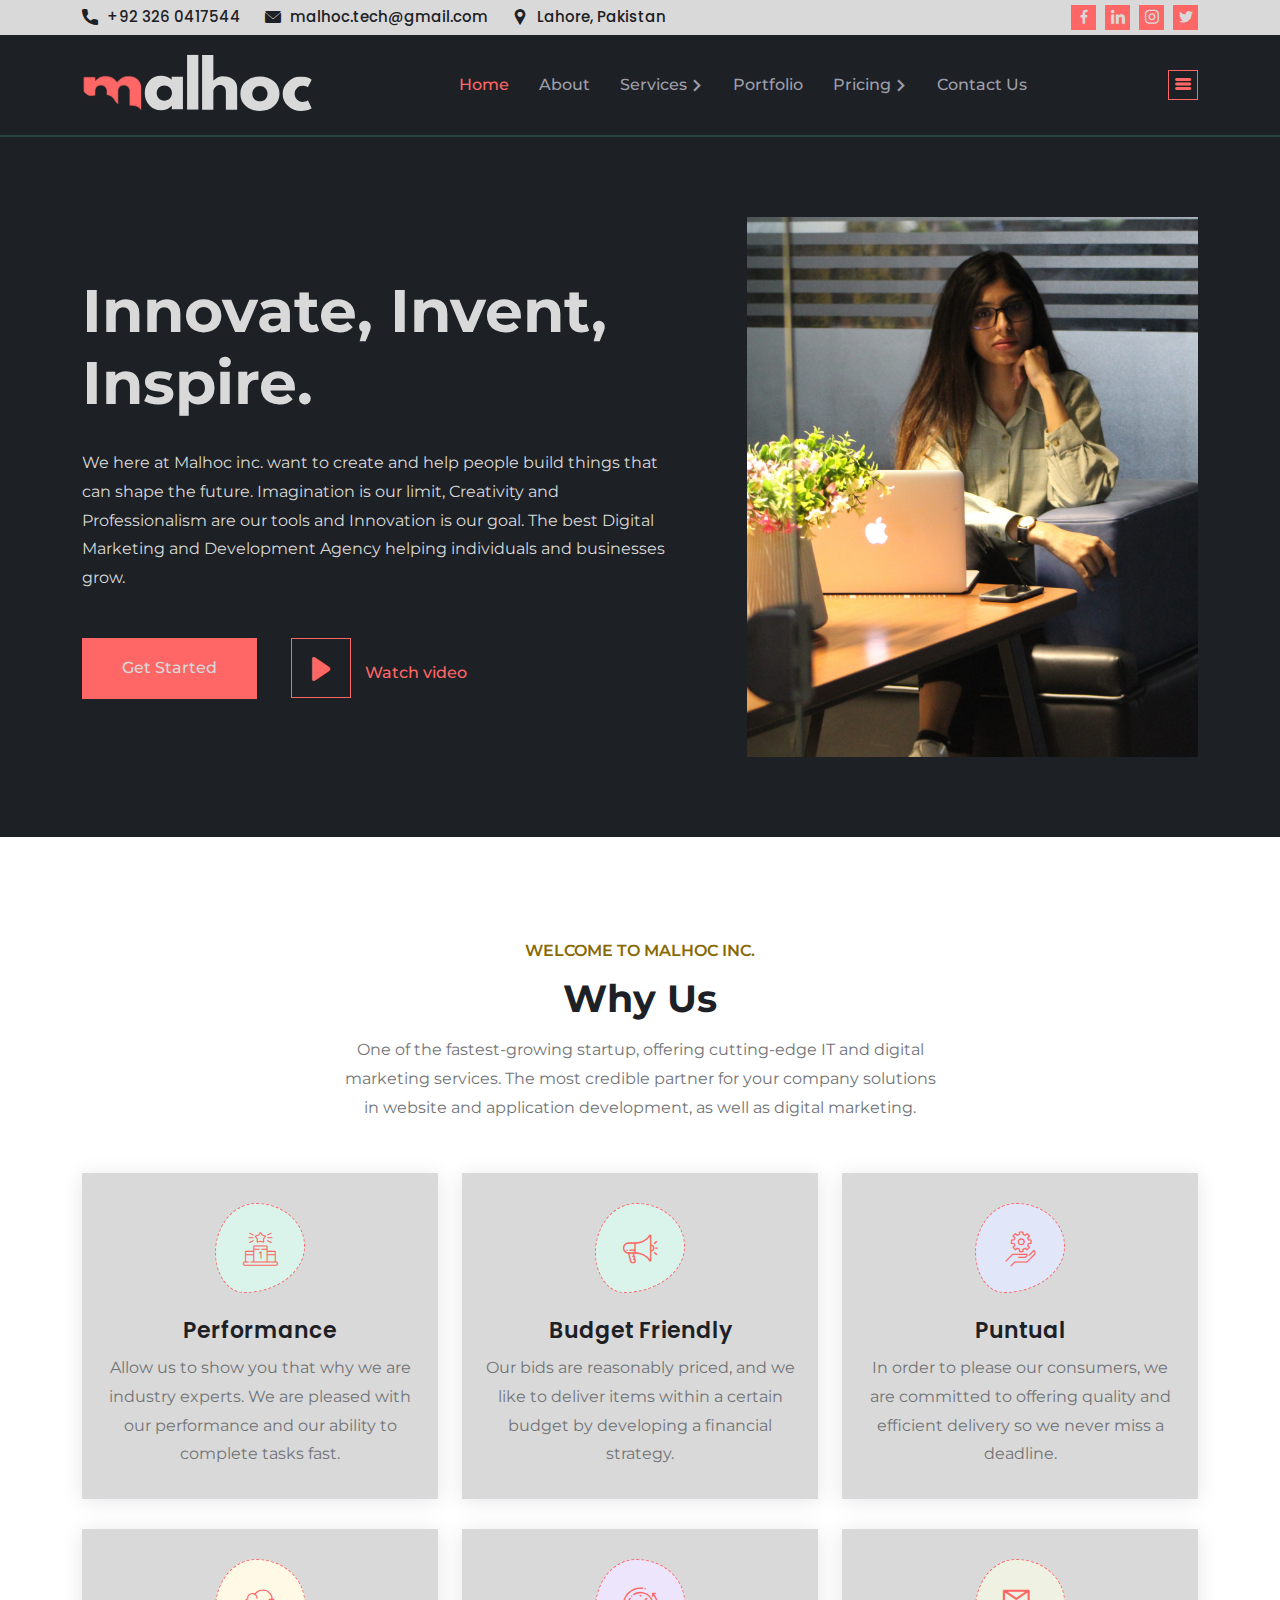
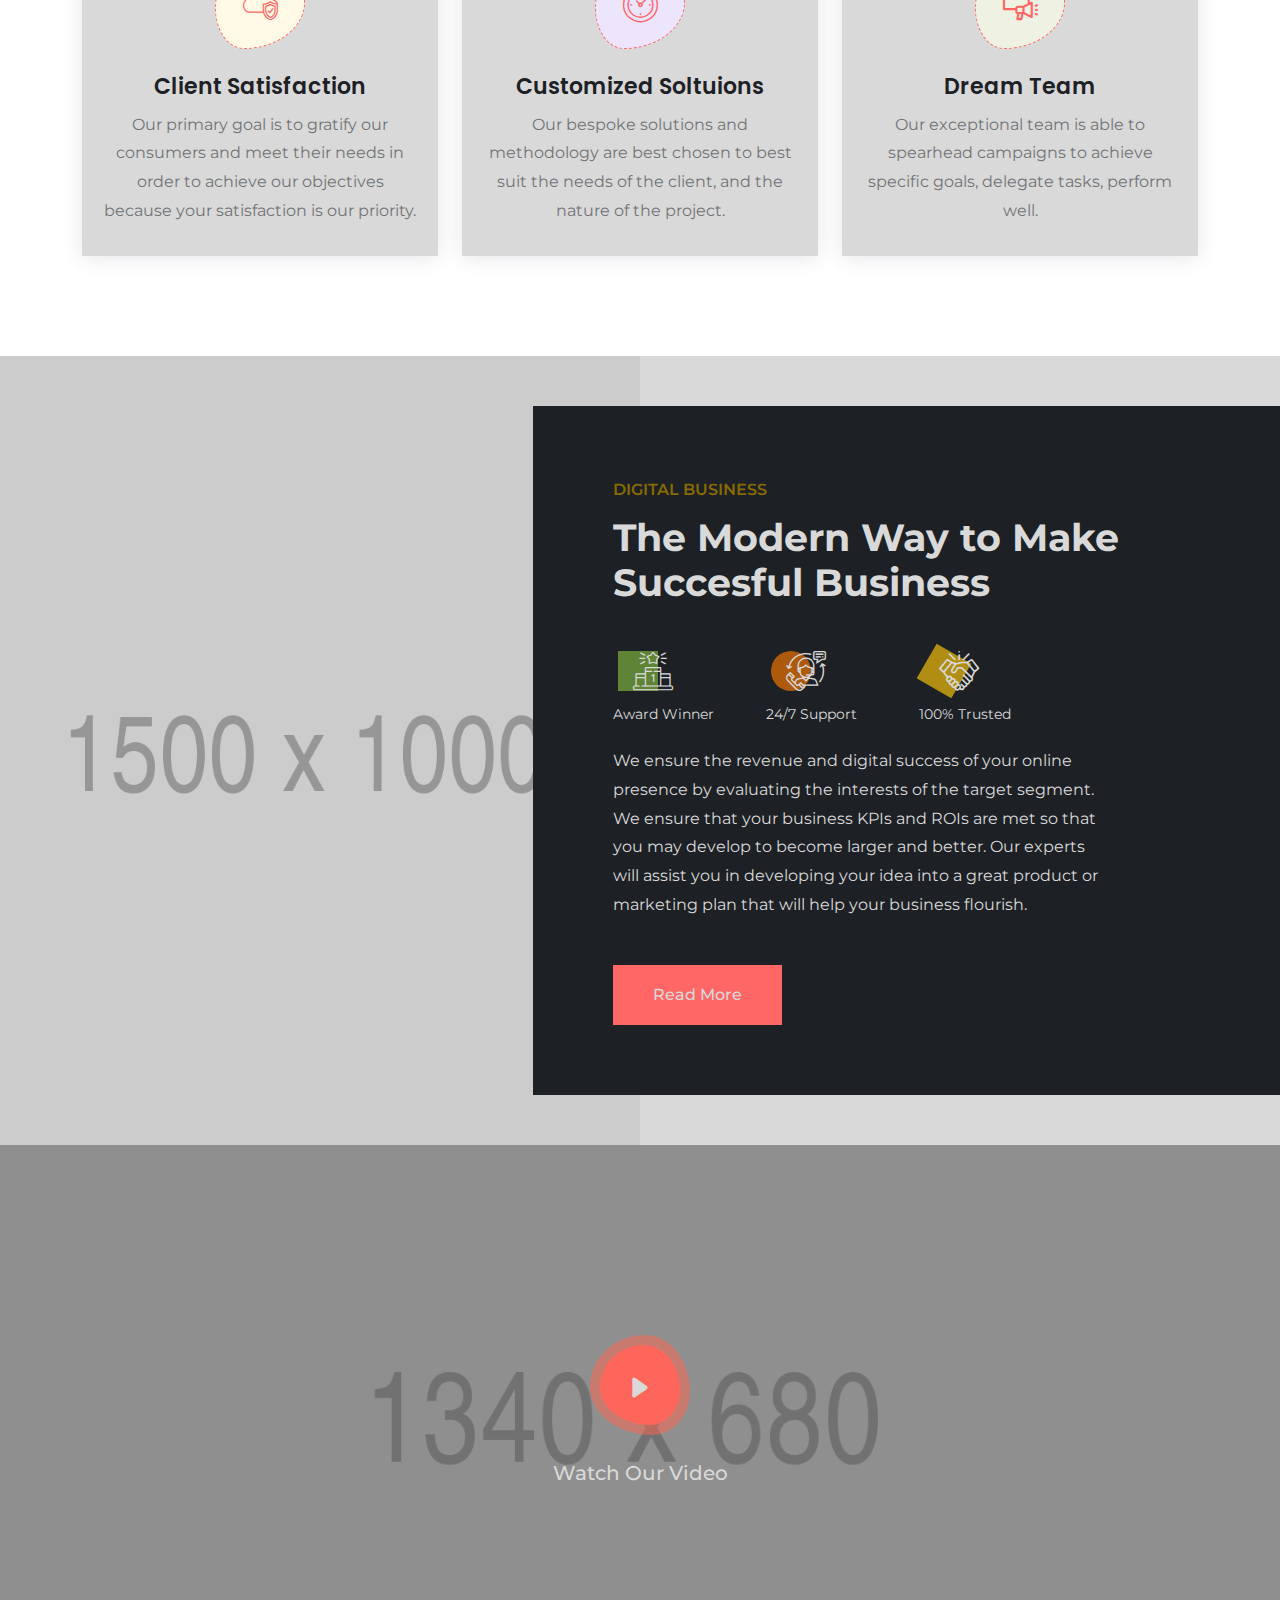
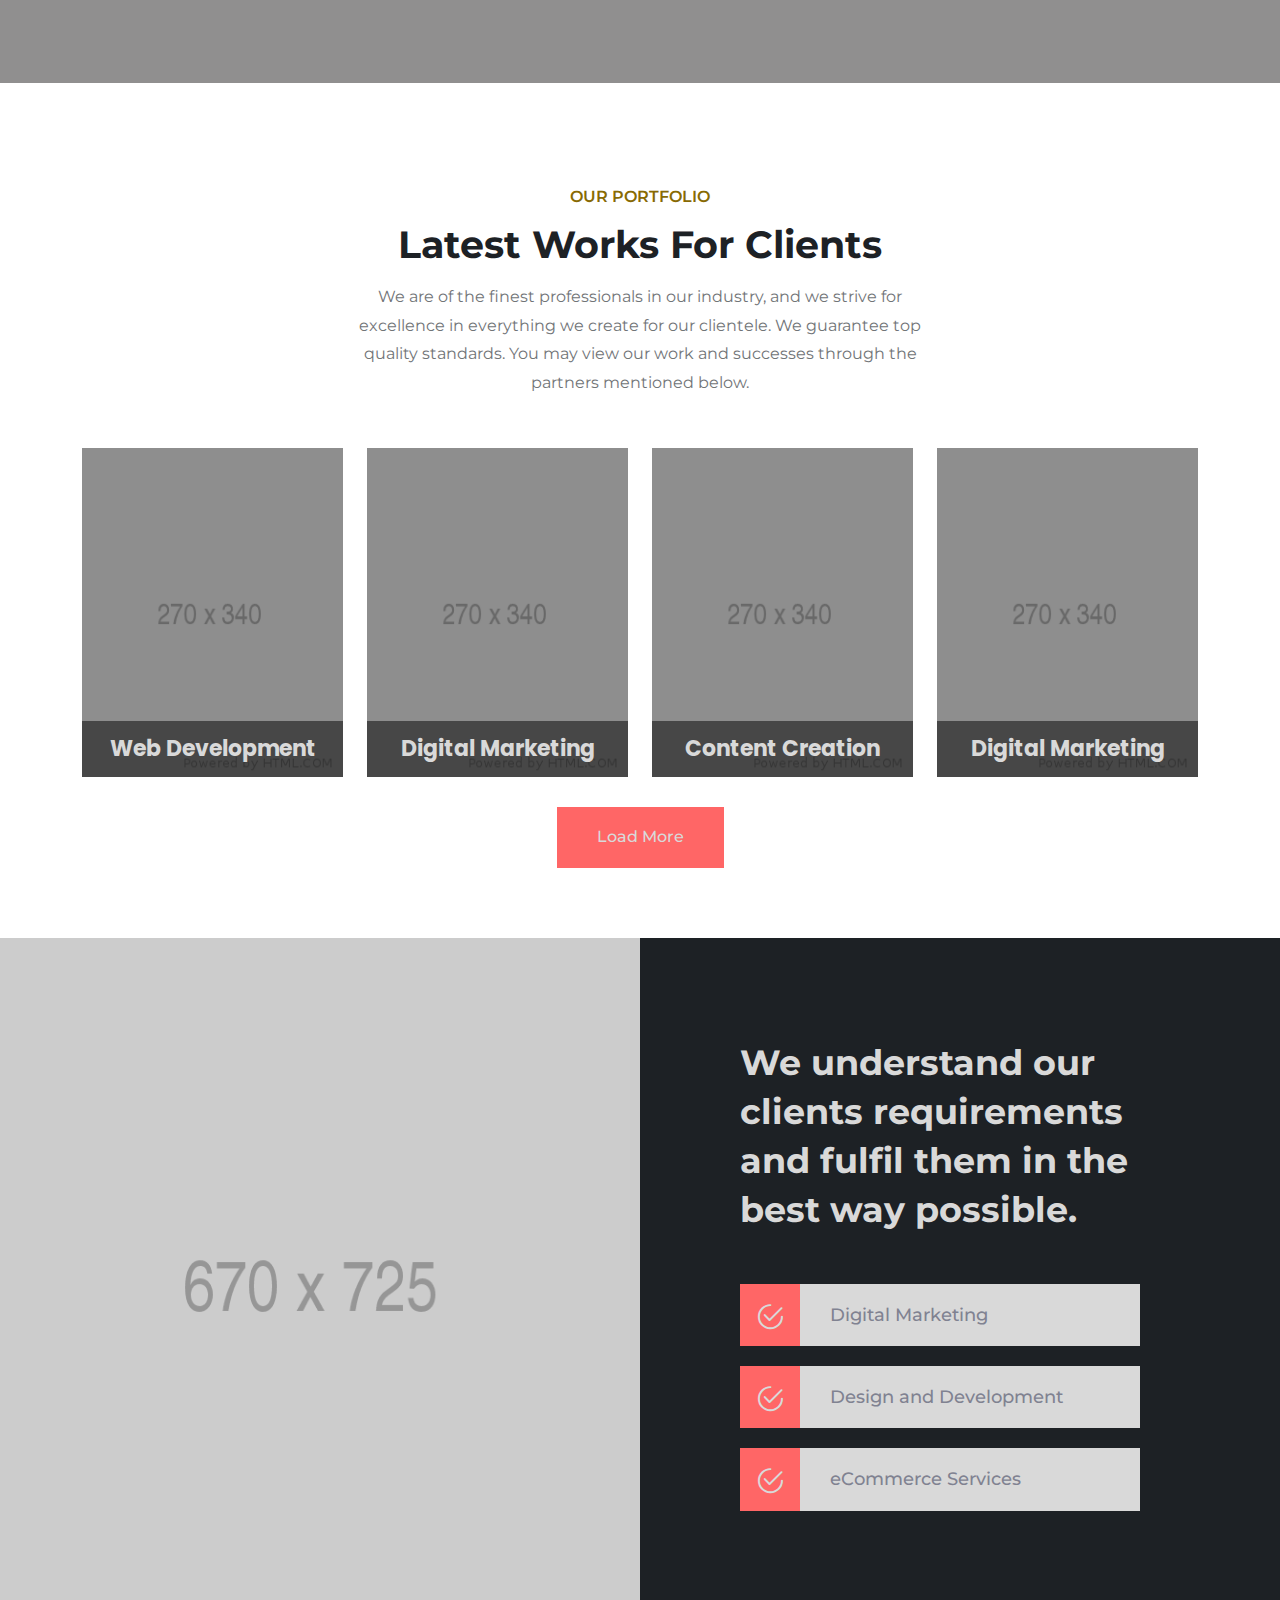
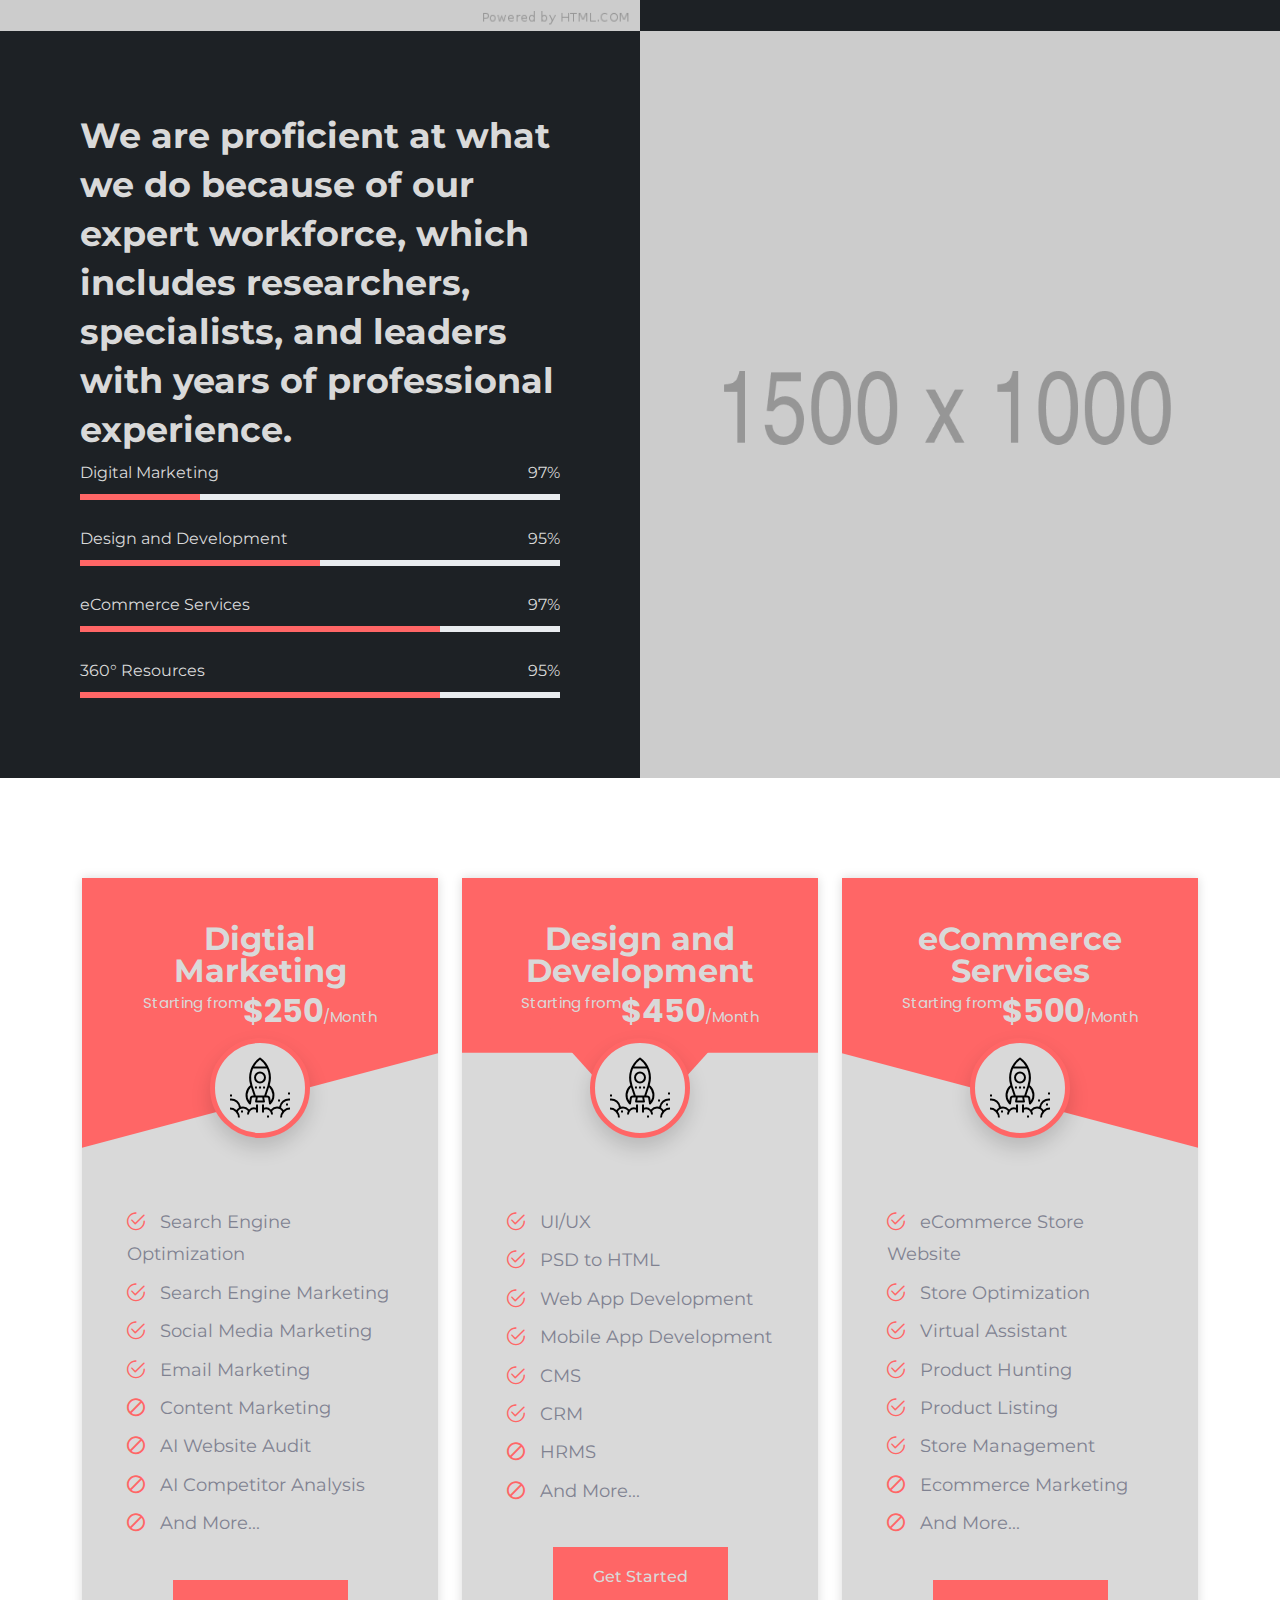
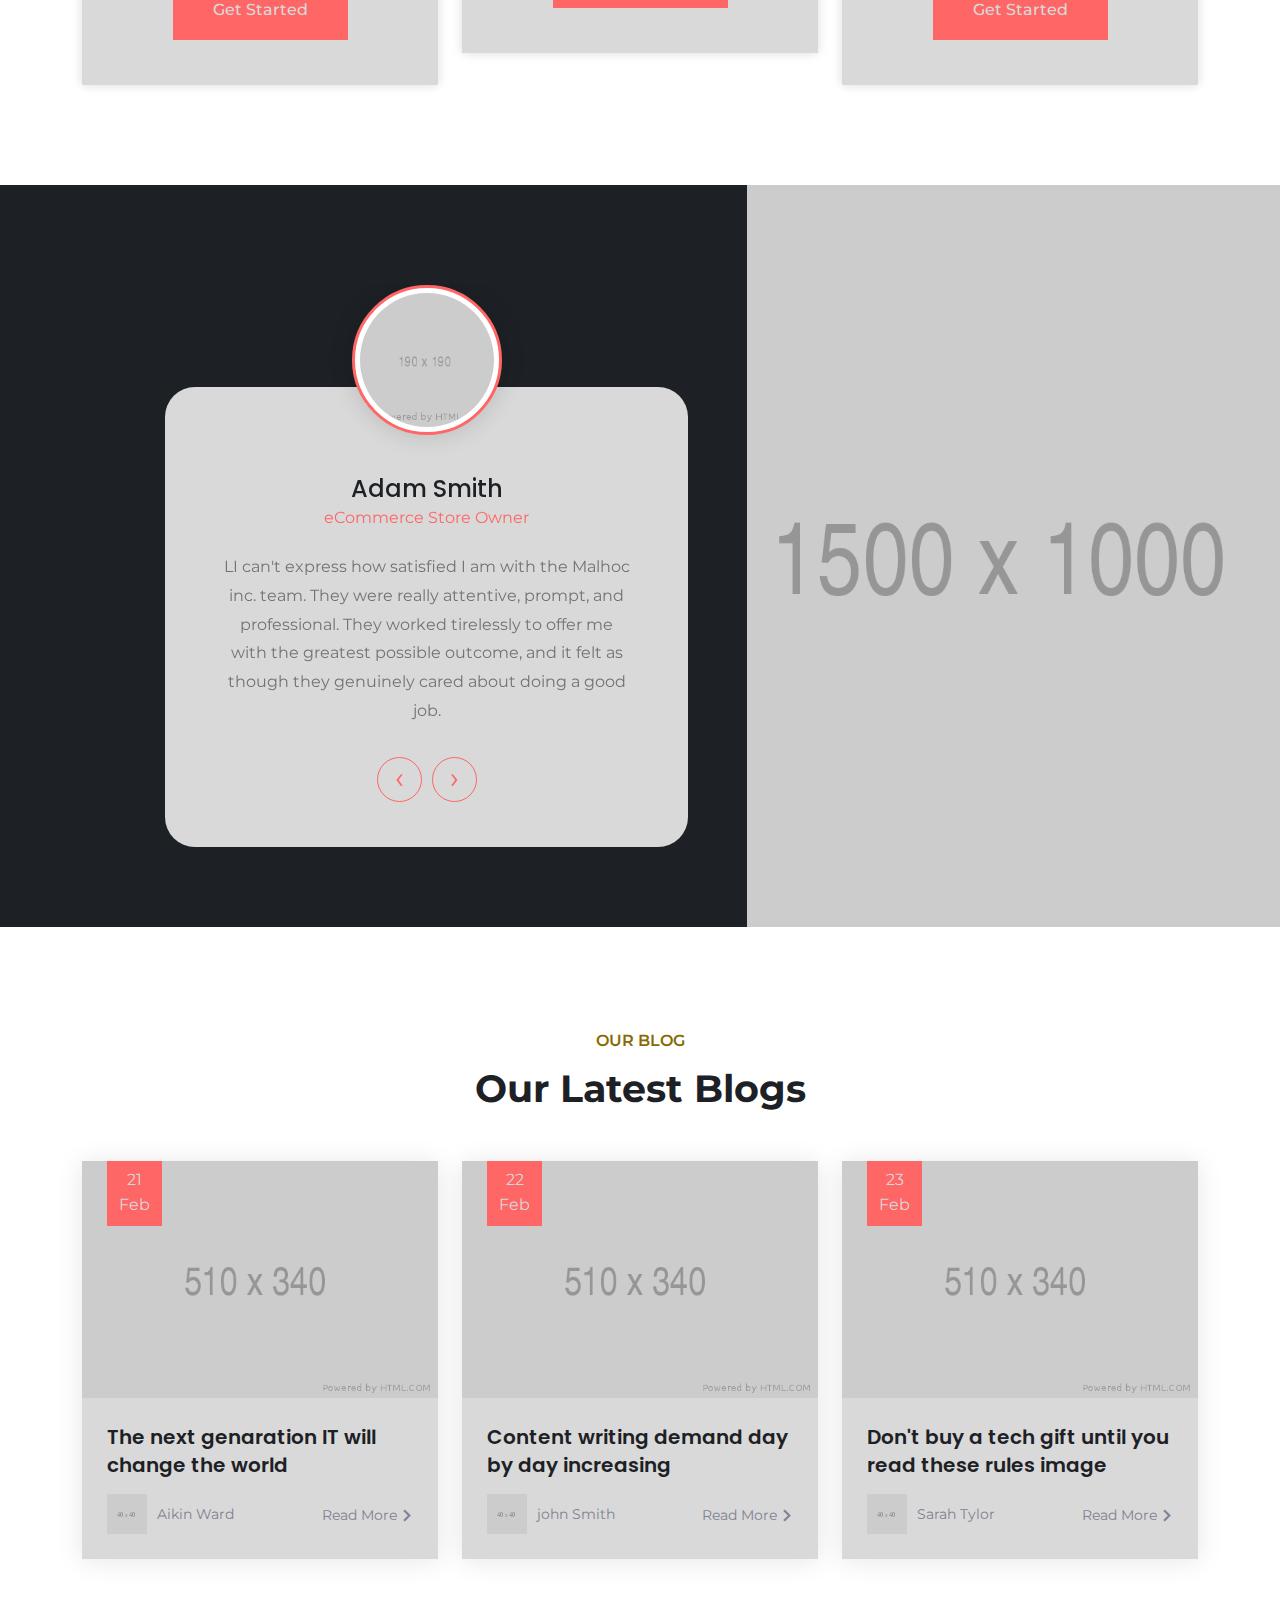
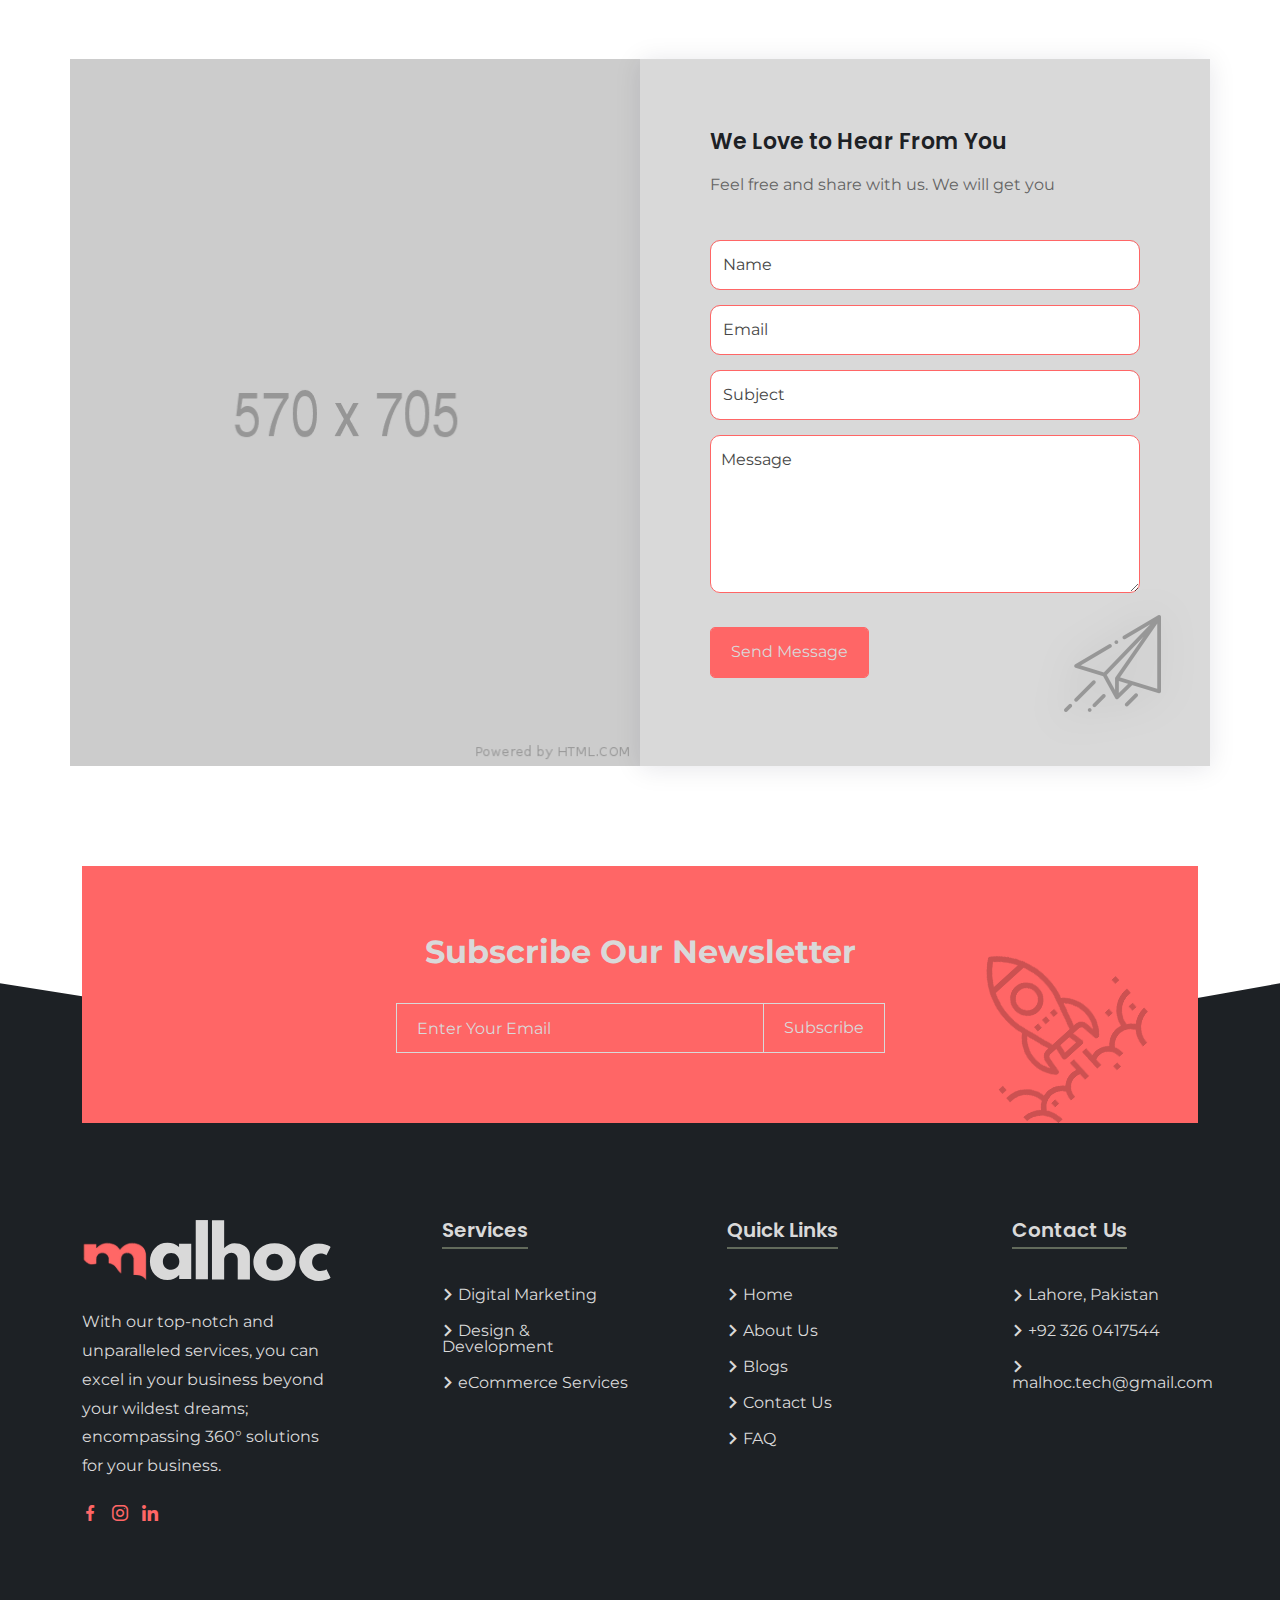
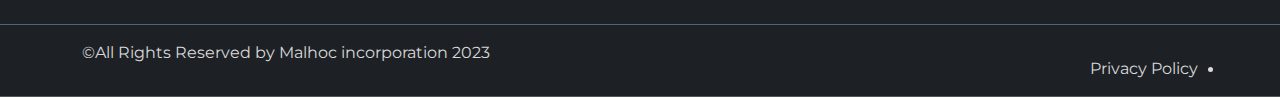
<file: index.html>
<!DOCTYPE html>
<html lang="zxx">

<head>
    <meta name="robots" content="noindex, nofollow" />
    <meta charset="UTF-8">
    <meta name="viewport" content="width=device-width, initial-scale=1.0">
    <!-- Bootstrap CSS -->
    <link rel="stylesheet" href="assets/css/bootstrap.min.css">
    <!-- Animate CSS -->
    <link rel="stylesheet" href="assets/css/animate.css">
    <!-- Flaticon CSS -->
    <link rel="stylesheet" href="assets/font/flaticon.css">
    <!-- Owl Carousel CSS -->
    <link rel="stylesheet" href="assets/css/owl.carousel.min.css">
    <!--  Owl Carousel Theme CSS -->
    <link rel="stylesheet" href="assets/css/owl.theme.default.min.css">
    <!-- Magnific Popup CSS -->
    <link rel="stylesheet" href="assets/css/magnific-popup.css">
    <!-- Meanmenu CSS -->
    <link rel="stylesheet" href="assets/css/meanmenu.css">
    <!-- Style CSS -->
    <link rel="stylesheet" href="assets/css/style.css">
    <!-- Responsive CSS -->
    <link rel="stylesheet" href="assets/css/responsive.css">

    <!-- Title CSS -->
    <title>Malhoc inc. - Digital Marketing and Tech Agency </title>

    <!-- Favicon Link -->
    <link rel="icon" type="image/png" href="assets/img/favicon.png">
</head>

<body>

    <!-- Pre Loader CSS Start -->
    <div class="loader-content">
        <div class="d-table">
            <div class="d-table-cell">
                <div class="lds-ripple">
                    <div></div>
                    <div></div>
                </div>
            </div>
        </div>
    </div>
    <!-- Pre Loader CSS End -->

    <!-- Header Section Start -->
    <header class="header-area header-style-one">
        <div class="container">
            <div class="row align-items-center">
                <div class="col-lg-7 col-sm-9">
                    <div class="header-left-text">
                        <ul>
                            <li>
                                <a href="tel:+92 326 0417544">
                                    <i class="flaticon-call"></i>
                                    +92 326 0417544
                                </a>
                            </li>
                            <li>
                                <a href="mailto:malhoc.tech@gmail.com">
                                    <i class="flaticon-envelope"></i>
                                    malhoc.tech@gmail.com
                                </a>
                            </li>
                            <li>
                                <i class="flaticon-pin"></i>
                                Lahore, Pakistan
                            </li>
                        </ul>
                    </div>
                </div>
                <div class="col-lg-5 col-sm-3">
                    <div class="header-right text-end">
                        <div class="header-social">
                            <ul>
                                <li>
                                    <a href="https://www.facebook.com/malhoc.tech/" target="_blank"><i
                                            class="flaticon-facebook"></i></a>
                                </li>
                                <li>
                                    <a href="https://www.linkedin.com/company/malhoc/" target="_blank"><i
                                            class="flaticon-linkedin"></i></a>
                                </li>
                                <li>
                                    <a href="https://www.instagram.com/malhoc.tech/" target="_blank"><i
                                            class="flaticon-instagram"></i></a>
                                </li>
                                <li>
                                    <a href="https://twitter.com/malhoc_tech/" target="_blank"><i
                                            class="flaticon-twitter"></i></a>
                                </li>
                            </ul>
                        </div>
                    </div>
                </div>
            </div>
        </div>
    </header>
    <!-- Header Section End -->

    <!-- Navbar Area Start -->
    <div class="navbar-area navbar-style-two">
        <!-- Menu For Mobile Device -->
        <div class="mobile-nav">
            <a href="index.html" class="logo">
                <img src="assets/img/logo.svg" alt="logo">
            </a>
        </div>

        <!-- Menu For Desktop Device -->
        <div class="main-nav">
            <div class="container">
                <nav class="navbar navbar-expand-md navbar-light">
                    <a class="navbar-brand" href="index.html">
                        <img src="assets/img/logo.svg" alt="logo" height="60">
                    </a>
                    <div class="collapse navbar-collapse mean-menu" id="navbarSupportedContent">
                        <ul class="navbar-nav m-auto">
                            <li class="nav-item">
                                <a href="index.html" class="nav-link dropdown-toggle active">Home</a>
                            </li>
                            <li class="nav-item">
                                <a href="about.html" class="nav-link">About</a>
                            </li>
                            <li class="nav-item">
                                <a href="service.html" class="nav-link dropdown-toggle">Services
                                    <i class="flaticon-right-chevron"></i>
                                </a>
                                <ul class="dropdown-menu">
                                    <li class="nav-item">
                                        <a href="service.html" class="nav-link dropdown-toggle">
                                            Digital Marketing
                                            <i class="flaticon-right-chevron"></i>
                                        </a>
                                        <ul class="dropdown-menu">
                                            <li class="nav-item">
                                                <a href="service-details.html" class="nav-link">Search Engine
                                                    Optimization</a>
                                            </li>
                                            <li class="nav-item">
                                                <a href="service-details.html" class="nav-link">Search Engine Marketing
                                                </a>
                                            </li>
                                            <li class="nav-item">
                                                <a href="service-details.html" class="nav-link">Social Media
                                                    Optimization </a>
                                            </li>
                                            <li class="nav-item">
                                                <a href="service-details.html" class="nav-link">Social Media Marketing
                                                </a>
                                            </li>
                                            <li class="nav-item">
                                                <a href="service-details.html" class="nav-link">Email Marketing </a>
                                            </li>
                                            <li class="nav-item">
                                                <a href="service-details.html" class="nav-link">Content Marketing </a>
                                            </li>
                                            <li class="nav-item">
                                                <a href="service-details.html" class="nav-link">YouTube Marketing </a>
                                            </li>
                                            <li class="nav-item">
                                                <a href="service-details.html" class="nav-link">AI Website Audit </a>
                                            </li>
                                            <li class="nav-item">
                                                <a href="service-details.html" class="nav-link">AI Competitor Analysis
                                                </a>
                                            </li>
                                        </ul>
                                    </li>
                                    <li class="nav-item">
                                        <a href="service.html" class="nav-link dropdown-toggle">
                                            Design and Development
                                            <i class="flaticon-right-chevron"></i>
                                        </a>
                                        <ul class="dropdown-menu">
                                            <li class="nav-item">
                                                <a href="service-details.html" class="nav-link">UI/UX</a>
                                            </li>
                                            <li class="nav-item">
                                                <a href="service-details.html" class="nav-link">PSD to HTML </a>
                                            </li>
                                            <li class="nav-item">
                                                <a href="service-details.html" class="nav-link">Web App Development </a>
                                            </li>
                                            <li class="nav-item">
                                                <a href="service-details.html" class="nav-link">CMS</a>
                                            </li>
                                            <li class="nav-item">
                                                <a href="service-details.html" class="nav-link">CRM </a>
                                            </li>
                                            <li class="nav-item">
                                                <a href="service-details.html" class="nav-link">HRMS </a>
                                            </li>
                                        </ul>
                                    </li>
                                    <li class="nav-item">
                                        <a href="service.html" class="nav-link dropdown-toggle">
                                            eCommerce Services
                                            <i class="flaticon-right-chevron"></i>
                                        </a>
                                        <ul class="dropdown-menu">
                                            <li class="nav-item">
                                                <a href="service-details.html" class="nav-link">eCommerce Store
                                                    Website</a>
                                            </li>
                                            <li class="nav-item">
                                                <a href="service-details.html" class="nav-link">Store Optimization</a>
                                            </li>
                                            <li class="nav-item">
                                                <a href="service-details.html" class="nav-link">Virtual Assistant </a>
                                            </li>
                                            <li class="nav-item">
                                                <a href="service-details.html" class="nav-link">Product Hunting</a>
                                            </li>
                                            <li class="nav-item">
                                                <a href="service-details.html" class="nav-link">Product Listing </a>
                                            </li>
                                            <li class="nav-item">
                                                <a href="service-details.html" class="nav-link">Store Management </a>
                                            </li>
                                            <li class="nav-item">
                                                <a href="service-details.html" class="nav-link">Ecommerce Marketing</a>
                                            </li>
                                        </ul>
                                    </li>
                                    <!-- <li class="nav-item">
                                        <a href="service.html" class="nav-link dropdown-toggle">
                                            360° Resources
                                            <i class="flaticon-right-chevron"></i>
                                        </a>
                                        <ul class="dropdown-menu">
                                            <li class="nav-item">
                                                <a href="service-details.html" class="nav-link">Developers</a>
                                            </li>
                                            <li class="nav-item">
                                                <a href="service-details.html" class="nav-link">Designers</a>
                                            </li>
                                            <li class="nav-item">
                                                <a href="service-details.html" class="nav-link">Project Managers</a>
                                            </li>
                                            <li class="nav-item">
                                                <a href="service-details.html" class="nav-link">SEO Specialists</a>
                                            </li>
                                            <li class="nav-item">
                                                <a href="service-details.html" class="nav-link">Social Media Experts</a>
                                            </li>
                                            <li class="nav-item">
                                                <a href="service-details.html" class="nav-link">Campaign Managers</a>
                                            </li>
                                            <li class="nav-item">
                                                <a href="service-details.html" class="nav-link">Customer Service
                                                    Representatives</a>
                                            </li>
                                        </ul>
                                    </li> -->
                                </ul>
                            </li>
                            <li class="nav-item">
                                <a href="portfolio.html" class="nav-link dropdown-toggle">Portfolio</a>
                            </li>
                            <li class="nav-item">
                                <a href="pricing.html" class="nav-link dropdown-toggle">
                                    Pricing
                                    <i class="flaticon-right-chevron"></i>
                                </a>
                                <ul class="dropdown-menu">
                                    <li class="nav-item">
                                        <a href="service.html" class="nav-link">Digital Marketing</a>
                                    </li>
                                    <li class="nav-item">
                                        <a href="service.html" class="nav-link">Design & Development</a>
                                    </li>
                                    <li class="nav-item">
                                        <a href="service.html" class="nav-link">eCommerce Services</a>
                                    </li>
                                </ul>
                            </li>
                            <!-- <li class="nav-item">
                                <a href="blog.html" class="nav-link">Blogs</a>
                            </li>
                            <li class="nav-item">
                                <a href="team.html" class="nav-link">360° Resources</a>
                            </li> -->
                            <li class="nav-item">
                                <a href="contact.html" class="nav-link">Contact Us</a>
                            </li>
                        </ul>

                        <div class="other-option">
                            <!-- <div class="search-bar">
                                <i class="flaticon-search search-icon"></i>
                                <div class="search-form">
                                    <form>
                                        <input type="text" placeholder="Search" class="search-input">
                                        <button type="submit">
                                            <i class="flaticon-search search-btn"></i>
                                        </button>
                                    </form>
                                </div>
                            </div> -->

                            <div class="sidebar-toggle">
                                <button type="button" class="btn btn-demo toggle-button navbar-toggle"
                                    data-bs-toggle="modal" data-bs-target="#sidebar-right">
                                    <i class="flaticon-list"></i>
                                </button>
                            </div>
                        </div>
                    </div>
                </nav>
            </div>
        </div>
    </div>
    <!-- Navbar Area End -->

    <!-- Modal Start  -->
    <div class="right-modal">
        <div class="modal fade right" id="sidebar-right" tabindex="-1" role="dialog">
            <div class="modal-dialog" role="document">
                <div class="modal-content">
                    <div class="modal-header">
                        <a href="index.html">
                            <img src="assets/img/logo.svg" alt="logo">
                        </a>
                        <button type="button" class="close" data-bs-dismiss="modal" aria-label="Close">
                            <span aria-hidden="true">&times;</span>
                        </button>
                    </div>

                    <div class="modal-body">
                        <div class="container">
                            <div class="row">
                                <div class="col-lg-12 p-0">
                                    <div class="row">
                                        <div class="col-lg-6">
                                            <div class="modal-link">
                                                <a href="index.html">
                                                    <img src="assets/img/modal/1.jpg" alt="home one">
                                                </a>
                                                <h3><a href="index.html">Home One</a></h3>
                                            </div>
                                        </div>

                                        <div class="col-lg-6">
                                            <div class="modal-link">
                                                <a href="about.html">
                                                    <img src="assets/img/modal/3.jpg" alt="home one">
                                                </a>
                                                <h3><a href="about.html">About</a></h3>
                                            </div>
                                        </div>

                                        <div class="col-lg-6">
                                            <div class="modal-link">
                                                <a href="service.html">
                                                    <img src="assets/img/modal/4.jpg" alt="home one">
                                                </a>
                                                <h3><a href="service.html">Service</a></h3>
                                            </div>
                                        </div>

                                        <div class="col-lg-6">
                                            <div class="modal-link">
                                                <a href="team.html">
                                                    <img src="assets/img/modal/6.jpg" alt="home one">
                                                </a>
                                                <h3><a href="team.html">Team</a></h3>
                                            </div>
                                        </div>
                                    </div>
                                </div>
                            </div>
                        </div>
                    </div>
                </div>
            </div>
        </div>
    </div>
    <!-- Modal End -->

    <!-- Banner Section Start -->
    <div class="main-banner banner-style-two">
        <div class="d-table">
            <div class="d-table-cell">
                <div class="container">
                    <div class="row align-items-center">
                        <div class="col-lg-7 col-md-12">
                            <div class="banner-text">
                                <h1>Innovate, Invent, Inspire.</h1>
                                <p>We here at Malhoc inc. want to create and help people build things that can shape the
                                    future. Imagination is our limit, Creativity and Professionalism are our tools and
                                    Innovation is our goal.
                                    The best Digital Marketing and Development Agency helping individuals and businesses
                                    grow.</p>

                                <div class="theme-button">
                                    <a href="#" class="default-btn">Get Started</a>
                                    <a href="https://www.youtube.com/watch?v=Fbps7_mkIT0" class="video-btn popup-vimeo">
                                        <i class="flaticon-play"></i>
                                        Watch video
                                    </a>
                                </div>
                            </div>
                        </div>

                        <div class="col-lg-5 col-md-12">
                            <div class="banner-image">
                                <img src="assets/img/banner/2.JPG" alt="banner image">
                            </div>
                        </div>
                    </div>
                </div>
            </div>
        </div>

        <div id="particles-js"></div>
    </div>
    <!-- Banner Section End -->

    <!-- Feature Section Start -->
    <section class="features-section pt-100 pb-70">
        <div class="container">
            <div class="section-title text-center">
                <span>Welcome to Malhoc inc.</span>
                <h2>Why Us</h2>
                <p>One of the fastest-growing startup, offering cutting-edge IT and digital marketing services. The
                    most credible partner for your company solutions in website and application development, as well
                    as digital marketing.</p>
            </div>

            <div class="row">
                <div class="col-lg-4 col-sm-6">
                    <div class="features-card feature-one">
                        <i class="flaticon-podium"></i>
                        <h3>Performance</h3>
                        <p>Allow us to show you that why we are industry experts. We are pleased with our performance
                            and our ability to complete tasks fast.</p>
                    </div>
                </div>

                <div class="col-lg-4 col-sm-6">
                    <div class="features-card feature-two">
                        <i class="flaticon-megaphone"></i>
                        <h3>Budget Friendly</h3>
                        <p>Our bids are reasonably priced, and we like to deliver items within a certain budget by
                            developing a financial strategy.</p>
                    </div>
                </div>

                <div class="col-lg-4 col-sm-6">
                    <div class="features-card feature-three">
                        <i class="flaticon-settings"></i>
                        <h3>Puntual</h3>
                        <p>In order to please our consumers, we are committed to offering quality and efficient delivery
                            so
                            we never miss a deadline.</p>
                    </div>
                </div>

                <div class="col-lg-4 col-sm-6">
                    <div class="features-card feature-four">
                        <i class="flaticon-shield"></i>
                        <h3>Client Satisfaction</h3>
                        <p>Our primary goal is to gratify our consumers and meet their needs in order to achieve our
                            objectives because your satisfaction is our priority.</p>
                    </div>
                </div>

                <div class="col-lg-4 col-sm-6">
                    <div class="features-card feature-five">
                        <i class="flaticon-back-in-time"></i>
                        <h3>Customized Soltuions</h3>
                        <p>Our bespoke solutions and methodology are best chosen to best suit the needs of the client,
                            and the nature
                            of the project.</p>
                    </div>
                </div>

                <div class="col-lg-4 col-sm-6">
                    <div class="features-card feature-six">
                        <i class="flaticon-newsletter"></i>
                        <h3>Dream Team</h3>
                        <p>Our exceptional team is able to spearhead campaigns to achieve specific goals, delegate
                            tasks, perform well.</p>
                    </div>
                </div>
            </div>
        </div>
    </section>
    <!-- Feature Section End -->

    <!-- About Section Start -->
    <section class="about-section about-style-two pb-100">
        <div class="container-fluid">
            <div class="row">
                <div class="about-image">
                </div>

                <div class="col-lg-7 offset-lg-5 p-0">
                    <div class="about-text">
                        <div class="section-title">
                            <span>Digital Business</span>
                            <h2>The Modern Way to Make Succesful Business</h2>
                        </div>

                        <div class="row">
                            <div class="col-md-3 col-sm-4">
                                <div class="about-us">
                                    <i class="flaticon-podium icon-one"></i>
                                    <p>Award Winner</p>
                                </div>
                            </div>
                            <div class="col-md-3 col-sm-4">
                                <div class="about-us">
                                    <i class="flaticon-customer-service icon-two"></i>
                                    <p>24/7 Support</p>
                                </div>
                            </div>
                            <div class="col-md-3 col-sm-4">
                                <div class="about-us">
                                    <i class="flaticon-handshake icon-three"></i>
                                    <p>100% Trusted</p>
                                </div>
                            </div>
                        </div>

                        <p>We ensure the revenue and digital success of your online presence by evaluating the interests
                            of the target segment. We ensure that your business KPIs and ROIs are met so that you may
                            develop to become larger and better. Our experts will assist you in developing your idea
                            into a great product or marketing plan that will help your business flourish.</p>

                        <div class="theme-button">
                            <a href="about.html" class="default-btn">Read More</a>
                        </div>
                    </div>
                </div>
            </div>
        </div>
    </section>
    <!-- About Section End -->

    <!-- Team Section Start -->
    <!-- <section class="team-section pt-100 pb-70">
        <div class="container">
            <div class="section-title text-center">
                <span>Team Member</span>
                <h2>Meet Our Expert Team Member</h2>
            </div>

            <div class="row">
                <div class="col-lg-3 col-sm-6">
                    <div class="team-card">
                        <div class="team-img">
                            <img src="assets/img/team/1.jpg" alt="team member">

                            <div class="team-text">
                                <div class="team-social">
                                    <ul>
                                        <li>
                                            <a href="#"><i class="flaticon-facebook"></i></a>
                                        </li>
                                        <li>
                                            <a href="#"><i class="flaticon-twitter"></i></a>
                                        </li>
                                        <li>
                                            <a href="#"><i class="flaticon-instagram"></i></a>
                                        </li>
                                        <li>
                                            <a href="#"><i class="flaticon-linkedin"></i></a>
                                        </li>
                                    </ul>
                                </div>
                                <h3>Jerry Hudson</h3>
                                <p>Business Consultant</p>
                            </div>
                        </div>
                    </div>
                </div>

                <div class="col-lg-3 col-sm-6">
                    <div class="team-card">
                        <div class="team-img">
                            <img src="assets/img/team/2.jpg" alt="team member">

                            <div class="team-text">
                                <div class="team-social">
                                    <ul>
                                        <li>
                                            <a href="#"><i class="flaticon-facebook"></i></a>
                                        </li>
                                        <li>
                                            <a href="#"><i class="flaticon-twitter"></i></a>
                                        </li>
                                        <li>
                                            <a href="#"><i class="flaticon-instagram"></i></a>
                                        </li>
                                        <li>
                                            <a href="#"><i class="flaticon-linkedin"></i></a>
                                        </li>
                                    </ul>
                                </div>
                                <h3>Juho Hudson</h3>
                                <p>Research Consultant</p>
                            </div>
                        </div>
                    </div>
                </div>

                <div class="col-lg-3 col-sm-6">
                    <div class="team-card">
                        <div class="team-img">
                            <img src="assets/img/team/3.jpg" alt="team member">

                            <div class="team-text">
                                <div class="team-social">
                                    <ul>
                                        <li>
                                            <a href="#"><i class="flaticon-facebook"></i></a>
                                        </li>
                                        <li>
                                            <a href="#"><i class="flaticon-twitter"></i></a>
                                        </li>
                                        <li>
                                            <a href="#"><i class="flaticon-instagram"></i></a>
                                        </li>
                                        <li>
                                            <a href="#"><i class="flaticon-linkedin"></i></a>
                                        </li>
                                    </ul>
                                </div>
                                <h3>Sarah Tylor</h3>
                                <p>Marketing Consultant</p>
                            </div>
                        </div>
                    </div>
                </div>

                <div class="col-lg-3 col-sm-6">
                    <div class="team-card">
                        <div class="team-img">
                            <img src="assets/img/team/4.jpg" alt="team member">

                            <div class="team-text">
                                <div class="team-social">
                                    <ul>
                                        <li>
                                            <a href="#"><i class="flaticon-facebook"></i></a>
                                        </li>
                                        <li>
                                            <a href="#"><i class="flaticon-twitter"></i></a>
                                        </li>
                                        <li>
                                            <a href="#"><i class="flaticon-instagram"></i></a>
                                        </li>
                                        <li>
                                            <a href="#"><i class="flaticon-linkedin"></i></a>
                                        </li>
                                    </ul>
                                </div>
                                <h3>Aikin Ward</h3>
                                <p>Business Consultant</p>
                            </div>
                        </div>
                    </div>
                </div>
            </div>
        </div>
    </section> -->
    <!-- Team Section End -->

    <!-- Video Section Start -->
    <div class="video-style-two">
        <div class="container-fluid">
            <div class="d-table">
                <div class="d-table-cell">
                    <div class="video-text text-center">
                        <a href="https://www.youtube.com/watch?v=Fbps7_mkIT0" class="popup-vimeo">
                            <i class="flaticon-play"></i>
                        </a>
                        <p>Watch our video</p>
                    </div>
                </div>
            </div>
        </div>
    </div>
    <!-- Video Section End -->

    <!-- Portfolio Section Start -->
    <section class="portfolio-section pt-100 pb-70">
        <div class="container">
            <div class="section-title text-center">
                <span>Our Portfolio</span>
                <h2>Latest Works For Clients</h2>
                <p>We are of the finest professionals in our industry, and we strive for excellence in everything we
                    create for our clientele. We guarantee top quality standards. You may view our work and successes
                    through the partners mentioned below.</p>
            </div>

            <div class="row">
                <div class="col-lg-3 col-sm-6">
                    <div class="portfolio-item">
                        <div class="portfolio-img">
                            <img src="assets/img/portfolio/1.jpg" alt="portfolio image">
                            <div class="portfolio-text">
                                <h3>Web Development</h3>
                                <a href="#" class="portfolio-btn">
                                    Read More
                                    <i class="flaticon-right-chevron"></i>
                                </a>
                            </div>
                        </div>
                    </div>
                </div>

                <div class="col-lg-3 col-sm-6">
                    <div class="portfolio-item">
                        <div class="portfolio-img">
                            <img src="assets/img/portfolio/2.jpg" alt="portfolio image">
                            <div class="portfolio-text">
                                <h3>Digital Marketing</h3>
                                <a href="#" class="portfolio-btn">
                                    Read More
                                    <i class="flaticon-right-chevron"></i>
                                </a>
                            </div>
                        </div>
                    </div>
                </div>

                <div class="col-lg-3 col-sm-6">
                    <div class="portfolio-item">
                        <div class="portfolio-img">
                            <img src="assets/img/portfolio/2.jpg" alt="portfolio image">
                            <div class="portfolio-text">
                                <h3>Content Creation</h3>
                                <a href="#" class="portfolio-btn">
                                    Read More
                                    <i class="flaticon-right-chevron"></i>
                                </a>
                            </div>
                        </div>
                    </div>
                </div>

                <div class="col-lg-3 col-sm-6">
                    <div class="portfolio-item">
                        <div class="portfolio-img">
                            <img src="assets/img/portfolio/2.jpg" alt="portfolio image">
                            <div class="portfolio-text">
                                <h3>Digital Marketing</h3>
                                <a href="#" class="portfolio-btn">
                                    Read More
                                    <i class="flaticon-right-chevron"></i>
                                </a>
                            </div>
                        </div>
                    </div>
                </div>

                <!-- <div class="col-lg-6 col-sm-8">
                    <div class="portfolio-item">
                        <div class="portfolio-img">
                            <img src="assets/img/portfolio/3.jpg" alt="portfolio image">
                            <div class="portfolio-text">
                                <h3>Online Business</h3>
                                <a href="#" class="portfolio-btn">
                                    Read More
                                    <i class="flaticon-right-chevron"></i>
                                </a>
                            </div>
                        </div>
                    </div>
                </div>

                <div class="col-lg-3 col-sm-4">
                    <div class="portfolio-item">
                        <div class="portfolio-img">
                            <img src="assets/img/portfolio/4.jpg" alt="portfolio image">
                            <div class="portfolio-text">
                                <h3>Content Writing</h3>
                                <a href="#" class="portfolio-btn">
                                    Read More
                                    <i class="flaticon-right-chevron"></i>
                                </a>
                            </div>
                        </div>
                    </div>
                </div>

                <div class="col-lg-6 col-sm-8">
                    <div class="portfolio-item">
                        <div class="portfolio-img">
                            <img src="assets/img/portfolio/5.jpg" alt="portfolio image">
                            <div class="portfolio-text">
                                <h3>Virtual Assistant Service</h3>
                                <a href="#" class="portfolio-btn">
                                    Read More
                                    <i class="flaticon-right-chevron"></i>
                                </a>
                            </div>
                        </div>
                    </div>
                </div>

                <div class="col-lg-3 col-sm-4">
                    <div class="portfolio-item">
                        <div class="portfolio-img">
                            <img src="assets/img/portfolio/6.jpg" alt="portfolio image">
                            <div class="portfolio-text">
                                <h3>SEO Service</h3>
                                <a href="#" class="portfolio-btn">
                                    Read More
                                    <i class="flaticon-right-chevron"></i>
                                </a>
                            </div>
                        </div>
                    </div>
                </div> -->
            </div>

            <div class="theme-button text-center">
                <a href="#" class="default-btn">
                    Load More
                </a>
            </div>
        </div>
    </section>
    <!-- Portfolio Section End -->

    <!-- Service Section Start -->
    <div class="service-section service-style-two">
        <div class="container-fluid">
            <div class="row">
                <div class="col-md-6 service-img">
                </div>
                <div class="col-md-6 offset-md-6 p-0">
                    <div class="service-text">
                        <h2>We understand our clients requirements and fulfil them in the best way possible.</h2>
                        <ul>
                            <li>
                                <i class="flaticon-checked"></i>
                                Digital Marketing
                            </li>
                            <li>
                                <i class="flaticon-checked"></i>
                                Design and Development
                            </li>
                            <li>
                                <i class="flaticon-checked"></i>
                                eCommerce Services
                            </li>
                        </ul>
                    </div>
                </div>
            </div>
        </div>
    </div>
    <!-- Service Section End -->

    <!-- Progress Section Start -->
    <div class="progress-section progress-style-two">
        <div class="container-fluid">
            <div class="row">

                <div class="col-md-6 p-0">
                    <div class="progress-text">
                        <h2>We are proficient at what we do because of our expert workforce, which includes researchers,
                            specialists, and leaders with years of professional experience.</h2>
                        <!-- <p>Lorem ipsum dolor sit amet, consectetur adipiscing elit, sed do eiusmod tempor incididunt ut
                            labore et dolore magna aliqua. Quis ipsum suspendisse ultrices gravida</p> -->

                        <div class="progress-inner">
                            <p>Digital Marketing</p>
                            <span>97%</span>
                            <div class="progress">
                                <div class="progress-bar" role="progressbar" style="width: 25%" aria-valuenow="25"
                                    aria-valuemin="0" aria-valuemax="100"></div>
                            </div>
                        </div>

                        <div class="progress-inner">
                            <p>Design and Development</p>
                            <span>95%</span>
                            <div class="progress">
                                <div class="progress-bar" role="progressbar" style="width: 50%" aria-valuenow="50"
                                    aria-valuemin="0" aria-valuemax="100"></div>
                            </div>
                        </div>

                        <div class="progress-inner">
                            <p>eCommerce Services</p>
                            <span>97%</span>
                            <div class="progress">
                                <div class="progress-bar" role="progressbar" style="width: 75%" aria-valuenow="75"
                                    aria-valuemin="0" aria-valuemax="100"></div>
                            </div>
                        </div>

                        <div class="progress-inner">
                            <p>360° Resources</p>
                            <span>95%</span>
                            <div class="progress">
                                <div class="progress-bar" role="progressbar" style="width: 75%" aria-valuenow="75"
                                    aria-valuemin="0" aria-valuemax="100"></div>
                            </div>
                        </div>
                    </div>
                </div>
                <div class="col-md-6 progress-image">
                </div>
            </div>
        </div>
    </div>
    <!-- Progress Section End -->

    <!-- Pricing Section Start -->
    <div class="pricing-section pt-100 pb-70">
        <div class="container">
            <div class="row">
                <div class="col-lg-4 col-sm-6">
                    <div class="pricing-card">
                        <div class="price-header text-center">
                            <h2>Digtial Marketing</h2>
                            <h3><sup>Starting from</sup>$250<span>/Month</span></h3>
                            <i class="flaticon-startup"></i>
                        </div>

                        <div class="pricing-feature">
                            <ul>
                                <li>
                                    <i class="flaticon-checked"></i>
                                    Search Engine Optimization
                                </li>
                                <li>
                                    <i class="flaticon-checked"></i>
                                    Search Engine Marketing
                                </li>
                                <li>
                                    <i class="flaticon-checked"></i>
                                    Social Media Marketing
                                </li>
                                <li>
                                    <i class="flaticon-checked"></i>
                                    Email Marketing
                                </li>
                                <li>
                                    <i class="flaticon-block"></i>
                                    Content Marketing
                                </li>
                                <li>
                                    <i class="flaticon-block"></i>
                                    AI Website Audit
                                </li>
                                <li>
                                    <i class="flaticon-block"></i>
                                    AI Competitor Analysis
                                </li>
                                <li>
                                    <i class="flaticon-block"></i>
                                    And More...
                                </li>
                            </ul>
                        </div>

                        <div class="theme-button text-center">
                            <a href="#" class="default-btn">
                                Get Started
                            </a>
                        </div>
                    </div>
                </div>

                <div class="col-lg-4 col-sm-6">
                    <div class="pricing-card price-card-two">
                        <div class="price-header text-center">
                            <h2>Design and Development</h2>
                            <h3><sup>Starting from</sup>$450<span>/Month</span></h3>
                            <i class="flaticon-startup"></i>
                        </div>

                        <div class="pricing-feature">
                            <ul>
                                <li>
                                    <i class="flaticon-checked"></i>
                                    UI/UX
                                </li>
                                <li>
                                    <i class="flaticon-checked"></i>
                                    PSD to HTML
                                </li>
                                <li>
                                    <i class="flaticon-checked"></i>
                                    Web App Development
                                </li>
                                <li>
                                    <i class="flaticon-checked"></i>
                                    Mobile App Development
                                </li>
                                <li>
                                    <i class="flaticon-checked"></i>
                                    CMS
                                </li>
                                <li>
                                    <i class="flaticon-checked"></i>
                                    CRM
                                </li>
                                <li>
                                    <i class="flaticon-block"></i>
                                    HRMS
                                </li>
                                <li>
                                    <i class="flaticon-block"></i>
                                    And More...
                                </li>
                            </ul>
                        </div>

                        <div class="theme-button text-center">
                            <a href="#" class="default-btn">
                                Get Started
                            </a>
                        </div>
                    </div>
                </div>

                <div class="col-lg-4 col-sm-6">
                    <div class="pricing-card price-card-three">
                        <div class="price-header text-center">
                            <h2>eCommerce Services</h2>
                            <h3><sup>Starting from</sup>$500<span>/Month</span></h3>
                            <i class="flaticon-startup"></i>
                        </div>

                        <div class="pricing-feature">
                            <ul>
                                <li>
                                    <i class="flaticon-checked"></i>
                                    eCommerce Store Website
                                </li>
                                <li>
                                    <i class="flaticon-checked"></i>
                                    Store Optimization
                                </li>
                                <li>
                                    <i class="flaticon-checked"></i>
                                    Virtual Assistant
                                </li>
                                <li>
                                    <i class="flaticon-checked"></i>
                                    Product Hunting
                                </li>
                                <li>
                                    <i class="flaticon-checked"></i>
                                    Product Listing
                                </li>
                                <li>
                                    <i class="flaticon-checked"></i>
                                    Store Management
                                </li>
                                <li>
                                    <i class="flaticon-block"></i>
                                    Ecommerce Marketing
                                </li>
                                <li>
                                    <i class="flaticon-block"></i>
                                    And More...
                                </li>
                            </ul>
                        </div>

                        <div class="theme-button text-center">
                            <a href="#" class="default-btn">
                                Get Started
                            </a>
                        </div>
                    </div>
                </div>

            </div>
        </div>
    </div>
    <!-- Pricing Section End -->

    <!-- Testimonial Section Start -->
    <div class="testimonial-section">
        <div class="container-fluid">
            <div class="row">
                <div class="col-lg-6 offset-lg-1 pt-100 pb-100">
                    <div class="testimonial-slider owl-carousel owl-theme">
                        <div class="slider-items">
                            <img src="assets/img/testimonial/1.png" alt="testimonial image">
                            <h3>Adam Smith</h3>
                            <span>eCommerce Store Owner</span>
                            <p>LI can't express how satisfied I am with the Malhoc inc. team. They were really attentive,
                                prompt, and professional. They worked tirelessly to offer me with the greatest possible
                                outcome, and it felt as though they genuinely cared about doing a good job.</p>
                        </div>

                        <div class="slider-items">
                            <img src="assets/img/testimonial/2.png" alt="testimonial image">
                            <h3>John Wilson</h3>
                            <span>Restaurant Owner</span>
                            <p>They expected my expectation as I was not much impressed at the start but they did an
                                amazing job. Asked to revapmed my whole website according to a new branding and
                                they delivered amazing digital marketing strategy and services.</p>
                        </div>
                    </div>
                </div>

                <div class="col-lg-5 p-0">
                    <div class="testimonial-image">
                    </div>
                </div>
            </div>
        </div>
    </div>
    <!-- Testimonial Section End -->

    <!-- Blog Section Start -->
    <section class="blog-section pt-100 pb-70">
        <div class="container">
            <div class="section-title text-center">
                <span>Our Blog</span>
                <h2>Our Latest Blogs</h2>
            </div>

            <div class="row">
                <div class="col-lg-4 col-md-6">
                    <div class="blog-card">
                        <div class="blog-img">
                            <a href="blog-details.html"><img src="assets/img/blog/1.jpg" alt="blog image"></a>
                            <div class="blog-date">
                                <span>21 Feb</span>
                            </div>
                        </div>
                        <div class="blog-text">
                            <a href="blog-details.html">
                                <h3>The next genaration IT will change the world</h3>
                            </a>

                            <div class="post-info">
                                <img src="assets/img/blog/author-1.png" alt="blog author">
                                <a href="#">
                                    <p>Aikin Ward</p>
                                </a>
                                <a href="blog-details.html" class="blog-btn">
                                    Read More
                                    <i class="flaticon-right-chevron"></i>
                                </a>
                            </div>
                        </div>
                    </div>
                </div>

                <div class="col-lg-4 col-md-6">
                    <div class="blog-card">
                        <div class="blog-img">
                            <a href="blog-details.html"><img src="assets/img/blog/2.jpg" alt="blog image"></a>
                            <div class="blog-date">
                                <span>22 Feb</span>
                            </div>
                        </div>
                        <div class="blog-text">
                            <a href="blog-details.html">
                                <h3>Content writing demand day by day increasing</h3>
                            </a>

                            <div class="post-info">
                                <img src="assets/img/blog/author-1.png" alt="blog author">
                                <a href="#">
                                    <p>john Smith</p>
                                </a>
                                <a href="blog-details.html" class="blog-btn">
                                    Read More
                                    <i class="flaticon-right-chevron"></i>
                                </a>
                            </div>
                        </div>
                    </div>
                </div>

                <div class="col-lg-4 col-md-6 offset-lg-0 offset-md-3">
                    <div class="blog-card">
                        <div class="blog-img">
                            <a href="blog-details.html"><img src="assets/img/blog/3.jpg" alt="blog image"></a>
                            <div class="blog-date">
                                <span>23 Feb</span>
                            </div>
                        </div>
                        <div class="blog-text">
                            <a href="blog-details.html">
                                <h3>Don't buy a tech gift until you read these rules image</h3>
                            </a>

                            <div class="post-info">
                                <img src="assets/img/blog/author-1.png" alt="blog author">
                                <a href="#">
                                    <p>Sarah Tylor</p>
                                </a>
                                <a href="blog-details.html" class="blog-btn">
                                    Read More
                                    <i class="flaticon-right-chevron"></i>
                                </a>
                            </div>
                        </div>
                    </div>
                </div>
            </div>
        </div>
    </section>
    <!-- Blog Section End -->

    <!-- Contact Section Start -->
    <div class="contact-section pb-100">
        <div class="container">
            <div class="row">
                <div class="col-lg-6 p-0 contact-img">
                    <img src="assets/img/contact.jpg" alt="contact">
                </div>

                <div class="col-lg-6 p-0">
                    <div class="contact-form">
                        <div class="contact-text">
                            <h3>We Love to Hear From You</h3>
                            <p>Feel free and share with us. We will get you</p>
                        </div>

                        <form id="contactForm">
                            <div class="row">
                                <div class="col-md-12">
                                    <div class="form-group">
                                        <input type="text" name="name" id="name" class="form-control" required
                                            data-error="Please enter your name" placeholder="Name">
                                        <div class="help-block with-errors"></div>
                                    </div>
                                </div>

                                <div class="col-md-12">
                                    <div class="form-group">
                                        <input type="email" name="email" id="email" class="form-control" required
                                            data-error="Please enter your email" placeholder="Email">
                                        <div class="help-block with-errors"></div>
                                    </div>
                                </div>

                                <div class="col-md-12">
                                    <div class="form-group">
                                        <input type="text" name="msg_subject" id="msg_subject" class="form-control"
                                            required data-error="Please enter your subject" placeholder="Subject">
                                        <div class="help-block with-errors"></div>
                                    </div>
                                </div>

                                <div class="col-lg-12">
                                    <div class="form-group">
                                        <textarea name="message" class="message-field" id="message" cols="30" rows="5"
                                            required data-error="Please type your message"
                                            placeholder="Message"></textarea>
                                        <div class="help-block with-errors"></div>
                                    </div>
                                </div>

                                <div class="col-lg-12">
                                    <button type="submit" class="default-btn contact-btn">
                                        Send Message
                                    </button>
                                    <div id="msgSubmit" class="h3 text-center hidden"></div>
                                    <div class="clearfix"></div>
                                </div>
                            </div>
                        </form>
                        <img src="assets/img/shapes/1.png" class="contact-shape" alt="shape">
                    </div>
                </div>
            </div>
        </div>
    </div>
    <!-- Contact Section End -->

    <!-- Newsletter Section Start -->
    <div class="newsletter-section">
        <div class="container">
            <div class="newsletter-area">
                <h2>Subscribe Our Newsletter</h2>
                <div class="col-lg-6 offset-lg-3 p-0">
                    <form class="newsletter-form" data-bs-toggle="validator">
                        <input type="email" class="form-control" placeholder="Enter Your Email" name="EMAIL" required
                            autocomplete="off">

                        <button class="default-btn electronics-btn" type="submit">
                            Subscribe
                        </button>

                        <div id="validator-newsletter" class="form-result"></div>
                    </form>
                </div>

                <img src="assets/img/shapes/2.png" class="subscribe-shape" alt="shape">
            </div>
        </div>
    </div>
    <!-- Newsletter Section End -->

    <!-- Footer Section Start -->
    <footer class="footer-area">
        <div class="container">
            <div class="row">
                <div class="col-md-3 col-sm-6">
                    <div class="footer-widget">
                        <div class="footer-logo">
                            <a href="index.html">
                                <img src="assets/img/logo.svg" alt="logo">
                            </a>
                        </div>
                        <p>With our top-notch and unparalleled services, you can excel in your business beyond your
                            wildest dreams; encompassing 360° solutions for your business.</p>

                        <div class="footer-social">
                            <a href="https://web.facebook.com/wayneincorporation/" target="_blank"><i
                                    class="flaticon-facebook"></i></a>
                            <!-- <a href="#"><i class="flaticon-twitter"></i></a> -->
                            <a href="https://www.instagram.com/wayne.incorporation/" target="_blank"><i
                                    class="flaticon-instagram"></i></a>
                            <a href="https://www.linkedin.com/company/78980745/admin/" target="_blank"><i
                                    class="flaticon-linkedin"></i></a>
                        </div>
                    </div>

                </div>

                <div class="col-md-3 col-sm-6">
                    <div class="footer-widget pl-75">
                        <h3>Services</h3>
                        <ul>
                            <li>
                                <a href="service.html">
                                    <i class="flaticon-right-chevron"></i>
                                    Digital Marketing
                                </a>
                            </li>
                            <li>
                                <a href="service.html">
                                    <i class="flaticon-right-chevron"></i>
                                    Design & Development
                                </a>
                            </li>
                            <li>
                                <a href="service.html">
                                    <i class="flaticon-right-chevron"></i>
                                    eCommerce Services
                                </a>
                            </li>
                            
                        </ul>
                    </div>
                </div>

                <div class="col-md-3 col-sm-6">
                    <div class="footer-widget pl-75">
                        <h3>Quick Links</h3>
                        <ul>
                            <li>
                                <a href="index.html">
                                    <i class="flaticon-right-chevron"></i>
                                    Home
                                </a>
                            </li>
                            <li>
                                <a href="about.html">
                                    <i class="flaticon-right-chevron"></i>
                                    About Us
                                </a>
                            </li>
                            <li>
                                <a href="blog.html">
                                    <i class="flaticon-right-chevron"></i>
                                    Blogs
                                </a>
                            </li>
                            <li>
                                <a href="contact.html">
                                    <i class="flaticon-right-chevron"></i>
                                    Contact Us
                                </a>
                            </li>
                            <li>
                                <a href="faq.html">
                                    <i class="flaticon-right-chevron"></i>
                                    FAQ
                                </a>
                            </li>
                        </ul>
                    </div>
                </div>

                <div class="col-md-3 col-sm-6">
                    <div class="footer-widget pl-75">
                        <h3>Contact Us</h3>
                        <ul>
                            <li>
                                <i class="flaticon-right-chevron"></i>
                                Lahore, Pakistan
                            </li>
                            <li>
                                <a href="tel:+13325845845">
                                    <i class="flaticon-right-chevron"></i>
                                    +92 326 0417544
                                </a>
                            </li>
                            <!-- <li>
                                <a href="tel:+13325845845">
                                    <i class="flaticon-right-chevron"></i>
                                    +19932558484
                                </a>
                            </li> -->
                            <li>
                                <a href="mailto:malhoc.tech@gmail.com">
                                    <i class="flaticon-right-chevron"></i>
                                    malhoc.tech@gmail.com
                                </a>
                            </li>
                            <!-- <li>
                                <a href="mailto:malhoc.tech@gmail.com">
                                    <i class="flaticon-right-chevron"></i>
                                    mail@everb.com
                                </a>
                            </li> -->
                        </ul>
                    </div>
                </div>
            </div>
        </div>
        <div class="copyright-area">
            <div class="container">
                <div class="row align-items-center">
                    <div class="col-md-6 lh-1 text-left">
                        <p>&copy;All Rights Reserved by <a href="index.html" target="_blank">Malhoc incorporation
                                2023</a></p>
                    </div>
                    <div class="col-md-12 lh-1 text-end">
                        <ul>
                            <li><a href="privacy.html">Privacy Policy</a></li>
                            <!-- <li><a href="#">Terms & Conditions</a></li> -->
                        </ul>
                    </div>
                </div>
            </div>
        </div>
    </footer>
    <!-- Footer Section End -->

    <!-- Jquery JS -->
    <script src="assets/js/jquery.min.js"></script>
    <!-- Bootstrap JS -->
    <script src="assets/js/bootstrap.bundle.min.js"></script>
    <!-- Subscribe From JS -->
    <script src="assets/js/jquery.ajaxchimp.min.js"></script>
    <!-- Form Validator JS -->
    <script src="assets/js/form-validator.min.js"></script>
    <!-- Contact JS -->
    <script src="assets/js/contact-form-script.js"></script>
    <!-- Owl Carousel Slider JS -->
    <script src="assets/js/owl.carousel.min.js"></script>
    <!-- Magnific Popup JS -->
    <script src="assets/js/jquery.magnific-popup.min.js"></script>
    <!-- Mixit Up JS -->
    <script src="assets/js/jquery.mixitup.min.js"></script>
    <!-- Meanmenu JS -->
    <script src="assets/js/meanmenu.js"></script>
    <!-- Custom JS -->
    <script src="assets/js/custom.js"></script>
</body>

</html>
</file>
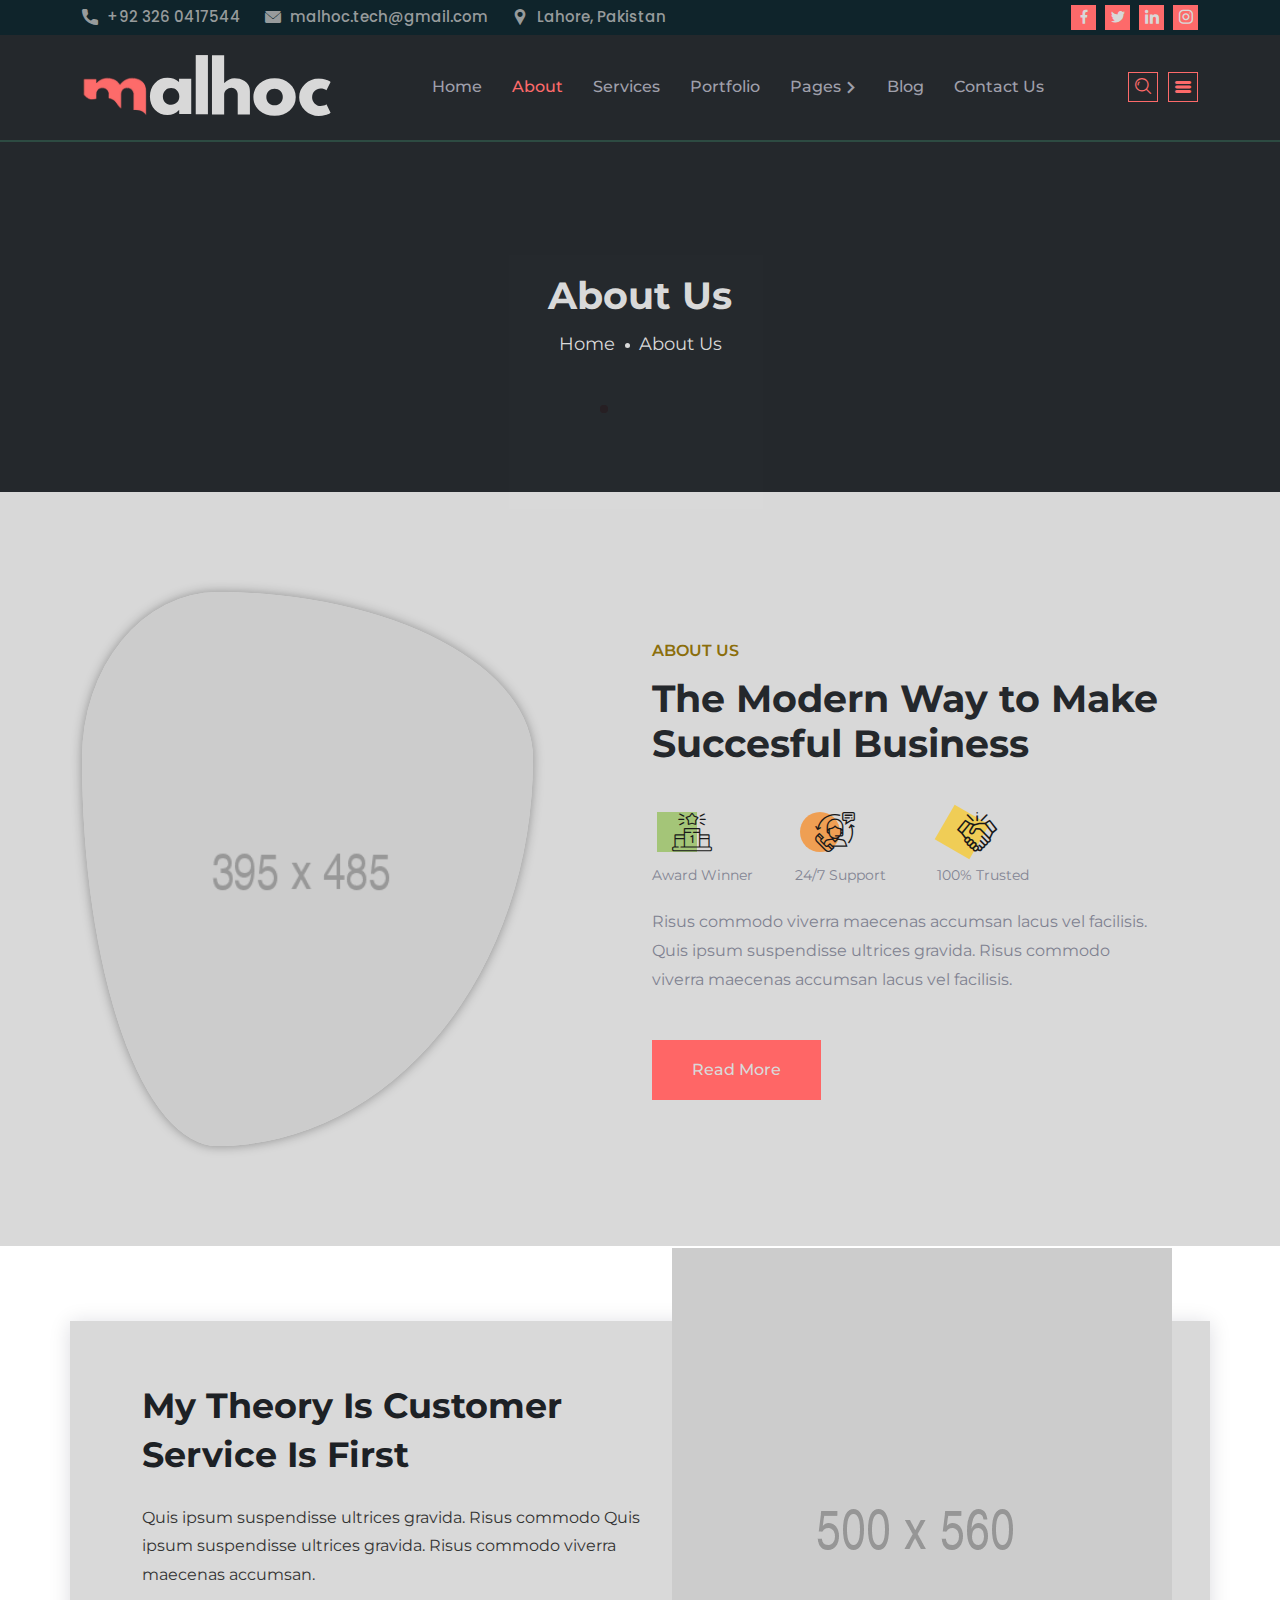
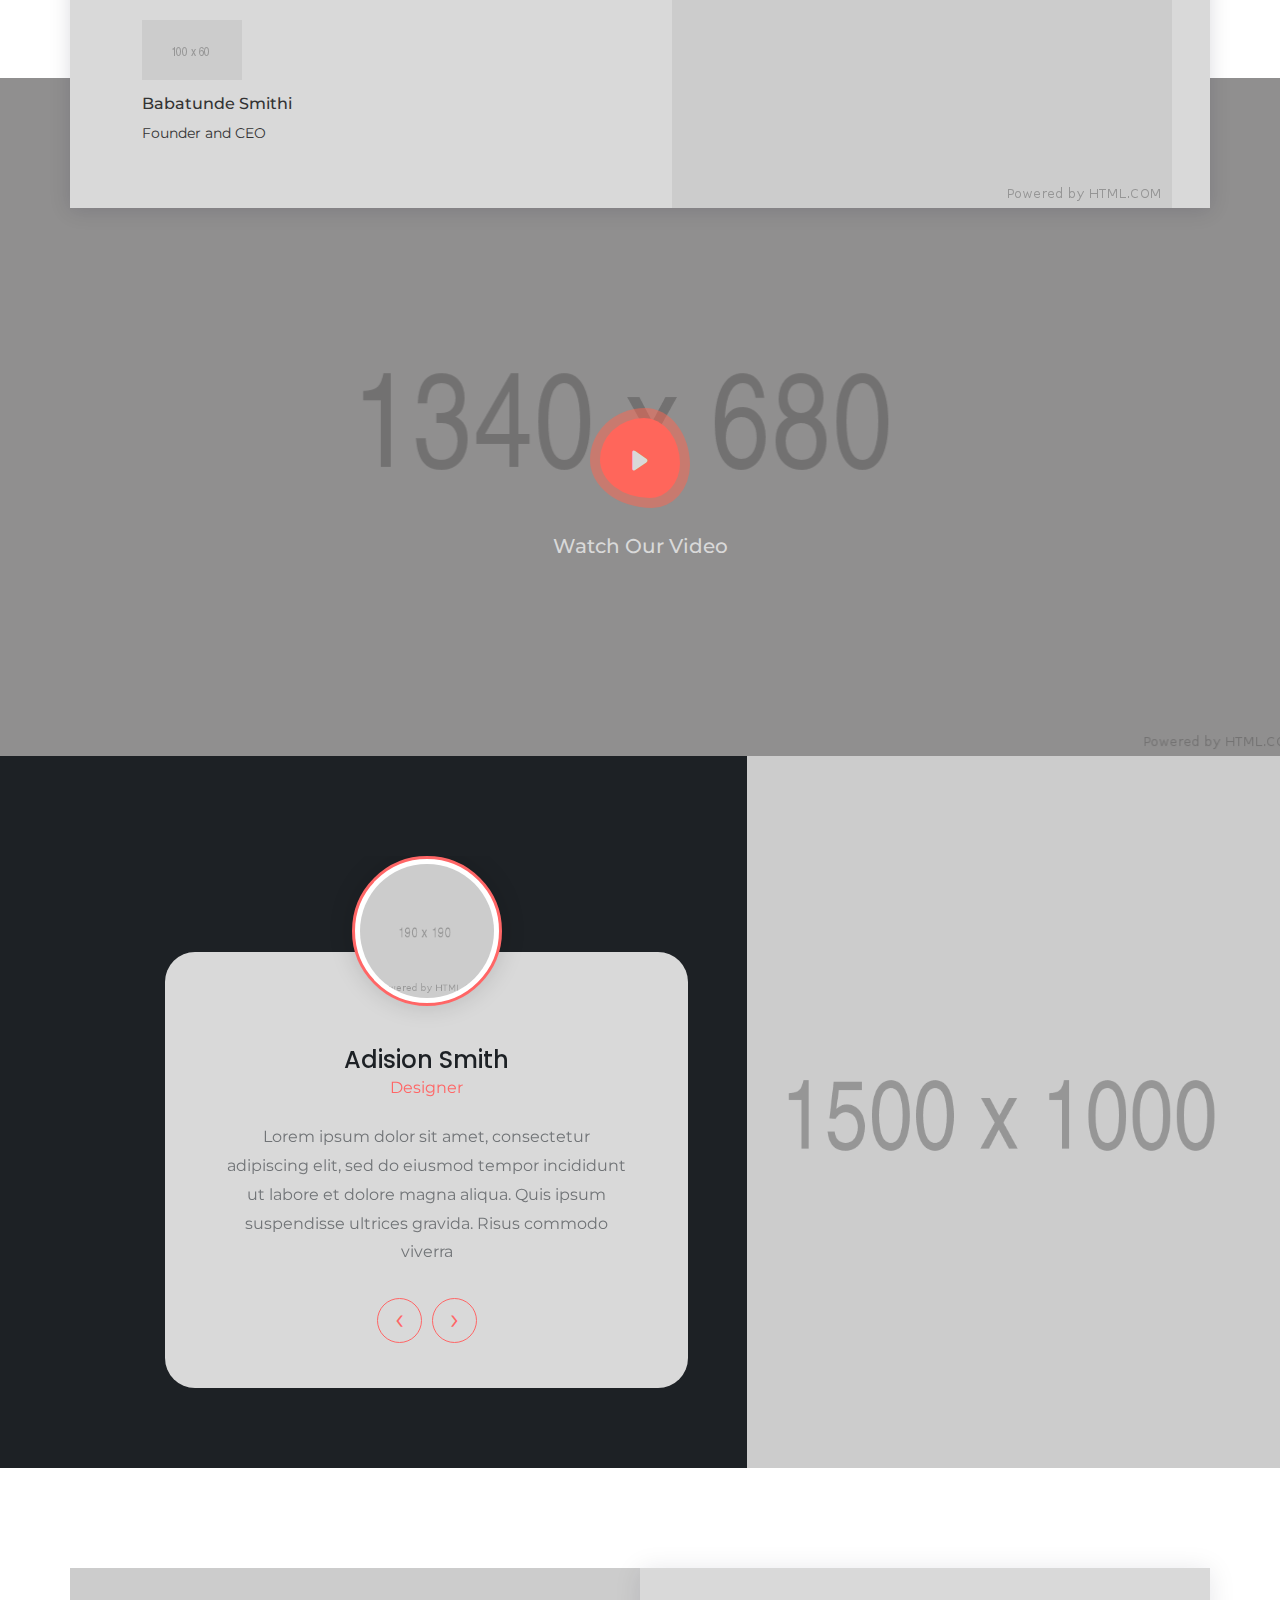
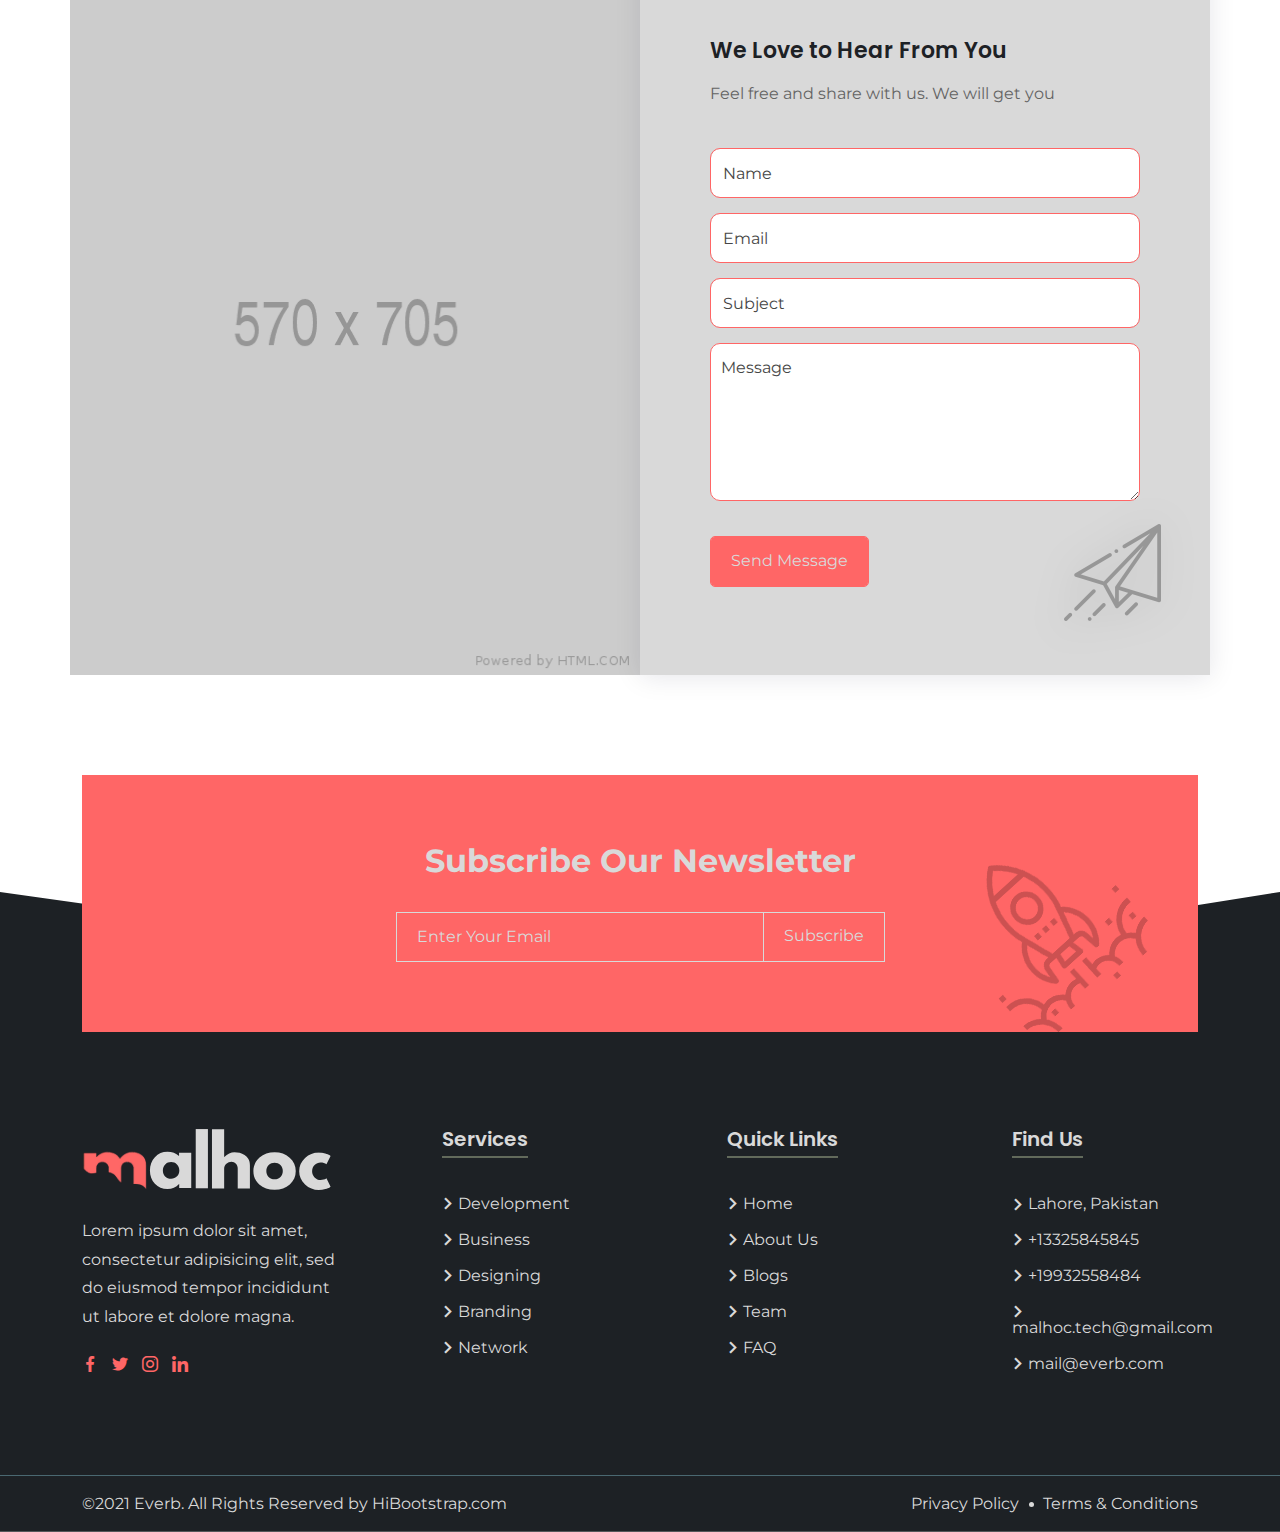
<file: about.html>
<!DOCTYPE html>
<html lang="zxx">

<head>
    <meta name="robots" content="noindex, nofollow" />
    <meta charset="UTF-8">
    <meta name="viewport" content="width=device-width, initial-scale=1.0">
    <!-- Bootstrap CSS -->
    <link rel="stylesheet" href="assets/css/bootstrap.min.css">
    <!-- Animate CSS -->
    <link rel="stylesheet" href="assets/css/animate.css">
    <!-- Flaticon CSS -->
    <link rel="stylesheet" href="assets/font/flaticon.css">
    <!-- Owl Carousel CSS -->
    <link rel="stylesheet" href="assets/css/owl.carousel.min.css">
    <!--  Owl Carousel Theme CSS -->
    <link rel="stylesheet" href="assets/css/owl.theme.default.min.css">
    <!-- Magnific Popup CSS -->
    <link rel="stylesheet" href="assets/css/magnific-popup.css">
    <!-- Meanmenu CSS -->
    <link rel="stylesheet" href="assets/css/meanmenu.css">
    <!-- Style CSS -->
    <link rel="stylesheet" href="assets/css/style.css">
    <!-- Responsive CSS -->
    <link rel="stylesheet" href="assets/css/responsive.css">

    <!-- Title CSS -->
    <title>Everb - Business Consulting HTML Template</title>

    <!-- Favicon Link -->
    <link rel="icon" type="image/png" href="assets/img/favicon.png">
</head>

<body>

    <!-- Pre Loader CSS Start -->
    <div class="loader-content">
        <div class="d-table">
            <div class="d-table-cell">
                <div class="lds-ripple">
                    <div></div>
                    <div></div>
                </div>
            </div>
        </div>
    </div>
    <!-- Pre Loader CSS End -->

    <!-- Header Section Start -->
    <header class="header-area header-style-two">
        <div class="container">
            <div class="row align-items-center">
                <div class="col-lg-7 col-md-9">
                    <div class="header-left-text">
                        <ul>
                            <li>
                                <a href="tel:+92 326 0417544">
                                    <i class="flaticon-call"></i>
                                    +92 326 0417544
                                </a>
                            </li>
                            <li>
                                <a href="mailto:malhoc.tech@gmail.com">
                                    <i class="flaticon-envelope"></i>
                                    malhoc.tech@gmail.com
                                </a>
                            </li>
                            <li>
                                <i class="flaticon-pin"></i>
                                Lahore, Pakistan
                            </li>
                        </ul>
                    </div>
                </div>
                <div class="col-lg-5 col-md-3">
                    <div class="header-right text-end">
                        <div class="header-social">
                            <ul>
                                <li>
                                    <a href="#"><i class="flaticon-facebook"></i></a>
                                </li>
                                <li>
                                    <a href="#"><i class="flaticon-twitter"></i></a>
                                </li>
                                <li>
                                    <a href="#"><i class="flaticon-linkedin"></i></a>
                                </li>
                                <li>
                                    <a href="#"><i class="flaticon-instagram"></i></a>
                                </li>
                            </ul>
                        </div>
                    </div>
                </div>
            </div>
        </div>
    </header>
    <!-- Header Section End -->

    <!-- Navbar Area Start -->
    <div class="navbar-area navbar-style-two">
        <!-- Menu For Mobile Device -->
        <div class="mobile-nav">
            <a href="index.html" class="logo">
                <img src="assets/img/logo.svg" alt="logo">
            </a>
        </div>

        <!-- Menu For Desktop Device -->
        <div class="main-nav">
            <div class="container">
                <nav class="navbar navbar-expand-md navbar-light">
                    <a class="navbar-brand" href="index.html">
                        <img src="assets/img/logo.svg" alt="logo">
                    </a>
                    <div class="collapse navbar-collapse mean-menu" id="navbarSupportedContent">
                        <ul class="navbar-nav m-auto">
                            <li class="nav-item">
                                <a href="#" class="nav-link dropdown-toggle">Home</a>
                                <ul class="dropdown-menu">
                                    <li class="nav-item">
                                        <a href="index.html" class="nav-link">Home Page 1</a>
                                    </li>
                                    <li class="nav-item">
                                        <a href="index-two.html" class="nav-link">Home Page 2</a>
                                    </li>
                                </ul>
                            </li>
                            <li class="nav-item">
                                <a href="about.html" class="nav-link active">About</a>
                            </li>
                            <li class="nav-item">
                                <a href="#" class="nav-link dropdown-toggle">Services</a>
                                <ul class="dropdown-menu">
                                    <li class="nav-item">
                                        <a href="service.html" class="nav-link">Services</a>
                                    </li>
                                    <li class="nav-item">
                                        <a href="service-details.html" class="nav-link">Services Details</a>
                                    </li>
                                </ul>
                            </li>
                            <li class="nav-item">
                                <a href="#" class="nav-link dropdown-toggle">Portfolio</a>
                                <ul class="dropdown-menu">
                                    <li class="nav-item">
                                        <a href="portfolio.html" class="nav-link">Portfolio One</a>
                                    </li>
                                    <li class="nav-item">
                                        <a href="portfolio-two.html" class="nav-link">Portfolio Two</a>
                                    </li>
                                </ul>
                            </li>
                            <li class="nav-item">
                                <a href="#" class="nav-link dropdown-toggle">
                                    Pages
                                    <i class="flaticon-right-chevron"></i>
                                </a>
                                <ul class="dropdown-menu">
                                    <li class="nav-item">
                                        <a href="pricing.html" class="nav-link">Pricing</a>
                                    </li>
                                    <li class="nav-item">
                                        <a href="404.html" class="nav-link">404</a>
                                    </li>
                                    <li class="nav-item">
                                        <a href="faq.html" class="nav-link">FAQ</a>
                                    </li>
                                    <li class="nav-item">
                                        <a href="team.html" class="nav-link">Team</a>
                                    </li>
                                    <li class="nav-item">
                                        <a href="team-two.html" class="nav-link">Team Two</a>
                                    </li>
                                    <li class="nav-item">
                                        <a href="privacy.html" class="nav-link">Privacy policy</a>
                                    </li>

                                    <li class="nav-item">
                                        <a href="#" class="nav-link dropdown-toggle">
                                            Hover for action
                                            <i class="flaticon-right-chevron"></i>
                                        </a>
                                        <ul class="dropdown-menu">
                                            <li class="nav-item">
                                                <a href="#" class="nav-link">Level 2</a>
                                            </li>
                                            <li class="nav-item">
                                                <a href="#" class="nav-link">Level 2</a>
                                            </li>
                                            <li class="nav-item">
                                                <a href="#" class="nav-link dropdown-toggle">
                                                    Level 2
                                                    <i class="flaticon-right-chevron"></i>
                                                </a>
                                                <ul class="dropdown-menu">
                                                    <li class="nav-item">
                                                        <a href="#" class="nav-link">3rd Level</a>
                                                    </li>
                                                    <li class="nav-item">
                                                        <a href="#" class="nav-link">3rd Level</a>
                                                    </li>
                                                </ul>
                                            </li>
                                        </ul>
                                    </li>
                                </ul>
                            </li>
                            <li class="nav-item">
                                <a href="#" class="nav-link dropdown-toggle">Blog</a>
                                <ul class="dropdown-menu">
                                    <li class="nav-item">
                                        <a href="blog.html" class="nav-link">Blog One</a>
                                    </li>
                                    <li class="nav-item">
                                        <a href="blog-two.html" class="nav-link">Blog Two</a>
                                    </li>
                                    <li class="nav-item">
                                        <a href="blog-three.html" class="nav-link">Blog Three</a>
                                    </li>
                                    <li class="nav-item">
                                        <a href="blog-details.html" class="nav-link">Blog Details</a>
                                    </li>
                                </ul>
                            </li>
                            <li class="nav-item">
                                <a href="contact.html" class="nav-link">Contact Us</a>
                            </li>
                        </ul>

                        <div class="other-option">
                            <div class="search-bar">
                                <i class="flaticon-search search-icon"></i>
                                <div class="search-form">
                                    <form>
                                        <input type="text" placeholder="Search" class="search-input">
                                        <button type="submit">
                                            <i class="flaticon-search search-btn"></i>
                                        </button>
                                    </form>
                                </div>
                            </div>

                            <div class="sidebar-toggle">
                                <button type="button" class="btn btn-demo toggle-button navbar-toggle"
                                    data-bs-toggle="modal" data-bs-target="#sidebar-right">
                                    <i class="flaticon-list"></i>
                                </button>
                            </div>
                        </div>
                    </div>
                </nav>
            </div>
        </div>
    </div>
    <!-- Navbar Area End -->

    <!-- Modal Start  -->
    <div class="right-modal">
        <div class="modal fade right" id="sidebar-right" tabindex="-1" role="dialog">
            <div class="modal-dialog" role="document">
                <div class="modal-content">
                    <div class="modal-header">
                        <a href="index.html">
                            <img src="assets/img/logo.svg" alt="logo">
                        </a>
                        <button type="button" class="close" data-bs-dismiss="modal" aria-label="Close">
                            <span aria-hidden="true">&times;</span>
                        </button>
                    </div>

                    <div class="modal-body">
                        <div class="container">
                            <div class="row">
                                <div class="col-lg-6">
                                    <div class="modal-link">
                                        <a href="index.html">
                                            <img src="assets/img/modal/1.jpg" alt="home one">
                                        </a>
                                        <h3><a href="index.html">Home One</a></h3>
                                    </div>
                                </div>

                                <div class="col-lg-6">
                                    <div class="modal-link">
                                        <a href="index-two.html">
                                            <img src="assets/img/modal/2.jpg" alt="home one">
                                        </a>
                                        <h3><a href="index-two.html">Home Two</a></h3>
                                    </div>
                                </div>

                                <div class="col-lg-6">
                                    <div class="modal-link">
                                        <a href="service.html">
                                            <img src="assets/img/modal/4.jpg" alt="home one">
                                        </a>
                                        <h3><a href="service.html">Service</a></h3>
                                    </div>
                                </div>

                                <div class="col-lg-6">
                                    <div class="modal-link">
                                        <a href="team.html">
                                            <img src="assets/img/modal/6.jpg" alt="home one">
                                        </a>
                                        <h3><a href="team.html">Team</a></h3>
                                    </div>
                                </div>
                            </div>
                        </div>
                    </div>
                </div>
            </div>
        </div>
    </div>
    <!-- Modal End -->

    <!-- About Title Section Start -->
    <div class="about-title">
        <div class="d-table">
            <div class="d-table-cell">
                <div class="title-text text-center">
                    <h2>About Us</h2>
                    <ul>
                        <li><a href="index.html">Home</a></li>
                        <li>
                            About Us
                        </li>
                    </ul>
                </div>
            </div>
        </div>
    </div>
    <!-- About Title Section End -->

    <!-- About Section Start -->
    <section class="about-section pb-100">
        <div class="container">
            <div class="row align-items-center">
                <div class="col-lg-5">
                    <div class="about-image">
                        <img src="assets/img/about/1.jpg" alt="about image">
                    </div>
                </div>

                <div class="col-lg-6 offset-lg-1">
                    <div class="about-text">
                        <div class="section-title">
                            <span>About Us</span>
                            <h2>The Modern Way to Make Succesful Business</h2>
                        </div>

                        <div class="row">
                            <div class="col-md-3 col-sm-4">
                                <div class="about-us">
                                    <i class="flaticon-podium icon-one"></i>
                                    <p>Award Winner</p>
                                </div>
                            </div>
                            <div class="col-md-3 col-sm-4">
                                <div class="about-us">
                                    <i class="flaticon-customer-service icon-two"></i>
                                    <p>24/7 Support</p>
                                </div>
                            </div>
                            <div class="col-md-3 col-sm-4">
                                <div class="about-us">
                                    <i class="flaticon-handshake icon-three"></i>
                                    <p>100% Trusted</p>
                                </div>
                            </div>
                        </div>

                        <p>Risus commodo viverra maecenas accumsan lacus vel facilisis. Quis ipsum suspendisse ultrices
                            gravida. Risus commodo viverra maecenas accumsan lacus vel facilisis.</p>

                        <div class="theme-button">
                            <a href="about.html" class="default-btn">Read More</a>
                        </div>
                    </div>
                </div>
            </div>
        </div>
    </section>
    <!-- About Section End -->

    <!-- Theory Section Start -->
    <div class="theory-section theory-style-two">
        <div class="container">
            <div class="row theory-area">
                <div class="col-lg-7">
                    <div class="theory-text">
                        <h2>My Theory is Customer Service is First</h2>
                        <p>Quis ipsum suspendisse ultrices gravida. Risus commodo Quis ipsum suspendisse ultrices
                            gravida. Risus commodo viverra maecenas accumsan.</p>

                        <div class="signature-box">
                            <img src="assets/img/signature.png" alt="signature">
                            <p>Babatunde Smithi</p>
                            <span>Founder and CEO</span>
                        </div>
                    </div>
                </div>
                <div class="theory-img">
                    <img src="assets/img/theory-img.png" alt="theory image">
                </div>
            </div>
        </div>
    </div>
    <!-- Theory Section End -->

    <!-- Video Section Start -->
    <div class="video-style-two video-style-three">
        <div class="container-fluid">
            <div class="d-table">
                <div class="d-table-cell">
                    <div class="video-text text-center">
                        <a href="https://www.youtube.com/watch?v=Fbps7_mkIT0" class="popup-vimeo">
                            <i class="flaticon-play"></i>
                        </a>
                        <p>Watch our video</p>
                    </div>
                </div>
            </div>
        </div>
    </div>
    <!-- Video Section End -->

    <!-- Team Section Start -->
    <!-- <section class="team-section pt-100 pb-70">
            <div class="container">
                <div class="section-title text-center">
                    <span>Team Member</span>
                    <h2>Meet Our Expert Team Member</h2>
                </div>

                <div class="row">
                    <div class="col-lg-3 col-sm-6">
                        <div class="team-card">
                            <div class="team-img">
                                <img src="assets/img/team/1.jpg" alt="team member">

                                <div class="team-text">
                                    <div class="team-social">
                                        <ul>
                                            <li>
                                                <a href="#"><i class="flaticon-facebook"></i></a>
                                            </li>
                                            <li>
                                                <a href="#"><i class="flaticon-twitter"></i></a>
                                            </li>
                                            <li>
                                                <a href="#"><i class="flaticon-instagram"></i></a>
                                            </li>
                                            <li>
                                                <a href="#"><i class="flaticon-linkedin"></i></a>
                                            </li>
                                        </ul>
                                    </div>
                                    <h3>Jerry Hudson</h3>
                                    <p>Business Consultant</p>
                                </div>
                            </div>
                        </div>
                    </div>

                    <div class="col-lg-3 col-sm-6">
                        <div class="team-card">
                            <div class="team-img">
                                <img src="assets/img/team/2.jpg" alt="team member">

                                <div class="team-text">
                                    <div class="team-social">
                                        <ul>
                                            <li>
                                                <a href="#"><i class="flaticon-facebook"></i></a>
                                            </li>
                                            <li>
                                                <a href="#"><i class="flaticon-twitter"></i></a>
                                            </li>
                                            <li>
                                                <a href="#"><i class="flaticon-instagram"></i></a>
                                            </li>
                                            <li>
                                                <a href="#"><i class="flaticon-linkedin"></i></a>
                                            </li>
                                        </ul>
                                    </div>
                                    <h3>Juho Hudson</h3>
                                    <p>Research Consultant</p>
                                </div>
                            </div>
                        </div>
                    </div>

                    <div class="col-lg-3 col-sm-6">
                        <div class="team-card">
                            <div class="team-img">
                                <img src="assets/img/team/3.jpg" alt="team member">

                                <div class="team-text">
                                    <div class="team-social">
                                        <ul>
                                            <li>
                                                <a href="#"><i class="flaticon-facebook"></i></a>
                                            </li>
                                            <li>
                                                <a href="#"><i class="flaticon-twitter"></i></a>
                                            </li>
                                            <li>
                                                <a href="#"><i class="flaticon-instagram"></i></a>
                                            </li>
                                            <li>
                                                <a href="#"><i class="flaticon-linkedin"></i></a>
                                            </li>
                                        </ul>
                                    </div>
                                    <h3>Sarah Tylor</h3>
                                    <p>Marketing Consultant</p>
                                </div>
                            </div>
                        </div>
                    </div>

                    <div class="col-lg-3 col-sm-6">
                        <div class="team-card">
                            <div class="team-img">
                                <img src="assets/img/team/4.jpg" alt="team member">

                                <div class="team-text">
                                    <div class="team-social">
                                        <ul>
                                            <li>
                                                <a href="#"><i class="flaticon-facebook"></i></a>
                                            </li>
                                            <li>
                                                <a href="#"><i class="flaticon-twitter"></i></a>
                                            </li>
                                            <li>
                                                <a href="#"><i class="flaticon-instagram"></i></a>
                                            </li>
                                            <li>
                                                <a href="#"><i class="flaticon-linkedin"></i></a>
                                            </li>
                                        </ul>
                                    </div>
                                    <h3>Aikin Ward</h3>
                                    <p>Business Consultant</p>
                                </div>
                            </div>
                        </div>
                    </div>
                </div>
            </div>
        </section> -->
    <!-- Team Section End -->

    <!-- Service Section Start -->
    <!-- <div class="service-section service-style-two">
            <div class="container-fluid">
                <div class="row">
                    <div class="col-md-6 service-img">
                    </div>
                    <div class="col-md-6 offset-md-6 p-0">
                        <div class="service-text">
                            <h2>We Understand the User Need and Those Servicesfor Them</h2>
                            <ul>
                                <li>
                                     <i class="flaticon-checked"></i>
                                    Building Networking
                                </li>
                                <li>
                                     <i class="flaticon-checked"></i>
                                    Software Development
                                </li>
                                <li>
                                     <i class="flaticon-checked"></i>
                                    Business Strategy
                                </li>
                                <li>
                                     <i class="flaticon-checked"></i>
                                    Business Management
                                </li>
                            </ul>
                        </div>
                    </div>
                </div>
            </div>
        </div> -->
    <!-- Service Section End -->

    <!-- Testimonial Section Start -->
    <div class="testimonial-section">
        <div class="container-fluid">
            <div class="row">
                <div class="col-lg-6 offset-lg-1 pt-100 pb-100">
                    <div class="testimonial-slider owl-carousel owl-theme">
                        <div class="slider-items">
                            <img src="assets/img/testimonial/1.png" alt="testimonial image">
                            <h3>Adision Smith</h3>
                            <span>Designer</span>
                            <p>Lorem ipsum dolor sit amet, consectetur adipiscing elit, sed do eiusmod tempor incididunt
                                ut labore et dolore magna aliqua. Quis ipsum suspendisse ultrices gravida. Risus commodo
                                viverra</p>
                        </div>

                        <div class="slider-items">
                            <img src="assets/img/testimonial/2.png" alt="testimonial image">
                            <h3>John Doe</h3>
                            <span>SEO Expert</span>
                            <p>Lorem ipsum dolor sit amet, consectetur adipiscing elit, sed do eiusmod tempor incididunt
                                ut labore et dolore magna aliqua. Quis ipsum suspendisse ultrices gravida. Risus commodo
                                viverra</p>
                        </div>
                    </div>
                </div>

                <div class="col-lg-5 p-0">
                    <div class="testimonial-image">
                    </div>
                </div>
            </div>
        </div>
    </div>
    <!-- Testimonial Section End -->

    <!-- Progress Section Start -->
    <!-- <div class="progress-section progress-style-two">
            <div class="container-fluid">
                <div class="row">
                    
                    <div class="col-md-6 p-0">
                        <div class="progress-text">
                            <h2>We Always Try to be the Best Support to Our Clients as Possible</h2>
                            <p>Lorem ipsum dolor sit amet, consectetur adipiscing elit, sed do eiusmod tempor incididunt ut labore et dolore magna aliqua. Quis ipsum suspendisse ultrices gravida</p>
                            
                            <div class="progress-inner">
                                <p>Software Development</p>
                                <span>70%</span>
                                <div class="progress">
                                    <div class="progress-bar" role="progressbar" style="width: 25%" aria-valuenow="25" aria-valuemin="0" aria-valuemax="100"></div>
                                </div>
                            </div>
                                
                            <div class="progress-inner">
                                <p>Digital Marketing</p>
                                <span>85%</span>
                                <div class="progress">
                                    <div class="progress-bar" role="progressbar" style="width: 50%" aria-valuenow="50" aria-valuemin="0" aria-valuemax="100"></div>
                                </div>
                            </div>

                            <div class="progress-inner">
                                <p>Business Management</p>
                                <span>95%</span>
                                <div class="progress">
                                    <div class="progress-bar" role="progressbar" style="width: 75%" aria-valuenow="75" aria-valuemin="0" aria-valuemax="100"></div>
                                </div>
                            </div>
                        </div>
                    </div>
                    <div class="col-md-6 progress-image">
                    </div>
                </div>
            </div>
        </div> -->
    <!-- Progress Section End -->

    <!-- Contact Section Start -->
    <div class="contact-section pt-100 pb-100">
        <div class="container">
            <div class="row">
                <div class="col-md-6 p-0 contact-img">
                    <img src="assets/img/contact.jpg" alt="contact">
                </div>

                <div class="col-md-6 p-0">
                    <div class="contact-form">
                        <div class="contact-text">
                            <h3>We Love to Hear From You</h3>
                            <p>Feel free and share with us. We will get you</p>
                        </div>

                        <form id="contactForm">
                            <div class="row">
                                <div class="col-md-12">
                                    <div class="form-group">
                                        <input type="text" name="name" id="name" class="form-control" required
                                            data-error="Please enter your name" placeholder="Name">
                                        <div class="help-block with-errors"></div>
                                    </div>
                                </div>

                                <div class="col-md-12">
                                    <div class="form-group">
                                        <input type="email" name="email" id="email" class="form-control" required
                                            data-error="Please enter your email" placeholder="Email">
                                        <div class="help-block with-errors"></div>
                                    </div>
                                </div>

                                <div class="col-md-12">
                                    <div class="form-group">
                                        <input type="text" name="msg_subject" id="msg_subject" class="form-control"
                                            required data-error="Please enter your subject" placeholder="Subject">
                                        <div class="help-block with-errors"></div>
                                    </div>
                                </div>

                                <div class="col-lg-12">
                                    <div class="form-group">
                                        <textarea name="message" class="message-field" id="message" cols="30" rows="5"
                                            required data-error="Please type your message"
                                            placeholder="Message"></textarea>
                                        <div class="help-block with-errors"></div>
                                    </div>
                                </div>

                                <div class="col-lg-12">
                                    <button type="submit" class="default-btn contact-btn">
                                        Send Message
                                    </button>
                                    <div id="msgSubmit" class="h3 text-center hidden"></div>
                                    <div class="clearfix"></div>
                                </div>
                            </div>
                        </form>
                        <img src="assets/img/shapes/1.png" class="contact-shape" alt="shape">
                    </div>
                </div>
            </div>
        </div>
    </div>
    <!-- Contact Section End -->

    <!-- Newsletter Section Start -->
    <div class="newsletter-section">
        <div class="container">
            <div class="newsletter-area">
                <h2>Subscribe Our Newsletter</h2>
                <div class="col-lg-6 offset-lg-3 p-0">
                    <form class="newsletter-form" data-bs-toggle="validator">
                        <input type="email" class="form-control" placeholder="Enter Your Email" name="EMAIL" required
                            autocomplete="off">

                        <button class="default-btn electronics-btn" type="submit">
                            Subscribe
                        </button>

                        <div id="validator-newsletter" class="form-result"></div>
                    </form>
                </div>

                <img src="assets/img/shapes/2.png" class="subscribe-shape" alt="shape">
            </div>
        </div>
    </div>
    <!-- Newsletter Section End -->

    <!-- Footer Section Start -->
    <footer class="footer-area">
        <div class="container">
            <div class="row">
                <div class="col-md-3 col-sm-6">
                    <div class="footer-widget">
                        <div class="footer-logo">
                            <a href="index.html">
                                <img src="assets/img/logo.svg" alt="logo">
                            </a>
                        </div>
                        <p>Lorem ipsum dolor sit amet, consectetur adipisicing elit, sed do eiusmod tempor incididunt ut
                            labore et dolore magna.</p>

                        <div class="footer-social">
                            <a href="#"><i class="flaticon-facebook"></i></a>
                            <a href="#"><i class="flaticon-twitter"></i></a>
                            <a href="#"><i class="flaticon-instagram"></i></a>
                            <a href="#"><i class="flaticon-linkedin"></i></a>
                        </div>
                    </div>

                </div>

                <div class="col-md-3 col-sm-6">
                    <div class="footer-widget pl-75">
                        <h3>Services</h3>
                        <ul>
                            <li>
                                <a href="service.html">
                                    <i class="flaticon-right-chevron"></i>
                                    Development
                                </a>
                            </li>
                            <li>
                                <a href="service.html">
                                    <i class="flaticon-right-chevron"></i>
                                    Business
                                </a>
                            </li>
                            <li>
                                <a href="service.html">
                                    <i class="flaticon-right-chevron"></i>
                                    Designing
                                </a>
                            </li>
                            <li>
                                <a href="service.html">
                                    <i class="flaticon-right-chevron"></i>
                                    Branding
                                </a>
                            </li>
                            <li>
                                <a href="service.html">
                                    <i class="flaticon-right-chevron"></i>
                                    Network
                                </a>
                            </li>
                        </ul>
                    </div>
                </div>

                <div class="col-md-3 col-sm-6">
                    <div class="footer-widget pl-75">
                        <h3>Quick Links</h3>
                        <ul>
                            <li>
                                <a href="index.html">
                                    <i class="flaticon-right-chevron"></i>
                                    Home
                                </a>
                            </li>
                            <li>
                                <a href="about.html">
                                    <i class="flaticon-right-chevron"></i>
                                    About Us
                                </a>
                            </li>
                            <li>
                                <a href="blog.html">
                                    <i class="flaticon-right-chevron"></i>
                                    Blogs
                                </a>
                            </li>
                            <li>
                                <a href="team.html">
                                    <i class="flaticon-right-chevron"></i>
                                    Team
                                </a>
                            </li>
                            <li>
                                <a href="faq.html">
                                    <i class="flaticon-right-chevron"></i>
                                    FAQ
                                </a>
                            </li>
                        </ul>
                    </div>
                </div>

                <div class="col-md-3 col-sm-6">
                    <div class="footer-widget pl-75">
                        <h3>Find Us</h3>
                        <ul>
                            <li>
                                <i class="flaticon-right-chevron"></i>
                                Lahore, Pakistan
                            </li>
                            <li>
                                <a href="tel:+13325845845">
                                    <i class="flaticon-right-chevron"></i>
                                    +13325845845
                                </a>
                            </li>
                            <li>
                                <a href="tel:+13325845845">
                                    <i class="flaticon-right-chevron"></i>
                                    +19932558484
                                </a>
                            </li>
                            <li>
                                <a href="mailto:malhoc.tech@gmail.com">
                                    <i class="flaticon-right-chevron"></i>
                                    malhoc.tech@gmail.com
                                </a>
                            </li>
                            <li>
                                <a href="mailto:malhoc.tech@gmail.com">
                                    <i class="flaticon-right-chevron"></i>
                                    mail@everb.com
                                </a>
                            </li>
                        </ul>
                    </div>
                </div>
            </div>
        </div>
        <div class="copyright-area">
            <div class="container">
                <div class="row align-items-center">
                    <div class="col-lg-6 col-md-4 lh-1 text-left">
                        <p>&copy;2021 Everb. All Rights Reserved by <a href="https://hibootstrap.com/"
                                target="_blank">HiBootstrap.com</a></p>
                    </div>
                    <div class="col-lg-6 col-md-8 lh-1 text-end">
                        <ul>
                            <li><a href="privacy.html">Privacy Policy</a></li>
                            <li><a href="#">Terms & Conditions</a></li>
                        </ul>
                    </div>
                </div>
            </div>
        </div>
    </footer>
    <!-- Footer Section End -->

    <!-- Jquery JS -->
    <script src="assets/js/jquery.min.js"></script>
    <!-- Bootstrap JS -->
    <script src="assets/js/bootstrap.bundle.min.js"></script>
    <!-- Subscribe From JS -->
    <script src="assets/js/jquery.ajaxchimp.min.js"></script>
    <!-- Form Validator JS -->
    <script src="assets/js/form-validator.min.js"></script>
    <!-- Contact JS -->
    <script src="assets/js/contact-form-script.js"></script>
    <!-- Owl Carousel Slider JS -->
    <script src="assets/js/owl.carousel.min.js"></script>
    <!-- Magnific Popup JS -->
    <script src="assets/js/jquery.magnific-popup.min.js"></script>
    <!-- Mixit Up JS -->
    <script src="assets/js/jquery.mixitup.min.js"></script>
    <!-- Meanmenu JS -->
    <script src="assets/js/meanmenu.js"></script>
    <!-- Custom JS -->
    <script src="assets/js/custom.js"></script>
</body>

</html>
</file>
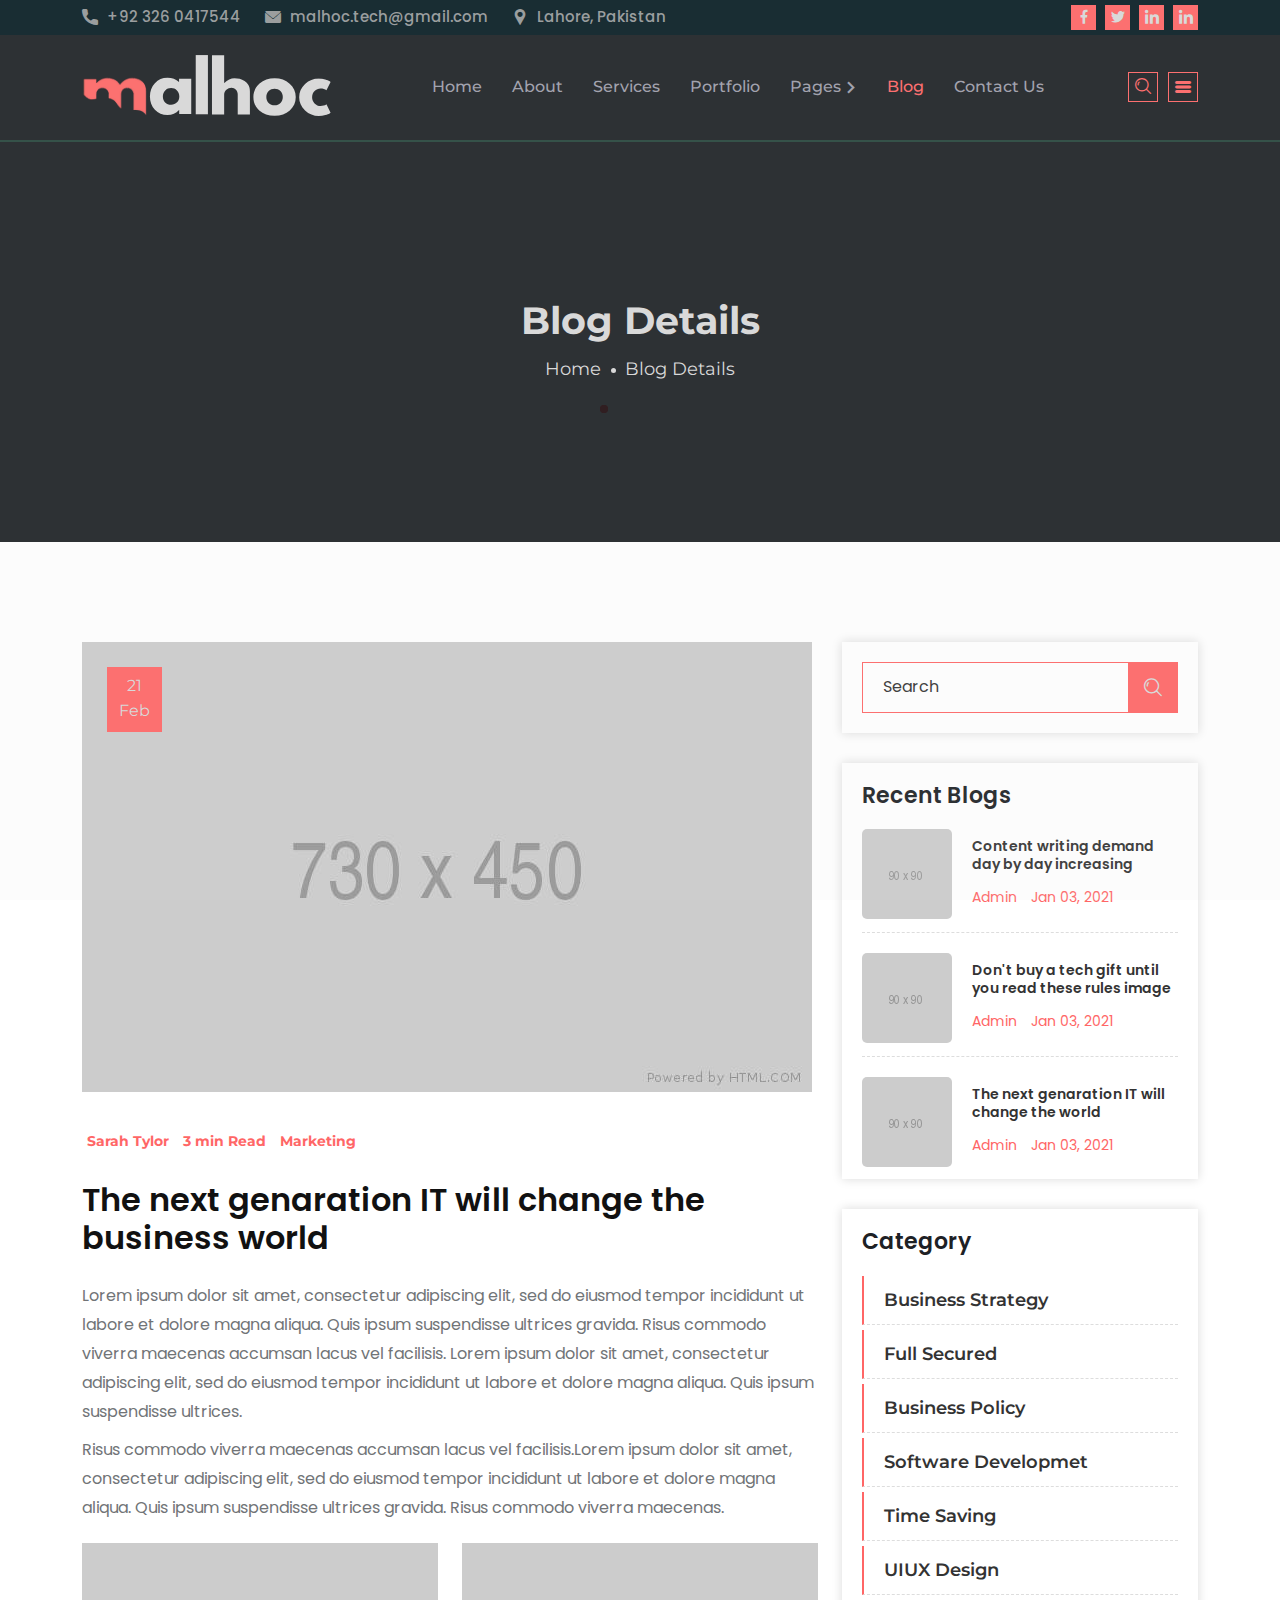
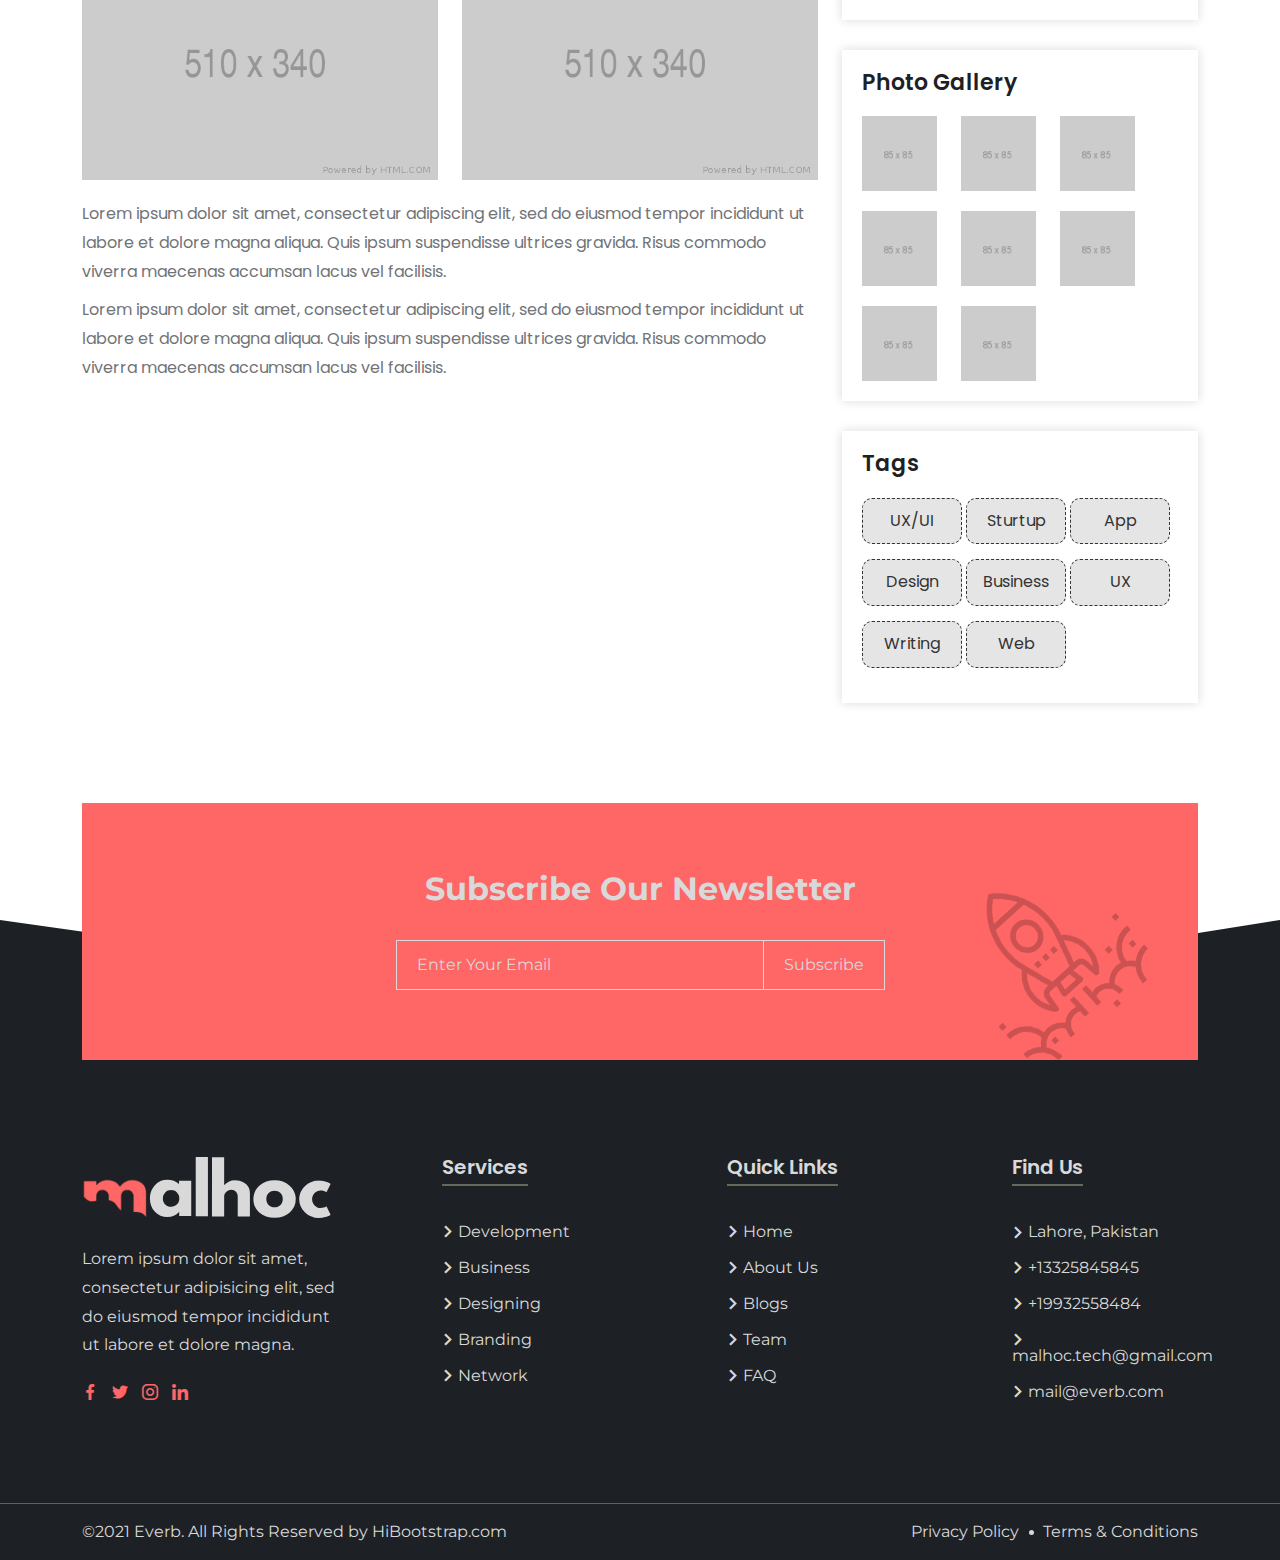
<file: blog-details.html>
<!DOCTYPE html>
<html lang="zxx">
    <head>
        <meta name="robots" content="noindex, nofollow"/>
<meta charset="UTF-8">
        <meta name="viewport" content="width=device-width, initial-scale=1.0">
        <!-- Bootstrap CSS -->
        <link rel="stylesheet" href="assets/css/bootstrap.min.css">
        <!-- Animate CSS -->
        <link rel="stylesheet" href="assets/css/animate.css">
        <!-- Flaticon CSS -->
        <link rel="stylesheet" href="assets/font/flaticon.css">
        <!-- Owl Carousel CSS -->
        <link rel="stylesheet" href="assets/css/owl.carousel.min.css">
        <!--  Owl Carousel Theme CSS -->
        <link rel="stylesheet" href="assets/css/owl.theme.default.min.css">
        <!-- Magnific Popup CSS -->
        <link rel="stylesheet" href="assets/css/magnific-popup.css">
        <!-- Meanmenu CSS -->
        <link rel="stylesheet" href="assets/css/meanmenu.css">
        <!-- Style CSS -->
        <link rel="stylesheet" href="assets/css/style.css">
        <!-- Responsive CSS -->
        <link rel="stylesheet" href="assets/css/responsive.css">

        <!-- Title CSS -->
        <title>Everb - Business Consulting HTML Template</title>

        <!-- Favicon Link -->
        <link rel="icon" type="image/png" href="assets/img/favicon.png">   
    </head>
    
    <body>

        <!-- Pre Loader CSS Start -->
        <div class="loader-content">
            <div class="d-table">
                <div class="d-table-cell">
                    <div class="lds-ripple">
                        <div></div>
                        <div></div>
                    </div>
                </div>
            </div>
        </div>
        <!-- Pre Loader CSS End -->

        <!-- Header Section Start -->
        <header class="header-area header-style-two">
            <div class="container">
                <div class="row align-items-center">
                    <div class="col-lg-7 col-md-9">
                        <div class="header-left-text">
                            <ul>
                                <li>
                                    <a href="tel:+92 326 0417544">
                                        <i class="flaticon-call"></i>
                                        +92 326 0417544
                                    </a>
                                </li>
                                <li>
                                    <a href="mailto:malhoc.tech@gmail.com">
                                        <i class="flaticon-envelope"></i>
                                        malhoc.tech@gmail.com
                                    </a>
                                </li>
                                <li>
                                    <i class="flaticon-pin"></i>
                                    Lahore, Pakistan
                                </li>
                            </ul>
                        </div>
                    </div>
                    <div class="col-lg-5 col-md-3">
                        <div class="header-right text-end">
                            <div class="header-social">
                                <ul>
                                    <li>
                                        <a href="#"><i class="flaticon-facebook"></i></a>
                                    </li>
                                    <li>
                                        <a href="#"><i class="flaticon-twitter"></i></a>
                                    </li>
                                    <li>
                                        <a href="#"><i class="flaticon-linkedin"></i></a>
                                    </li>
                                    <li>
                                        <a href="#"><i class="flaticon-linkedin"></i></a>
                                    </li>
                                </ul>
                            </div>
                        </div>
                    </div>
                </div>
            </div>
        </header>
        <!-- Header Section End -->
                
        <!-- Navbar Area Start -->
        <div class="navbar-area navbar-style-two">
            <!-- Menu For Mobile Device -->
            <div class="mobile-nav">
                <a href="index.html" class="logo">
                    <img src="assets/img/logo.svg" alt="logo">
                </a>
            </div>
        
            <!-- Menu For Desktop Device -->
            <div class="main-nav">
                <div class="container">
                    <nav class="navbar navbar-expand-md navbar-light">
                        <a class="navbar-brand" href="index.html">
                            <img src="assets/img/logo.svg" alt="logo">
                        </a>
                        <div class="collapse navbar-collapse mean-menu" id="navbarSupportedContent">
                            <ul class="navbar-nav m-auto">
                                <li class="nav-item">
                                    <a href="#" class="nav-link dropdown-toggle">Home</a>
                                    <ul class="dropdown-menu">
                                        <li class="nav-item">
                                            <a href="index.html" class="nav-link">Home Page 1</a>
                                        </li>
                                        <li class="nav-item">
                                            <a href="index-two.html" class="nav-link">Home Page 2</a>
                                        </li>
                                    </ul>
                                </li>
                                <li class="nav-item">
                                    <a href="about.html" class="nav-link">About</a>
                                </li>
                                <li class="nav-item">
                                    <a href="#" class="nav-link dropdown-toggle">Services</a>
                                    <ul class="dropdown-menu">
                                        <li class="nav-item">
                                            <a href="service.html" class="nav-link">Services</a>
                                        </li>
                                        <li class="nav-item">
                                            <a href="service-details.html" class="nav-link">Services Details</a>
                                        </li>
                                    </ul>
                                </li>
                                <li class="nav-item">
                                    <a href="#" class="nav-link dropdown-toggle">Portfolio</a>
                                    <ul class="dropdown-menu">
                                        <li class="nav-item">
                                            <a href="portfolio.html" class="nav-link">Portfolio One</a>
                                        </li>
                                        <li class="nav-item">
                                            <a href="portfolio-two.html" class="nav-link">Portfolio Two</a>
                                        </li>
                                    </ul>
                                </li>
                                <li class="nav-item">
                                    <a href="#" class="nav-link dropdown-toggle">
                                        Pages
                                        <i class="flaticon-right-chevron"></i>
                                    </a>
                                    <ul class="dropdown-menu">
                                        <li class="nav-item">
                                            <a href="pricing.html" class="nav-link">Pricing</a>
                                        </li>
                                        <li class="nav-item">
                                            <a href="404.html" class="nav-link">404</a>
                                        </li>
                                        <li class="nav-item">
                                            <a href="faq.html" class="nav-link">FAQ</a>
                                        </li>
                                        <li class="nav-item">
                                            <a href="team.html" class="nav-link">Team</a>
                                        </li>
                                        <li class="nav-item">
                                            <a href="team-two.html" class="nav-link">Team Two</a>
                                        </li>
                                        <li class="nav-item">
                                            <a href="privacy.html" class="nav-link">Privacy policy</a>
                                        </li>

                                        <li class="nav-item">
                                            <a href="#" class="nav-link dropdown-toggle">
                                                Hover for action
                                                <i class="flaticon-right-chevron"></i>
                                            </a>
                                            <ul class="dropdown-menu">
                                                <li class="nav-item">
                                                    <a href="#" class="nav-link">Level 2</a>
                                                </li>
                                                <li class="nav-item">
                                                    <a href="#" class="nav-link">Level 2</a>
                                                </li>
                                                <li class="nav-item">
                                                    <a href="#" class="nav-link dropdown-toggle">
                                                        Level 2
                                                        <i class="flaticon-right-chevron"></i>
                                                    </a>
                                                    <ul class="dropdown-menu">
                                                        <li class="nav-item">
                                                            <a href="#" class="nav-link">3rd Level</a>
                                                        </li>
                                                        <li class="nav-item">
                                                            <a href="#" class="nav-link">3rd Level</a>
                                                        </li>
                                                    </ul>
                                                </li>
                                            </ul>
                                        </li>
                                    </ul>
                                </li>
                                <li class="nav-item">
                                    <a href="#" class="nav-link dropdown-toggle active">Blog</a>
                                    <ul class="dropdown-menu">
                                        <li class="nav-item">
                                            <a href="blog.html" class="nav-link">Blog One</a>
                                        </li>
                                        <li class="nav-item">
                                            <a href="blog-two.html" class="nav-link">Blog Two</a>
                                        </li>
                                        <li class="nav-item">
                                            <a href="blog-three.html" class="nav-link">Blog Three</a>
                                        </li>
                                        <li class="nav-item">
                                            <a href="blog-details.html" class="nav-link active">Blog Details</a>
                                        </li>
                                    </ul>
                                </li>
                                <li class="nav-item">
                                    <a href="contact.html" class="nav-link">Contact Us</a>
                                </li>
                            </ul>

                            <div class="other-option">
                                <div class="search-bar">
                                    <i class="flaticon-search search-icon"></i>
                                    <div class="search-form">
                                        <form>
                                            <input type="text" placeholder="Search" class="search-input">
                                            <button type="submit">
                                                <i class="flaticon-search search-btn"></i>
                                            </button>
                                        </form> 
                                    </div>                                  
                                </div>

                                <div class="sidebar-toggle">
                                    <button type="button" class="btn btn-demo toggle-button navbar-toggle" data-bs-toggle="modal" data-bs-target="#sidebar-right">
                                        <i class="flaticon-list"></i>
                                    </button>
                                </div>
                            </div>
                        </div>
                    </nav>
                </div>
            </div>
        </div>
        <!-- Navbar Area End -->

        <!-- Modal Start  -->
        <div class="right-modal">
            <div class="modal fade right" id="sidebar-right" tabindex="-1" role="dialog">
                <div class="modal-dialog" role="document">
                    <div class="modal-content">
                        <div class="modal-header">
                            <a href="index.html">
                                <img src="assets/img/logo.svg" alt="logo">
                            </a>
                            <button type="button" class="close" data-bs-dismiss="modal" aria-label="Close">
                                <span aria-hidden="true">&times;</span>
                            </button>
                        </div>

                        <div class="modal-body">
                            <div class="container">
                                <div class="row">
                                    <div class="col-lg-12 p-0">
                                        <div class="row">
                                            <div class="col-lg-6">
                                                <div class="modal-link">
                                                   <a href="index.html">
                                                        <img src="assets/img/modal/1.jpg" alt="home one">
                                                   </a>
                                                   <h3><a href="index.html">Home One</a></h3>
                                                </div>
                                            </div>

                                            <div class="col-lg-6">
                                                <div class="modal-link">
                                                   <a href="index-two.html">
                                                        <img src="assets/img/modal/2.jpg" alt="home one">
                                                   </a>
                                                   <h3><a href="index-two.html">Home Two</a></h3>
                                                </div>
                                            </div>
                                            
                                            <div class="col-lg-6">
                                                <div class="modal-link">
                                                   <a href="about.html">
                                                        <img src="assets/img/modal/3.jpg" alt="home one">
                                                   </a>
                                                   <h3><a href="about.html">About</a></h3>
                                                </div>
                                            </div>

                                            <div class="col-lg-6">
                                                <div class="modal-link">
                                                   <a href="service.html">
                                                        <img src="assets/img/modal/4.jpg" alt="home one">
                                                   </a>
                                                   <h3><a href="service.html">Service</a></h3>
                                                </div>
                                            </div>
                                        </div>
                                    </div>
                                </div>
                            </div>
                        </div>
                    </div>
                </div>
            </div>
        </div>
        <!-- Modal End -->

        <!-- Blog Title Section Start -->
        <div class="blog-title">
            <div class="d-table">
                <div class="d-table-cell">
                    <div class="title-text text-center">
                        <h2>Blog Details</h2>
                        <ul>
                            <li><a href="index.html">Home</a></li>
                            <li>
                                Blog Details
                            </li>
                        </ul>
                    </div>
                </div>
            </div>
        </div>
        <!-- Blog Title Section End -->

        <!-- Blog Destails Area Start -->
        <div class="blog-details-area pt-100 pb-70">
            <div class="container">
                <div class="row">
                    <div class="col-lg-8">
                        <div class="blog-description">
                            <div class="article-image">
                                <img src="assets/img/blog/blog-details.jpg" alt="blog image">

                                <div class="blog-date">
                                    <span>21 Feb</span>
                                </div>
                            </div>
                            <div class="article-info">
                                <ul>
                                    <li>
                                        <i class="icofont-user-alt-2"></i>
                                        Sarah Tylor
                                    </li>
                                    <li>
                                        <i class="icofont-user-alt-2"></i>
                                        3 min Read
                                    </li>
                                    <li>
                                        <i class="icofont-user-alt-2"></i>
                                        Marketing
                                    </li>
                                </ul>
                            </div>

                            <h3 class="article-title">The next genaration IT will change the business world</h3>

                            <p>Lorem ipsum dolor sit amet, consectetur adipiscing elit, sed do eiusmod tempor incididunt ut labore et dolore magna aliqua. Quis ipsum suspendisse ultrices gravida. Risus commodo viverra maecenas accumsan lacus vel facilisis. Lorem ipsum dolor sit amet, consectetur adipiscing elit, sed do eiusmod tempor incididunt ut labore et dolore magna aliqua. Quis ipsum suspendisse ultrices.</p>

                            <p>Risus commodo viverra maecenas accumsan lacus vel facilisis.Lorem ipsum dolor sit amet, consectetur adipiscing elit, sed do eiusmod tempor incididunt ut labore et dolore magna aliqua. Quis ipsum suspendisse ultrices gravida. Risus commodo viverra maecenas.</p>

                            <div class="row">
                                <div class="col-sm-6">
                                    <img src="assets/img/blog/4.jpg" class="article-bottom-img" alt="blog image">
                                </div>
                                <div class="col-sm-6">
                                    <img src="assets/img/blog/5.jpg" class="article-bottom-img" alt="blog image">
                                </div>
                            </div>

                            <p>Lorem ipsum dolor sit amet, consectetur adipiscing elit, sed do eiusmod tempor incididunt ut labore et dolore magna aliqua. Quis ipsum suspendisse ultrices gravida. Risus commodo viverra maecenas accumsan lacus vel facilisis. </p>

                            <p>Lorem ipsum dolor sit amet, consectetur adipiscing elit, sed do eiusmod tempor incididunt ut labore et dolore magna aliqua. Quis ipsum suspendisse ultrices gravida. Risus commodo viverra maecenas accumsan lacus vel facilisis. </p>

                            <!-- <div class="blog-nav">
                                <div class="prev-btn">
                                    <a href="#">Previous</a>
                                </div>
                                <div class="next-btn text-end">
                                    <a href="#">Next</a>
                                </div>
                            </div> -->

                            <!-- <div class="blog-comment">
                                <h3>Drop your comment</h3>
                                <div class="row">
                                    <div class="col-md-12">
                                        <div class="form-group">
                                            <input type="text" class="form-control" placeholder="Your Full Name">
                                        </div>
                                    </div>
                                
                                    <div class="col-md-12">
                                        <div class="form-group">
                                            <input type="email" class="form-control" placeholder="Your Email">
                                        </div>
                                    </div>

                                    <div class="col-md-12">
                                        <div class="form-group">
                                            <input type="text" class="form-control" placeholder="Subject">
                                        </div>
                                    </div>
                                
                                    <div class=" col-md-12">
                                        <div class="form-group">
                                            <textarea class="message-field" cols="30" rows="5" placeholder="Comment Here"></textarea>
                                        </div>
                                    </div>
                                
                                    <div class="col-md-12">
                                        <button type="submit" class="default-btn contact-btn">
                                            Post A Comment
                                        </button>
                                    </div>
                                </div>
                            </div> -->
                        </div>
                    </div>
                    <div class="col-lg-4">
                        <div class="blog-search">
                            <form>
                                <input type="text" placeholder="Search">
                                <button><i class="flaticon-search"></i></button>
                            </form>
                        </div>

                        <div class="recent-blog">
                            <h3>Recent Blogs</h3>

                            <article class="recent-post">
                                <a href="#"><img src="assets/img/blog/recent-1.png" alt="recent post image"></a>
                                <h3><a href="#">Content writing demand day by day increasing</a></h3>
                                <ul>
                                    <li>
                                        <i class="icofont-user-alt-3"></i>
                                        Admin
                                    </li>
                                    <li>
                                        <i class="icofont-user-alt-3"></i>
                                        Jan 03, 2021
                                    </li>
                                </ul>
                            </article>

                            <article class="recent-post">
                                <a href="#"><img src="assets/img/blog/recent-2.png" alt="recent post image"></a>
                                <h3><a href="#">Don't buy a tech gift until you read these rules image</a></h3>
                                <ul>
                                    <li>
                                        <i class="icofont-user-alt-3"></i>
                                        Admin
                                    </li>
                                    <li>
                                        <i class="icofont-user-alt-3"></i>
                                        Jan 03, 2021
                                    </li>
                                </ul>
                            </article>

                            <article class="recent-post">
                                <a href="#"><img src="assets/img/blog/recent-3.png" alt="recent post image"></a>
                                <h3><a href="#">The next genaration IT will change the world</a></h3>
                                <ul>
                                    <li>
                                        <i class="icofont-user-alt-3"></i>
                                        Admin
                                    </li>
                                    <li>
                                        <i class="icofont-user-alt-3"></i>
                                        Jan 03, 2021
                                    </li>
                                </ul>
                            </article>
                        </div>

                        <div class="blog-category">
                            <h3>Category</h3>

                            <ul>
                                <li>
                                    <a href="#">
                                        Business Strategy
                                        <i class="icofont-arrow-right"></i>
                                    </a>
                                </li>
                                <li>
                                    <a href="#">
                                        Full Secured
                                        <i class="icofont-arrow-right"></i>
                                    </a>
                                </li>
                                <li>
                                    <a href="#">
                                        Business Policy
                                        <i class="icofont-arrow-right"></i>
                                    </a>
                                </li>
                                <li>
                                    <a href="#">
                                        Software Developmet
                                        <i class="icofont-arrow-right"></i>
                                    </a>
                                </li>
                                <li>
                                    <a href="#">
                                        Time Saving
                                        <i class="icofont-arrow-right"></i>
                                    </a>
                                </li>
                                <li>
                                    <a href="#">
                                        UIUX Design
                                        <i class="icofont-arrow-right"></i>
                                    </a>
                                </li>
                            </ul>
                        </div>
                        
                        <div class="photo-gallery">
                            <h3>Photo Gallery</h3>
                            
                            <a href="assets/img/blog/photo-1.jpg" class="popup-gallery">
                                <img src="assets/img/blog/photo-1.jpg" alt="photo-gallery">
                            </a>
                            <a href="assets/img/blog/photo-2.jpg" class="popup-gallery">
                                <img src="assets/img/blog/photo-2.jpg" alt="photo-gallery">
                            </a>
                            <a href="assets/img/blog/photo-3.jpg" class="popup-gallery">
                                <img src="assets/img/blog/photo-3.jpg" alt="photo-gallery">
                            </a>
                            <a href="assets/img/blog/photo-4.jpg" class="popup-gallery">
                                <img src="assets/img/blog/photo-4.jpg" alt="photo-gallery">
                            </a>
                            <a href="assets/img/blog/photo-5.jpg" class="popup-gallery">
                                <img src="assets/img/blog/photo-5.jpg" alt="photo-gallery">
                            </a>
                            <a href="assets/img/blog/photo-6.jpg" class="popup-gallery">
                                <img src="assets/img/blog/photo-6.jpg" alt="photo-gallery">
                            </a>
                            <a href="assets/img/blog/photo-7.jpg" class="popup-gallery">
                                <img src="assets/img/blog/photo-7.jpg" alt="photo-gallery">
                            </a>
                            <a href="assets/img/blog/photo-8.jpg" class="popup-gallery">
                                <img src="assets/img/blog/photo-8.jpg" alt="photo-gallery">
                            </a>
                        </div>

                        <div class="tags">
                            <h3>Tags</h3>
                            <a href="#">UX/UI</a>
                            <a href="#">Sturtup</a>
                            <a href="#">App</a>
                            <a href="#">Design</a>
                            <a href="#">Business</a>
                            <a href="#">UX</a>
                            <a href="#">Writing</a>
                            <a href="#">Web</a>
                        </div>
                    </div>
                </div>
            </div>
        </div>
        <!-- Blog Destails Area End -->

        <!-- Newsletter Section Start -->
        <div class="newsletter-section">
            <div class="container">
                <div class="newsletter-area">
                   <h2>Subscribe Our Newsletter</h2>
                    <div class="col-lg-6 offset-lg-3 p-0">
                        <form class="newsletter-form" data-bs-toggle="validator">
                            <input type="email" class="form-control" placeholder="Enter Your Email" name="EMAIL" required autocomplete="off">

                            <button class="default-btn electronics-btn" type="submit">
                                Subscribe
                            </button>
                            <div id="validator-newsletter" class="form-result"></div>
                        </form>
                    </div>
                    <img src="assets/img/shapes/2.png" class="subscribe-shape" alt="shape">
                </div>
            </div>
        </div>
        <!-- Newsletter Section End -->        

        <!-- Footer Section Start -->
        <footer class="footer-area">
            <div class="container">
                <div class="row">
                    <div class="col-md-3 col-sm-6">
                        <div class="footer-widget">
                            <div class="footer-logo">
                                <a href="index.html">
                                    <img src="assets/img/logo.svg" alt="logo">
                                </a>
                            </div>
                            <p>Lorem ipsum dolor sit amet, consectetur adipisicing elit, sed do eiusmod tempor incididunt ut labore et dolore magna.</p>

                            <div class="footer-social">
                                <a href="#"><i class="flaticon-facebook"></i></a>
                                <a href="#"><i class="flaticon-twitter"></i></a>
                                <a href="#"><i class="flaticon-instagram"></i></a>
                                <a href="#"><i class="flaticon-linkedin"></i></a>
                            </div>
                        </div>
                        
                    </div>

                    <div class="col-md-3 col-sm-6">
                        <div class="footer-widget pl-75">
                            <h3>Services</h3>
                            <ul>
                                <li>
                                    <a href="service.html">
                                        <i class="flaticon-right-chevron"></i>
                                        Development
                                    </a>
                                </li>
                                <li>
                                    <a href="service.html">
                                        <i class="flaticon-right-chevron"></i>
                                        Business
                                    </a>
                                </li>
                                <li>
                                    <a href="service.html">
                                        <i class="flaticon-right-chevron"></i>
                                        Designing
                                    </a>
                                </li>
                                <li>
                                    <a href="service.html">
                                        <i class="flaticon-right-chevron"></i>
                                        Branding
                                    </a> 
                                </li>
                                <li>
                                    <a href="service.html">
                                        <i class="flaticon-right-chevron"></i>
                                        Network
                                    </a>   
                                </li>
                            </ul>
                        </div>
                    </div>

                    <div class="col-md-3 col-sm-6">
                        <div class="footer-widget pl-75">
                            <h3>Quick Links</h3>
                                                      <ul>
                                <li>
                                    <a href="index.html">
                                        <i class="flaticon-right-chevron"></i>
                                        Home
                                    </a>
                                </li>
                                <li>
                                    <a href="about.html">
                                        <i class="flaticon-right-chevron"></i>
                                        About Us
                                    </a>
                                </li>
                                <li>
                                    <a href="blog.html">
                                        <i class="flaticon-right-chevron"></i>
                                        Blogs
                                    </a>
                                </li>
                                <li>
                                    <a href="team.html">
                                        <i class="flaticon-right-chevron"></i>
                                        Team
                                    </a>
                                </li>
                                <li>
                                    <a href="faq.html">
                                        <i class="flaticon-right-chevron"></i>
                                        FAQ
                                    </a>   
                                </li>
                            </ul>
                        </div>
                    </div>

                    <div class="col-md-3 col-sm-6">
                        <div class="footer-widget pl-75">
                            <h3>Find Us</h3>
                            <ul>
                                <li>
                                    <i class="flaticon-right-chevron"></i>
                                    Lahore, Pakistan
                                </li>
                                <li>
                                    <a href="tel:+13325845845">
                                        <i class="flaticon-right-chevron"></i>
                                        +13325845845
                                    </a>
                                </li>
                                <li>
                                    <a href="tel:+13325845845">
                                        <i class="flaticon-right-chevron"></i>
                                        +19932558484
                                    </a>
                                </li>
                                <li>
                                    <a href="mailto:malhoc.tech@gmail.com">
                                        <i class="flaticon-right-chevron"></i>
                                        malhoc.tech@gmail.com
                                    </a>
                                </li>
                                <li>
                                    <a href="mailto:malhoc.tech@gmail.com">
                                        <i class="flaticon-right-chevron"></i>
                                        mail@everb.com
                                    </a>
                                </li>
                            </ul>
                        </div>
                    </div>
                </div>
            </div>
            <div class="copyright-area">
                <div class="container">
                    <div class="row align-items-center">
                        <div class="col-md-6 lh-1 text-left">
                            <p>&copy;2021 Everb. All Rights Reserved by <a href="https://hibootstrap.com/" target="_blank">HiBootstrap.com</a></p>
                        </div>
                        <div class="col-md-6 lh-1 text-end">
                            <ul>
                                <li><a href="privacy.html">Privacy Policy</a></li>
                                <li><a href="#">Terms & Conditions</a></li>
                            </ul>
                        </div>
                    </div>
                </div>
            </div>
        </footer>
        <!-- Footer Section End -->

        <!-- Jquery JS -->
        <script src="assets/js/jquery.min.js"></script>
        <!-- Bootstrap JS -->
        <script src="assets/js/bootstrap.bundle.min.js"></script>
        <!-- Subscribe From JS -->
        <script src="assets/js/jquery.ajaxchimp.min.js"></script>
		<!-- Form Validator JS -->
        <script src="assets/js/form-validator.min.js"></script>
        <!-- Contact JS -->
        <script src="assets/js/contact-form-script.js"></script>
        <!-- Owl Carousel Slider JS -->
        <script src="assets/js/owl.carousel.min.js"></script>
        <!-- Magnific Popup JS -->
        <script src="assets/js/jquery.magnific-popup.min.js"></script>
        <!-- Mixit Up JS -->
        <script src="assets/js/jquery.mixitup.min.js"></script>
        <!-- Meanmenu JS -->
        <script src="assets/js/meanmenu.js"></script>
        <!-- Custom JS -->
        <script src="assets/js/custom.js"></script>
    </body>
</html>
</file>
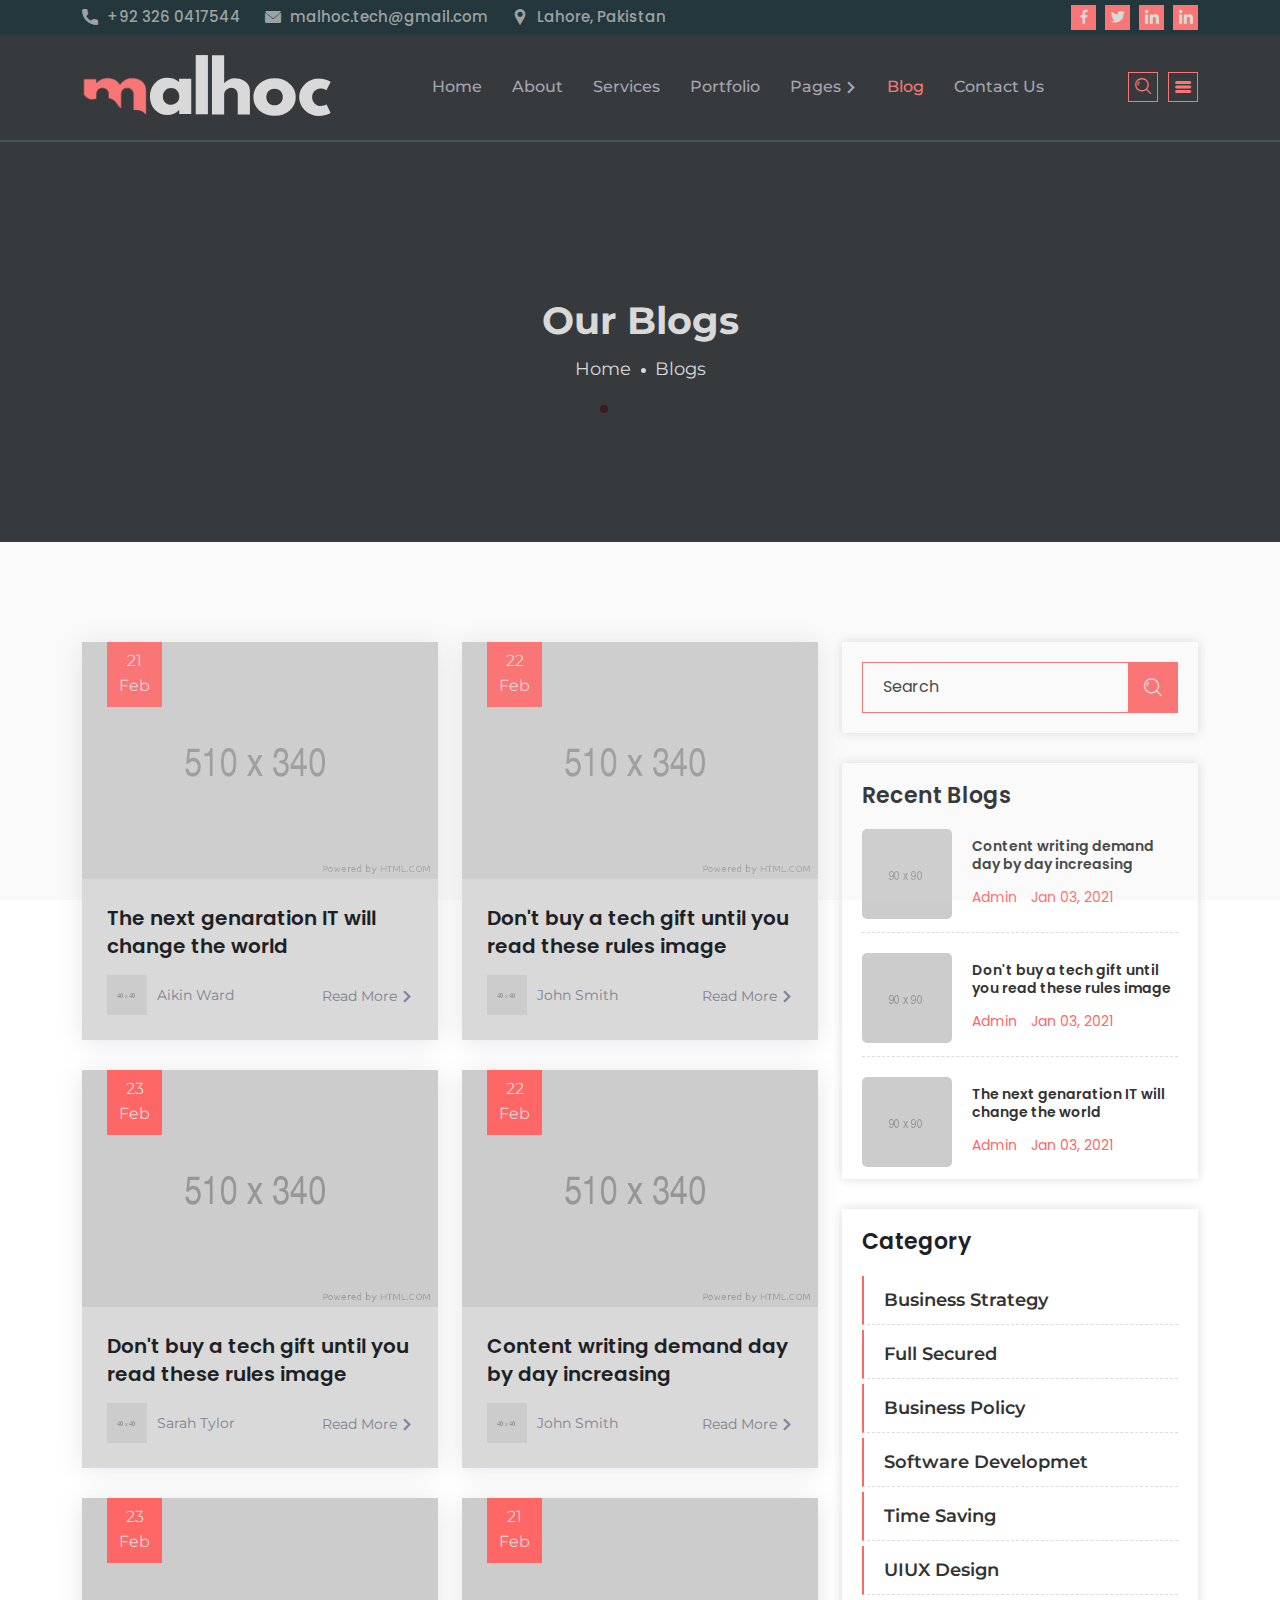
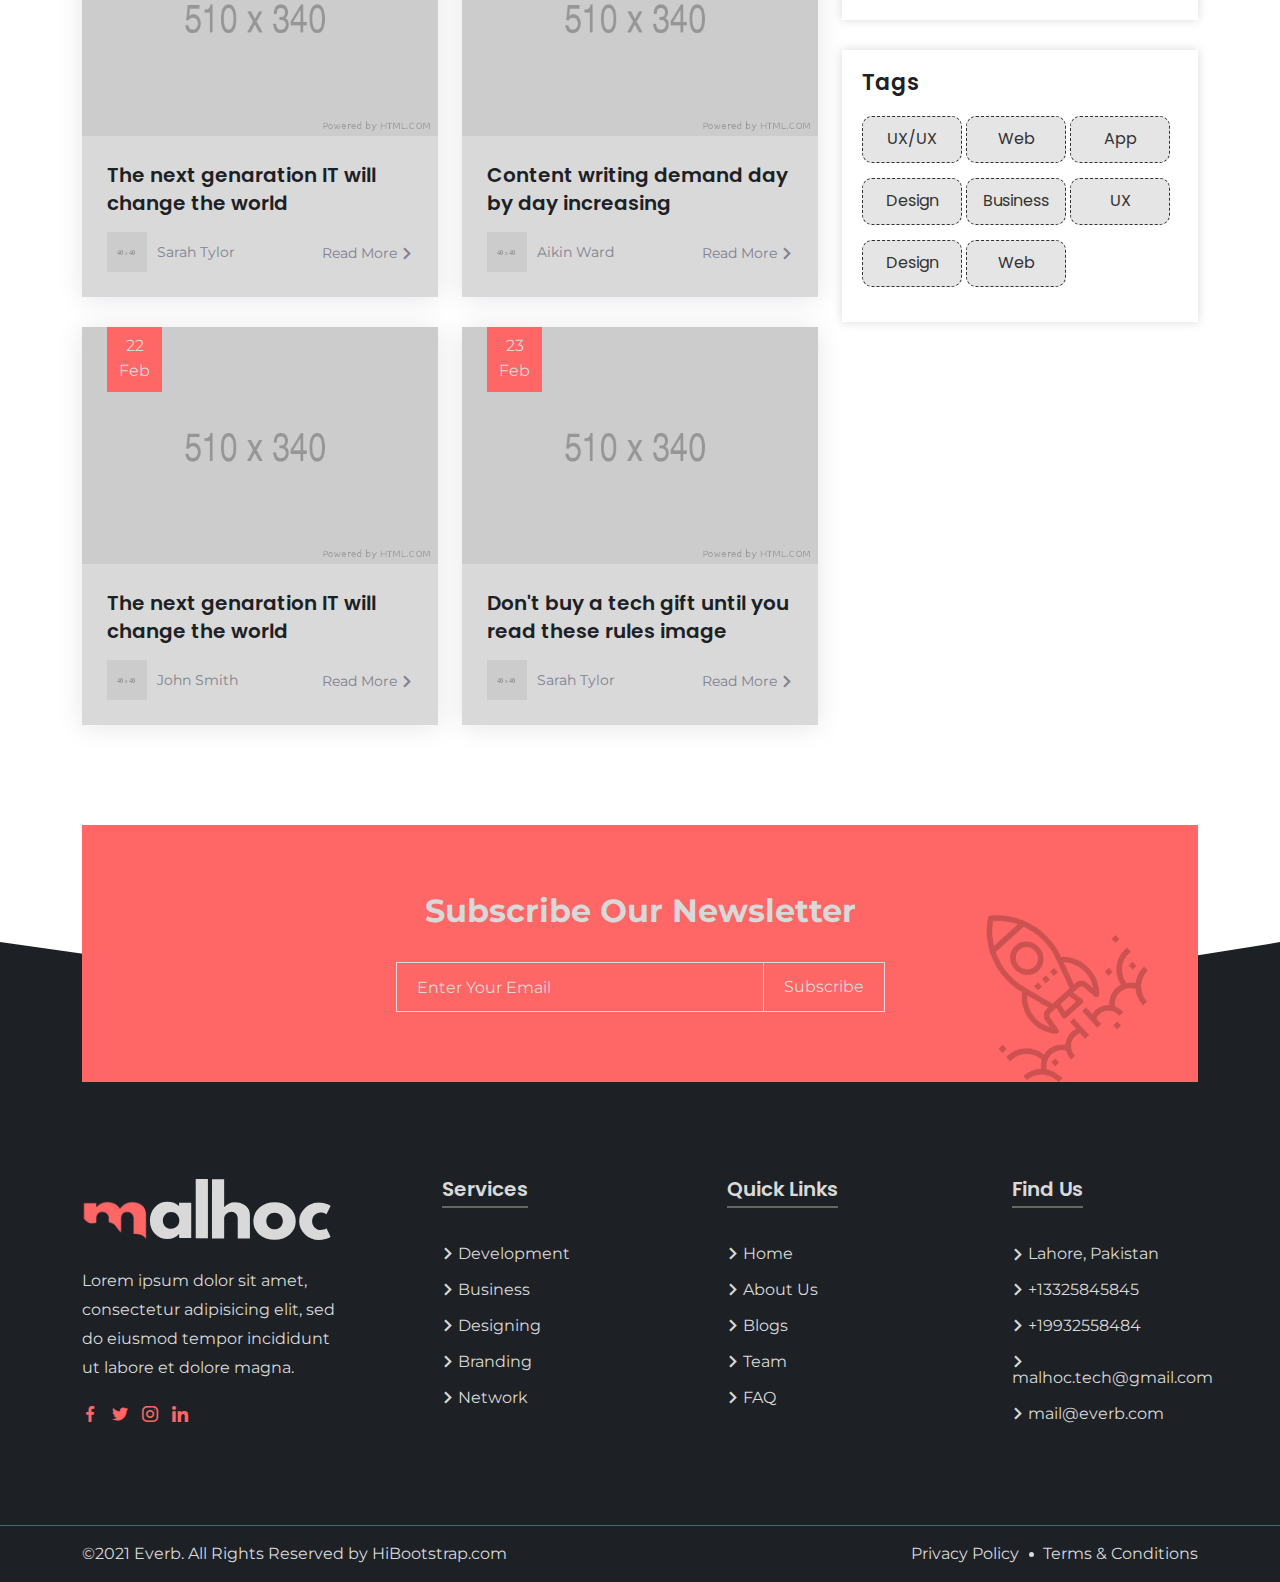
<file: blog.html>
<!DOCTYPE html>
<html lang="zxx">
    <head>
        <meta name="robots" content="noindex, nofollow"/>
<meta charset="UTF-8">
        <meta name="viewport" content="width=device-width, initial-scale=1.0">
        <!-- Bootstrap CSS -->
        <link rel="stylesheet" href="assets/css/bootstrap.min.css">
        <!-- Animate CSS -->
        <link rel="stylesheet" href="assets/css/animate.css">
        <!-- Flaticon CSS -->
        <link rel="stylesheet" href="assets/font/flaticon.css">
        <!-- Owl Carousel CSS -->
        <link rel="stylesheet" href="assets/css/owl.carousel.min.css">
        <!--  Owl Carousel Theme CSS -->
        <link rel="stylesheet" href="assets/css/owl.theme.default.min.css">        
        <!-- Meanmenu CSS -->
        <link rel="stylesheet" href="assets/css/meanmenu.css">
        <!-- Style CSS -->
        <link rel="stylesheet" href="assets/css/style.css">
        <!-- Responsive CSS -->
        <link rel="stylesheet" href="assets/css/responsive.css">

        <!-- Title CSS -->
        <title>Everb - Business Consulting HTML Template</title>

        <!-- Favicon Link -->
        <link rel="icon" type="image/png" href="assets/img/favicon.png">   
    </head>
    
    <body>

        <!-- Pre Loader CSS Start -->
        <div class="loader-content">
            <div class="d-table">
                <div class="d-table-cell">
                    <div class="lds-ripple">
                        <div></div>
                        <div></div>
                    </div>
                </div>
            </div>
        </div>
        <!-- Pre Loader CSS End -->        

        <!-- Header Section Start -->
        <header class="header-area header-style-two">
            <div class="container">
                <div class="row align-items-center">
                    <div class="col-lg-7 col-md-9">
                        <div class="header-left-text">
                            <ul>
                                <li>
                                    <a href="tel:+92 326 0417544">
                                        <i class="flaticon-call"></i>
                                        +92 326 0417544
                                    </a>
                                </li>
                                <li>
                                    <a href="mailto:malhoc.tech@gmail.com">
                                        <i class="flaticon-envelope"></i>
                                        malhoc.tech@gmail.com
                                    </a>
                                </li>
                                <li>
                                    <i class="flaticon-pin"></i>
                                    Lahore, Pakistan
                                </li>
                            </ul>
                        </div>
                    </div>
                    <div class="col-lg-5 col-md-3">
                        <div class="header-right text-end">
                            <div class="header-social">
                                <ul>
                                    <li>
                                        <a href="#"><i class="flaticon-facebook"></i></a>
                                    </li>
                                    <li>
                                        <a href="#"><i class="flaticon-twitter"></i></a>
                                    </li>
                                    <li>
                                        <a href="#"><i class="flaticon-linkedin"></i></a>
                                    </li>
                                    <li>
                                        <a href="#"><i class="flaticon-linkedin"></i></a>
                                    </li>
                                </ul>
                            </div>
                        </div>
                    </div>
                </div>
            </div>
        </header>
        <!-- Header Section End -->
                
        <!-- Navbar Area Start -->
        <div class="navbar-area navbar-style-two">
            <!-- Menu For Mobile Device -->
            <div class="mobile-nav">
                <a href="index.html" class="logo">
                    <img src="assets/img/logo.svg" alt="logo">
                </a>
            </div>
        
            <!-- Menu For Desktop Device -->
            <div class="main-nav">
                <div class="container">
                    <nav class="navbar navbar-expand-md navbar-light">
                        <a class="navbar-brand" href="index.html">
                            <img src="assets/img/logo.svg" alt="logo">
                        </a>
                        <div class="collapse navbar-collapse mean-menu" id="navbarSupportedContent">
                            <ul class="navbar-nav m-auto">
                                <li class="nav-item">
                                    <a href="#" class="nav-link dropdown-toggle">Home</a>
                                    <ul class="dropdown-menu">
                                        <li class="nav-item">
                                            <a href="index.html" class="nav-link">Home Page 1</a>
                                        </li>
                                        <li class="nav-item">
                                            <a href="index-two.html" class="nav-link">Home Page 2</a>
                                        </li>
                                    </ul>
                                </li>
                                <li class="nav-item">
                                    <a href="about.html" class="nav-link">About</a>
                                </li>
                                <li class="nav-item">
                                    <a href="#" class="nav-link dropdown-toggle">Services</a>
                                    <ul class="dropdown-menu">
                                        <li class="nav-item">
                                            <a href="service.html" class="nav-link">Services</a>
                                        </li>
                                        <li class="nav-item">
                                            <a href="service-details.html" class="nav-link">Services Details</a>
                                        </li>
                                    </ul>
                                </li>
                                <li class="nav-item">
                                    <a href="#" class="nav-link dropdown-toggle">Portfolio</a>
                                    <ul class="dropdown-menu">
                                        <li class="nav-item">
                                            <a href="portfolio.html" class="nav-link">Portfolio One</a>
                                        </li>
                                        <li class="nav-item">
                                            <a href="portfolio-two.html" class="nav-link">Portfolio Two</a>
                                        </li>
                                    </ul>
                                </li>
                                <li class="nav-item">
                                    <a href="#" class="nav-link dropdown-toggle">
                                        Pages
                                        <i class="flaticon-right-chevron"></i>
                                    </a>
                                    <ul class="dropdown-menu">
                                        <li class="nav-item">
                                            <a href="pricing.html" class="nav-link">Pricing</a>
                                        </li>
                                        <li class="nav-item">
                                            <a href="404.html" class="nav-link">404</a>
                                        </li>
                                        <li class="nav-item">
                                            <a href="faq.html" class="nav-link">FAQ</a>
                                        </li>
                                        <li class="nav-item">
                                            <a href="team.html" class="nav-link">Team</a>
                                        </li>
                                        <li class="nav-item">
                                            <a href="team-two.html" class="nav-link">Team Two</a>
                                        </li>
                                        <li class="nav-item">
                                            <a href="privacy.html" class="nav-link">Privacy policy</a>
                                        </li>

                                        <li class="nav-item">
                                            <a href="#" class="nav-link dropdown-toggle">
                                                Hover for action
                                                <i class="flaticon-right-chevron"></i>
                                            </a>
                                            <ul class="dropdown-menu">
                                                <li class="nav-item">
                                                    <a href="#" class="nav-link">Level 2</a>
                                                </li>
                                                <li class="nav-item">
                                                    <a href="#" class="nav-link">Level 2</a>
                                                </li>
                                                <li class="nav-item">
                                                    <a href="#" class="nav-link dropdown-toggle">
                                                        Level 2
                                                        <i class="flaticon-right-chevron"></i>
                                                    </a>
                                                    <ul class="dropdown-menu">
                                                        <li class="nav-item">
                                                            <a href="#" class="nav-link">3rd Level</a>
                                                        </li>
                                                        <li class="nav-item">
                                                            <a href="#" class="nav-link">3rd Level</a>
                                                        </li>
                                                    </ul>
                                                </li>
                                            </ul>
                                        </li>
                                    </ul>
                                </li>
                                <li class="nav-item">
                                    <a href="#" class="nav-link dropdown-toggle active">Blog</a>
                                    <ul class="dropdown-menu">
                                        <li class="nav-item">
                                            <a href="blog.html" class="nav-link">Blog One</a>
                                        </li>
                                        <li class="nav-item">
                                            <a href="blog-two.html" class="nav-link active">Blog Two</a>
                                        </li>
                                        <li class="nav-item">
                                            <a href="blog-three.html" class="nav-link">Blog Three</a>
                                        </li>
                                        <li class="nav-item">
                                            <a href="blog-details.html" class="nav-link">Blog Details</a>
                                        </li>
                                    </ul>
                                </li>
                                <li class="nav-item">
                                    <a href="contact.html" class="nav-link">Contact Us</a>
                                </li>
                            </ul>

                            <div class="other-option">
                                <div class="search-bar">
                                    <i class="flaticon-search search-icon"></i>
                                    <div class="search-form">
                                        <form>
                                            <input type="text" placeholder="Search" class="search-input">
                                            <button type="submit">
                                                <i class="flaticon-search search-btn"></i>
                                            </button>
                                        </form> 
                                    </div>                                  
                                </div>

                                <div class="sidebar-toggle">
                                    <button type="button" class="btn btn-demo toggle-button navbar-toggle" data-bs-toggle="modal" data-bs-target="#sidebar-right">
                                        <i class="flaticon-list"></i>
                                    </button>
                                </div>
                            </div>
                        </div>
                    </nav>
                </div>
            </div>
        </div>
        <!-- Navbar Area End -->

        <!-- Modal Start  -->
        <div class="right-modal">
            <div class="modal fade right" id="sidebar-right" tabindex="-1" role="dialog">
                <div class="modal-dialog" role="document">
                    <div class="modal-content">
                        <div class="modal-header">
                            <a href="index.html">
                                <img src="assets/img/logo.svg" alt="logo">
                            </a>
                            <button type="button" class="close" data-bs-dismiss="modal" aria-label="Close">
                                <span aria-hidden="true">&times;</span>
                            </button>
                        </div>

                        <div class="modal-body">
                            <div class="container">
                                <div class="row">
                                    <div class="col-lg-12 p-0">
                                        <div class="row">
                                            <div class="col-lg-6">
                                                <div class="modal-link">
                                                   <a href="index.html">
                                                        <img src="assets/img/modal/1.jpg" alt="home one">
                                                   </a>
                                                   <h3><a href="index.html">Home One</a></h3>
                                                </div>
                                            </div>

                                            <div class="col-lg-6">
                                                <div class="modal-link">
                                                   <a href="index-two.html">
                                                        <img src="assets/img/modal/2.jpg" alt="home one">
                                                   </a>
                                                   <h3><a href="index-two.html">Home Two</a></h3>
                                                </div>
                                            </div>
                                            
                                            <div class="col-lg-6">
                                                <div class="modal-link">
                                                   <a href="about.html">
                                                        <img src="assets/img/modal/3.jpg" alt="home one">
                                                   </a>
                                                   <h3><a href="about.html">About</a></h3>
                                                </div>
                                            </div>

                                            <div class="col-lg-6">
                                                <div class="modal-link">
                                                   <a href="service.html">
                                                        <img src="assets/img/modal/4.jpg" alt="home one">
                                                   </a>
                                                   <h3><a href="service.html">Service</a></h3>
                                                </div>
                                            </div>
                                        </div>
                                    </div>
                                </div>
                            </div>
                        </div>
                    </div>
                </div>
            </div>
        </div>
        <!-- Modal End -->        
        
        <!-- Blog Title Section Start -->
        <div class="blog-title">
            <div class="d-table">
                <div class="d-table-cell">
                    <div class="title-text text-center">
                        <h2>Our Blogs</h2>
                        <ul>
                            <li><a href="index.html">Home</a></li>
                            <li>
                                Blogs
                            </li>
                        </ul>
                    </div>
                </div>
            </div>
        </div>
        <!-- Blog Title Section End -->

        <!-- Blog Section Start -->
        <section class="blog-section blog-details-area pt-100 pb-70">
            <div class="container">               
                <div class="row">
                    <div class="col-lg-8">
                        <div class="row">
                            <div class="col-md-6">
                                <div class="blog-card">
                                    <div class="blog-img">
                                        <a href="blog-details.html"><img src="assets/img/blog/1.jpg" alt="blog image"></a>
                                        <div class="blog-date">
                                            <span>21 Feb</span>
                                        </div>
                                    </div>
                                    <div class="blog-text">
                                        <a href="blog-details.html">
                                            <h3>The next genaration IT will change the world</h3>
                                        </a>
            
                                        <div class="post-info">
                                            <img src="assets/img/blog/author-1.png" alt="blog author">
                                            <a href="#"><p>Aikin Ward</p></a>
                                            <a href="blog-details.html" class="blog-btn">
                                                Read More
                                                <i class="flaticon-right-chevron"></i>
                                            </a>
                                        </div>
                                    </div>
                                </div>
                            </div>
        
                            <div class="col-md-6">
                                <div class="blog-card">
                                    <div class="blog-img">
                                        <a href="blog-details.html"><img src="assets/img/blog/2.jpg" alt="blog image"></a>
                                        <div class="blog-date">
                                            <span>22 Feb</span>
                                        </div>
                                    </div>
                                    <div class="blog-text">
                                        <a href="blog-details.html">
                                            <h3>Don't buy a tech gift until you read these rules image</h3>
                                        </a>
            
                                        <div class="post-info">
                                            <img src="assets/img/blog/author-2.png" alt="blog author">
                                            <a href="#"><p>John Smith</p></a>
                                            <a href="blog-details.html" class="blog-btn">
                                                Read More
                                                <i class="flaticon-right-chevron"></i>
                                            </a>
                                        </div>
                                    </div>
                                </div>
                            </div>
        
                            <div class="col-md-6">
                                <div class="blog-card">
                                    <div class="blog-img">
                                        <a href="blog-details.html"><img src="assets/img/blog/3.jpg" alt="blog image"></a>
                                        <div class="blog-date">
                                            <span>23 Feb</span>
                                        </div>
                                    </div>
                                    <div class="blog-text">
                                        <a href="blog-details.html">
                                            <h3>Don't buy a tech gift until you read these rules image</h3>
                                        </a>
            
                                        <div class="post-info">
                                            <img src="assets/img/blog/author-3.png" alt="blog author">
                                            <a href="#"><p>Sarah Tylor</p></a>
                                            <a href="blog-details.html" class="blog-btn">
                                                Read More
                                                <i class="flaticon-right-chevron"></i>
                                            </a>
                                        </div>
                                    </div>
                                </div>
                            </div>
        
                            <div class="col-md-6">
                                <div class="blog-card">
                                    <div class="blog-img">
                                        <a href="blog-details.html"><img src="assets/img/blog/5.jpg" alt="blog image"></a>
                                        <div class="blog-date">
                                            <span>22 Feb</span>
                                        </div>
                                    </div>
                                    <div class="blog-text">
                                        <a href="blog-details.html">
                                            <h3>Content writing demand day by day increasing</h3>
                                        </a>
            
                                        <div class="post-info">
                                            <img src="assets/img/blog/author-1.png" alt="blog author">
                                            <a href="#"><p>John Smith</p></a>
                                            <a href="blog-details.html" class="blog-btn">
                                                Read More
                                                <i class="flaticon-right-chevron"></i>
                                            </a>
                                        </div>
                                    </div>
                                </div>
                            </div>
        
                            <div class="col-md-6">
                                <div class="blog-card">
                                    <div class="blog-img">
                                        <a href="#"><img src="assets/img/blog/6.jpg" alt="blog image"></a>
                                        <div class="blog-date">
                                            <span>23 Feb</span>
                                        </div>
                                    </div>
                                    <div class="blog-text">
                                        <a href="blog-details.html">
                                            <h3>The next genaration IT will change the world</h3>
                                        </a>
            
                                        <div class="post-info">
                                            <img src="assets/img/blog/author-2.png" alt="blog author">
                                            <a href="#"><p>Sarah Tylor</p></a>
                                            <a href="blog-details.html" class="blog-btn">
                                                Read More
                                                <i class="flaticon-right-chevron"></i>
                                            </a>
                                        </div>
                                    </div>
                                </div>
                            </div>
        
                            <div class="col-md-6">
                                <div class="blog-card">
                                    <div class="blog-img">
                                        <a href="blog-details.html"><img src="assets/img/blog/1.jpg" alt="blog image"></a>
                                        <div class="blog-date">
                                            <span>21 Feb</span>
                                        </div>
                                    </div>
                                    <div class="blog-text">
                                        <a href="blog-details.html">
                                            <h3>Content writing demand day by day increasing</h3>
                                        </a>
            
                                        <div class="post-info">
                                            <img src="assets/img/blog/author-3.png" alt="blog author">
                                            <a href="#"><p>Aikin Ward</p></a>
                                            <a href="blog-details.html" class="blog-btn">
                                                Read More
                                                <i class="flaticon-right-chevron"></i>
                                            </a>
                                        </div>
                                    </div>
                                </div>
                            </div>
        
                            <div class="col-md-6">
                                <div class="blog-card">
                                    <div class="blog-img">
                                        <a href="#"><img src="assets/img/blog/7.jpg" alt="blog image"></a>
                                        <div class="blog-date">
                                            <span>22 Feb</span>
                                        </div>
                                    </div>
                                    <div class="blog-text">
                                        <a href="blog-details.html">
                                            <h3>The next genaration IT will change the world</h3>
                                        </a>
            
                                        <div class="post-info">
                                            <img src="assets/img/blog/author-1.png" alt="blog author">
                                            <a href="#"><p>John Smith</p></a>
                                            <a href="blog-details.html" class="blog-btn">
                                                Read More
                                                <i class="flaticon-right-chevron"></i>
                                            </a>
                                        </div>
                                    </div>
                                </div>
                            </div>
        
                            <div class="col-md-6">
                                <div class="blog-card">
                                    <div class="blog-img">
                                        <a href="#"><img src="assets/img/blog/8.jpg" alt="blog image"></a>
                                        <div class="blog-date">
                                            <span>23 Feb</span>
                                        </div>
                                    </div>
                                    <div class="blog-text">
                                        <a href="blog-details.html">
                                            <h3>Don't buy a tech gift until you read these rules image</h3>
                                        </a>
            
                                        <div class="post-info">
                                            <img src="assets/img/blog/author-2.png" alt="blog author">
                                            <a href="#"><p>Sarah Tylor</p></a>
                                            <a href="blog-details.html" class="blog-btn">
                                                Read More
                                                <i class="flaticon-right-chevron"></i>
                                            </a>
                                        </div>
                                    </div>
                                </div>
                            </div>                           
                        </div>
                    </div>

                    <div class="col-lg-4">
                        <div class="blog-search">
                            <form>
                                <input type="text" placeholder="Search">
                                <button><i class="flaticon-search"></i></button>
                            </form>
                        </div>

                        <div class="recent-blog">
                            <h3>Recent Blogs</h3>

                            <article class="recent-post">
                                <a href="#"><img src="assets/img/blog/recent-3.png" alt="recent post image"></a>
                                <h3><a href="#">Content writing demand day by day increasing</a></h3>
                                <ul>
                                    <li>
                                        <i class="icofont-user-alt-3"></i>
                                        Admin
                                    </li>
                                    <li>
                                        <i class="icofont-user-alt-3"></i>
                                        Jan 03, 2021
                                    </li>
                                </ul>
                            </article>

                            <article class="recent-post">
                                <a href="#"><img src="assets/img/blog/recent-2.png" alt="recent post image"></a>
                                <h3><a href="#">Don't buy a tech gift until you read these rules image</a></h3>
                                <ul>
                                    <li>
                                        <i class="icofont-user-alt-3"></i>
                                        Admin
                                    </li>
                                    <li>
                                        <i class="icofont-user-alt-3"></i>
                                        Jan 03, 2021
                                    </li>
                                </ul>
                            </article>

                            <article class="recent-post">
                                <a href="#"><img src="assets/img/blog/recent-3.png" alt="recent post image"></a>
                                <h3><a href="#">The next genaration IT will change the world</a></h3>
                                <ul>
                                    <li>
                                        <i class="icofont-user-alt-3"></i>
                                        Admin
                                    </li>
                                    <li>
                                        <i class="icofont-user-alt-3"></i>
                                        Jan 03, 2021
                                    </li>
                                </ul>
                            </article>
                        </div>

                        <div class="blog-category">
                            <h3>Category</h3>

                            <ul>
                                <li>
                                    <a href="#">
                                        Business Strategy
                                        <i class="icofont-arrow-right"></i>
                                    </a>
                                </li>
                                <li>
                                    <a href="#">
                                        Full Secured
                                        <i class="icofont-arrow-right"></i>
                                    </a>
                                </li>
                                <li>
                                    <a href="#">
                                        Business Policy
                                        <i class="icofont-arrow-right"></i>
                                    </a>
                                </li>
                                <li>
                                    <a href="#">
                                        Software Developmet
                                        <i class="icofont-arrow-right"></i>
                                    </a>
                                </li>
                                <li>
                                    <a href="#">
                                        Time Saving
                                        <i class="icofont-arrow-right"></i>
                                    </a>
                                </li>
                                <li>
                                    <a href="#">
                                        UIUX Design
                                        <i class="icofont-arrow-right"></i>
                                    </a>
                                </li>
                            </ul>
                        </div>
                        
                        <div class="tags">
                            <h3>Tags</h3>
                            <a href="#">UX/UX</a>
                            <a href="#">Web</a>
                            <a href="#">App</a>
                            <a href="#">Design</a>
                            <a href="#">Business</a>
                            <a href="#">UX</a>
                            <a href="#">Design</a>
                            <a href="#">Web</a>
                        </div>
                    </div>
                </div>
            </div>
        </section>
        <!-- Blog Section End -->

        <!-- Newsletter Section Start -->
        <div class="newsletter-section">
            <div class="container">
                <div class="newsletter-area">
                   <h2>Subscribe Our Newsletter</h2>
                    <div class="col-lg-6 offset-lg-3 p-0">
                        <form class="newsletter-form" data-bs-toggle="validator">
                            <input type="email" class="form-control" placeholder="Enter Your Email" name="EMAIL" required autocomplete="off">
    
                            <button class="default-btn electronics-btn" type="submit">
                                Subscribe
                            </button>
                            <div id="validator-newsletter" class="form-result"></div>
                        </form>
                    </div>
                    <img src="assets/img/shapes/2.png" class="subscribe-shape" alt="shape">
                </div>
            </div>
        </div>
        <!-- Newsletter Section End -->

        <!-- Footer Section Start -->
        <footer class="footer-area">
            <div class="container">
                <div class="row">
                    <div class="col-md-3 col-sm-6">
                        <div class="footer-widget">
                            <div class="footer-logo">
                                <a href="index.html">
                                    <img src="assets/img/logo.svg" alt="logo">
                                </a>
                            </div>
                            <p>Lorem ipsum dolor sit amet, consectetur adipisicing elit, sed do eiusmod tempor incididunt ut labore et dolore magna.</p>

                            <div class="footer-social">
                                <a href="#"><i class="flaticon-facebook"></i></a>
                                <a href="#"><i class="flaticon-twitter"></i></a>
                                <a href="#"><i class="flaticon-instagram"></i></a>
                                <a href="#"><i class="flaticon-linkedin"></i></a>
                            </div>
                        </div>
                        
                    </div>

                    <div class="col-md-3 col-sm-6">
                        <div class="footer-widget pl-75">
                            <h3>Services</h3>
                            <ul>
                                <li>
                                    <a href="service.html">
                                        <i class="flaticon-right-chevron"></i>
                                        Development
                                    </a>
                                </li>
                                <li>
                                    <a href="service.html">
                                        <i class="flaticon-right-chevron"></i>
                                        Business
                                    </a>
                                </li>
                                <li>
                                    <a href="service.html">
                                        <i class="flaticon-right-chevron"></i>
                                        Designing
                                    </a>
                                </li>
                                <li>
                                    <a href="service.html">
                                        <i class="flaticon-right-chevron"></i>
                                        Branding
                                    </a> 
                                </li>
                                <li>
                                    <a href="service.html">
                                        <i class="flaticon-right-chevron"></i>
                                        Network
                                    </a>   
                                </li>
                            </ul>
                        </div>
                    </div>

                    <div class="col-md-3 col-sm-6">
                        <div class="footer-widget pl-75">
                            <h3>Quick Links</h3>
                                                      <ul>
                                <li>
                                    <a href="index.html">
                                        <i class="flaticon-right-chevron"></i>
                                        Home
                                    </a>
                                </li>
                                <li>
                                    <a href="about.html">
                                        <i class="flaticon-right-chevron"></i>
                                        About Us
                                    </a>
                                </li>
                                <li>
                                    <a href="blog.html">
                                        <i class="flaticon-right-chevron"></i>
                                        Blogs
                                    </a>
                                </li>
                                <li>
                                    <a href="team.html">
                                        <i class="flaticon-right-chevron"></i>
                                        Team
                                    </a>
                                </li>
                                <li>
                                    <a href="faq.html">
                                        <i class="flaticon-right-chevron"></i>
                                        FAQ
                                    </a>   
                                </li>
                            </ul>
                        </div>
                    </div>

                    <div class="col-md-3 col-sm-6">
                        <div class="footer-widget pl-75">
                            <h3>Find Us</h3>
                            <ul>
                                <li>
                                    <i class="flaticon-right-chevron"></i>
                                    Lahore, Pakistan
                                </li>
                                <li>
                                    <a href="tel:+13325845845">
                                        <i class="flaticon-right-chevron"></i>
                                        +13325845845
                                    </a>
                                </li>
                                <li>
                                    <a href="tel:+13325845845">
                                        <i class="flaticon-right-chevron"></i>
                                        +19932558484
                                    </a>
                                </li>
                                <li>
                                    <a href="mailto:malhoc.tech@gmail.com">
                                        <i class="flaticon-right-chevron"></i>
                                        malhoc.tech@gmail.com
                                    </a>
                                </li>
                                <li>
                                    <a href="mailto:malhoc.tech@gmail.com">
                                        <i class="flaticon-right-chevron"></i>
                                        mail@everb.com
                                    </a>
                                </li>
                            </ul>
                        </div>
                    </div>
                </div>
            </div>
            <div class="copyright-area">
                <div class="container">
                    <div class="row align-items-center">
                        <div class="col-md-6 lh-1 text-left">
                            <p>&copy;2021 Everb. All Rights Reserved by <a href="https://hibootstrap.com/" target="_blank">HiBootstrap.com</a></p>
                        </div>
                        <div class="col-md-6 lh-1 text-end">
                            <ul>
                                <li><a href="privacy.html">Privacy Policy</a></li>
                                <li><a href="#">Terms & Conditions</a></li>
                            </ul>
                        </div>
                    </div>
                </div>
            </div>
        </footer>
        <!-- Footer Section End -->

        <!-- Jquery JS -->
        <script src="assets/js/jquery.min.js"></script>
        <!-- Bootstrap JS -->
        <script src="assets/js/bootstrap.bundle.min.js"></script>
        <!-- Subscribe From JS -->
        <script src="assets/js/jquery.ajaxchimp.min.js"></script>
		<!-- Form Validator JS -->
        <script src="assets/js/form-validator.min.js"></script>
        <!-- Contact JS -->
        <script src="assets/js/contact-form-script.js"></script>
        <!-- Owl Carousel Slider JS -->
        <script src="assets/js/owl.carousel.min.js"></script>
        <!-- Magnific Popup JS -->
        <script src="assets/js/jquery.magnific-popup.min.js"></script>
        <!-- Mixit Up JS -->
        <script src="assets/js/jquery.mixitup.min.js"></script>
        <!-- Meanmenu JS -->
        <script src="assets/js/meanmenu.js"></script>
        <!-- Custom JS -->
        <script src="assets/js/custom.js"></script>
    </body>
</html>
</file>
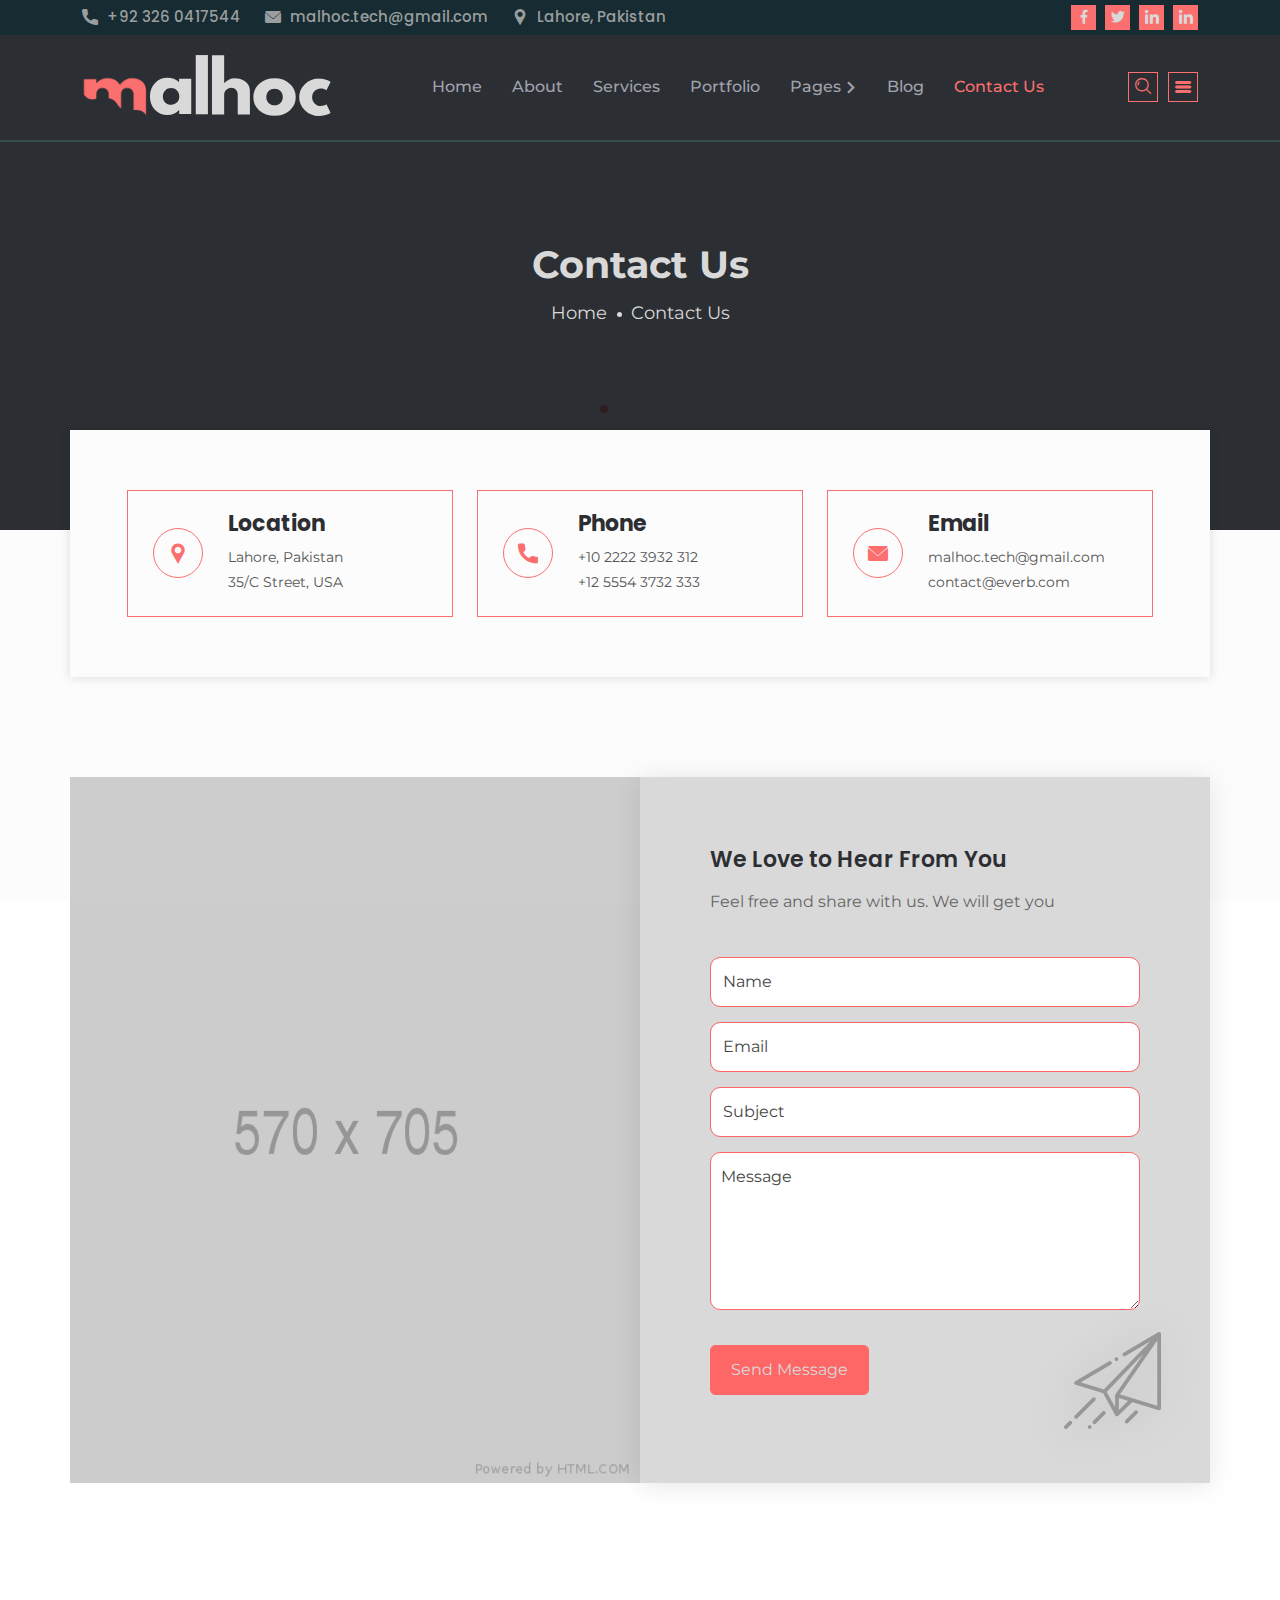
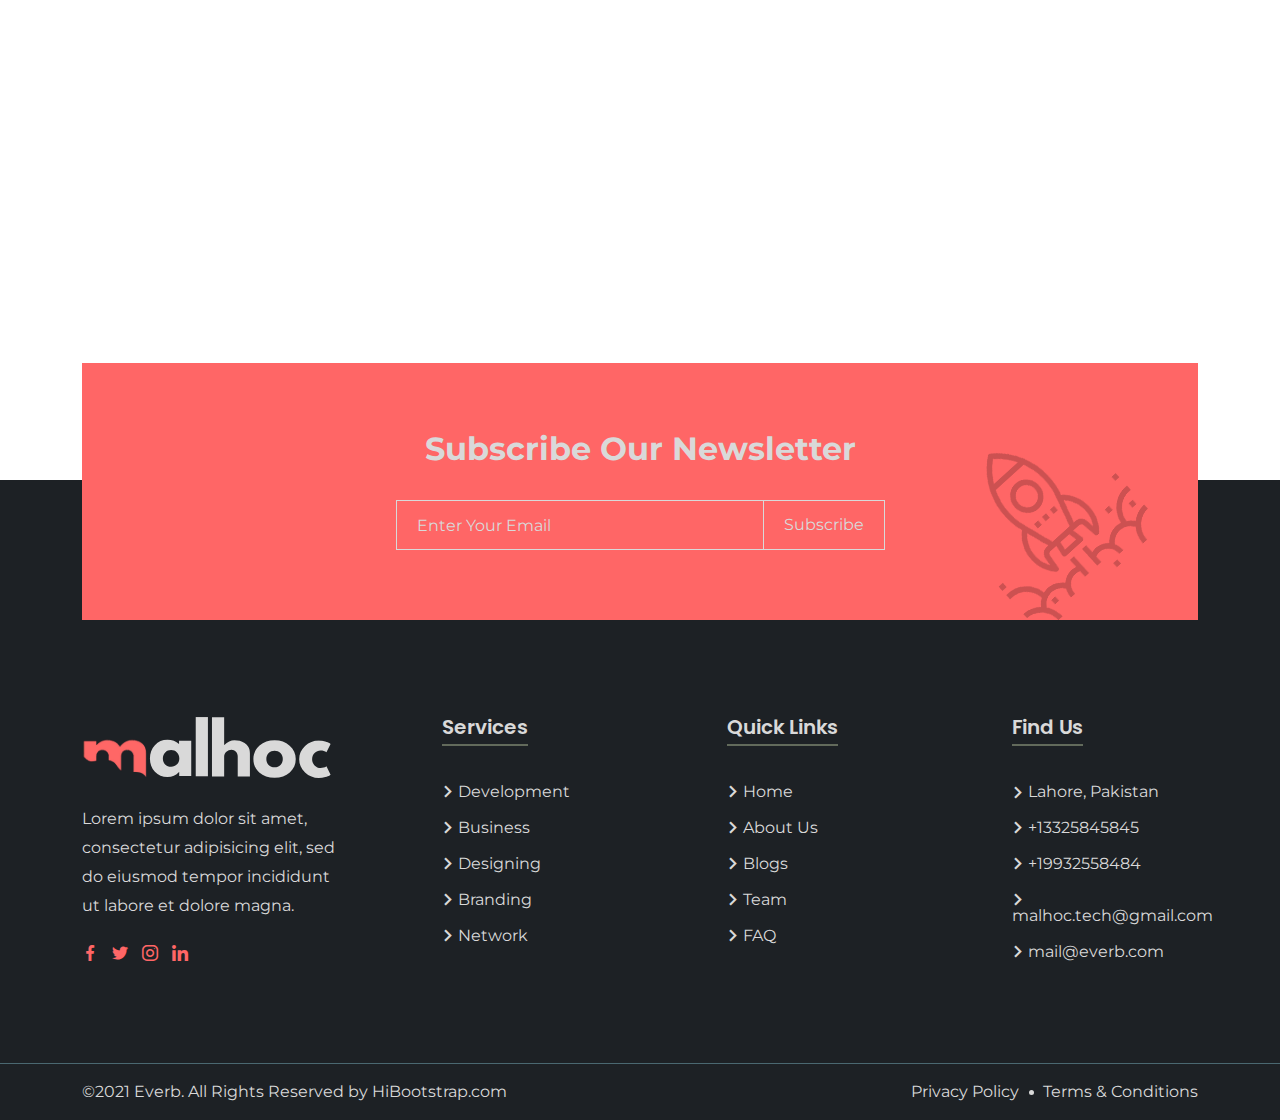
<file: contact.html>
<!DOCTYPE html>
<html lang="zxx">
    <head>
        <meta name="robots" content="noindex, nofollow"/>
<meta charset="UTF-8">
        <meta name="viewport" content="width=device-width, initial-scale=1.0">
        <!-- Bootstrap CSS -->
        <link rel="stylesheet" href="assets/css/bootstrap.min.css">
        <!-- Animate CSS -->
        <link rel="stylesheet" href="assets/css/animate.css">
        <!-- Flaticon CSS -->
        <link rel="stylesheet" href="assets/font/flaticon.css">
        <!-- Owl Carousel CSS -->
        <link rel="stylesheet" href="assets/css/owl.carousel.min.css">
        <!--  Owl Carousel Theme CSS -->
        <link rel="stylesheet" href="assets/css/owl.theme.default.min.css">
        <!-- Meanmenu CSS -->
        <link rel="stylesheet" href="assets/css/meanmenu.css">
        <!-- Style CSS -->
        <link rel="stylesheet" href="assets/css/style.css">
        <!-- Responsive CSS -->
        <link rel="stylesheet" href="assets/css/responsive.css">

        <!-- Title CSS -->
        <title>Everb - Business Consulting HTML Template</title>

        <!-- Favicon Link -->
        <link rel="icon" type="image/png" href="assets/img/favicon.png">   
    </head>
    
    <body>

        <!-- Pre Loader CSS Start -->
        <div class="loader-content">
            <div class="d-table">
                <div class="d-table-cell">
                    <div class="lds-ripple">
                        <div></div>
                        <div></div>
                    </div>
                </div>
            </div>
        </div>
        <!-- Pre Loader CSS End -->
    
        <!-- Header Section Start -->
        <header class="header-area header-style-two">
            <div class="container">
                <div class="row align-items-center">
                    <div class="col-lg-7 col-md-9">
                        <div class="header-left-text">
                            <ul>
                                <li>
                                    <a href="tel:+92 326 0417544">
                                        <i class="flaticon-call"></i>
                                        +92 326 0417544
                                    </a>
                                </li>
                                <li>
                                    <a href="mailto:malhoc.tech@gmail.com">
                                        <i class="flaticon-envelope"></i>
                                        malhoc.tech@gmail.com
                                    </a>
                                </li>
                                <li>
                                    <i class="flaticon-pin"></i>
                                    Lahore, Pakistan
                                </li>
                            </ul>
                        </div>
                    </div>
                    <div class="col-lg-5 col-md-3">
                        <div class="header-right text-end">
                            <div class="header-social">
                                <ul>
                                    <li>
                                        <a href="#"><i class="flaticon-facebook"></i></a>
                                    </li>
                                    <li>
                                        <a href="#"><i class="flaticon-twitter"></i></a>
                                    </li>
                                    <li>
                                        <a href="#"><i class="flaticon-linkedin"></i></a>
                                    </li>
                                    <li>
                                        <a href="#"><i class="flaticon-linkedin"></i></a>
                                    </li>
                                </ul>
                            </div>
                        </div>
                    </div>
                </div>
            </div>
        </header>
        <!-- Header Section End -->
                
        <!-- Navbar Area Start -->
        <div class="navbar-area navbar-style-two">
            <!-- Menu For Mobile Device -->
            <div class="mobile-nav">
                <a href="index.html" class="logo">
                    <img src="assets/img/logo.svg" alt="logo">
                </a>
            </div>
        
            <!-- Menu For Desktop Device -->
            <div class="main-nav">
                <div class="container">
                    <nav class="navbar navbar-expand-md navbar-light">
                        <a class="navbar-brand" href="index.html">
                            <img src="assets/img/logo.svg" alt="logo">
                        </a>
                        <div class="collapse navbar-collapse mean-menu" id="navbarSupportedContent">
                            <ul class="navbar-nav m-auto">
                                <li class="nav-item">
                                    <a href="#" class="nav-link dropdown-toggle">Home</a>
                                    <ul class="dropdown-menu">
                                        <li class="nav-item">
                                            <a href="index.html" class="nav-link">Home Page 1</a>
                                        </li>
                                        <li class="nav-item">
                                            <a href="index-two.html" class="nav-link">Home Page 2</a>
                                        </li>
                                    </ul>
                                </li>
                                <li class="nav-item">
                                    <a href="about.html" class="nav-link">About</a>
                                </li>
                                <li class="nav-item">
                                    <a href="#" class="nav-link dropdown-toggle">Services</a>
                                    <ul class="dropdown-menu">
                                        <li class="nav-item">
                                            <a href="service.html" class="nav-link">Services</a>
                                        </li>
                                        <li class="nav-item">
                                            <a href="service-details.html" class="nav-link">Services Details</a>
                                        </li>
                                    </ul>
                                </li>
                                <li class="nav-item">
                                    <a href="#" class="nav-link dropdown-toggle">Portfolio</a>
                                    <ul class="dropdown-menu">
                                        <li class="nav-item">
                                            <a href="portfolio.html" class="nav-link">Portfolio One</a>
                                        </li>
                                        <li class="nav-item">
                                            <a href="portfolio-two.html" class="nav-link">Portfolio Two</a>
                                        </li>
                                    </ul>
                                </li>
                                <li class="nav-item">
                                    <a href="#" class="nav-link dropdown-toggle">
                                        Pages
                                        <i class="flaticon-right-chevron"></i>
                                    </a>
                                    <ul class="dropdown-menu">
                                        <li class="nav-item">
                                            <a href="pricing.html" class="nav-link">Pricing</a>
                                        </li>
                                        <li class="nav-item">
                                            <a href="404.html" class="nav-link">404</a>
                                        </li>
                                        <li class="nav-item">
                                            <a href="faq.html" class="nav-link">FAQ</a>
                                        </li>
                                        <li class="nav-item">
                                            <a href="team.html" class="nav-link">Team</a>
                                        </li>
                                        <li class="nav-item">
                                            <a href="team-two.html" class="nav-link">Team Two</a>
                                        </li>
                                        <li class="nav-item">
                                            <a href="privacy.html" class="nav-link">Privacy policy</a>
                                        </li>

                                        <li class="nav-item">
                                            <a href="#" class="nav-link dropdown-toggle">
                                                Hover for action
                                                <i class="flaticon-right-chevron"></i>
                                            </a>
                                            <ul class="dropdown-menu">
                                                <li class="nav-item">
                                                    <a href="#" class="nav-link">Level 2</a>
                                                </li>
                                                <li class="nav-item">
                                                    <a href="#" class="nav-link">Level 2</a>
                                                </li>
                                                <li class="nav-item">
                                                    <a href="#" class="nav-link dropdown-toggle">
                                                        Level 2
                                                        <i class="flaticon-right-chevron"></i>
                                                    </a>
                                                    <ul class="dropdown-menu">
                                                        <li class="nav-item">
                                                            <a href="#" class="nav-link">3rd Level</a>
                                                        </li>
                                                        <li class="nav-item">
                                                            <a href="#" class="nav-link">3rd Level</a>
                                                        </li>
                                                    </ul>
                                                </li>
                                            </ul>
                                        </li>
                                    </ul>
                                </li>
                                <li class="nav-item">
                                    <a href="#" class="nav-link dropdown-toggle">Blog</a>
                                    <ul class="dropdown-menu">
                                        <li class="nav-item">
                                            <a href="blog.html" class="nav-link">Blog One</a>
                                        </li>
                                        <li class="nav-item">
                                            <a href="blog-two.html" class="nav-link">Blog Two</a>
                                        </li>
                                        <li class="nav-item">
                                            <a href="blog-three.html" class="nav-link">Blog Three</a>
                                        </li>
                                        <li class="nav-item">
                                            <a href="blog-details.html" class="nav-link">Blog Details</a>
                                        </li>
                                    </ul>
                                </li>
                                <li class="nav-item">
                                    <a href="contact.html" class="nav-link active">Contact Us</a>
                                </li>
                            </ul>

                            <div class="other-option">
                                <div class="search-bar">
                                    <i class="flaticon-search search-icon"></i>
                                    <div class="search-form">
                                        <form>
                                            <input type="text" placeholder="Search" class="search-input">
                                            <button type="submit">
                                                <i class="flaticon-search search-btn"></i>
                                            </button>
                                        </form> 
                                    </div>                                  
                                </div>

                                <div class="sidebar-toggle">
                                    <button type="button" class="btn btn-demo toggle-button navbar-toggle" data-bs-toggle="modal" data-bs-target="#sidebar-right">
                                        <i class="flaticon-list"></i>
                                    </button>
                                </div>
                            </div>
                        </div>
                    </nav>
                </div>
            </div>
        </div>
        <!-- Navbar Area End -->
        
        <!-- Modal Start  -->
        <div class="right-modal">
            <div class="modal fade right" id="sidebar-right" tabindex="-1" role="dialog">
                <div class="modal-dialog" role="document">
                    <div class="modal-content">
                        <div class="modal-header">
                            <a href="index.html">
                                <img src="assets/img/logo.svg" alt="logo">
                            </a>
                            <button type="button" class="close" data-bs-dismiss="modal" aria-label="Close">
                                <span aria-hidden="true">&times;</span>
                            </button>
                        </div>

                        <div class="modal-body">
                            <div class="container">
                                <div class="row">
                                    <div class="col-lg-12 p-0">
                                        <div class="row">
                                            <div class="col-lg-6">
                                                <div class="modal-link">
                                                   <a href="index.html">
                                                        <img src="assets/img/modal/1.jpg" alt="home one">
                                                   </a>
                                                   <h3><a href="index.html">Home One</a></h3>
                                                </div>
                                            </div>

                                            <div class="col-lg-6">
                                                <div class="modal-link">
                                                   <a href="index-two.html">
                                                        <img src="assets/img/modal/2.jpg" alt="home one">
                                                   </a>
                                                   <h3><a href="index-two.html">Home Two</a></h3>
                                                </div>
                                            </div>
                                            
                                            <div class="col-lg-6">
                                                <div class="modal-link">
                                                   <a href="about.html">
                                                        <img src="assets/img/modal/3.jpg" alt="home one">
                                                   </a>
                                                   <h3><a href="about.html">About</a></h3>
                                                </div>
                                            </div>

                                            <div class="col-lg-6">
                                                <div class="modal-link">
                                                   <a href="service.html">
                                                        <img src="assets/img/modal/4.jpg" alt="home one">
                                                   </a>
                                                   <h3><a href="service.html">Service</a></h3>
                                                </div>
                                            </div>
                                        </div>
                                    </div>
                                </div>
                            </div>
                        </div>
                    </div>
                </div>
            </div>
        </div>
        <!-- Modal End -->

        <!-- Contact Title Section Start -->
        <div class="contact-title">
            <div class="d-table">
                <div class="d-table-cell">
                    <div class="title-text text-center">
                        <h2>Contact Us</h2>
                        <ul>
                            <li><a href="index.html">Home</a></li>
                            <li>
                                Contact Us
                            </li>
                        </ul>
                    </div>
                </div>
            </div>
        </div>
        <!-- Contact Title Section End -->

        <!-- Contact Card Section Start -->
        <div class="contact-area">
            <div class="container">
                <div class="row contact-box">
                    <div class="col-lg-4 col-md-6">
                        <div class="contact-card">
                            <i class="flaticon-pin"></i>
                            <h3>Location</h3>
                            <ul>
                                <li>Lahore, Pakistan</li>
                                <li>35/C Street, USA</li>
                            </ul>
                        </div>
                    </div>
    
                    <div class="col-lg-4 col-md-6">
                        <div class="contact-card">
                            <i class="flaticon-call"></i>
                            <h3>Phone</h3>
                            <ul>
                                <li>+10 2222 3932 312</li>
                                <li>+12 5554 3732 333</li>
                            </ul>
                        </div>
                    </div>
    
                    <div class="col-lg-4 col-md-6 offset-md-3 offset-lg-0">
                        <div class="contact-card">
                            <i class="flaticon-envelope"></i>
                            <h3>Email</h3>
                            <ul>
                                <li>malhoc.tech@gmail.com</li>
                                <li>contact@everb.com</li>
                            </ul>
                        </div>
                    </div>
                </div>
            </div>
        </div>
        <!-- Contact Card Section End -->

        <!-- Contact Section Start -->
        <div class="contact-section pt-100 pb-100">
            <div class="container">
                <div class="row justify-content-center">
                    <div class="col-lg-6 contact-img p-0">
                        <img src="assets/img/contact.jpg" alt="contact">
                    </div>

                    <div class="col-lg-6 p-0">
                        <div class="contact-form">
                            <div class="contact-text">
                                <h3>We Love to Hear From You</h3>
                                <p>Feel free and share with us. We will get you</p>
                            </div>
                           
                            <form id="contactForm">
                                <div class="row">
                                    <div class="col-md-12">
                                        <div class="form-group">
                                            <input type="text" name="name" id="name" class="form-control" required data-error="Please enter your name" placeholder="Name">
                                            <div class="help-block with-errors"></div>
                                        </div>
                                    </div>
                                
                                    <div class="col-md-12">
                                        <div class="form-group">
                                            <input type="email" name="email" id="email" class="form-control" required data-error="Please enter your email" placeholder="Email">
                                            <div class="help-block with-errors"></div>
                                        </div>
                                    </div>

                                    <div class="col-md-12">
                                        <div class="form-group">
                                            <input type="text" name="msg_subject" id="msg_subject" class="form-control" required data-error="Please enter your subject" placeholder="Subject">
                                            <div class="help-block with-errors"></div>
                                        </div>
                                    </div>
                                
                                    <div class="col-lg-12">
                                        <div class="form-group">
                                            <textarea name="message" class="message-field" id="message" cols="30" rows="5" required data-error="Please type your message" placeholder="Message"></textarea>
                                            <div class="help-block with-errors"></div>
                                        </div>
                                    </div>
                                
                                    <div class="col-lg-12">
                                        <button type="submit" class="default-btn contact-btn">
                                            Send Message
                                        </button>
                                        <div id="msgSubmit" class="h3 text-center hidden"></div>
                                        <div class="clearfix"></div>
                                    </div>
                                </div>
                            </form>
                            <img src="assets/img/shapes/1.png" class="contact-shape" alt="shape">
                        </div>
                    </div>
                </div>
            </div>
        </div>
        <!-- Contact Section End -->

        <!-- Map Section Start -->
        <div class="map">
            <div class="container-fluid p-0">
                <iframe src="https://www.google.com/maps/embed?pb=!1m18!1m12!1m3!1d387190.27991517034!2d-74.25987556253516!3d40.697670063539654!2m3!1f0!2f0!3f0!3m2!1i1024!2i768!4f13.1!3m3!1m2!1s0x89c24fa5d33f083b%3A0xc80b8f06e177fe62!2sNew%20York%2C%20NY%2C%20USA!5e0!3m2!1sen!2sbd!4v1585718484314!5m2!1sen!2sbd" aria-hidden="false" tabindex="0"></iframe>
            </div>
        </div>
        <!-- Map Section End -->

        <!-- Newsletter Section Start -->
        <div class="newsletter-section">
            <div class="container">
                <div class="newsletter-area">
                   <h2>Subscribe Our Newsletter</h2>
                    <div class="col-lg-6 offset-lg-3 p-0">
                        <form class="newsletter-form" data-bs-toggle="validator">
                            <input type="email" class="form-control" placeholder="Enter Your Email" name="EMAIL" required autocomplete="off">
    
                            <button class="default-btn electronics-btn" type="submit">
                                Subscribe
                            </button>
    
                            <div id="validator-newsletter" class="form-result"></div>
                        </form>
                    </div>
                    <img src="assets/img/shapes/2.png" class="subscribe-shape" alt="shape">
                </div>
            </div>
        </div>
        <!-- Newsletter Section End -->        

        <!-- Footer Section Start -->
        <footer class="footer-area footer-style-three">
            <div class="container">
                <div class="row">
                    <div class="col-md-3 col-sm-6">
                        <div class="footer-widget">
                            <div class="footer-logo">
                                <a href="index.html">
                                    <img src="assets/img/logo.svg" alt="logo">
                                </a>
                            </div>
                            <p>Lorem ipsum dolor sit amet, consectetur adipisicing elit, sed do eiusmod tempor incididunt ut labore et dolore magna.</p>

                            <div class="footer-social">
                                <a href="#"><i class="flaticon-facebook"></i></a>
                                <a href="#"><i class="flaticon-twitter"></i></a>
                                <a href="#"><i class="flaticon-instagram"></i></a>
                                <a href="#"><i class="flaticon-linkedin"></i></a>
                            </div>
                        </div>
                        
                    </div>

                    <div class="col-md-3 col-sm-6">
                        <div class="footer-widget pl-75">
                            <h3>Services</h3>
                            <ul>
                                <li>
                                    <a href="service.html">
                                        <i class="flaticon-right-chevron"></i>
                                        Development
                                    </a>
                                </li>
                                <li>
                                    <a href="service.html">
                                        <i class="flaticon-right-chevron"></i>
                                        Business
                                    </a>
                                </li>
                                <li>
                                    <a href="service.html">
                                        <i class="flaticon-right-chevron"></i>
                                        Designing
                                    </a>
                                </li>
                                <li>
                                    <a href="service.html">
                                        <i class="flaticon-right-chevron"></i>
                                        Branding
                                    </a> 
                                </li>
                                <li>
                                    <a href="service.html">
                                        <i class="flaticon-right-chevron"></i>
                                        Network
                                    </a>   
                                </li>
                            </ul>
                        </div>
                    </div>

                    <div class="col-md-3 col-sm-6">
                        <div class="footer-widget pl-75">
                            <h3>Quick Links</h3>
                                                      <ul>
                                <li>
                                    <a href="index.html">
                                        <i class="flaticon-right-chevron"></i>
                                        Home
                                    </a>
                                </li>
                                <li>
                                    <a href="about.html">
                                        <i class="flaticon-right-chevron"></i>
                                        About Us
                                    </a>
                                </li>
                                <li>
                                    <a href="blog.html">
                                        <i class="flaticon-right-chevron"></i>
                                        Blogs
                                    </a>
                                </li>
                                <li>
                                    <a href="team.html">
                                        <i class="flaticon-right-chevron"></i>
                                        Team
                                    </a>
                                </li>
                                <li>
                                    <a href="faq.html">
                                        <i class="flaticon-right-chevron"></i>
                                        FAQ
                                    </a>   
                                </li>
                            </ul>
                        </div>
                    </div>

                    <div class="col-md-3 col-sm-6">
                        <div class="footer-widget pl-75">
                            <h3>Find Us</h3>
                            <ul>
                                <li>
                                    <i class="flaticon-right-chevron"></i>
                                    Lahore, Pakistan
                                </li>
                                <li>
                                    <a href="tel:+13325845845">
                                        <i class="flaticon-right-chevron"></i>
                                        +13325845845
                                    </a>
                                </li>
                                <li>
                                    <a href="tel:+13325845845">
                                        <i class="flaticon-right-chevron"></i>
                                        +19932558484
                                    </a>
                                </li>
                                <li>
                                    <a href="mailto:malhoc.tech@gmail.com">
                                        <i class="flaticon-right-chevron"></i>
                                        malhoc.tech@gmail.com
                                    </a>
                                </li>
                                <li>
                                    <a href="mailto:malhoc.tech@gmail.com">
                                        <i class="flaticon-right-chevron"></i>
                                        mail@everb.com
                                    </a>
                                </li>
                            </ul>
                        </div>
                    </div>
                </div>
            </div>
            <div class="copyright-area">
                <div class="container">
                    <div class="row align-items-center">
                        <div class="col-md-6 lh-1 text-left">
                            <p>&copy;2021 Everb. All Rights Reserved by <a href="https://hibootstrap.com/" target="_blank">HiBootstrap.com</a></p>
                        </div>
                        <div class="col-md-6 lh-1 text-end">
                            <ul>
                                <li><a href="privacy.html">Privacy Policy</a></li>
                                <li><a href="#">Terms & Conditions</a></li>
                            </ul>
                        </div>
                    </div>
                </div>
            </div>
        </footer>
        <!-- Footer Section End -->

        <!-- Jquery JS -->
        <script src="assets/js/jquery.min.js"></script>
        <!-- Bootstrap JS -->
        <script src="assets/js/bootstrap.bundle.min.js"></script>
        <!-- Subscribe From JS -->
        <script src="assets/js/jquery.ajaxchimp.min.js"></script>
		<!-- Form Validator JS -->
        <script src="assets/js/form-validator.min.js"></script>
        <!-- Contact JS -->
        <script src="assets/js/contact-form-script.js"></script>
        <!-- Owl Carousel Slider JS -->
        <script src="assets/js/owl.carousel.min.js"></script>
        <!-- Magnific Popup JS -->
        <script src="assets/js/jquery.magnific-popup.min.js"></script>
        <!-- Mixit Up JS -->
        <script src="assets/js/jquery.mixitup.min.js"></script>
        <!-- Meanmenu JS -->
        <script src="assets/js/meanmenu.js"></script>
        <!-- Custom JS -->
        <script src="assets/js/custom.js"></script>
    </body>
</html>
</file>
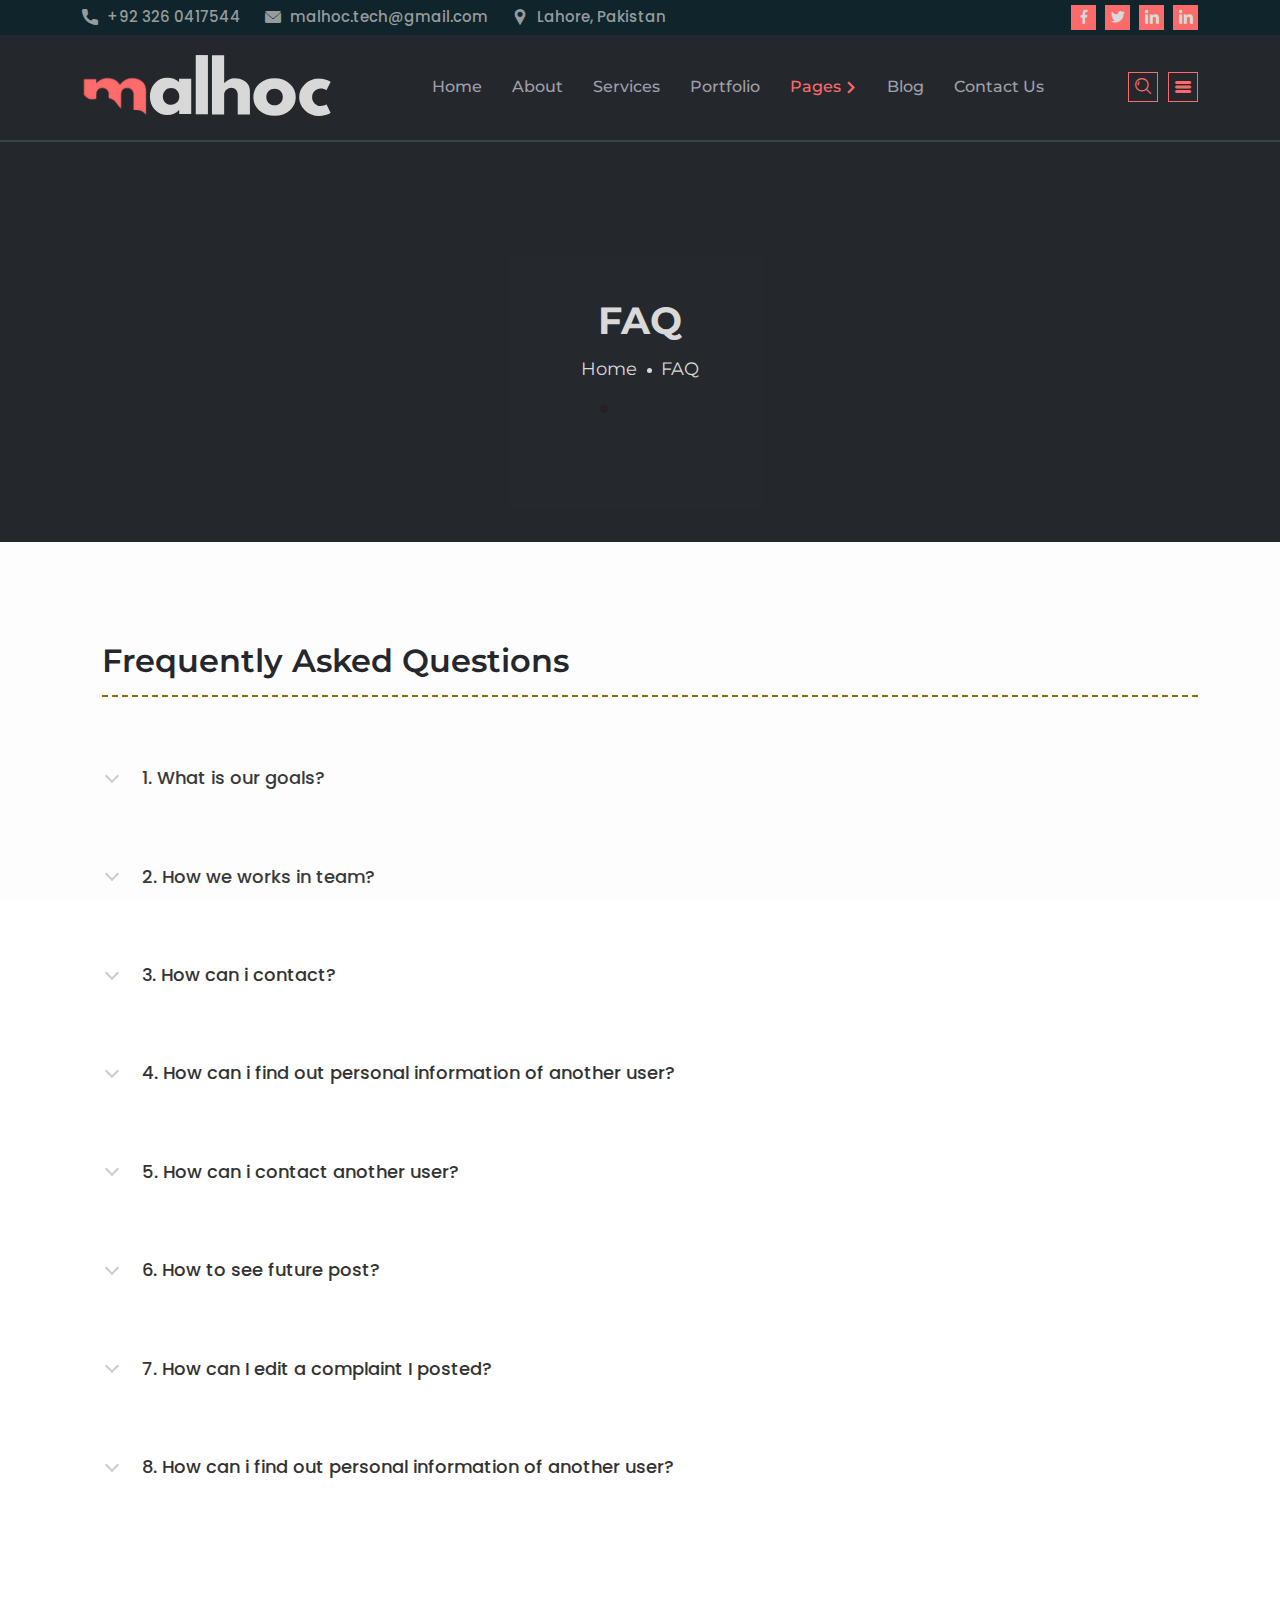
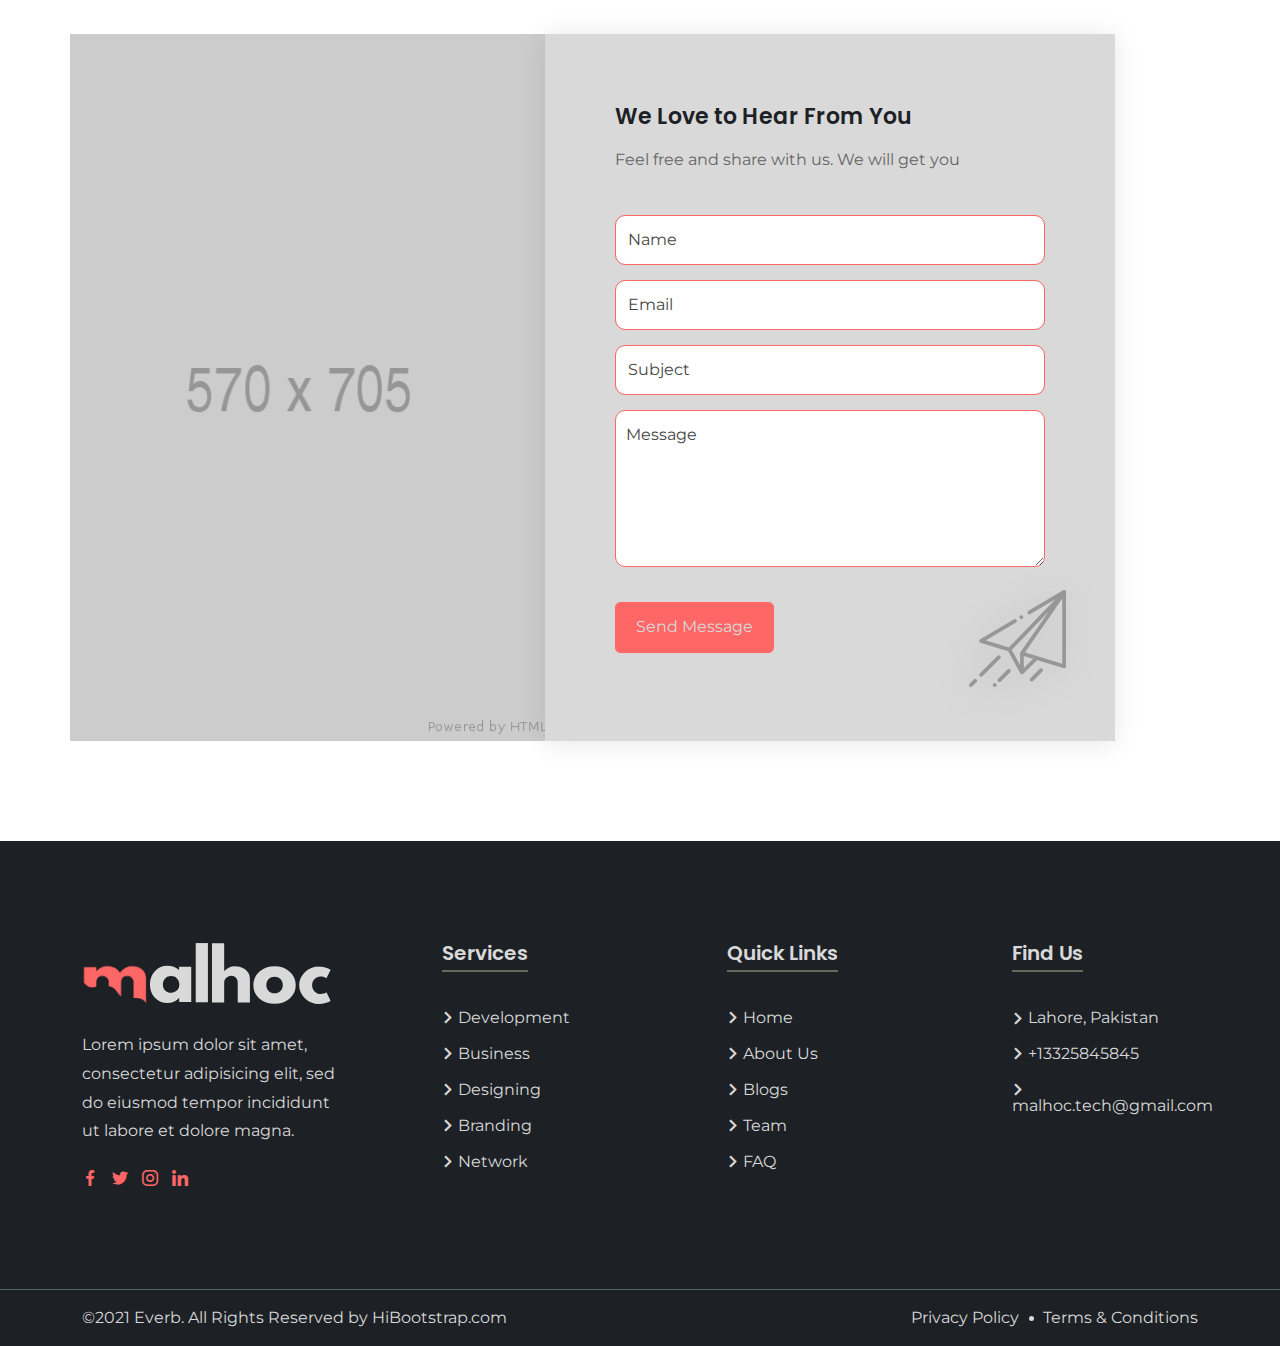
<file: faq.html>
<!DOCTYPE html>
<html lang="zxx">
    <head>
        <meta name="robots" content="noindex, nofollow"/>
<meta charset="UTF-8">
        <meta name="viewport" content="width=device-width, initial-scale=1.0">
        <!-- Bootstrap CSS -->
        <link rel="stylesheet" href="assets/css/bootstrap.min.css">
        <!-- Animate CSS -->
        <link rel="stylesheet" href="assets/css/animate.css">
        <!-- Flaticon CSS -->
        <link rel="stylesheet" href="assets/font/flaticon.css">
        <!-- Owl Carousel CSS -->
        <link rel="stylesheet" href="assets/css/owl.carousel.min.css">
        <!--  Owl Carousel Theme CSS -->
        <link rel="stylesheet" href="assets/css/owl.theme.default.min.css">
        <!-- Meanmenu CSS -->
        <link rel="stylesheet" href="assets/css/meanmenu.css">
        <!-- Style CSS -->
        <link rel="stylesheet" href="assets/css/style.css">
        <!-- Responsive CSS -->
        <link rel="stylesheet" href="assets/css/responsive.css">

        <!-- Title CSS -->
        <title>Everb - Business Consulting HTML Template</title>

        <!-- Favicon Link -->
        <link rel="icon" type="image/png" href="assets/img/favicon.png">   
    </head>
    
    <body>

        <!-- Pre Loader CSS Start -->
        <div class="loader-content">
            <div class="d-table">
                <div class="d-table-cell">
                    <div class="lds-ripple">
                        <div></div>
                        <div></div>
                    </div>
                </div>
            </div>
        </div>
        <!-- Pre Loader CSS End -->        

        <!-- Header Section Start -->
        <header class="header-area header-style-two">
            <div class="container">
                <div class="row align-items-center">
                    <div class="col-lg-7 col-md-9">
                        <div class="header-left-text">
                            <ul>
                                <li>
                                    <a href="tel:+92 326 0417544">
                                        <i class="flaticon-call"></i>
                                        +92 326 0417544
                                    </a>
                                </li>
                                <li>
                                    <a href="mailto:malhoc.tech@gmail.com">
                                        <i class="flaticon-envelope"></i>
                                        malhoc.tech@gmail.com
                                    </a>
                                </li>
                                <li>
                                    <i class="flaticon-pin"></i>
                                    Lahore, Pakistan
                                </li>
                            </ul>
                        </div>
                    </div>
                    <div class="col-lg-5 col-md-3">
                        <div class="header-right text-end">
                            <div class="header-social">
                                <ul>
                                    <li>
                                        <a href="#"><i class="flaticon-facebook"></i></a>
                                    </li>
                                    <li>
                                        <a href="#"><i class="flaticon-twitter"></i></a>
                                    </li>
                                    <li>
                                        <a href="#"><i class="flaticon-linkedin"></i></a>
                                    </li>
                                    <li>
                                        <a href="#"><i class="flaticon-linkedin"></i></a>
                                    </li>
                                </ul>
                            </div>
                        </div>
                    </div>
                </div>
            </div>
        </header>
        <!-- Header Section End -->
                
        <!-- Navbar Area Start -->
        <div class="navbar-area navbar-style-two">
            <!-- Menu For Mobile Device -->
            <div class="mobile-nav">
                <a href="index.html" class="logo">
                    <img src="assets/img/logo.svg" alt="logo">
                </a>
            </div>
        
            <!-- Menu For Desktop Device -->
            <div class="main-nav">
                <div class="container">
                    <nav class="navbar navbar-expand-md navbar-light">
                        <a class="navbar-brand" href="index.html">
                            <img src="assets/img/logo.svg" alt="logo">
                        </a>
                        <div class="collapse navbar-collapse mean-menu" id="navbarSupportedContent">
                            <ul class="navbar-nav m-auto">
                                <li class="nav-item">
                                    <a href="index.html" class="nav-link dropdown-toggle">Home</a>
                                    <ul class="dropdown-menu">
                                        <li class="nav-item">
                                            <a href="index.html" class="nav-link">Home Page 1</a>
                                        </li>
                                        <li class="nav-item">
                                            <a href="index-two.html" class="nav-link">Home Page 2</a>
                                        </li>
                                    </ul>
                                </li>
                                <li class="nav-item">
                                    <a href="about.html" class="nav-link">About</a>
                                </li>
                                <li class="nav-item">
                                    <a href="#" class="nav-link dropdown-toggle">Services</a>
                                    <ul class="dropdown-menu">
                                        <li class="nav-item">
                                            <a href="service.html" class="nav-link">Services</a>
                                        </li>
                                        <li class="nav-item">
                                            <a href="service-details.html" class="nav-link">Services Details</a>
                                        </li>
                                    </ul>
                                </li>
                                <li class="nav-item">
                                    <a href="#" class="nav-link dropdown-toggle">Portfolio</a>
                                    <ul class="dropdown-menu">
                                        <li class="nav-item">
                                            <a href="portfolio.html" class="nav-link">Portfolio One</a>
                                        </li>
                                        <li class="nav-item">
                                            <a href="portfolio-two.html" class="nav-link">Portfolio Two</a>
                                        </li>
                                    </ul>
                                </li>
                                <li class="nav-item">
                                    <a href="#" class="nav-link active dropdown-toggle">
                                        Pages
                                        <i class="flaticon-right-chevron"></i>
                                    </a>
                                    <ul class="dropdown-menu">
                                        <li class="nav-item">
                                            <a href="pricing.html" class="nav-link">Pricing</a>
                                        </li>
                                        <li class="nav-item">
                                            <a href="404.html" class="nav-link">404</a>
                                        </li>
                                        <li class="nav-item">
                                            <a href="faq.html" class="nav-link active">FAQ</a>
                                        </li>
                                        <li class="nav-item">
                                            <a href="team.html" class="nav-link">Team</a>
                                        </li>
                                        <li class="nav-item">
                                            <a href="team-two.html" class="nav-link">Team Two</a>
                                        </li>
                                        <li class="nav-item">
                                            <a href="privacy.html" class="nav-link">Privacy policy</a>
                                        </li>

                                        <li class="nav-item">
                                            <a href="#" class="nav-link dropdown-toggle">
                                                Hover for action
                                                <i class="flaticon-right-chevron"></i>
                                            </a>
                                            <ul class="dropdown-menu">
                                                <li class="nav-item">
                                                    <a href="#" class="nav-link">Level 2</a>
                                                </li>
                                                <li class="nav-item">
                                                    <a href="#" class="nav-link">Level 2</a>
                                                </li>
                                                <li class="nav-item">
                                                    <a href="#" class="nav-link dropdown-toggle">
                                                        Level 2
                                                        <i class="flaticon-right-chevron"></i>
                                                    </a>
                                                    <ul class="dropdown-menu">
                                                        <li class="nav-item">
                                                            <a href="#" class="nav-link">3rd Level</a>
                                                        </li>
                                                        <li class="nav-item">
                                                            <a href="#" class="nav-link">3rd Level</a>
                                                        </li>
                                                    </ul>
                                                </li>
                                            </ul>
                                        </li>
                                    </ul>
                                </li>
                                <li class="nav-item">
                                    <a href="#" class="nav-link dropdown-toggle">Blog</a>
                                    <ul class="dropdown-menu">
                                        <li class="nav-item">
                                            <a href="blog.html" class="nav-link">Blog One</a>
                                        </li>
                                        <li class="nav-item">
                                            <a href="blog-two.html" class="nav-link">Blog Two</a>
                                        </li>
                                        <li class="nav-item">
                                            <a href="blog-three.html" class="nav-link">Blog Three</a>
                                        </li>
                                        <li class="nav-item">
                                            <a href="blog-details.html" class="nav-link">Blog Details</a>
                                        </li>
                                    </ul>
                                </li>
                                <li class="nav-item">
                                    <a href="contact.html" class="nav-link">Contact Us</a>
                                </li>
                            </ul>

                            <div class="other-option">
                                <div class="search-bar">
                                    <i class="flaticon-search search-icon"></i>
                                    <div class="search-form">
                                        <form>
                                            <input type="text" placeholder="Search" class="search-input">
                                            <button type="submit">
                                                <i class="flaticon-search search-btn"></i>
                                            </button>
                                        </form> 
                                    </div>                                  
                                </div>

                                <div class="sidebar-toggle">
                                    <button type="button" class="btn btn-demo toggle-button navbar-toggle" data-bs-toggle="modal" data-bs-target="#sidebar-right">
                                        <i class="flaticon-list"></i>
                                    </button>
                                </div>
                            </div>
                        </div>
                    </nav>
                </div>
            </div>
        </div>
        <!-- Navbar Area End -->
        
        <!-- Faq Title Section Start -->
        <div class="faq-title">
            <div class="d-table">
                <div class="d-table-cell">
                    <div class="title-text text-center">
                        <h2>FAQ</h2>
                        <ul>
                            <li><a href="index.html">Home</a></li>
                            <li>FAQ</li>
                        </ul>
                    </div>
                </div>
            </div>
        </div>
        <!-- Faq Title Section End -->

        <!-- Faq Section Start -->
        <div class="faq-area pt-100 pb-100">
            <div class="container">
                <div class="row">
                    <div class="col-lg-12">
                        <h2>Frequently Asked Questions</h2>
                        <div class="topic">
                            <div class="open">
                                <h3 class="question">1. What is our goals?</h3>
                                <span class="faq-t"></span>
                            </div>
                            <p class="answer">Lorem ipsum dolor sit amet, consectetur adipiscing elit, sed do eiusmod tempor incididunt ut labore et dolore magna aliqua. Ut enim ad minim veniam, quis nostrud exercitation ullamco laboris nisi ut aliquip ex ea commodo consequat. Duis aute irure dolor in reprehenderit in voluptate velit esse cillum dolore eu fugiat nulla pariatur. Excepteur sint occaecat cupidatat non proident, sunt in culpa qui officia deserunt mollit anim id est laborum.</p>
                        </div>

                        <div class="topic">
                            <div class="open">
                                <h3 class="question">2. How we works in team?
                                </h3><span class="faq-t"></span>
                            </div>
                            <p class="answer">Lorem ipsum dolor sit amet, consectetur adipiscing elit, sed do eiusmod tempor incididunt ut labore et dolore magna aliqua. Ut enim ad minim veniam, quis nostrud exercitation ullamco laboris nisi ut aliquip ex ea commodo consequat. Duis aute irure dolor in reprehenderit in voluptate velit esse cillum dolore eu fugiat nulla pariatur. Excepteur sint occaecat cupidatat non proident, sunt in culpa qui officia deserunt mollit anim id est laborum.</p>
                        </div>

                        <div class="topic">
                            <div class="open">
                                <h3 class="question">3. How can i contact?
                                </h3><span class="faq-t"></span>
                            </div>
                            <p class="answer">Lorem ipsum dolor sit amet, consectetur adipiscing elit, sed do eiusmod tempor incididunt ut labore et dolore magna aliqua. Ut enim ad minim veniam, quis nostrud exercitation ullamco laboris nisi ut aliquip ex ea commodo consequat. Duis aute irure dolor in reprehenderit in voluptate velit esse cillum dolore eu fugiat nulla pariatur. Excepteur sint occaecat cupidatat non proident, sunt in culpa qui officia deserunt mollit anim id est laborum.</p>
                        </div>

                        <div class="topic">
                            <div class="open">
                                <h3 class="question">4. How can i find out personal information of another user?
                                </h3><span class="faq-t"></span>
                            </div>
                            <p class="answer">Lorem ipsum dolor sit amet, consectetur adipiscing elit, sed do eiusmod tempor incididunt ut labore et dolore magna aliqua. Ut enim ad minim veniam, quis nostrud exercitation ullamco laboris nisi ut aliquip ex ea commodo consequat. Duis aute irure dolor in reprehenderit in voluptate velit esse cillum dolore eu fugiat nulla pariatur. Excepteur sint occaecat cupidatat non proident, sunt in culpa qui officia deserunt mollit anim id est laborum.</p>
                        </div>

                        <div class="topic">
                            <div class="open">
                                <h3 class="question">5. How can i contact another user?
                                </h3><span class="faq-t"></span>
                            </div>
                            <p class="answer">Lorem ipsum dolor sit amet, consectetur adipiscing elit, sed do eiusmod tempor incididunt ut labore et dolore magna aliqua. Ut enim ad minim veniam, quis nostrud exercitation ullamco laboris nisi ut aliquip ex ea commodo consequat. Duis aute irure dolor in reprehenderit in voluptate velit esse cillum dolore eu fugiat nulla pariatur. Excepteur sint occaecat cupidatat non proident, sunt in culpa qui officia deserunt mollit anim id est laborum.</p>
                        </div>

                        <div class="topic">
                            <div class="open">
                                <h3 class="question">6. How to see future post?
                                </h3><span class="faq-t"></span>
                            </div>
                            <p class="answer">Lorem ipsum dolor sit amet, consectetur adipiscing elit, sed do eiusmod tempor incididunt ut labore et dolore magna aliqua. Ut enim ad minim veniam, quis nostrud exercitation ullamco laboris nisi ut aliquip ex ea commodo consequat. Duis aute irure dolor in reprehenderit in voluptate velit esse cillum dolore eu fugiat nulla pariatur. Excepteur sint occaecat cupidatat non proident, sunt in culpa qui officia deserunt mollit anim id est laborum.</p>
                        </div>

                        <div class="topic">
                            <div class="open">
                                <h3 class="question">7. How can I edit a complaint I posted?</h3>
                                <span class="faq-t"></span>
                            </div>
                            <p class="answer">Lorem ipsum dolor sit amet, consectetur adipiscing elit, sed do eiusmod tempor incididunt ut labore et dolore magna aliqua. Ut enim ad minim veniam, quis nostrud exercitation ullamco laboris nisi ut aliquip ex ea commodo consequat. Duis aute irure dolor in reprehenderit in voluptate velit esse cillum dolore eu fugiat nulla pariatur. Excepteur sint occaecat cupidatat non proident, sunt in culpa qui officia deserunt mollit anim id est laborum.</p>
                        </div>

                        <div class="topic">
                            <div class="open">
                                <h3 class="question">8. How can i find out personal information of another user?</h3>
                                <span class="faq-t"></span>
                            </div>
                            <p class="answer">Lorem ipsum dolor sit amet, consectetur adipiscing elit, sed do eiusmod tempor incididunt ut labore et dolore magna aliqua. Ut enim ad minim veniam, quis nostrud exercitation ullamco laboris nisi ut aliquip ex ea commodo consequat. Duis aute irure dolor in reprehenderit in voluptate velit esse cillum dolore eu fugiat nulla pariatur. Excepteur sint occaecat cupidatat non proident, sunt in culpa qui officia deserunt mollit anim id est laborum.</p>
                        </div>
                    </div>
                </div>
            </div>
        </div>    
        <!-- Faq Section End -->

        <!-- Modal Start  -->
        <div class="right-modal">
            <div class="modal fade right" id="sidebar-right" tabindex="-1" role="dialog">
                <div class="modal-dialog" role="document">
                    <div class="modal-content">
                        <div class="modal-header">
                            <a href="index.html">
                                <img src="assets/img/logo.svg" alt="logo">
                            </a>
                            <button type="button" class="close" data-bs-dismiss="modal" aria-label="Close">
                                <span aria-hidden="true">&times;</span>
                            </button>
                        </div>

                        <div class="modal-body">
                            <div class="container">
                                <div class="row">
                                    <div class="col-lg-12 p-0">
                                        <div class="row">
                                            <div class="col-lg-6">
                                                <div class="modal-link">
                                                   <a href="index.html">
                                                        <img src="assets/img/modal/1.jpg" alt="home one">
                                                   </a>
                                                   <h3><a href="index.html">Home One</a></h3>
                                                </div>
                                            </div>

                                            <div class="col-lg-6">
                                                <div class="modal-link">
                                                   <a href="index-two.html">
                                                        <img src="assets/img/modal/2.jpg" alt="home one">
                                                   </a>
                                                   <h3><a href="index-two.html">Home Two</a></h3>
                                                </div>
                                            </div>
                                            
                                            <div class="col-lg-6">
                                                <div class="modal-link">
                                                   <a href="about.html">
                                                        <img src="assets/img/modal/3.jpg" alt="home one">
                                                   </a>
                                                   <h3><a href="about.html">About</a></h3>
                                                </div>
                                            </div>

                                            <div class="col-lg-6">
                                                <div class="modal-link">
                                                   <a href="service.html">
                                                        <img src="assets/img/modal/4.jpg" alt="home one">
                                                   </a>
                                                   <h3><a href="service.html">Service</a></h3>
                                                </div>
                                            </div>
                                        </div>
                                    </div>
                                </div>
                            </div>
                        </div>
                    </div>
                </div>
            </div>
        </div>
        <!-- Modal End -->
        
        <!-- Contact Section Start -->
        <div class="contact-section pb-100">
            <div class="container">
                <div class="row">
                    <div class="col-lg-5 contact-img p-0">
                        <img src="assets/img/contact.jpg" alt="contact">
                    </div>

                    <div class="col-lg-6 p-0">
                        <div class="contact-form">
                            <div class="contact-text">
                                <h3>We Love to Hear From You</h3>
                                <p>Feel free and share with us. We will get you</p>
                            </div>
                            
                            <form id="contactForm">
                                <div class="row">
                                    <div class="col-md-12 col-sm-6">
                                        <div class="form-group">
                                            <input type="text" name="name" id="name" class="form-control" required data-error="Please enter your name" placeholder="Name">
                                            <div class="help-block with-errors"></div>
                                        </div>
                                    </div>
                                
                                    <div class="col-md-12 col-sm-6">
                                        <div class="form-group">
                                            <input type="email" name="email" id="email" class="form-control" required data-error="Please enter your email" placeholder="Email">
                                            <div class="help-block with-errors"></div>
                                        </div>
                                    </div>

                                    <div class="col-md-12 col-sm-6">
                                        <div class="form-group">
                                            <input type="text" name="msg_subject" id="msg_subject" class="form-control" required data-error="Please enter your subject" placeholder="Subject">
                                            <div class="help-block with-errors"></div>
                                        </div>
                                    </div>
                                
                                    <div class="col-lg-12 col-md-12">
                                        <div class="form-group">
                                            <textarea name="message" class="message-field" id="message" cols="30" rows="5" required data-error="Please type your message" placeholder="Message"></textarea>
                                            <div class="help-block with-errors"></div>
                                        </div>
                                    </div>
                                
                                    <div class="col-lg-12 col-md-12">
                                        <button type="submit" class="default-btn contact-btn">
                                            Send Message
                                        </button>
                                        <div id="msgSubmit" class="h3 text-center hidden"></div>
                                        <div class="clearfix"></div>
                                    </div>
                                </div>
                            </form>
                            <img src="assets/img/shapes/1.png" class="contact-shape" alt="shape">
                        </div>
                    </div>
                </div>
            </div>
        </div>
        <!-- Contact Section End -->

        <!-- Footer Section Start -->
        <footer class="footer-area footer-style-two">
            <div class="container">
                <div class="row">
                    <div class="col-lg-3 col-sm-6">
                        <div class="footer-widget">
                            <div class="footer-logo">
                                <a href="index.html">
                                    <img src="assets/img/logo.svg" alt="logo">
                                </a>
                            </div>
                            <p>Lorem ipsum dolor sit amet, consectetur adipisicing elit, sed do eiusmod tempor incididunt ut labore et dolore magna.</p>

                            <div class="footer-social">
<a href="#"><i class="flaticon-facebook"></i></a>
                                <a href="#"><i class="flaticon-twitter"></i></a>
                                <a href="#"><i class="flaticon-instagram"></i></a>
                                <a href="#"><i class="flaticon-linkedin"></i></a>
                            </div>
                        </div>
                        
                    </div>

                    <div class="col-lg-3 col-sm-6">
                        <div class="footer-widget pl-75">
                            <h3>Services</h3>
                            <ul>
                                <li>
                                    <a href="service.html">
                                        <i class="flaticon-right-chevron"></i>
                                        Development
                                    </a>
                                </li>
                                <li>
                                    <a href="service.html">
                                        <i class="flaticon-right-chevron"></i>
                                        Business
                                    </a>
                                </li>
                                <li>
                                    <a href="service.html">
                                        <i class="flaticon-right-chevron"></i>
                                        Designing
                                    </a>
                                </li>
                                <li>
                                    <a href="service.html">
                                        <i class="flaticon-right-chevron"></i>
                                        Branding
                                    </a> 
                                </li>
                                <li>
                                    <a href="service.html">
                                        <i class="flaticon-right-chevron"></i>
                                        Network
                                    </a>   
                                </li>
                            </ul>
                        </div>
                    </div>

                    <div class="col-lg-3 col-sm-6">
                        <div class="footer-widget pl-75">
                            <h3>Quick Links</h3>
                                                      <ul>
                                <li>
                                    <a href="index.html">
                                        <i class="flaticon-right-chevron"></i>
                                        Home
                                    </a>
                                </li>
                                <li>
                                    <a href="about.html">
                                        <i class="flaticon-right-chevron"></i>
                                        About Us
                                    </a>
                                </li>
                                <li>
                                    <a href="blog.html">
                                        <i class="flaticon-right-chevron"></i>
                                        Blogs
                                    </a>
                                </li>
                                <li>
                                    <a href="team.html">
                                        <i class="flaticon-right-chevron"></i>
                                        Team
                                    </a>
                                </li>
                                <li>
                                    <a href="faq.html">
                                        <i class="flaticon-right-chevron"></i>
                                        FAQ
                                    </a>   
                                </li>
                            </ul>
                        </div>
                    </div>

                    <div class="col-lg-3 col-sm-6">
                        <div class="footer-widget pl-75">
                            <h3>Find Us</h3>
                            <ul>
                                <li>
                                    <i class="flaticon-right-chevron"></i>
                                    Lahore, Pakistan
                                </li>
                                <li>
                                    <a href="tel:+13325845845">
                                        <i class="flaticon-right-chevron"></i>
                                        +13325845845
                                    </a>
                                </li>
                                <li>
                                    <a href="mailto:malhoc.tech@gmail.com">
                                        <i class="flaticon-right-chevron"></i>
                                        malhoc.tech@gmail.com
                                    </a>
                                </li>
                            </ul>
                        </div>
                    </div>
                </div>
            </div>
            <div class="copyright-area">
                <div class="container">
                    <div class="row align-items-center">
                        <div class="col-lg-6 col-md-4 lh-1 text-left">
                            <p>&copy;2021 Everb. All Rights Reserved by <a href="https://hibootstrap.com/" target="_blank">HiBootstrap.com</a></p>
                        </div>
                        <div class="col-lg-6 col-md-8 lh-1 text-end">
                            <ul>
                                <li><a href="privacy.html">Privacy Policy</a></li>
                                <li><a href="#">Terms & Conditions</a></li>
                            </ul>
                        </div>
                    </div>
                </div>
            </div>
        </footer>
        <!-- Footer Section End -->

        <!-- Jquery JS -->
        <script src="assets/js/jquery.min.js"></script>
        <!-- Bootstrap JS -->
        <script src="assets/js/bootstrap.bundle.min.js"></script>
        <!-- Subscribe From JS -->
        <script src="assets/js/jquery.ajaxchimp.min.js"></script>
		<!-- Form Validator JS -->
        <script src="assets/js/form-validator.min.js"></script>
        <!-- Contact JS -->
        <script src="assets/js/contact-form-script.js"></script>
        <!-- Owl Carousel Slider JS -->
        <script src="assets/js/owl.carousel.min.js"></script>
        <!-- Magnific Popup JS -->
        <script src="assets/js/jquery.magnific-popup.min.js"></script>
        <!-- Mixit Up JS -->
        <script src="assets/js/jquery.mixitup.min.js"></script>
        <!-- Meanmenu JS -->
        <script src="assets/js/meanmenu.js"></script>
        <!-- Custom JS -->
        <script src="assets/js/custom.js"></script>
    </body>
</html>
</file>
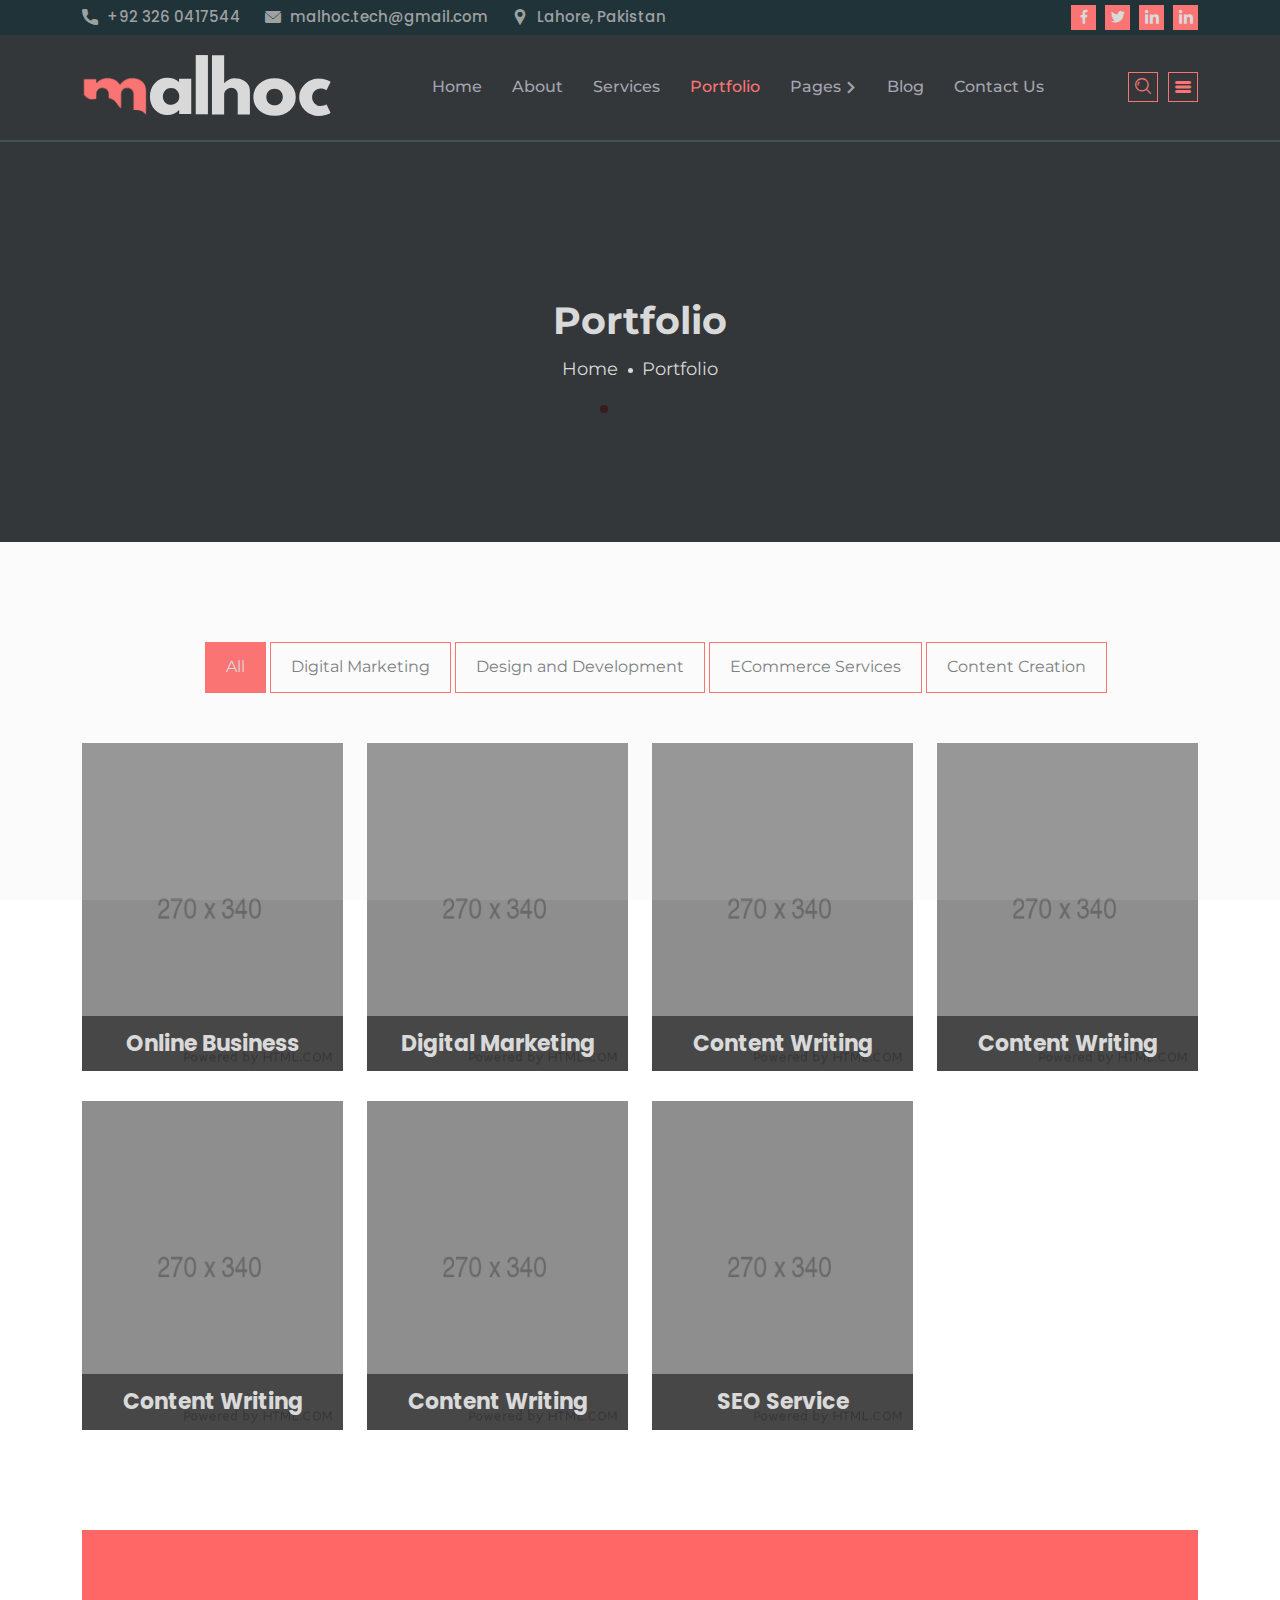
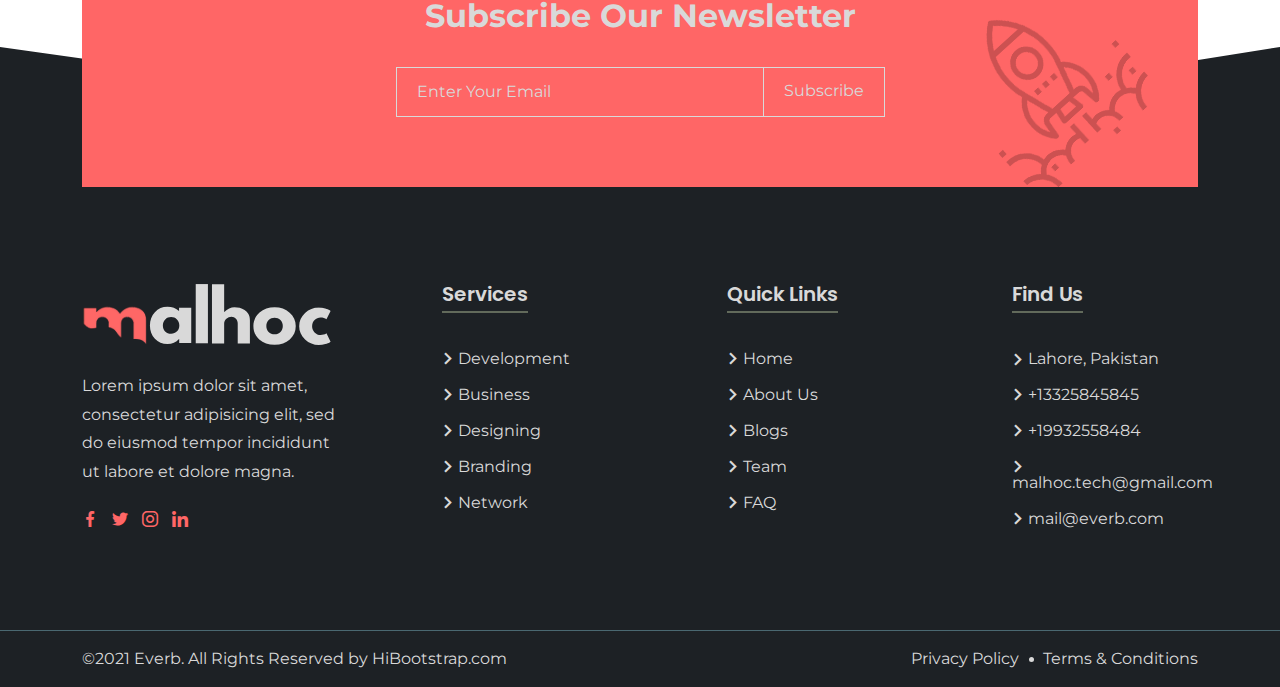
<file: portfolio.html>
<!DOCTYPE html>
<html lang="zxx">
    <head>
        <meta name="robots" content="noindex, nofollow"/>
<meta charset="UTF-8">
        <meta name="viewport" content="width=device-width, initial-scale=1.0">
        <!-- Bootstrap CSS -->
        <link rel="stylesheet" href="assets/css/bootstrap.min.css">
        <!-- Animate CSS -->
        <link rel="stylesheet" href="assets/css/animate.css">
        <!-- Flaticon CSS -->
        <link rel="stylesheet" href="assets/font/flaticon.css">
        <!-- Owl Carousel CSS -->
        <link rel="stylesheet" href="assets/css/owl.carousel.min.css">
        <!--  Owl Carousel Theme CSS -->
        <link rel="stylesheet" href="assets/css/owl.theme.default.min.css">
        <!-- Magnific Popup CSS -->
        <link rel="stylesheet" href="assets/css/magnific-popup.css">
        <!-- Meanmenu CSS -->
        <link rel="stylesheet" href="assets/css/meanmenu.css">
        <!-- Style CSS -->
        <link rel="stylesheet" href="assets/css/style.css">
        <!-- Responsive CSS -->
        <link rel="stylesheet" href="assets/css/responsive.css">

        <!-- Title CSS -->
        <title>Everb - Business Consulting HTML Template</title>

        <!-- Favicon Link -->
        <link rel="icon" type="image/png" href="assets/img/favicon.png">   
    </head>
    
    <body>

        <!-- Pre Loader CSS Start -->
        <div class="loader-content">
            <div class="d-table">
                <div class="d-table-cell">
                    <div class="lds-ripple">
                        <div></div>
                        <div></div>
                    </div>
                </div>
            </div>
        </div>
        <!-- Pre Loader CSS End -->

        <!-- Header Section Start -->
        <header class="header-area header-style-two">
            <div class="container">
                <div class="row align-items-center">
                    <div class="col-lg-7 col-md-9">
                        <div class="header-left-text">
                            <ul>
                                <li>
                                    <a href="tel:+92 326 0417544">
                                        <i class="flaticon-call"></i>
                                        +92 326 0417544
                                    </a>
                                </li>
                                <li>
                                    <a href="mailto:malhoc.tech@gmail.com">
                                        <i class="flaticon-envelope"></i>
                                        malhoc.tech@gmail.com
                                    </a>
                                </li>
                                <li>
                                    <i class="flaticon-pin"></i>
                                    Lahore, Pakistan
                                </li>
                            </ul>
                        </div>
                    </div>
                    <div class="col-lg-5 col-md-3">
                        <div class="header-right text-end">
                            <div class="header-social">
                                <ul>
                                    <li>
                                        <a href="#"><i class="flaticon-facebook"></i></a>
                                    </li>
                                    <li>
                                        <a href="#"><i class="flaticon-twitter"></i></a>
                                    </li>
                                    <li>
                                        <a href="#"><i class="flaticon-linkedin"></i></a>
                                    </li>
                                    <li>
                                        <a href="#"><i class="flaticon-linkedin"></i></a>
                                    </li>
                                </ul>
                            </div>
                        </div>
                    </div>
                </div>
            </div>
        </header>
        <!-- Header Section End -->
        
        <!-- Navbar Area Start -->
        <div class="navbar-area navbar-style-two">
            <!-- Menu For Mobile Device -->
            <div class="mobile-nav">
                <a href="index.html" class="logo">
                    <img src="assets/img/logo.svg" alt="logo">
                </a>
            </div>
        
            <!-- Menu For Desktop Device -->
            <div class="main-nav">
                <div class="container">
                    <nav class="navbar navbar-expand-md navbar-light">
                        <a class="navbar-brand" href="index.html">
                            <img src="assets/img/logo.svg" alt="logo">
                        </a>
                        <div class="collapse navbar-collapse mean-menu" id="navbarSupportedContent">
                            <ul class="navbar-nav m-auto">
                                <li class="nav-item">
                                    <a href="#" class="nav-link dropdown-toggle">Home</a>
                                    <ul class="dropdown-menu">
                                        <li class="nav-item">
                                            <a href="index.html" class="nav-link">Home Page 1</a>
                                        </li>
                                        <li class="nav-item">
                                            <a href="index-two.html" class="nav-link">Home Page 2</a>
                                        </li>
                                    </ul>
                                </li>
                                <li class="nav-item">
                                    <a href="about.html" class="nav-link">About</a>
                                </li>
                                <li class="nav-item">
                                    <a href="#" class="nav-link dropdown-toggle">Services</a>
                                    <ul class="dropdown-menu">
                                        <li class="nav-item">
                                            <a href="service.html" class="nav-link">Services</a>
                                        </li>
                                        <li class="nav-item">
                                            <a href="service-details.html" class="nav-link">Services Details</a>
                                        </li>
                                    </ul>
                                </li>
                                <li class="nav-item">
                                    <a href="#" class="nav-link dropdown-toggle active">Portfolio</a>
                                    <ul class="dropdown-menu">
                                        <li class="nav-item">
                                            <a href="portfolio.html" class="nav-link">Portfolio One</a>
                                        </li>
                                        <li class="nav-item">
                                            <a href="portfolio-two.html" class="nav-link active">Portfolio Two</a>
                                        </li>
                                    </ul>
                                </li>
                                <li class="nav-item">
                                    <a href="#" class="nav-link dropdown-toggle">
                                        Pages
                                        <i class="flaticon-right-chevron"></i>
                                    </a>
                                    <ul class="dropdown-menu">
                                        <li class="nav-item">
                                            <a href="pricing.html" class="nav-link">Pricing</a>
                                        </li>
                                        <li class="nav-item">
                                            <a href="404.html" class="nav-link">404</a>
                                        </li>
                                        <li class="nav-item">
                                            <a href="faq.html" class="nav-link">FAQ</a>
                                        </li>
                                        <li class="nav-item">
                                            <a href="team.html" class="nav-link">Team</a>
                                        </li>
                                        <li class="nav-item">
                                            <a href="team-two.html" class="nav-link">Team Two</a>
                                        </li>
                                        <li class="nav-item">
                                            <a href="privacy.html" class="nav-link">Privacy policy</a>
                                        </li>

                                        <li class="nav-item">
                                            <a href="#" class="nav-link dropdown-toggle">
                                                Hover for action
                                                <i class="flaticon-right-chevron"></i>
                                            </a>
                                            <ul class="dropdown-menu">
                                                <li class="nav-item">
                                                    <a href="#" class="nav-link">Level 2</a>
                                                </li>
                                                <li class="nav-item">
                                                    <a href="#" class="nav-link">Level 2</a>
                                                </li>
                                                <li class="nav-item">
                                                    <a href="#" class="nav-link dropdown-toggle">
                                                        Level 2
                                                        <i class="flaticon-right-chevron"></i>
                                                    </a>
                                                    <ul class="dropdown-menu">
                                                        <li class="nav-item">
                                                            <a href="#" class="nav-link">3rd Level</a>
                                                        </li>
                                                        <li class="nav-item">
                                                            <a href="#" class="nav-link">3rd Level</a>
                                                        </li>
                                                    </ul>
                                                </li>
                                            </ul>
                                        </li>
                                    </ul>
                                </li>
                                <li class="nav-item">
                                    <a href="#" class="nav-link dropdown-toggle">Blog</a>
                                    <ul class="dropdown-menu">
                                        <li class="nav-item">
                                            <a href="blog.html" class="nav-link">Blog One</a>
                                        </li>
                                        <li class="nav-item">
                                            <a href="blog-two.html" class="nav-link">Blog Two</a>
                                        </li>
                                        <li class="nav-item">
                                            <a href="blog-three.html" class="nav-link">Blog Three</a>
                                        </li>
                                        <li class="nav-item">
                                            <a href="blog-details.html" class="nav-link">Blog Details</a>
                                        </li>
                                    </ul>
                                </li>
                                <li class="nav-item">
                                    <a href="contact.html" class="nav-link">Contact Us</a>
                                </li>
                            </ul>

                            <div class="other-option">
                                <div class="search-bar">
                                    <i class="flaticon-search search-icon"></i>
                                    <div class="search-form">
                                        <form>
                                            <input type="text" placeholder="Search" class="search-input">
                                            <button type="submit">
                                                <i class="flaticon-search search-btn"></i>
                                            </button>
                                        </form> 
                                    </div>                                  
                                </div>

                                <div class="sidebar-toggle">
                                    <button type="button" class="btn btn-demo toggle-button navbar-toggle" data-bs-toggle="modal" data-bs-target="#sidebar-right">
                                        <i class="flaticon-list"></i>
                                    </button>
                                </div>
                            </div>
                        </div>
                    </nav>
                </div>
            </div>
        </div>
        <!-- Navbar Area End -->

        <!-- Modal Start  -->
        <div class="right-modal">
            <div class="modal fade right" id="sidebar-right" tabindex="-1" role="dialog">
                <div class="modal-dialog" role="document">
                    <div class="modal-content">
                        <div class="modal-header">
                            <a href="index.html">
                                <img src="assets/img/logo.svg" alt="logo">
                            </a>
                            <button type="button" class="close" data-bs-dismiss="modal" aria-label="Close">
                                <span aria-hidden="true">&times;</span>
                            </button>
                        </div>

                        <div class="modal-body">
                            <div class="container">
                                <div class="row">
                                    <div class="col-lg-12 p-0">
                                        <div class="row">
                                            <div class="col-lg-6">
                                                <div class="modal-link">
                                                   <a href="index.html">
                                                        <img src="assets/img/modal/1.jpg" alt="home one">
                                                   </a>
                                                   <h3><a href="index.html">Home One</a></h3>
                                                </div>
                                            </div>

                                            <div class="col-lg-6">
                                                <div class="modal-link">
                                                   <a href="index-two.html">
                                                        <img src="assets/img/modal/2.jpg" alt="home one">
                                                   </a>
                                                   <h3><a href="index-two.html">Home Two</a></h3>
                                                </div>
                                            </div>
                                            
                                            <div class="col-lg-6">
                                                <div class="modal-link">
                                                   <a href="about.html">
                                                        <img src="assets/img/modal/3.jpg" alt="home one">
                                                   </a>
                                                   <h3><a href="about.html">About</a></h3>
                                                </div>
                                            </div>

                                            <div class="col-lg-6">
                                                <div class="modal-link">
                                                   <a href="service.html">
                                                        <img src="assets/img/modal/4.jpg" alt="home one">
                                                   </a>
                                                   <h3><a href="service.html">Service</a></h3>
                                                </div>
                                            </div>
                                        </div>
                                    </div>
                                </div>
                            </div>
                        </div>
                    </div>
                </div>
            </div>
        </div>
        <!-- Modal End -->

        <!-- Portfolio Title Section Start -->
        <div class="portfolio-title">
            <div class="d-table">
                <div class="d-table-cell">
                    <div class="title-text text-center">
                        <h2>Portfolio</h2>
                        <ul>
                            <li><a href="index.html">Home</a></li>
                            <li>
                                Portfolio
                            </li>
                        </ul>
                    </div>
                </div>
            </div>
        </div>
        <!-- Portfolio Title Section End -->

        <!-- Portfolio Section Start -->
        <section class="portfolio-section portfolio-style-two pt-100 pb-70">
            <div class="container">

                <div class="portfolio-menu text-center">
                    <ul>
                        <li class="filter" data-filter="all">All</li>
                        <li class="filter" data-filter=".online-business">Digital Marketing</li>
                        <li class="filter" data-filter=".digital-marketing">Design and Development</li>
                        <li class="filter" data-filter=".writing">ECommerce Services</li>
                        <li class="filter" data-filter=".seo">Content Creation</li>
                    </ul>
                </div>


                <div id="Container" class="row">
                    <div class="col-lg-3 col-sm-6 mix online-business">
                        <div class="portfolio-item">
                            <div class="portfolio-img">
                                <img src="assets/img/portfolio/1.jpg" alt="portfolio image">
                                <div class="portfolio-text">
                                    <h3>Online Business</h3>
                                    <a href="#" class="portfolio-btn">
                                        Read More
                                        <i class="flaticon-right-chevron"></i>
                                    </a>
                                </div>
                            </div>
                        </div>
                    </div>

                    <div class="col-lg-3 col-sm-6 mix digital-marketing">
                        <div class="portfolio-item">
                            <div class="portfolio-img">
                                <img src="assets/img/portfolio/2.jpg" alt="portfolio image">
                                <div class="portfolio-text">
                                    <h3>Digital Marketing</h3>
                                    <a href="#" class="portfolio-btn">
                                        Read More
                                        <i class="flaticon-right-chevron"></i>
                                    </a>
                                </div>
                            </div>
                        </div>
                    </div>

                   
                    <div class="col-lg-3 col-sm-4 mix writing">
                        <div class="portfolio-item">
                            <div class="portfolio-img">
                                <img src="assets/img/portfolio/4.jpg" alt="portfolio image">
                                <div class="portfolio-text">
                                    <h3>Content Writing</h3>
                                    <a href="#" class="portfolio-btn">
                                        Read More
                                        <i class="flaticon-right-chevron"></i>
                                    </a>
                                </div>
                            </div>
                        </div>
                    </div>

                    <div class="col-lg-3 col-sm-4 mix writing">
                        <div class="portfolio-item">
                            <div class="portfolio-img">
                                <img src="assets/img/portfolio/4.jpg" alt="portfolio image">
                                <div class="portfolio-text">
                                    <h3>Content Writing</h3>
                                    <a href="#" class="portfolio-btn">
                                        Read More
                                        <i class="flaticon-right-chevron"></i>
                                    </a>
                                </div>
                            </div>
                        </div>
                    </div>

                    <div class="col-lg-3 col-sm-4 mix writing">
                        <div class="portfolio-item">
                            <div class="portfolio-img">
                                <img src="assets/img/portfolio/4.jpg" alt="portfolio image">
                                <div class="portfolio-text">
                                    <h3>Content Writing</h3>
                                    <a href="#" class="portfolio-btn">
                                        Read More
                                        <i class="flaticon-right-chevron"></i>
                                    </a>
                                </div>
                            </div>
                        </div>
                    </div>

                    <div class="col-lg-3 col-sm-4 mix writing">
                        <div class="portfolio-item">
                            <div class="portfolio-img">
                                <img src="assets/img/portfolio/4.jpg" alt="portfolio image">
                                <div class="portfolio-text">
                                    <h3>Content Writing</h3>
                                    <a href="#" class="portfolio-btn">
                                        Read More
                                        <i class="flaticon-right-chevron"></i>
                                    </a>
                                </div>
                            </div>
                        </div>
                    </div>

                    
                    <div class="col-lg-3 col-sm-4 mix seo">
                        <div class="portfolio-item">
                            <div class="portfolio-img">
                                <img src="assets/img/portfolio/6.jpg" alt="portfolio image">
                                <div class="portfolio-text">
                                    <h3>SEO Service</h3>
                                    <a href="#" class="portfolio-btn">
                                        Read More
                                        <i class="flaticon-right-chevron"></i>
                                    </a>
                                </div>
                            </div>
                        </div>
                    </div>
                </div>
            </div>
        </section>
        <!-- Portfolio Section End -->

        <!-- Newsletter Section Start -->
        <div class="newsletter-section">
            <div class="container">
                <div class="newsletter-area">
                   <h2>Subscribe Our Newsletter</h2>
                    <div class="col-lg-6 offset-lg-3 p-0">
                        <form class="newsletter-form" data-bs-toggle="validator">
                            <input type="email" class="form-control" placeholder="Enter Your Email" name="EMAIL" required autocomplete="off">
    
                            <button class="default-btn electronics-btn" type="submit">
                                Subscribe
                            </button>
    
                            <div id="validator-newsletter" class="form-result"></div>
                        </form>
                    </div>
                    <img src="assets/img/shapes/2.png" class="subscribe-shape" alt="shape">
                </div>
            </div>
        </div>
        <!-- Newsletter Section End -->

        <!-- Footer Section Start -->
        <footer class="footer-area">
            <div class="container">
                <div class="row">
                    <div class="col-md-3 col-sm-6">
                        <div class="footer-widget">
                            <div class="footer-logo">
                                <a href="index.html">
                                    <img src="assets/img/logo.svg" alt="logo">
                                </a>
                            </div>
                            <p>Lorem ipsum dolor sit amet, consectetur adipisicing elit, sed do eiusmod tempor incididunt ut labore et dolore magna.</p>

                            <div class="footer-social">
                                <a href="#"><i class="flaticon-facebook"></i></a>
                                <a href="#"><i class="flaticon-twitter"></i></a>
                                <a href="#"><i class="flaticon-instagram"></i></a>
                                <a href="#"><i class="flaticon-linkedin"></i></a>
                            </div>
                        </div>
                        
                    </div>

                    <div class="col-md-3 col-sm-6">
                        <div class="footer-widget pl-75">
                            <h3>Services</h3>
                            <ul>
                                <li>
                                    <a href="service.html">
                                        <i class="flaticon-right-chevron"></i>
                                        Development
                                    </a>
                                </li>
                                <li>
                                    <a href="service.html">
                                        <i class="flaticon-right-chevron"></i>
                                        Business
                                    </a>
                                </li>
                                <li>
                                    <a href="service.html">
                                        <i class="flaticon-right-chevron"></i>
                                        Designing
                                    </a>
                                </li>
                                <li>
                                    <a href="service.html">
                                        <i class="flaticon-right-chevron"></i>
                                        Branding
                                    </a> 
                                </li>
                                <li>
                                    <a href="service.html">
                                        <i class="flaticon-right-chevron"></i>
                                        Network
                                    </a>   
                                </li>
                            </ul>
                        </div>
                    </div>

                    <div class="col-md-3 col-sm-6">
                        <div class="footer-widget pl-75">
                            <h3>Quick Links</h3>
                                                      <ul>
                                <li>
                                    <a href="index.html">
                                        <i class="flaticon-right-chevron"></i>
                                        Home
                                    </a>
                                </li>
                                <li>
                                    <a href="about.html">
                                        <i class="flaticon-right-chevron"></i>
                                        About Us
                                    </a>
                                </li>
                                <li>
                                    <a href="blog.html">
                                        <i class="flaticon-right-chevron"></i>
                                        Blogs
                                    </a>
                                </li>
                                <li>
                                    <a href="team.html">
                                        <i class="flaticon-right-chevron"></i>
                                        Team
                                    </a>
                                </li>
                                <li>
                                    <a href="faq.html">
                                        <i class="flaticon-right-chevron"></i>
                                        FAQ
                                    </a>   
                                </li>
                            </ul>
                        </div>
                    </div>

                    <div class="col-md-3 col-sm-6">
                        <div class="footer-widget pl-75">
                            <h3>Find Us</h3>
                            <ul>
                                <li>
                                    <i class="flaticon-right-chevron"></i>
                                    Lahore, Pakistan
                                </li>
                                <li>
                                    <a href="tel:+13325845845">
                                        <i class="flaticon-right-chevron"></i>
                                        +13325845845
                                    </a>
                                </li>
                                <li>
                                    <a href="tel:+13325845845">
                                        <i class="flaticon-right-chevron"></i>
                                        +19932558484
                                    </a>
                                </li>
                                <li>
                                    <a href="mailto:malhoc.tech@gmail.com">
                                        <i class="flaticon-right-chevron"></i>
                                        malhoc.tech@gmail.com
                                    </a>
                                </li>
                                <li>
                                    <a href="mailto:malhoc.tech@gmail.com">
                                        <i class="flaticon-right-chevron"></i>
                                        mail@everb.com
                                    </a>
                                </li>
                            </ul>
                        </div>
                    </div>
                </div>
            </div>
            <div class="copyright-area">
                <div class="container">
                    <div class="row align-items-center">
                        <div class="col-md-6 lh-1 text-left">
                            <p>&copy;2021 Everb. All Rights Reserved by <a href="https://hibootstrap.com/" target="_blank">HiBootstrap.com</a></p>
                        </div>
                        <div class="col-md-6 lh-1 text-end">
                            <ul>
                                <li><a href="privacy.html">Privacy Policy</a></li>
                                <li><a href="#">Terms & Conditions</a></li>
                            </ul>
                        </div>
                    </div>
                </div>
            </div>
        </footer>
        <!-- Footer Section End -->

        <!-- Jquery JS -->
        <script src="assets/js/jquery.min.js"></script>
        <!-- Bootstrap JS -->
        <script src="assets/js/bootstrap.bundle.min.js"></script>
        <!-- Subscribe From JS -->
        <script src="assets/js/jquery.ajaxchimp.min.js"></script>
		<!-- Form Validator JS -->
        <script src="assets/js/form-validator.min.js"></script>
        <!-- Contact JS -->
        <script src="assets/js/contact-form-script.js"></script>
        <!-- Owl Carousel Slider JS -->
        <script src="assets/js/owl.carousel.min.js"></script>
        <!-- Magnific Popup JS -->
        <script src="assets/js/jquery.magnific-popup.min.js"></script>
        <!-- Mixit Up JS -->
        <script src="assets/js/jquery.mixitup.min.js"></script>
        <!-- Meanmenu JS -->
        <script src="assets/js/meanmenu.js"></script>
        <!-- Custom JS -->
        <script src="assets/js/custom.js"></script>
    </body>
</html>
</file>
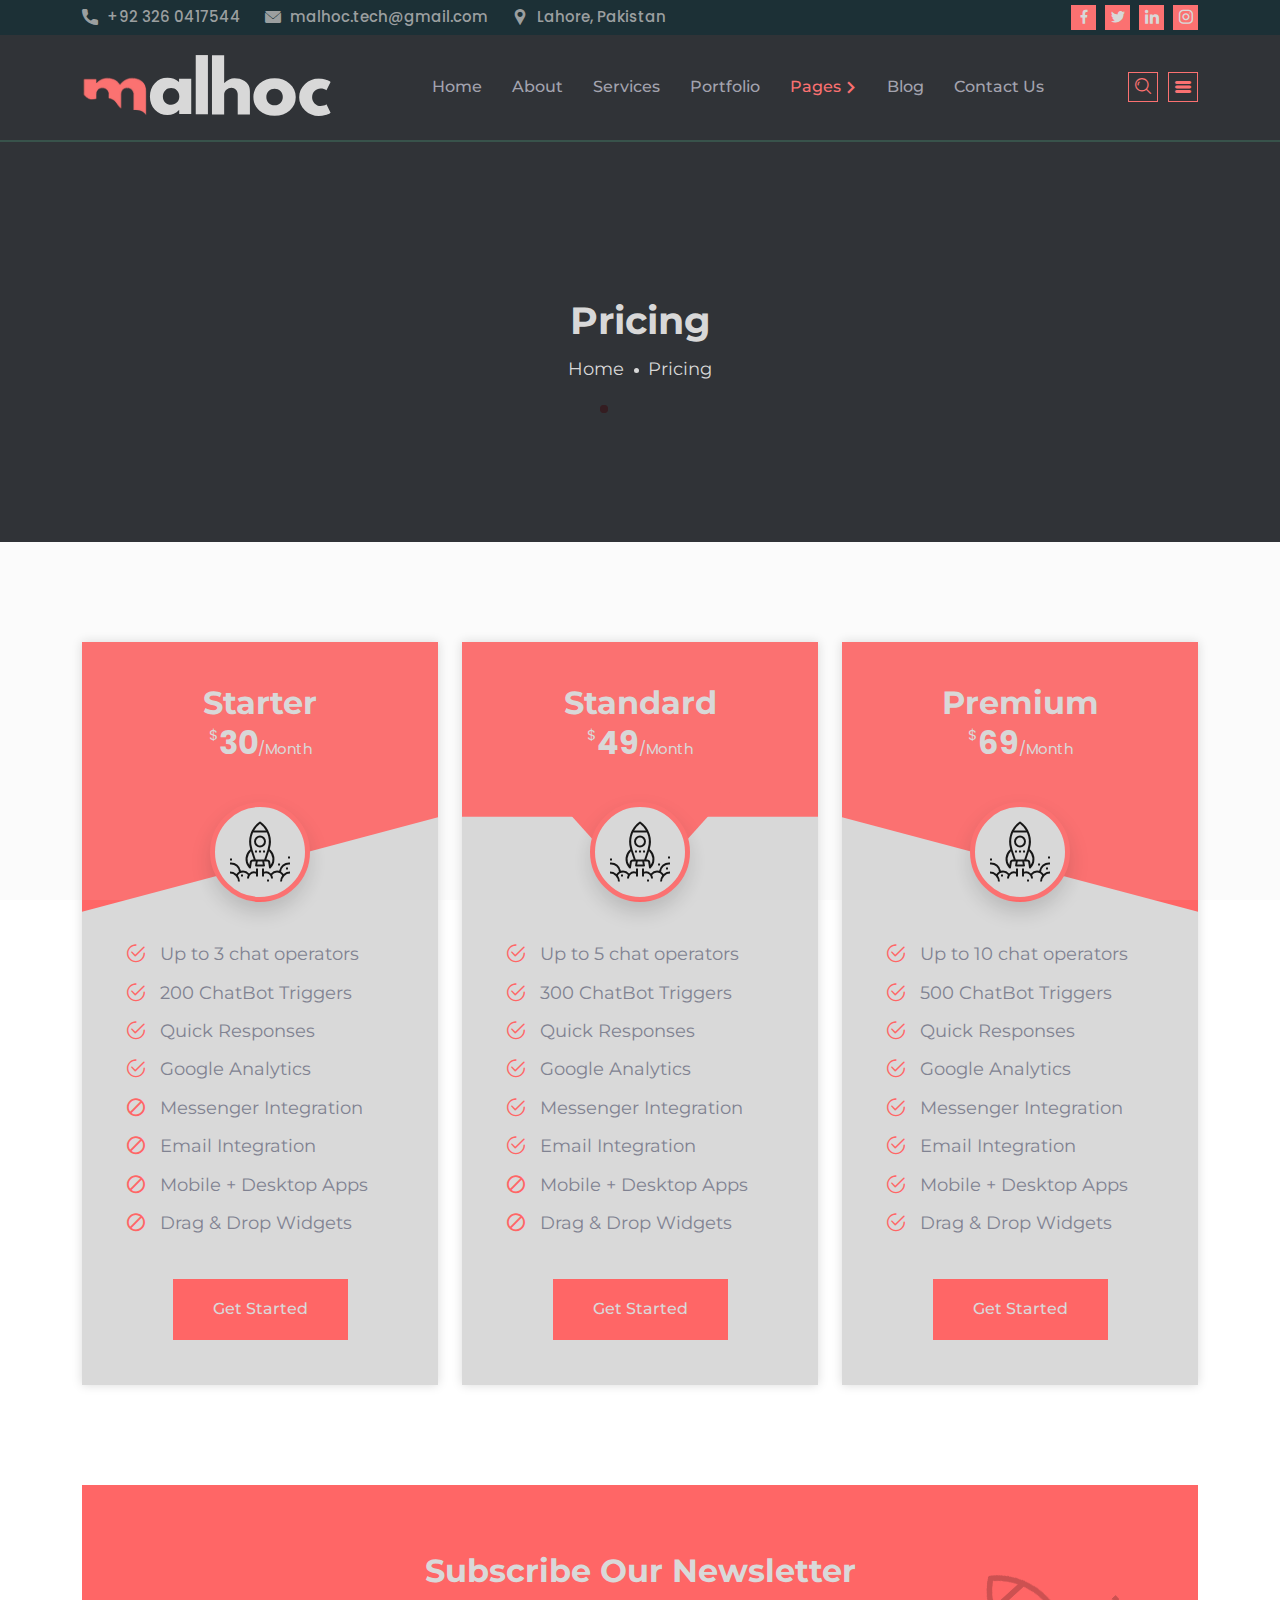
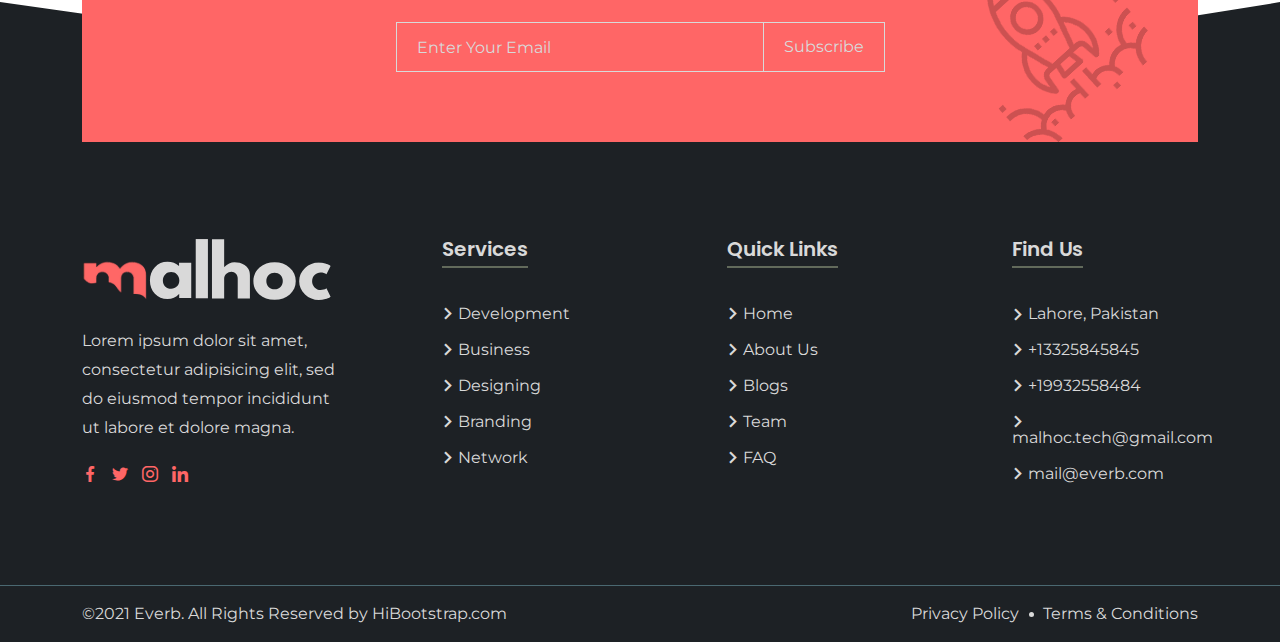
<file: pricing.html>
<!DOCTYPE html>
<html lang="zxx">
    <head>
        <meta name="robots" content="noindex, nofollow"/>
<meta charset="UTF-8">
        <meta name="viewport" content="width=device-width, initial-scale=1.0">
        <!-- Bootstrap CSS -->
        <link rel="stylesheet" href="assets/css/bootstrap.min.css">
        <!-- Animate CSS -->
        <link rel="stylesheet" href="assets/css/animate.css">
        <!-- Flaticon CSS -->
        <link rel="stylesheet" href="assets/font/flaticon.css">
        <!-- Owl Carousel CSS -->
        <link rel="stylesheet" href="assets/css/owl.carousel.min.css">
        <!--  Owl Carousel Theme CSS -->
        <link rel="stylesheet" href="assets/css/owl.theme.default.min.css">
        <!-- Magnific Popup CSS -->
        <link rel="stylesheet" href="assets/css/magnific-popup.css">
        <!-- Meanmenu CSS -->
        <link rel="stylesheet" href="assets/css/meanmenu.css">
        <!-- Style CSS -->
        <link rel="stylesheet" href="assets/css/style.css">
        <!-- Responsive CSS -->
        <link rel="stylesheet" href="assets/css/responsive.css">

        <!-- Title CSS -->
        <title>Everb - Business Consulting HTML Template</title>

        <!-- Favicon Link -->
        <link rel="icon" type="image/png" href="assets/img/favicon.png">   
    </head>
    
    <body>

        <!-- Pre Loader CSS Start -->
        <div class="loader-content">
            <div class="d-table">
                <div class="d-table-cell">
                    <div class="lds-ripple">
                        <div></div>
                        <div></div>
                    </div>
                </div>
            </div>
        </div>
        <!-- Pre Loader CSS End -->

        <!-- Header Section Start -->
        <header class="header-area header-style-two">
            <div class="container">
                <div class="row align-items-center">
                    <div class="col-lg-7 col-sm-9">
                        <div class="header-left-text">
                            <ul>
                                <li>
                                    <a href="tel:+92 326 0417544">
                                        <i class="flaticon-call"></i>
                                        +92 326 0417544
                                    </a>
                                </li>
                                <li>
                                    <a href="mailto:malhoc.tech@gmail.com">
                                        <i class="flaticon-envelope"></i>
                                        malhoc.tech@gmail.com
                                    </a>
                                </li>
                                <li>
                                    <i class="flaticon-pin"></i>
                                    Lahore, Pakistan
                                </li>
                            </ul>
                        </div>
                    </div>
                    <div class="col-lg-5 col-sm-3">
                        <div class="header-right text-end">
                            <div class="header-social">
                                <ul>
                                    <li>
                                        <a href="#"><i class="flaticon-facebook"></i></a>
                                    </li>
                                    <li>
                                        <a href="#"><i class="flaticon-twitter"></i></a>
                                    </li>
                                    <li>
                                        <a href="#"><i class="flaticon-linkedin"></i></a>
                                    </li>
                                    <li>
                                        <a href="#"><i class="flaticon-instagram"></i></a>
                                    </li>
                                </ul>
                            </div>
                        </div>
                    </div>
                </div>
            </div>
        </header>
        <!-- Header Section End -->
                
        <!-- Navbar Area Start -->
        <div class="navbar-area navbar-style-two">
            <!-- Menu For Mobile Device -->
            <div class="mobile-nav">
                <a href="index.html" class="logo">
                    <img src="assets/img/logo.svg" alt="logo">
                </a>
            </div>
        
            <!-- Menu For Desktop Device -->
            <div class="main-nav">
                <div class="container">
                    <nav class="navbar navbar-expand-md navbar-light">
                        <a class="navbar-brand" href="index.html">
                            <img src="assets/img/logo.svg" alt="logo">
                        </a>
                        <div class="collapse navbar-collapse mean-menu" id="navbarSupportedContent">
                            <ul class="navbar-nav m-auto">
                                <li class="nav-item">
                                    <a href="#" class="nav-link dropdown-toggle">Home</a>
                                    <ul class="dropdown-menu">
                                        <li class="nav-item">
                                            <a href="index.html" class="nav-link">Home Page 1</a>
                                        </li>
                                        <li class="nav-item">
                                            <a href="index-two.html" class="nav-link">Home Page 2</a>
                                        </li>
                                    </ul>
                                </li>
                                <li class="nav-item">
                                    <a href="about.html" class="nav-link">About</a>
                                </li>
                                <li class="nav-item">
                                    <a href="#" class="nav-link dropdown-toggle">Services</a>
                                    <ul class="dropdown-menu">
                                        <li class="nav-item">
                                            <a href="service.html" class="nav-link">Services</a>
                                        </li>
                                        <li class="nav-item">
                                            <a href="service-details.html" class="nav-link">Services Details</a>
                                        </li>
                                    </ul>
                                </li>
                                <li class="nav-item">
                                    <a href="#" class="nav-link dropdown-toggle">Portfolio</a>
                                    <ul class="dropdown-menu">
                                        <li class="nav-item">
                                            <a href="portfolio.html" class="nav-link">Portfolio One</a>
                                        </li>
                                        <li class="nav-item">
                                            <a href="portfolio-two.html" class="nav-link">Portfolio Two</a>
                                        </li>
                                    </ul>
                                </li>
                                <li class="nav-item">
                                    <a href="#" class="nav-link active dropdown-toggle">
                                        Pages
                                        <i class="flaticon-right-chevron"></i>
                                    </a>
                                    <ul class="dropdown-menu">
                                        <li class="nav-item">
                                            <a href="pricing.html" class="nav-link active">Pricing</a>
                                        </li>
                                        <li class="nav-item">
                                            <a href="404.html" class="nav-link">404</a>
                                        </li>
                                        <li class="nav-item">
                                            <a href="faq.html" class="nav-link">FAQ</a>
                                        </li>
                                        <li class="nav-item">
                                            <a href="team.html" class="nav-link">Team</a>
                                        </li>
                                        <li class="nav-item">
                                            <a href="team-two.html" class="nav-link">Team Two</a>
                                        </li>
                                        <li class="nav-item">
                                            <a href="privacy.html" class="nav-link">Privacy policy</a>
                                        </li>

                                        <li class="nav-item">
                                            <a href="#" class="nav-link dropdown-toggle">
                                                Hover for action
                                                <i class="flaticon-right-chevron"></i>
                                            </a>
                                            <ul class="dropdown-menu">
                                                <li class="nav-item">
                                                    <a href="#" class="nav-link">Level 2</a>
                                                </li>
                                                <li class="nav-item">
                                                    <a href="#" class="nav-link">Level 2</a>
                                                </li>
                                                <li class="nav-item">
                                                    <a href="#" class="nav-link dropdown-toggle">
                                                        Level 2
                                                        <i class="flaticon-right-chevron"></i>
                                                    </a>
                                                    <ul class="dropdown-menu">
                                                        <li class="nav-item">
                                                            <a href="#" class="nav-link">3rd Level</a>
                                                        </li>
                                                        <li class="nav-item">
                                                            <a href="#" class="nav-link">3rd Level</a>
                                                        </li>
                                                    </ul>
                                                </li>
                                            </ul>
                                        </li>
                                    </ul>
                                </li>
                                <li class="nav-item">
                                    <a href="#" class="nav-link dropdown-toggle">Blog</a>
                                    <ul class="dropdown-menu">
                                        <li class="nav-item">
                                            <a href="blog.html" class="nav-link">Blog One</a>
                                        </li>
                                        <li class="nav-item">
                                            <a href="blog-two.html" class="nav-link">Blog Two</a>
                                        </li>
                                        <li class="nav-item">
                                            <a href="blog-three.html" class="nav-link">Blog Three</a>
                                        </li>
                                        <li class="nav-item">
                                            <a href="blog-details.html" class="nav-link">Blog Details</a>
                                        </li>
                                    </ul>
                                </li>
                                <li class="nav-item">
                                    <a href="contact.html" class="nav-link">Contact Us</a>
                                </li>
                            </ul>

                            <div class="other-option">
                                <div class="search-bar">
                                    <i class="flaticon-search search-icon"></i>
                                    <div class="search-form">
                                        <form>
                                            <input type="text" placeholder="Search" class="search-input">
                                            <button type="submit">
                                                <i class="flaticon-search search-btn"></i>
                                            </button>
                                        </form> 
                                    </div>                                  
                                </div>

                                <div class="sidebar-toggle">
                                    <button type="button" class="btn btn-demo toggle-button navbar-toggle" data-bs-toggle="modal" data-bs-target="#sidebar-right">
                                        <i class="flaticon-list"></i>
                                    </button>
                                </div>
                            </div>
                        </div>
                    </nav>
                </div>
            </div>
        </div>
        <!-- Navbar Area End -->
        
        <!-- Modal Start  -->
        <div class="right-modal">
            <div class="modal fade right" id="sidebar-right" tabindex="-1" role="dialog">
                <div class="modal-dialog" role="document">
                    <div class="modal-content">
                        <div class="modal-header">
                            <a href="index.html">
                                <img src="assets/img/logo.svg" alt="logo">
                            </a>
                            <button type="button" class="close" data-bs-dismiss="modal" aria-label="Close">
                                <span aria-hidden="true">&times;</span>
                            </button>
                        </div>

                        <div class="modal-body">
                            <div class="container">
                                <div class="row">
                                    <div class="col-lg-12 p-0">
                                        <div class="row">
                                            <div class="col-lg-6">
                                                <div class="modal-link">
                                                   <a href="index.html">
                                                        <img src="assets/img/modal/1.jpg" alt="home one">
                                                   </a>
                                                   <h3><a href="index.html">Home One</a></h3>
                                                </div>
                                            </div>

                                            <div class="col-lg-6">
                                                <div class="modal-link">
                                                   <a href="index-two.html">
                                                        <img src="assets/img/modal/2.jpg" alt="home one">
                                                   </a>
                                                   <h3><a href="index-two.html">Home Two</a></h3>
                                                </div>
                                            </div>
                                            
                                            <div class="col-lg-6">
                                                <div class="modal-link">
                                                   <a href="about.html">
                                                        <img src="assets/img/modal/3.jpg" alt="home one">
                                                   </a>
                                                   <h3><a href="about.html">About</a></h3>
                                                </div>
                                            </div>

                                            <div class="col-lg-6">
                                                <div class="modal-link">
                                                   <a href="service.html">
                                                        <img src="assets/img/modal/4.jpg" alt="home one">
                                                   </a>
                                                   <h3><a href="service.html">Service</a></h3>
                                                </div>
                                            </div>
                                        </div>
                                    </div>
                                </div>
                            </div>
                        </div>
                    </div>
                </div>
            </div>
        </div>
        <!-- Modal End -->

        <!-- Pricing Title Section Start -->
        <div class="pricing-title">
            <div class="d-table">
                <div class="d-table-cell">
                    <div class="title-text text-center">
                        <h2>Pricing</h2>
                        <ul>
                            <li><a href="index.html">Home</a></li>
                            <li>
                                Pricing
                            </li>
                        </ul>
                    </div>
                </div>
            </div>
        </div>
        <!-- Pricing Title Section End -->

        <!-- Pricing Section Start -->
        <div class="pricing-section pt-100 pb-70">                          
            <div class="container">
                <div class="row">
                    <div class="col-lg-4 col-sm-6">
                        <div class="pricing-card">
                            <div class="price-header text-center">
                                <h2>Starter</h2>
                                <h3><sup>$</sup>30<span>/Month</span></h3>
                                <i class="flaticon-startup"></i>
                            </div>

                            <div class="pricing-feature">
                                <ul>
                                    <li>
                                        <i class="flaticon-checked"></i>
                                        Up to 3 chat operators
                                    </li>
                                    <li>
                                        <i class="flaticon-checked"></i>
                                        200 ChatBot Triggers
                                    </li>
                                    <li>
                                        <i class="flaticon-checked"></i>
                                        Quick Responses
                                    </li>
                                    <li>
                                        <i class="flaticon-checked"></i>
                                        Google Analytics
                                    </li>
                                    <li>
                                        <i class="flaticon-block"></i>
                                        Messenger Integration
                                    </li>
                                    <li>
                                        <i class="flaticon-block"></i>
                                        Email Integration
                                    </li>
                                    <li>
                                        <i class="flaticon-block"></i>
                                        Mobile + Desktop Apps
                                    </li>
                                    <li>
                                        <i class="flaticon-block"></i>
                                        Drag & Drop Widgets
                                    </li>
                                </ul>
                            </div>

                            <div class="theme-button text-center">
                                <a href="#" class="default-btn">
                                    Get Started
                                </a>
                            </div>
                        </div>
                    </div>

                    <div class="col-lg-4 col-sm-6">
                        <div class="pricing-card price-card-two">
                            <div class="price-header text-center">
                                <h2>Standard</h2>
                                <h3><sup>$</sup>49<span>/Month</span></h3>
                                <i class="flaticon-startup"></i>
                            </div>

                            <div class="pricing-feature">
                                <ul>
                                    <li>
                                        <i class="flaticon-checked"></i>
                                        Up to 5 chat operators
                                    </li>
                                    <li>
                                        <i class="flaticon-checked"></i>
                                        300 ChatBot Triggers
                                    </li>
                                    <li>
                                        <i class="flaticon-checked"></i>
                                        Quick Responses
                                    </li>
                                    <li>
                                        <i class="flaticon-checked"></i>
                                        Google Analytics
                                    </li>
                                    <li>
                                        <i class="flaticon-checked"></i>
                                        Messenger Integration
                                    </li>
                                    <li>
                                        <i class="flaticon-checked"></i>
                                        Email Integration
                                    </li>
                                    <li>
                                        <i class="flaticon-block"></i>
                                        Mobile + Desktop Apps
                                    </li>
                                    <li>
                                        <i class="flaticon-block"></i>
                                        Drag & Drop Widgets
                                    </li>
                                </ul>
                            </div>

                            <div class="theme-button text-center">
                                <a href="#" class="default-btn">
                                    Get Started
                                </a>
                            </div>
                        </div>
                    </div>

                    <div class="col-lg-4 col-sm-6 offset-sm-3 offset-lg-0">
                        <div class="pricing-card price-card-three">
                            <div class="price-header text-center">
                                <h2>Premium</h2>
                                <h3><sup>$</sup>69<span>/Month</span></h3>
                                <i class="flaticon-startup"></i>
                            </div>

                            <div class="pricing-feature">
                                <ul>
                                    <li>
                                        <i class="flaticon-checked"></i>
                                        Up to 10 chat operators
                                    </li>
                                    <li>
                                        <i class="flaticon-checked"></i>
                                        500 ChatBot Triggers
                                    </li>
                                    <li>
                                        <i class="flaticon-checked"></i>
                                        Quick Responses
                                    </li>
                                    <li>
                                        <i class="flaticon-checked"></i>
                                        Google Analytics
                                    </li>
                                    <li>
                                        <i class="flaticon-checked"></i>
                                        Messenger Integration
                                    </li>
                                    <li>
                                        <i class="flaticon-checked"></i>
                                        Email Integration
                                    </li>
                                    <li>
                                        <i class="flaticon-checked"></i>
                                        Mobile + Desktop Apps
                                    </li>
                                    <li>
                                        <i class="flaticon-checked"></i>
                                        Drag & Drop Widgets
                                    </li>
                                </ul>
                            </div>

                            <div class="theme-button text-center">
                                <a href="#" class="default-btn">
                                    Get Started
                                </a>
                            </div>
                        </div>
                    </div>
                </div>
            </div>
        </div>
        <!-- Pricing Section End -->

        <!-- Newsletter Section Start -->
        <div class="newsletter-section">
            <div class="container">
                <div class="newsletter-area">
                   <h2>Subscribe Our Newsletter</h2>
                    <div class="col-lg-6 offset-lg-3 p-0">
                        <form class="newsletter-form" data-bs-toggle="validator">
                            <input type="email" class="form-control" placeholder="Enter Your Email" name="EMAIL" required autocomplete="off">
    
                            <button class="default-btn electronics-btn" type="submit">
                                Subscribe
                            </button>
    
                            <div id="validator-newsletter" class="form-result"></div>
                        </form>
                    </div>
                    <img src="assets/img/shapes/2.png" class="subscribe-shape" alt="shape">
                </div>
            </div>
        </div>
        <!-- Newsletter Section End -->

        <!-- Footer Section Start -->
        <footer class="footer-area">
            <div class="container">
                <div class="row">
                    <div class="col-md-3 col-sm-6">
                        <div class="footer-widget">
                            <div class="footer-logo">
                                <a href="index.html">
                                    <img src="assets/img/logo.svg" alt="logo">
                                </a>
                            </div>
                            <p>Lorem ipsum dolor sit amet, consectetur adipisicing elit, sed do eiusmod tempor incididunt ut labore et dolore magna.</p>

                            <div class="footer-social">
                                <a href="#"><i class="flaticon-facebook"></i></a>
                                <a href="#"><i class="flaticon-twitter"></i></a>
                                <a href="#"><i class="flaticon-instagram"></i></a>
                                <a href="#"><i class="flaticon-linkedin"></i></a>
                            </div>
                        </div>
                        
                    </div>

                    <div class="col-md-3 col-sm-6">
                        <div class="footer-widget pl-75">
                            <h3>Services</h3>
                            <ul>
                                <li>
                                    <a href="service.html">
                                        <i class="flaticon-right-chevron"></i>
                                        Development
                                    </a>
                                </li>
                                <li>
                                    <a href="service.html">
                                        <i class="flaticon-right-chevron"></i>
                                        Business
                                    </a>
                                </li>
                                <li>
                                    <a href="service.html">
                                        <i class="flaticon-right-chevron"></i>
                                        Designing
                                    </a>
                                </li>
                                <li>
                                    <a href="service.html">
                                        <i class="flaticon-right-chevron"></i>
                                        Branding
                                    </a> 
                                </li>
                                <li>
                                    <a href="service.html">
                                        <i class="flaticon-right-chevron"></i>
                                        Network
                                    </a>   
                                </li>
                            </ul>
                        </div>
                    </div>

                    <div class="col-md-3 col-sm-6">
                        <div class="footer-widget pl-75">
                            <h3>Quick Links</h3>
                                                      <ul>
                                <li>
                                    <a href="index.html">
                                        <i class="flaticon-right-chevron"></i>
                                        Home
                                    </a>
                                </li>
                                <li>
                                    <a href="about.html">
                                        <i class="flaticon-right-chevron"></i>
                                        About Us
                                    </a>
                                </li>
                                <li>
                                    <a href="blog.html">
                                        <i class="flaticon-right-chevron"></i>
                                        Blogs
                                    </a>
                                </li>
                                <li>
                                    <a href="team.html">
                                        <i class="flaticon-right-chevron"></i>
                                        Team
                                    </a>
                                </li>
                                <li>
                                    <a href="faq.html">
                                        <i class="flaticon-right-chevron"></i>
                                        FAQ
                                    </a>   
                                </li>
                            </ul>
                        </div>
                    </div>

                    <div class="col-md-3 col-sm-6">
                        <div class="footer-widget pl-75">
                            <h3>Find Us</h3>
                            <ul>
                                <li>
                                    <i class="flaticon-right-chevron"></i>
                                    Lahore, Pakistan
                                </li>
                                <li>
                                    <a href="tel:+13325845845">
                                        <i class="flaticon-right-chevron"></i>
                                        +13325845845
                                    </a>
                                </li>
                                <li>
                                    <a href="tel:+13325845845">
                                        <i class="flaticon-right-chevron"></i>
                                        +19932558484
                                    </a>
                                </li>
                                <li>
                                    <a href="mailto:malhoc.tech@gmail.com">
                                        <i class="flaticon-right-chevron"></i>
                                        malhoc.tech@gmail.com
                                    </a>
                                </li>
                                <li>
                                    <a href="mailto:malhoc.tech@gmail.com">
                                        <i class="flaticon-right-chevron"></i>
                                        mail@everb.com
                                    </a>
                                </li>
                            </ul>
                        </div>
                    </div>
                </div>
            </div>
            <div class="copyright-area">
                <div class="container">
                    <div class="row align-items-center">
                        <div class="col-md-6 lh-1 text-left">
                            <p>&copy;2021 Everb. All Rights Reserved by <a href="https://hibootstrap.com/" target="_blank">HiBootstrap.com</a></p>
                        </div>
                        <div class="col-md-6 lh-1 text-end">
                            <ul>
                                <li><a href="privacy.html">Privacy Policy</a></li>
                                <li><a href="#">Terms & Conditions</a></li>
                            </ul>
                        </div>
                    </div>
                </div>
            </div>
        </footer>
        <!-- Footer Section End -->

        <!-- Jquery JS -->
        <script src="assets/js/jquery.min.js"></script>
        <!-- Bootstrap JS -->
        <script src="assets/js/bootstrap.bundle.min.js"></script>
        <!-- Subscribe From JS -->
        <script src="assets/js/jquery.ajaxchimp.min.js"></script>
		<!-- Form Validator JS -->
        <script src="assets/js/form-validator.min.js"></script>
        <!-- Contact JS -->
        <script src="assets/js/contact-form-script.js"></script>
        <!-- Owl Carousel Slider JS -->
        <script src="assets/js/owl.carousel.min.js"></script>
        <!-- Magnific Popup JS -->
        <script src="assets/js/jquery.magnific-popup.min.js"></script>
        <!-- Mixit Up JS -->
        <script src="assets/js/jquery.mixitup.min.js"></script>
        <!-- Meanmenu JS -->
        <script src="assets/js/meanmenu.js"></script>
        <!-- Custom JS -->
        <script src="assets/js/custom.js"></script>
    </body>
</html>
</file>
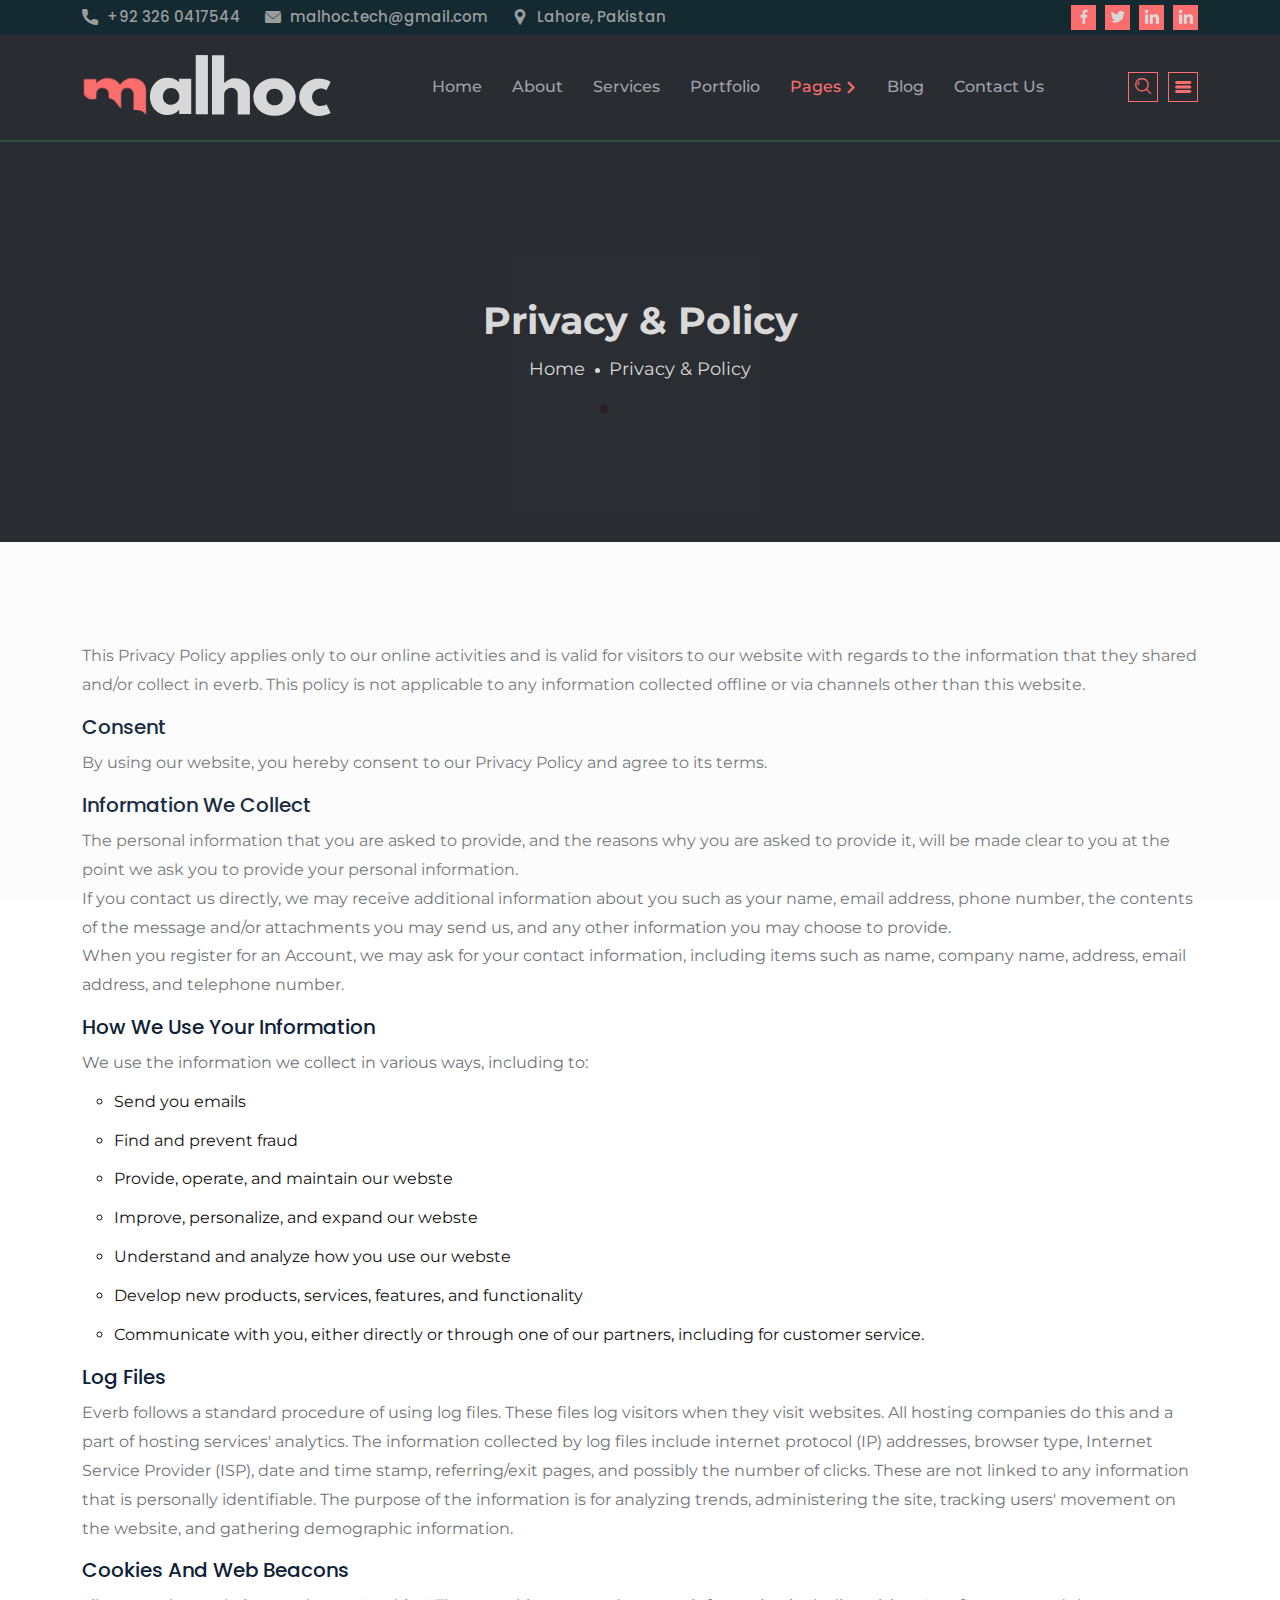
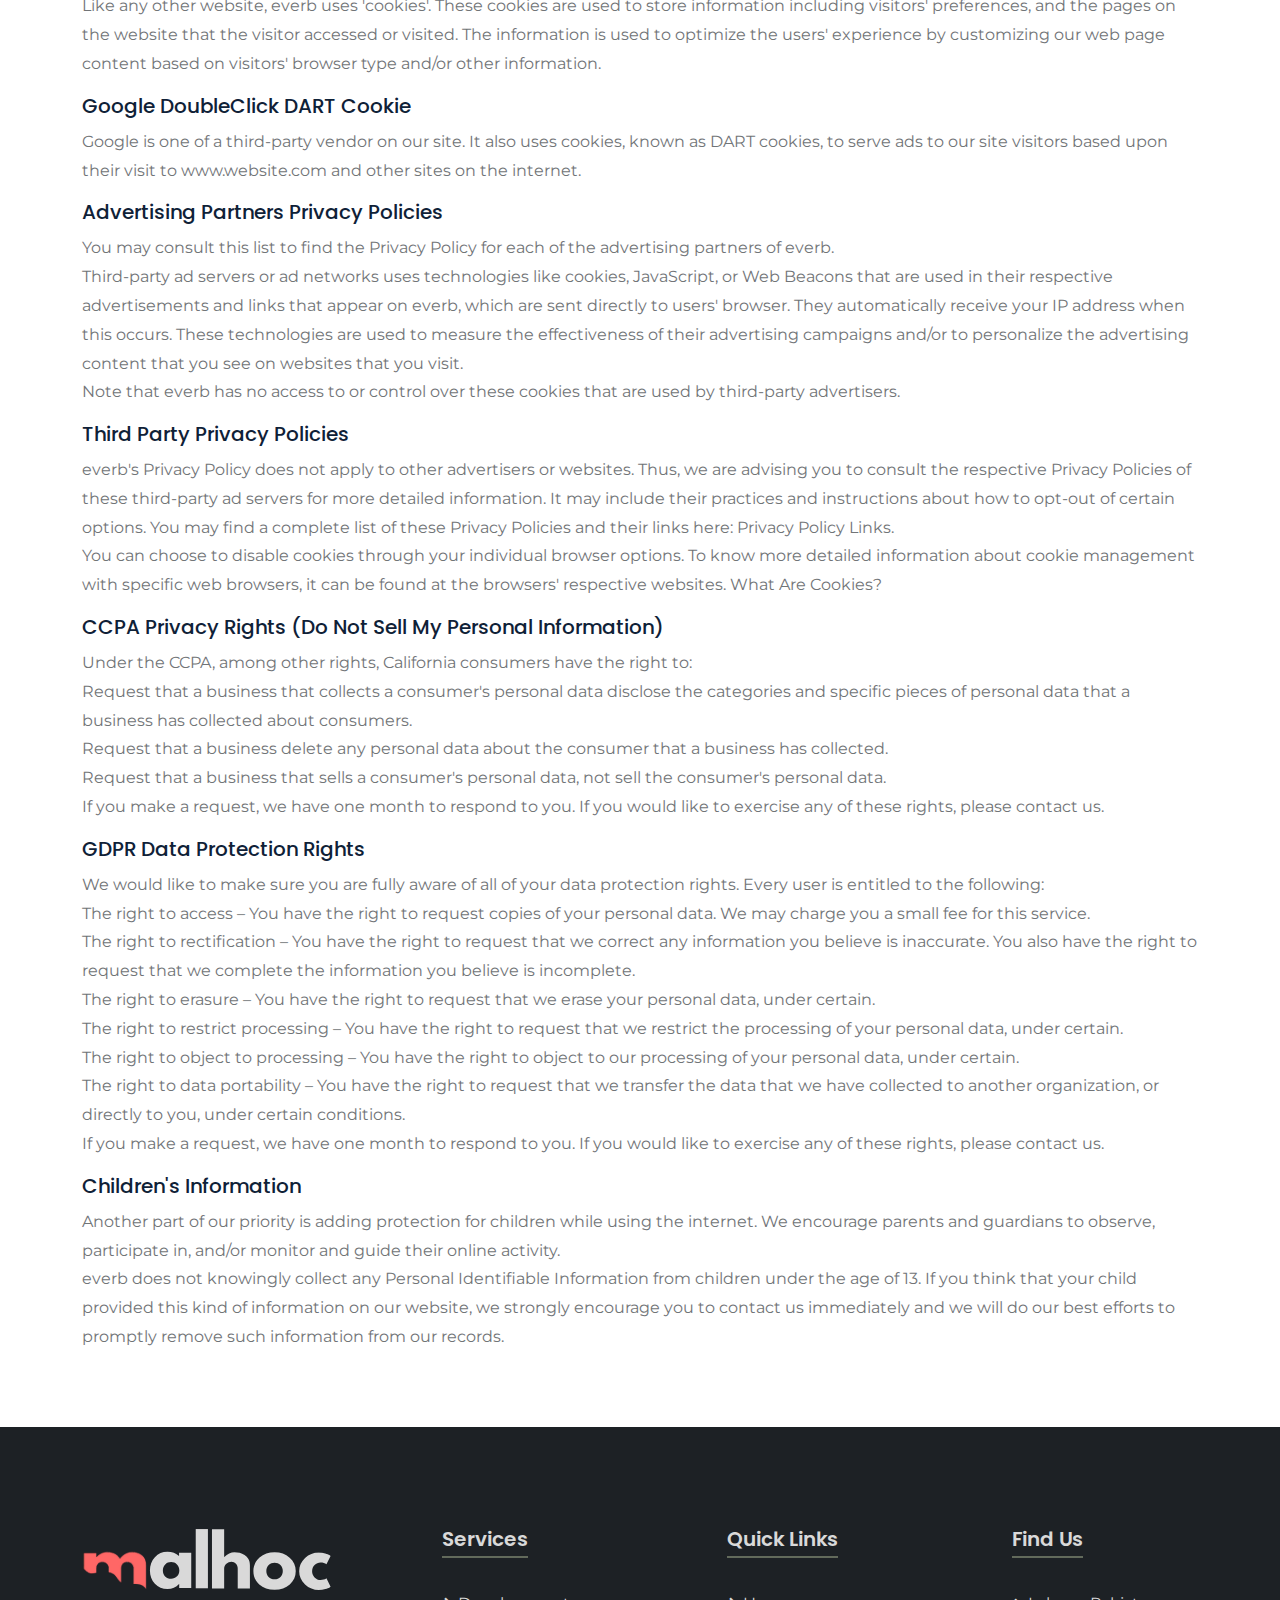
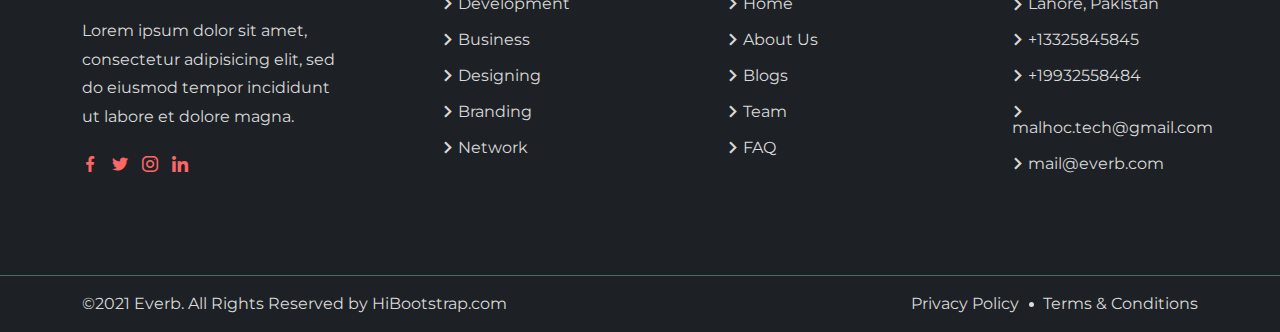
<file: privacy.html>
<!DOCTYPE html>
<html lang="zxx">
    <head>
        <meta name="robots" content="noindex, nofollow"/>
<meta charset="UTF-8">
        <meta name="viewport" content="width=device-width, initial-scale=1.0">
        <!-- Bootstrap CSS -->
        <link rel="stylesheet" href="assets/css/bootstrap.min.css">
        <!-- Animate CSS -->
        <link rel="stylesheet" href="assets/css/animate.css">
        <!-- Flaticon CSS -->
        <link rel="stylesheet" href="assets/font/flaticon.css">
        <!-- Owl Carousel CSS -->
        <link rel="stylesheet" href="assets/css/owl.carousel.min.css">
        <!--  Owl Carousel Theme CSS -->
        <link rel="stylesheet" href="assets/css/owl.theme.default.min.css">
        <!-- Magnific Popup CSS -->
        <link rel="stylesheet" href="assets/css/magnific-popup.css">
        <!-- Meanmenu CSS -->
        <link rel="stylesheet" href="assets/css/meanmenu.css">
        <!-- Style CSS -->
        <link rel="stylesheet" href="assets/css/style.css">
        <!-- Responsive CSS -->
        <link rel="stylesheet" href="assets/css/responsive.css">

        <!-- Title CSS -->
        <title>Everb - Business Consulting HTML Template</title>

        <!-- Favicon Link -->
        <link rel="icon" type="image/png" href="assets/img/favicon.png">   
    </head>
    
    <body>

        <!-- Pre Loader CSS Start -->
        <div class="loader-content">
            <div class="d-table">
                <div class="d-table-cell">
                    <div class="lds-ripple">
                        <div></div>
                        <div></div>
                    </div>
                </div>
            </div>
        </div>
        <!-- Pre Loader CSS End -->

        <!-- Header Section Start -->
        <header class="header-area header-style-two">
            <div class="container">
                <div class="row align-items-center">
                    <div class="col-lg-7 col-md-9">
                        <div class="header-left-text">
                            <ul>
                                <li>
                                    <a href="tel:+92 326 0417544">
                                        <i class="flaticon-call"></i>
                                        +92 326 0417544
                                    </a>
                                </li>
                                <li>
                                    <a href="mailto:malhoc.tech@gmail.com">
                                        <i class="flaticon-envelope"></i>
                                        malhoc.tech@gmail.com
                                    </a>
                                </li>
                                <li>
                                    <i class="flaticon-pin"></i>
                                    Lahore, Pakistan
                                </li>
                            </ul>
                        </div>
                    </div>
                    <div class="col-lg-5 col-md-3">
                        <div class="header-right text-end">
                            <div class="header-social">
                                <ul>
                                    <li>
                                        <a href="#"><i class="flaticon-facebook"></i></a>
                                    </li>
                                    <li>
                                        <a href="#"><i class="flaticon-twitter"></i></a>
                                    </li>
                                    <li>
                                        <a href="#"><i class="flaticon-linkedin"></i></a>
                                    </li>
                                    <li>
                                        <a href="#"><i class="flaticon-linkedin"></i></a>
                                    </li>
                                </ul>
                            </div>
                        </div>
                    </div>
                </div>
            </div>
        </header>
        <!-- Header Section End -->
                
        <!-- Navbar Area Start -->
        <div class="navbar-area navbar-style-two">
            <!-- Menu For Mobile Device -->
            <div class="mobile-nav">
                <a href="index.html" class="logo">
                    <img src="assets/img/logo.svg" alt="logo">
                </a>
            </div>
        
            <!-- Menu For Desktop Device -->
            <div class="main-nav">
                <div class="container">
                    <nav class="navbar navbar-expand-md navbar-light">
                        <a class="navbar-brand" href="index.html">
                            <img src="assets/img/logo.svg" alt="logo">
                        </a>
                        <div class="collapse navbar-collapse mean-menu" id="navbarSupportedContent">
                            <ul class="navbar-nav m-auto">
                                <li class="nav-item">
                                    <a href="#" class="nav-link dropdown-toggle">Home</a>
                                    <ul class="dropdown-menu">
                                        <li class="nav-item">
                                            <a href="index.html" class="nav-link">Home Page 1</a>
                                        </li>
                                        <li class="nav-item">
                                            <a href="index-two.html" class="nav-link">Home Page 2</a>
                                        </li>
                                    </ul>
                                </li>
                                <li class="nav-item">
                                    <a href="about.html" class="nav-link">About</a>
                                </li>
                                <li class="nav-item">
                                    <a href="#" class="nav-link dropdown-toggle">Services</a>
                                    <ul class="dropdown-menu">
                                        <li class="nav-item">
                                            <a href="service.html" class="nav-link">Services</a>
                                        </li>
                                        <li class="nav-item">
                                            <a href="service-details.html" class="nav-link">Services Details</a>
                                        </li>
                                    </ul>
                                </li>
                                <li class="nav-item">
                                    <a href="#" class="nav-link dropdown-toggle">Portfolio</a>
                                    <ul class="dropdown-menu">
                                        <li class="nav-item">
                                            <a href="portfolio.html" class="nav-link">Portfolio One</a>
                                        </li>
                                        <li class="nav-item">
                                            <a href="portfolio-two.html" class="nav-link">Portfolio Two</a>
                                        </li>
                                    </ul>
                                </li>
                                <li class="nav-item">
                                    <a href="#" class="nav-link active dropdown-toggle">
                                        Pages
                                        <i class="flaticon-right-chevron"></i>
                                    </a>
                                    <ul class="dropdown-menu">
                                        <li class="nav-item">
                                            <a href="pricing.html" class="nav-link">Pricing</a>
                                        </li>
                                        <li class="nav-item">
                                            <a href="404.html" class="nav-link">404</a>
                                        </li>
                                        <li class="nav-item">
                                            <a href="faq.html" class="nav-link">FAQ</a>
                                        </li>
                                        <li class="nav-item">
                                            <a href="team.html" class="nav-link">Team</a>
                                        </li>
                                        <li class="nav-item">
                                            <a href="team-two.html" class="nav-link">Team Two</a>
                                        </li>
                                        <li class="nav-item">
                                            <a href="privacy.html" class="nav-link active">Privacy policy</a>
                                        </li>

                                        <li class="nav-item">
                                            <a href="#" class="nav-link dropdown-toggle">
                                                Hover for action
                                                <i class="flaticon-right-chevron"></i>
                                            </a>
                                            <ul class="dropdown-menu">
                                                <li class="nav-item">
                                                    <a href="#" class="nav-link">Level 2</a>
                                                </li>
                                                <li class="nav-item">
                                                    <a href="#" class="nav-link">Level 2</a>
                                                </li>
                                                <li class="nav-item">
                                                    <a href="#" class="nav-link dropdown-toggle">
                                                        Level 2
                                                        <i class="flaticon-right-chevron"></i>
                                                    </a>
                                                    <ul class="dropdown-menu">
                                                        <li class="nav-item">
                                                            <a href="#" class="nav-link">3rd Level</a>
                                                        </li>
                                                        <li class="nav-item">
                                                            <a href="#" class="nav-link">3rd Level</a>
                                                        </li>
                                                    </ul>
                                                </li>
                                            </ul>
                                        </li>
                                    </ul>
                                </li>
                                <li class="nav-item">
                                    <a href="#" class="nav-link dropdown-toggle">Blog</a>
                                    <ul class="dropdown-menu">
                                        <li class="nav-item">
                                            <a href="blog.html" class="nav-link">Blog One</a>
                                        </li>
                                        <li class="nav-item">
                                            <a href="blog-two.html" class="nav-link">Blog Two</a>
                                        </li>
                                        <li class="nav-item">
                                            <a href="blog-three.html" class="nav-link">Blog Three</a>
                                        </li>
                                        <li class="nav-item">
                                            <a href="blog-details.html" class="nav-link">Blog Details</a>
                                        </li>
                                    </ul>
                                </li>
                                <li class="nav-item">
                                    <a href="contact.html" class="nav-link">Contact Us</a>
                                </li>
                            </ul>

                            <div class="other-option">
                                <div class="search-bar">
                                    <i class="flaticon-search search-icon"></i>
                                    <div class="search-form">
                                        <form>
                                            <input type="text" placeholder="Search" class="search-input">
                                            <button type="submit">
                                                <i class="flaticon-search search-btn"></i>
                                            </button>
                                        </form> 
                                    </div>                                  
                                </div>

                                <div class="sidebar-toggle">
                                    <button type="button" class="btn btn-demo toggle-button navbar-toggle" data-bs-toggle="modal" data-bs-target="#sidebar-right">
                                        <i class="flaticon-list"></i>
                                    </button>
                                </div>
                            </div>
                        </div>
                    </nav>
                </div>
            </div>
        </div>
        <!-- Navbar Area End -->

        <!-- Modal Start  -->
        <div class="right-modal">
            <div class="modal fade right" id="sidebar-right" tabindex="-1" role="dialog">
                <div class="modal-dialog" role="document">
                    <div class="modal-content">
                        <div class="modal-header">
                            <a href="index.html">
                                <img src="assets/img/logo.svg" alt="logo">
                            </a>
                            <button type="button" class="close" data-bs-dismiss="modal" aria-label="Close">
                                <span aria-hidden="true">&times;</span>
                            </button>
                        </div>

                        <div class="modal-body">
                            <div class="container">
                                <div class="row">
                                    <div class="col-lg-12 p-0">
                                        <div class="row">
                                            <div class="col-lg-6">
                                                <div class="modal-link">
                                                   <a href="index.html">
                                                        <img src="assets/img/modal/1.jpg" alt="home one">
                                                   </a>
                                                   <h3><a href="index.html">Home One</a></h3>
                                                </div>
                                            </div>

                                            <div class="col-lg-6">
                                                <div class="modal-link">
                                                   <a href="index-two.html">
                                                        <img src="assets/img/modal/2.jpg" alt="home one">
                                                   </a>
                                                   <h3><a href="index-two.html">Home Two</a></h3>
                                                </div>
                                            </div>
                                            
                                            <div class="col-lg-6">
                                                <div class="modal-link">
                                                   <a href="about.html">
                                                        <img src="assets/img/modal/3.jpg" alt="home one">
                                                   </a>
                                                   <h3><a href="about.html">About</a></h3>
                                                </div>
                                            </div>

                                            <div class="col-lg-6">
                                                <div class="modal-link">
                                                   <a href="service.html">
                                                        <img src="assets/img/modal/4.jpg" alt="home one">
                                                   </a>
                                                   <h3><a href="service.html">Service</a></h3>
                                                </div>
                                            </div>
                                        </div>
                                    </div>
                                </div>
                            </div>
                        </div>
                    </div>
                </div>
            </div>
        </div>
        <!-- Modal End -->        

        <!-- Privacy Title Section Start -->
        <div class="privacy-title">
            <div class="d-table">
                <div class="d-table-cell">
                    <div class="title-text text-center">
                        <h2>Privacy & Policy</h2>
                        <ul>
                            <li><a href="index.html">Home</a></li>
                            <li>
                                Privacy & Policy
                            </li>
                        </ul>
                    </div>
                </div>
            </div>
        </div>
        <!-- Privacy Title Section End -->

        <!-- Privacy Section Start -->
        <div class="privacy-section pt-100">
            <div class="container">
            
                <p>This Privacy Policy applies only to our online activities and is valid for visitors to our website with regards to the information that they shared and/or collect in everb. This policy is not applicable to any information collected offline or via channels other than this website.</p>
                
                <div class="privacy-text">
                    <h3>Consent</h3>
                    <p>By using our website, you hereby consent to our Privacy Policy and agree to its terms.</p>
                </div>

                <div class="privacy-text">
                    <h3>Information we collect</h3>               
                    <p>The personal information that you are asked to provide, and the reasons why you are asked to provide it, will be made clear to you at the point we ask you to provide your personal information.</p>
                    <p>If you contact us directly, we may receive additional information about you such as your name, email address, phone number, the contents of the message and/or attachments you may send us, and any other information you may choose to provide.</p>
                    <p>When you register for an Account, we may ask for your contact information, including items such as name, company name, address, email address, and telephone number.</p>
                </div>

                <div class="privacy-text">
                    <h3>How we use your information</h3>               
                    <p>We use the information we collect in various ways, including to:</p>                
                    <ul>
                        <li>Send you emails</li>
                        <li>Find and prevent fraud</li>
                        <li>Provide, operate, and maintain our webste</li>
                        <li>Improve, personalize, and expand our webste</li>
                        <li>Understand and analyze how you use our webste</li>
                        <li>Develop new products, services, features, and functionality</li>
                        <li>Communicate with you, either directly or through one of our partners, including for customer service.</li>
                    </ul>
                </div>

                <div class="privacy-text">
                    <h3>Log Files</h3>              
                    <p>Everb follows a standard procedure of using log files. These files log visitors when they visit websites. All hosting companies do this and a part of hosting services' analytics. The information collected by log files include internet protocol (IP) addresses, browser type, Internet Service Provider (ISP), date and time stamp, referring/exit pages, and possibly the number of clicks. These are not linked to any information that is personally identifiable. The purpose of the information is for analyzing trends, administering the site, tracking users' movement on the website, and gathering demographic information.
                </div>  

                <div class="privacy-text">
                    <h3>Cookies and Web Beacons</h3>               
                    <p>Like any other website, everb uses 'cookies'. These cookies are used to store information including visitors' preferences, and the pages on the website that the visitor accessed or visited. The information is used to optimize the users' experience by customizing our web page content based on visitors' browser type and/or other information.</p>
                </div>

                
                <div class="privacy-text">
                    <h3>Google DoubleClick DART Cookie</h3>              
                    <p>Google is one of a third-party vendor on our site. It also uses cookies, known as DART cookies, to serve ads to our site visitors based upon their visit to www.website.com and other sites on the internet.
                </div>  
   
                
                <div class="privacy-text">
                    <h3>Advertising Partners Privacy Policies</h3>               
                    <P>You may consult this list to find the Privacy Policy for each of the advertising partners of everb.</p>
                    
                    <p>Third-party ad servers or ad networks uses technologies like cookies, JavaScript, or Web Beacons that are used in their respective advertisements and links that appear on everb, which are sent directly to users' browser. They automatically receive your IP address when this occurs. These technologies are used to measure the effectiveness of their advertising campaigns and/or to personalize the advertising content that you see on websites that you visit.</p>
                    
                    <p>Note that everb has no access to or control over these cookies that are used by third-party advertisers.</p>
                </div>
                
                <div class="privacy-text">
                    <h3>Third Party Privacy Policies</h3>              
                    <p>everb's Privacy Policy does not apply to other advertisers or websites. Thus, we are advising you to consult the respective Privacy Policies of these third-party ad servers for more detailed information. It may include their practices and instructions about how to opt-out of certain options. You may find a complete list of these Privacy Policies and their links here: Privacy Policy Links.</p>
                    
                    <p>You can choose to disable cookies through your individual browser options. To know more detailed information about cookie management with specific web browsers, it can be found at the browsers' respective websites. What Are Cookies?</p>
                </div>

    
                <div class="privacy-text">
                    <h3>CCPA Privacy Rights (Do Not Sell My Personal Information)</h3>        
                    <p>Under the CCPA, among other rights, California consumers have the right to:</p>
                    <p>Request that a business that collects a consumer's personal data disclose the categories and specific pieces of personal data that a business has collected about consumers.</p>
                    <p>Request that a business delete any personal data about the consumer that a business has collected.</p>
                    <p>Request that a business that sells a consumer's personal data, not sell the consumer's personal data.</p>
                    <p>If you make a request, we have one month to respond to you. If you would like to exercise any of these rights, please contact us.</p>
                </div>

                
                <div class="privacy-text">
                    <h3>GDPR Data Protection Rights</h3>     
                    <p>We would like to make sure you are fully aware of all of your data protection rights. Every user is entitled to the following:</p>
                    <p>The right to access – You have the right to request copies of your personal data. We may charge you a small fee for this service.</p>
                    <p>The right to rectification – You have the right to request that we correct any information you believe is inaccurate. You also have the right to request that we complete the information you believe is incomplete.</p>
                    <p>The right to erasure – You have the right to request that we erase your personal data, under certain.</p>
                    <p>The right to restrict processing – You have the right to request that we restrict the processing of your personal data, under certain.</p>
                    <p>The right to object to processing – You have the right to object to our processing of your personal data, under certain.</p>
                    <p>The right to data portability – You have the right to request that we transfer the data that we have collected to another organization, or directly to you, under certain conditions.</p>
                    <p>If you make a request, we have one month to respond to you. If you would like to exercise any of these rights, please contact us.</p>
                </div>
       
                <div class="privacy-text">
                    <h3>Children's Information</h3>     
                    <p>Another part of our priority is adding protection for children while using the internet. We encourage parents and guardians to observe, participate in, and/or monitor and guide their online activity.</p>       
                    <p>everb does not knowingly collect any Personal Identifiable Information from children under the age of 13. If you think that your child provided this kind of information on our website, we strongly encourage you to contact us immediately and we will do our best efforts to promptly remove such information from our records.</p>
                </div>
                </div>
        </div>
        <!-- Privacy Section End -->

        <!-- Footer Section Start -->
        <footer class="footer-area footer-style-two">
            <div class="container">
                <div class="row">
                    <div class="col-md-3 col-sm-6">
                        <div class="footer-widget">
                            <div class="footer-logo">
                                <a href="index.html">
                                    <img src="assets/img/logo.svg" alt="logo">
                                </a>
                            </div>
                            <p>Lorem ipsum dolor sit amet, consectetur adipisicing elit, sed do eiusmod tempor incididunt ut labore et dolore magna.</p>

                            <div class="footer-social">
                                <a href="#"><i class="flaticon-facebook"></i></a>
                                <a href="#"><i class="flaticon-twitter"></i></a>
                                <a href="#"><i class="flaticon-instagram"></i></a>
                                <a href="#"><i class="flaticon-linkedin"></i></a>
                            </div>
                        </div>
                        
                    </div>

                    <div class="col-md-3 col-sm-6">
                        <div class="footer-widget pl-75">
                            <h3>Services</h3>
                            <ul>
                                <li>
                                    <a href="service.html">
                                        <i class="flaticon-right-chevron"></i>
                                        Development
                                    </a>
                                </li>
                                <li>
                                    <a href="service.html">
                                        <i class="flaticon-right-chevron"></i>
                                        Business
                                    </a>
                                </li>
                                <li>
                                    <a href="service.html">
                                        <i class="flaticon-right-chevron"></i>
                                        Designing
                                    </a>
                                </li>
                                <li>
                                    <a href="service.html">
                                        <i class="flaticon-right-chevron"></i>
                                        Branding
                                    </a> 
                                </li>
                                <li>
                                    <a href="service.html">
                                        <i class="flaticon-right-chevron"></i>
                                        Network
                                    </a>   
                                </li>
                            </ul>
                        </div>
                    </div>

                    <div class="col-md-3 col-sm-6">
                        <div class="footer-widget pl-75">
                            <h3>Quick Links</h3>
                                                      <ul>
                                <li>
                                    <a href="index.html">
                                        <i class="flaticon-right-chevron"></i>
                                        Home
                                    </a>
                                </li>
                                <li>
                                    <a href="about.html">
                                        <i class="flaticon-right-chevron"></i>
                                        About Us
                                    </a>
                                </li>
                                <li>
                                    <a href="blog.html">
                                        <i class="flaticon-right-chevron"></i>
                                        Blogs
                                    </a>
                                </li>
                                <li>
                                    <a href="team.html">
                                        <i class="flaticon-right-chevron"></i>
                                        Team
                                    </a>
                                </li>
                                <li>
                                    <a href="faq.html">
                                        <i class="flaticon-right-chevron"></i>
                                        FAQ
                                    </a>   
                                </li>
                            </ul>
                        </div>
                    </div>

                    <div class="col-md-3 col-sm-6">
                        <div class="footer-widget pl-75">
                            <h3>Find Us</h3>
                            <ul>
                                <li>
                                    <i class="flaticon-right-chevron"></i>
                                    Lahore, Pakistan
                                </li>
                                <li>
                                    <a href="tel:+13325845845">
                                        <i class="flaticon-right-chevron"></i>
                                        +13325845845
                                    </a>
                                </li>
                                <li>
                                    <a href="tel:+13325845845">
                                        <i class="flaticon-right-chevron"></i>
                                        +19932558484
                                    </a>
                                </li>
                                <li>
                                    <a href="mailto:malhoc.tech@gmail.com">
                                        <i class="flaticon-right-chevron"></i>
                                        malhoc.tech@gmail.com
                                    </a>
                                </li>
                                <li>
                                    <a href="mailto:malhoc.tech@gmail.com">
                                        <i class="flaticon-right-chevron"></i>
                                        mail@everb.com
                                    </a>
                                </li>
                            </ul>
                        </div>
                    </div>
                </div>
            </div>
            <div class="copyright-area">
                <div class="container">
                    <div class="row align-items-center">
                        <div class="col-md-6 lh-1 text-left">
                            <p>&copy;2021 Everb. All Rights Reserved by <a href="https://hibootstrap.com/" target="_blank">HiBootstrap.com</a></p>
                        </div>
                        <div class="col-md-6 lh-1 text-end">
                            <ul>
                                <li><a href="privacy.html">Privacy Policy</a></li>
                                <li><a href="#">Terms & Conditions</a></li>
                            </ul>
                        </div>
                    </div>
                </div>
            </div>
        </footer>
        <!-- Footer Section End -->

        <!-- Jquery JS -->
        <script src="assets/js/jquery.min.js"></script>
        <!-- Bootstrap JS -->
        <script src="assets/js/bootstrap.bundle.min.js"></script>
        <!-- Subscribe From JS -->
        <script src="assets/js/jquery.ajaxchimp.min.js"></script>
		<!-- Form Validator JS -->
        <script src="assets/js/form-validator.min.js"></script>
        <!-- Contact JS -->
        <script src="assets/js/contact-form-script.js"></script>
        <!-- Owl Carousel Slider JS -->
        <script src="assets/js/owl.carousel.min.js"></script>
        <!-- Magnific Popup JS -->
        <script src="assets/js/jquery.magnific-popup.min.js"></script>
        <!-- Mixit Up JS -->
        <script src="assets/js/jquery.mixitup.min.js"></script>
        <!-- Meanmenu JS -->
        <script src="assets/js/meanmenu.js"></script>
        <!-- Custom JS -->
        <script src="assets/js/custom.js"></script>
    </body>
</html>
</file>
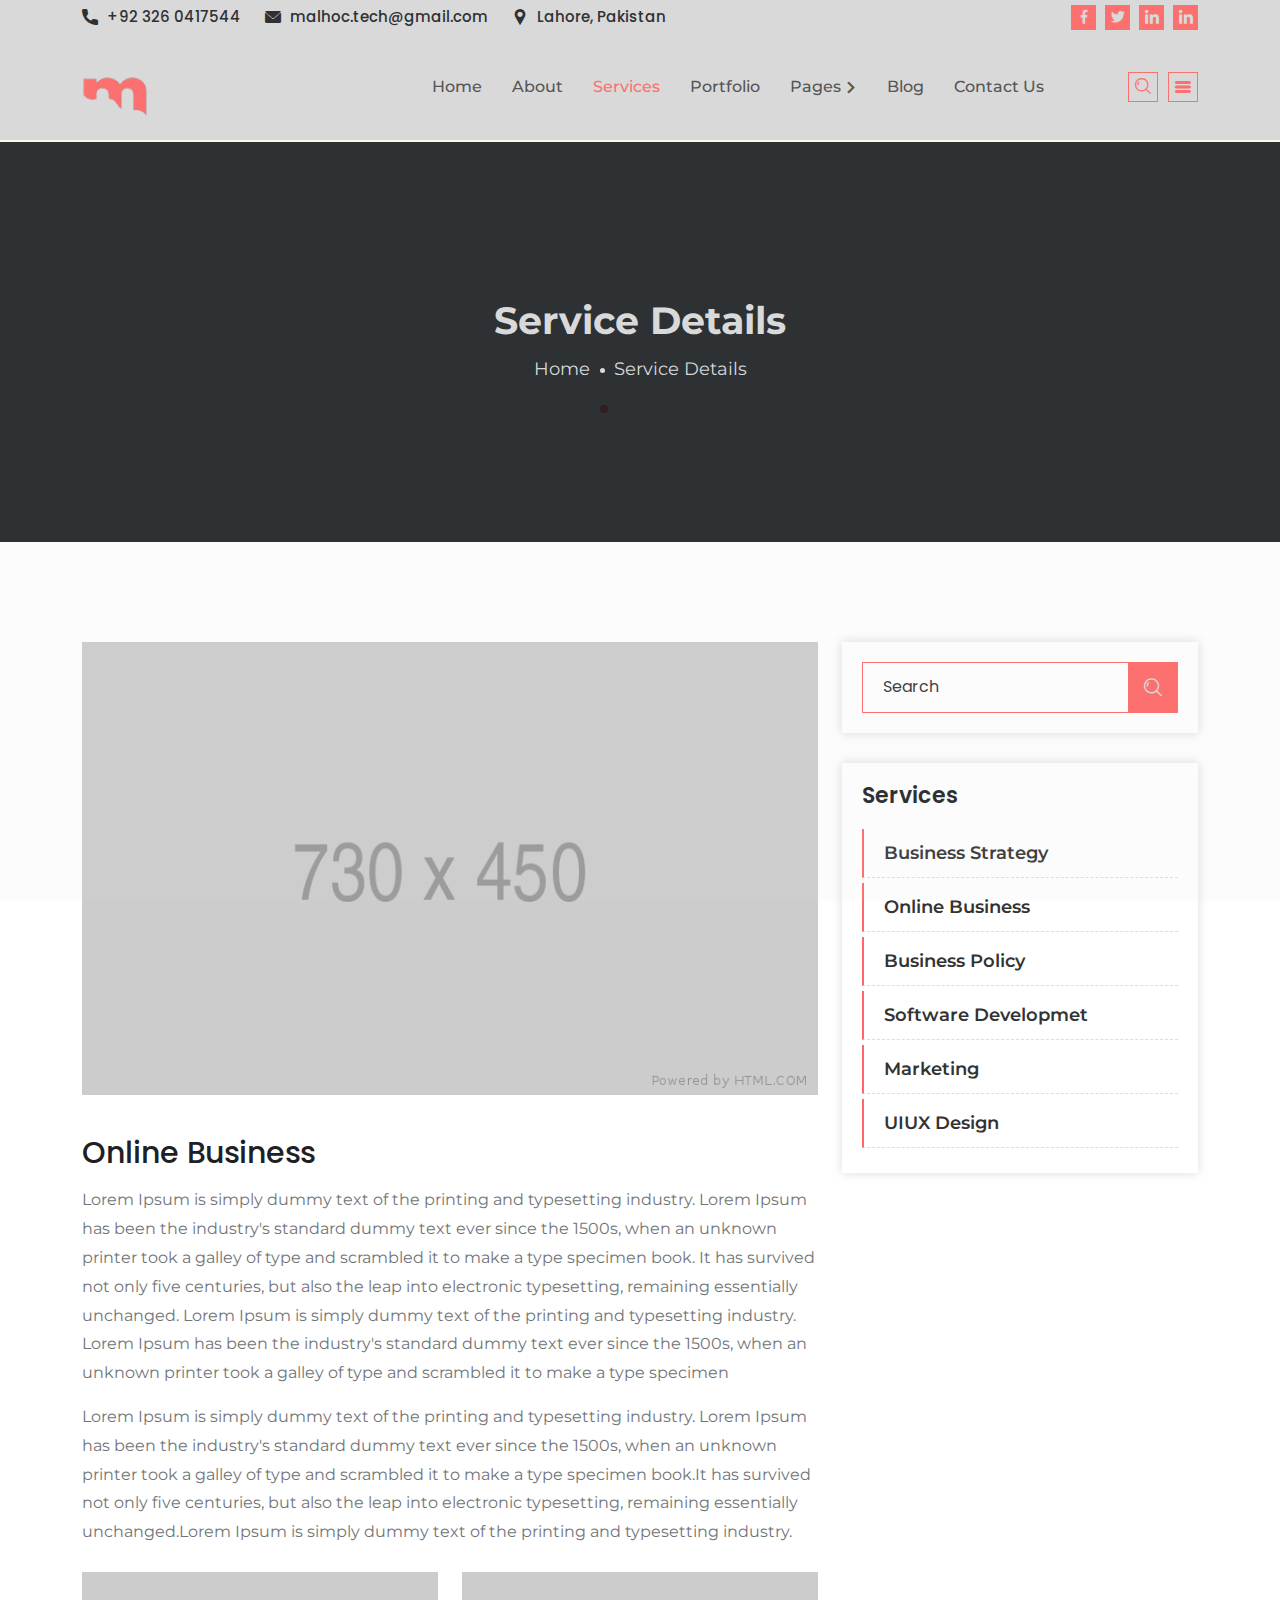
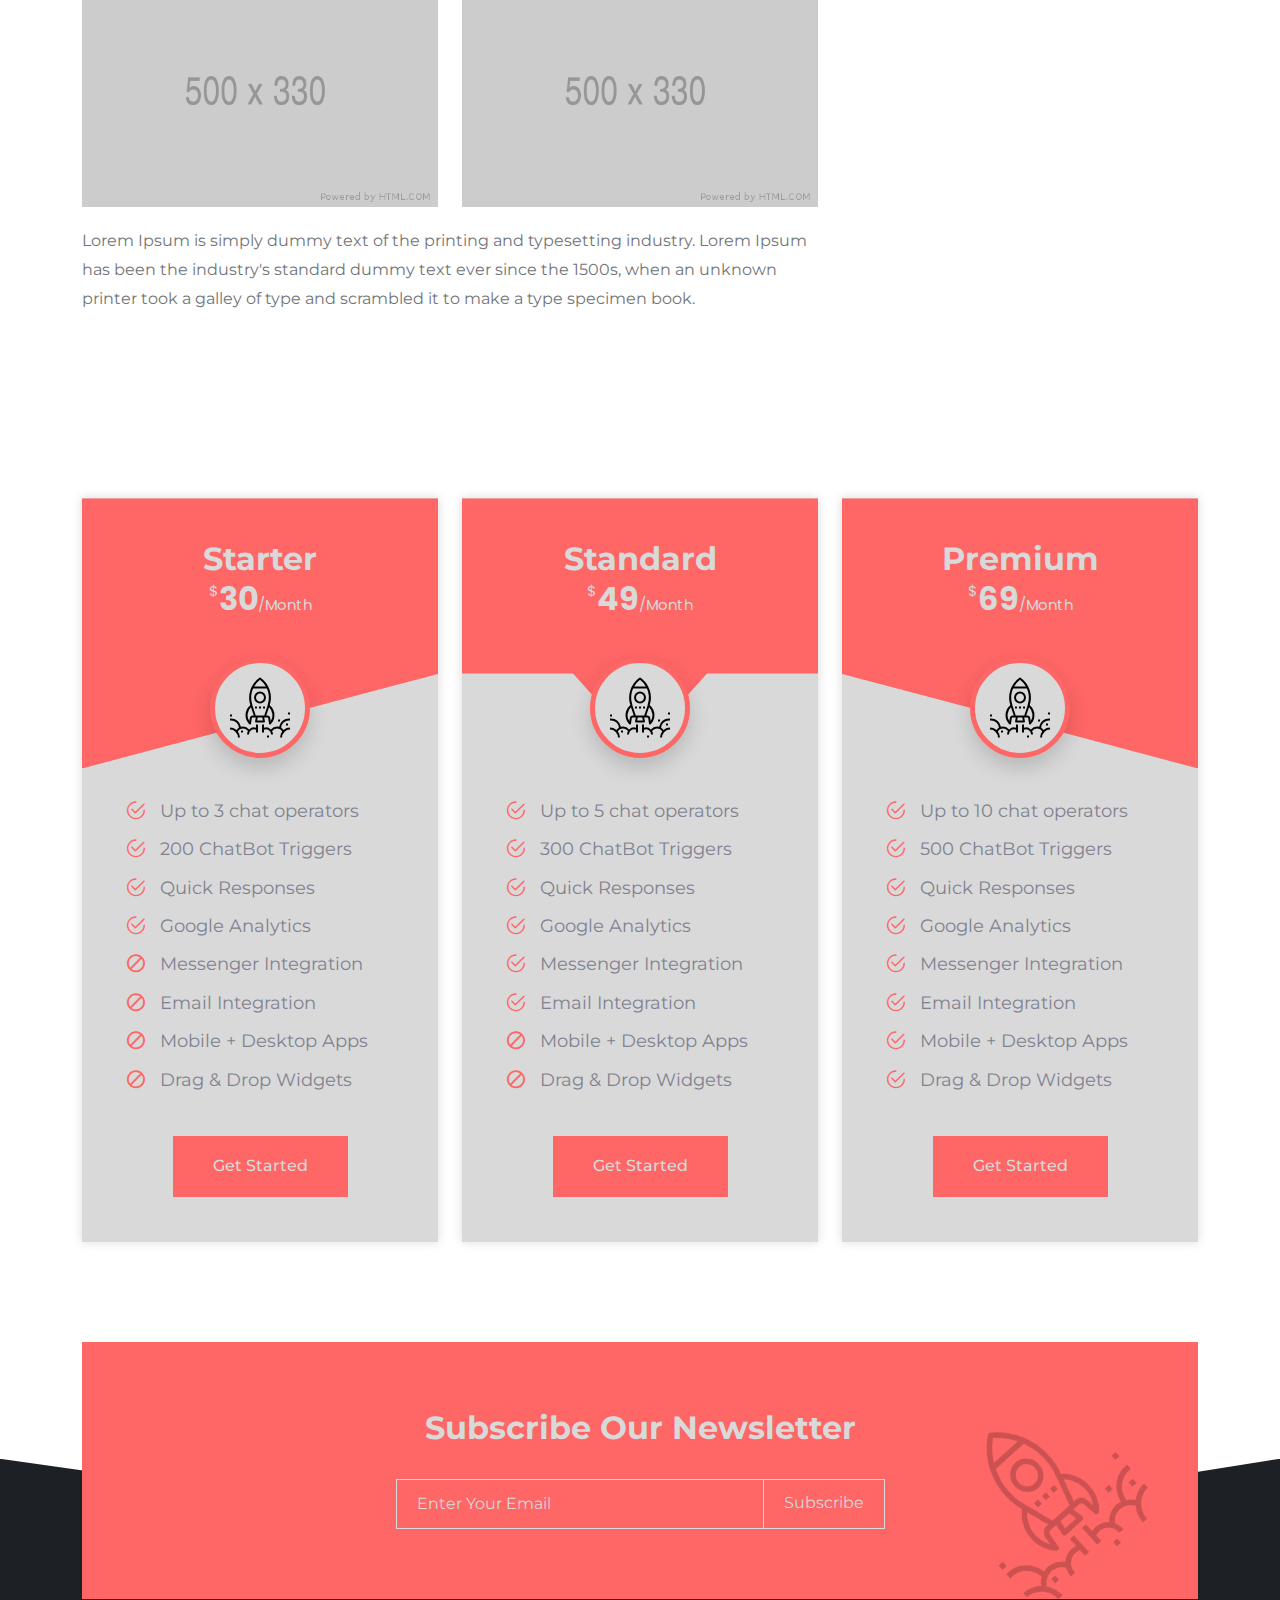
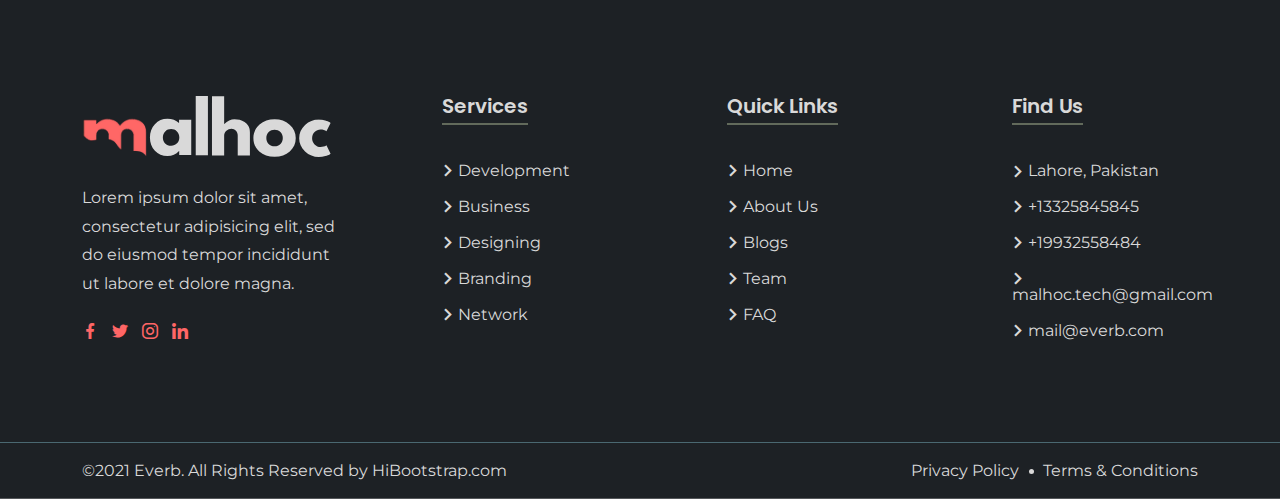
<file: service-details.html>
<!DOCTYPE html>
<html lang="zxx">
    <head>
        <meta name="robots" content="noindex, nofollow"/>
<meta charset="UTF-8">
        <meta name="viewport" content="width=device-width, initial-scale=1.0">
        <!-- Bootstrap CSS -->
        <link rel="stylesheet" href="assets/css/bootstrap.min.css">
        <!-- Animate CSS -->
        <link rel="stylesheet" href="assets/css/animate.css">
        <!-- Flaticon CSS -->
        <link rel="stylesheet" href="assets/font/flaticon.css">
        <!-- Owl Carousel CSS -->
        <link rel="stylesheet" href="assets/css/owl.carousel.min.css">
        <!--  Owl Carousel Theme CSS -->
        <link rel="stylesheet" href="assets/css/owl.theme.default.min.css">
        <!-- Magnific Popup CSS -->
        <link rel="stylesheet" href="assets/css/magnific-popup.css">
        <!-- Meanmenu CSS -->
        <link rel="stylesheet" href="assets/css/meanmenu.css">
        <!-- Style CSS -->
        <link rel="stylesheet" href="assets/css/style.css">
        <!-- Responsive CSS -->
        <link rel="stylesheet" href="assets/css/responsive.css">

        <!-- Title CSS -->
        <title>Everb - Business Consulting HTML Template</title>

        <!-- Favicon Link -->
        <link rel="icon" type="image/png" href="assets/img/favicon.png">   
    </head>

    <body>

        <!-- Pre Loader CSS Start -->
        <div class="loader-content">
            <div class="d-table">
                <div class="d-table-cell">
                    <div class="lds-ripple">
                        <div></div>
                        <div></div>
                    </div>
                </div>
            </div>
        </div>
        <!-- Pre Loader CSS End -->

        <!-- Header Section Start -->
        <header class="header-area">
            <div class="container">
                <div class="row align-items-center">
                    <div class="col-lg-7 col-sm-9">
                        <div class="header-left-text">
                            <ul>
                                <li>
                                    <a href="tel:+92 326 0417544">
                                        <i class="flaticon-call"></i>
                                        +92 326 0417544
                                    </a>
                                </li>
                                <li>
                                    <a href="mailto:malhoc.tech@gmail.com">
                                        <i class="flaticon-envelope"></i>
                                        malhoc.tech@gmail.com
                                    </a>
                                </li>
                                <li>
                                    <i class="flaticon-pin"></i>
                                    Lahore, Pakistan
                                </li>
                            </ul>
                        </div>
                    </div>
                    <div class="col-lg-5 col-sm-3">
                        <div class="header-right text-end">
                            <div class="header-social">
                                <ul>
                                    <li>
                                        <a href="#"><i class="flaticon-facebook"></i></a>
                                    </li>
                                    <li>
                                        <a href="#"><i class="flaticon-twitter"></i></a>
                                    </li>
                                    <li>
                                        <a href="#"><i class="flaticon-linkedin"></i></a>
                                    </li>
                                    <li>
                                        <a href="#"><i class="flaticon-linkedin"></i></a>
                                    </li>
                                </ul>
                            </div>
                        </div>
                    </div>
                </div>
            </div>
        </header>
        <!-- Header Section End -->

        <!-- Navbar Area Start -->
        <div class="navbar-area">
            <!-- Menu For Mobile Device -->
            <div class="mobile-nav">
                <a href="index.html" class="logo">
                    <img src="assets/img/logo.svg" alt="logo">
                </a>
            </div>
        
            <!-- Menu For Desktop Device -->
            <div class="main-nav">
                <div class="container">
                    <nav class="navbar navbar-expand-md navbar-light">
                        <a class="navbar-brand" href="index.html">
                            <img src="assets/img/logo.svg" alt="logo">
                        </a>
                        <div class="collapse navbar-collapse mean-menu" id="navbarSupportedContent">
                            <ul class="navbar-nav m-auto">
                                <li class="nav-item">
                                    <a href="#" class="nav-link dropdown-toggle">Home</a>
                                    <ul class="dropdown-menu">
                                        <li class="nav-item">
                                            <a href="index.html" class="nav-link">Home Page 1</a>
                                        </li>
                                        <li class="nav-item">
                                            <a href="index-two.html" class="nav-link">Home Page 2</a>
                                        </li>
                                    </ul>
                                </li>
                                <li class="nav-item">
                                    <a href="about.html" class="nav-link">About</a>
                                </li>
                                <li class="nav-item">
                                    <a href="#" class="nav-link dropdown-toggle active">Services</a>
                                    <ul class="dropdown-menu">
                                        <li class="nav-item">
                                            <a href="service.html" class="nav-link">Services</a>
                                        </li>
                                        <li class="nav-item">
                                            <a href="service-details.html" class="nav-link active">Services Details</a>
                                        </li>
                                    </ul>
                                </li>
                                <li class="nav-item">
                                    <a href="#" class="nav-link dropdown-toggle">Portfolio</a>
                                    <ul class="dropdown-menu">
                                        <li class="nav-item">
                                            <a href="portfolio.html" class="nav-link">Portfolio One</a>
                                        </li>
                                        <li class="nav-item">
                                            <a href="portfolio-two.html" class="nav-link">Portfolio Two</a>
                                        </li>
                                    </ul>
                                </li>
                                <li class="nav-item">
                                    <a href="#" class="nav-link dropdown-toggle">
                                        Pages
                                        <i class="flaticon-right-chevron"></i>
                                    </a>
                                    <ul class="dropdown-menu">
                                        <li class="nav-item">
                                            <a href="pricing.html" class="nav-link">Pricing</a>
                                        </li>
                                        <li class="nav-item">
                                            <a href="404.html" class="nav-link">404</a>
                                        </li>
                                        <li class="nav-item">
                                            <a href="faq.html" class="nav-link">FAQ</a>
                                        </li>
                                        <li class="nav-item">
                                            <a href="team.html" class="nav-link">Team</a>
                                        </li>
                                        <li class="nav-item">
                                            <a href="team-two.html" class="nav-link">Team Two</a>
                                        </li>
                                        <li class="nav-item">
                                            <a href="privacy.html" class="nav-link">Privacy policy</a>
                                        </li>

                                        <li class="nav-item">
                                            <a href="#" class="nav-link dropdown-toggle">
                                                Hover for action
                                                <i class="flaticon-right-chevron"></i>
                                            </a>
                                            <ul class="dropdown-menu">
                                                <li class="nav-item">
                                                    <a href="#" class="nav-link">Level 2</a>
                                                </li>
                                                <li class="nav-item">
                                                    <a href="#" class="nav-link">Level 2</a>
                                                </li>
                                                <li class="nav-item">
                                                    <a href="#" class="nav-link dropdown-toggle">
                                                        Level 2
                                                        <i class="flaticon-right-chevron"></i>
                                                    </a>
                                                    <ul class="dropdown-menu">
                                                        <li class="nav-item">
                                                            <a href="#" class="nav-link">3rd Level</a>
                                                        </li>
                                                        <li class="nav-item">
                                                            <a href="#" class="nav-link">3rd Level</a>
                                                        </li>
                                                    </ul>
                                                </li>
                                            </ul>
                                        </li>
                                    </ul>
                                </li>
                                <li class="nav-item">
                                    <a href="#" class="nav-link dropdown-toggle">Blog</a>
                                    <ul class="dropdown-menu">
                                        <li class="nav-item">
                                            <a href="blog.html" class="nav-link">Blog One</a>
                                        </li>
                                        <li class="nav-item">
                                            <a href="blog-two.html" class="nav-link">Blog Two</a>
                                        </li>
                                        <li class="nav-item">
                                            <a href="blog-three.html" class="nav-link">Blog Three</a>
                                        </li>
                                        <li class="nav-item">
                                            <a href="blog-details.html" class="nav-link">Blog Details</a>
                                        </li>
                                    </ul>
                                </li>
                                <li class="nav-item">
                                    <a href="contact.html" class="nav-link">Contact Us</a>
                                </li>
                            </ul>
                            <div class="other-option">
                                <div class="search-bar">
                                    <i class="flaticon-search search-icon"></i>
                                    <div class="search-form">
                                        <form>
                                            <input type="text" placeholder="Search" class="search-input">
                                            <button type="submit">
                                                <i class="flaticon-search search-btn"></i>
                                            </button>
                                        </form> 
                                    </div>                                  
                                </div>

                                <div class="sidebar-toggle">
                                    <button type="button" class="btn btn-demo toggle-button navbar-toggle" data-bs-toggle="modal" data-bs-target="#sidebar-right">
                                        <i class="flaticon-list"></i>
                                    </button>
                                </div>
                            </div>
                        </div>
                    </nav>
                </div>
            </div>
        </div>
        <!-- Navbar Area End -->

        <!-- Modal Start  -->
        <div class="right-modal">
            <div class="modal fade right" id="sidebar-right" tabindex="-1" role="dialog">
                <div class="modal-dialog" role="document">
                    <div class="modal-content">
                        <div class="modal-header">
                            <a href="index.html">
                                <img src="assets/img/logo.svg" alt="logo">
                            </a>
                            <button type="button" class="close" data-bs-dismiss="modal" aria-label="Close">
                                <span aria-hidden="true">&times;</span>
                            </button>
                        </div>

                        <div class="modal-body">
                            <div class="container">
                                <div class="row">
                                    <div class="col-lg-12 p-0">
                                        <div class="row">
                                            <div class="col-lg-6">
                                                <div class="modal-link">
                                                   <a href="index.html">
                                                        <img src="assets/img/modal/1.jpg" alt="home one">
                                                   </a>
                                                   <h3><a href="index.html">Home One</a></h3>
                                                </div>
                                            </div>

                                            <div class="col-lg-6">
                                                <div class="modal-link">
                                                   <a href="index-two.html">
                                                        <img src="assets/img/modal/2.jpg" alt="home one">
                                                   </a>
                                                   <h3><a href="index-two.html">Home Two</a></h3>
                                                </div>
                                            </div>
                                            
                                            <div class="col-lg-6">
                                                <div class="modal-link">
                                                   <a href="about.html">
                                                        <img src="assets/img/modal/3.jpg" alt="home one">
                                                   </a>
                                                   <h3><a href="about.html">About</a></h3>
                                                </div>
                                            </div>

                                            <div class="col-lg-6">
                                                <div class="modal-link">
                                                   <a href="team.html">
                                                        <img src="assets/img/modal/6.jpg" alt="home one">
                                                   </a>
                                                   <h3><a href="team.html">Team</a></h3>
                                                </div>
                                            </div>
                                        </div>
                                    </div>
                                </div>
                            </div>
                        </div>
                    </div>
                </div>
            </div>
        </div>
        <!-- Modal End -->

        <!-- Service Title Section Start -->
        <div class="service-title">
            <div class="d-table">
                <div class="d-table-cell">
                    <div class="title-text text-center">
                        <h2>Service Details</h2>
                        <ul>
                            <li><a href="index.html">Home</a></li>
                            <li>
                                Service  Details
                            </li>
                        </ul>
                    </div>
                </div>
            </div>
        </div>
        <!-- Service Title Section End -->

        <!-- Service Details Section Start -->
        <section class="service-style-four pt-100 pb-70">
            <div class="container">
                <div class="row">
                    <div class="col-lg-8">
                        <div class="service-details-area">
                            <div class="service-details-img">
                                <img src="assets/img/service-details.jpg" alt="service details">
                            </div>
                            <h3>Online Business</h3>

                            <p>Lorem Ipsum is simply dummy text of the printing and typesetting industry. Lorem Ipsum has been the industry's standard dummy text ever since the 1500s, when an unknown printer took a galley of type and scrambled it to make a type specimen book. It has survived not only five centuries, but also the leap into electronic typesetting, remaining essentially unchanged. Lorem Ipsum is simply dummy text of the printing and typesetting industry. Lorem Ipsum has been the industry's standard dummy text ever since the 1500s, when an unknown printer took a galley of type and scrambled it to make a type specimen</p>

                            <p>Lorem Ipsum is simply dummy text of the printing and typesetting industry. Lorem Ipsum has been the industry's standard dummy text ever since the 1500s, when an unknown printer took a galley of type and scrambled it to make a type specimen book.It has survived not only five centuries, but also the leap into electronic typesetting, remaining essentially unchanged.Lorem Ipsum is simply dummy text of the printing and typesetting industry.</p>

                            <div class="row">
                                <div class="col-lg-6 col-md-6">
                                    <img src="assets/img/service-details-2.jpg" class="service-btm-img" alt="service details">
                                </div>

                                <div class="col-lg-6 col-md-6">
                                    <img src="assets/img/service-details-3.jpg" class="service-btm-img" alt="service details">
                                </div>
                            </div>

                            <p>Lorem Ipsum is simply dummy text of the printing and typesetting industry. Lorem Ipsum has been the industry's standard dummy text ever since the 1500s, when an unknown printer took a galley of type and scrambled it to make a type specimen book.</p>
                        </div>
                    </div>

                    <div class="col-lg-4">
                        <div class="blog-search">
                            <form>
                                <input type="text" placeholder="Search">
                                <button><i class="flaticon-search"></i></button>
                            </form>
                        </div>

                        <div class="service-category">
                            <h3>Services</h3>

                            <ul>
                                <li>
                                    <a href="#">
                                        Business Strategy
                                        <i class="icofont-arrow-right"></i>
                                    </a>
                                </li>
                                <li>
                                    <a href="#">
                                        Online Business
                                        <i class="icofont-arrow-right"></i>
                                    </a>
                                </li>
                                <li>
                                    <a href="#">
                                        Business Policy
                                        <i class="icofont-arrow-right"></i>
                                    </a>
                                </li>
                                <li>
                                    <a href="#">
                                        Software Developmet
                                        <i class="icofont-arrow-right"></i>
                                    </a>
                                </li>
                                <li>
                                    <a href="#">
                                        Marketing
                                        <i class="icofont-arrow-right"></i>
                                    </a>
                                </li>
                                <li>
                                    <a href="#">
                                        UIUX Design
                                        <i class="icofont-arrow-right"></i>
                                    </a>
                                </li>
                            </ul>
                        </div>
                    </div>
                </div>
            </div>
        </section>
        <!-- Service Details Section End -->

                <!-- Pricing Section Start -->
                <div class="pricing-section pt-100 pb-70">
                    <div class="container">
                        <div class="row">
                            <div class="col-lg-4 col-sm-6">
                                <div class="pricing-card">
                                    <div class="price-header text-center">
                                        <h2>Starter</h2>
                                        <h3><sup>$</sup>30<span>/Month</span></h3>
                                        <i class="flaticon-startup"></i>
                                    </div>
        
                                    <div class="pricing-feature">
                                        <ul>
                                            <li>
                                                <i class="flaticon-checked"></i>
                                                Up to 3 chat operators
                                            </li>
                                            <li>
                                                <i class="flaticon-checked"></i>
                                                200 ChatBot Triggers
                                            </li>
                                            <li>
                                                <i class="flaticon-checked"></i>
                                                Quick Responses
                                            </li>
                                            <li>
                                                <i class="flaticon-checked"></i>
                                                Google Analytics
                                            </li>
                                            <li>
                                                <i class="flaticon-block"></i>
                                                Messenger Integration
                                            </li>
                                            <li>
                                                <i class="flaticon-block"></i>
                                                Email Integration
                                            </li>
                                            <li>
                                                <i class="flaticon-block"></i>
                                                Mobile + Desktop Apps
                                            </li>
                                            <li>
                                                <i class="flaticon-block"></i>
                                                Drag & Drop Widgets
                                            </li>
                                        </ul>
                                    </div>
        
                                    <div class="theme-button text-center">
                                        <a href="#" class="default-btn">
                                            Get Started
                                        </a>
                                    </div>
                                </div>
                            </div>
        
                            <div class="col-lg-4 col-sm-6">
                                <div class="pricing-card price-card-two">
                                    <div class="price-header text-center">
                                        <h2>Standard</h2>
                                        <h3><sup>$</sup>49<span>/Month</span></h3>
                                        <i class="flaticon-startup"></i>
                                    </div>
        
                                    <div class="pricing-feature">
                                        <ul>
                                            <li>
                                                <i class="flaticon-checked"></i>
                                                Up to 5 chat operators
                                            </li>
                                            <li>
                                                <i class="flaticon-checked"></i>
                                                300 ChatBot Triggers
                                            </li>
                                            <li>
                                                <i class="flaticon-checked"></i>
                                                Quick Responses
                                            </li>
                                            <li>
                                                <i class="flaticon-checked"></i>
                                                Google Analytics
                                            </li>
                                            <li>
                                                <i class="flaticon-checked"></i>
                                                Messenger Integration
                                            </li>
                                            <li>
                                                <i class="flaticon-checked"></i>
                                                Email Integration
                                            </li>
                                            <li>
                                                <i class="flaticon-block"></i>
                                                Mobile + Desktop Apps
                                            </li>
                                            <li>
                                                <i class="flaticon-block"></i>
                                                Drag & Drop Widgets
                                            </li>
                                        </ul>
                                    </div>
        
                                    <div class="theme-button text-center">
                                        <a href="#" class="default-btn">
                                            Get Started
                                        </a>
                                    </div>
                                </div>
                            </div>
        
                            <div class="col-lg-4 col-sm-6 offset-sm-3 offset-lg-0 ">
                                <div class="pricing-card price-card-three">
                                    <div class="price-header text-center">
                                        <h2>Premium</h2>
                                        <h3><sup>$</sup>69<span>/Month</span></h3>
                                        <i class="flaticon-startup"></i>
                                    </div>
        
                                    <div class="pricing-feature">
                                        <ul>
                                            <li>
                                                <i class="flaticon-checked"></i>
                                                Up to 10 chat operators
                                            </li>
                                            <li>
                                                <i class="flaticon-checked"></i>
                                                500 ChatBot Triggers
                                            </li>
                                            <li>
                                                <i class="flaticon-checked"></i>
                                                Quick Responses
                                            </li>
                                            <li>
                                                <i class="flaticon-checked"></i>
                                                Google Analytics
                                            </li>
                                            <li>
                                                <i class="flaticon-checked"></i>
                                                Messenger Integration
                                            </li>
                                            <li>
                                                <i class="flaticon-checked"></i>
                                                Email Integration
                                            </li>
                                            <li>
                                                <i class="flaticon-checked"></i>
                                                Mobile + Desktop Apps
                                            </li>
                                            <li>
                                                <i class="flaticon-checked"></i>
                                                Drag & Drop Widgets
                                            </li>
                                        </ul>
                                    </div>
        
                                    <div class="theme-button text-center">
                                        <a href="#" class="default-btn">
                                            Get Started
                                        </a>
                                    </div>
                                </div>
                            </div>
                        </div>
                    </div>
                </div>
                <!-- Pricing Section End -->

        <!-- Newsletter Section Start -->
        <div class="newsletter-section">
            <div class="container">
                <div class="newsletter-area">
                   <h2>Subscribe Our Newsletter</h2>
                    <div class="col-lg-6 offset-lg-3 p-0">
                        <form class="newsletter-form" data-bs-toggle="validator">
                            <input type="email" class="form-control" placeholder="Enter Your Email" name="EMAIL" required autocomplete="off">
    
                            <button class="default-btn electronics-btn" type="submit">
                                Subscribe
                            </button>
    
                            <div id="validator-newsletter" class="form-result"></div>
                        </form>
                    </div>
                    <img src="assets/img/shapes/2.png" class="subscribe-shape" alt="shape">
                </div>
            </div>
        </div>
        <!-- Newsletter Section End -->
   
        <!-- Footer Section Start -->
        <footer class="footer-area">
            <div class="container">
                <div class="row">
                    <div class="col-md-3 col-sm-6">
                        <div class="footer-widget">
                            <div class="footer-logo">
                                <a href="index.html">
                                    <img src="assets/img/logo.svg" alt="logo">
                                </a>
                            </div>
                            <p>Lorem ipsum dolor sit amet, consectetur adipisicing elit, sed do eiusmod tempor incididunt ut labore et dolore magna.</p>

                            <div class="footer-social">
                                <a href="#"><i class="flaticon-facebook"></i></a>
                                <a href="#"><i class="flaticon-twitter"></i></a>
                                <a href="#"><i class="flaticon-instagram"></i></a>
                                <a href="#"><i class="flaticon-linkedin"></i></a>
                            </div>
                        </div>
                        
                    </div>

                    <div class="col-md-3 col-sm-6">
                        <div class="footer-widget pl-75">
                            <h3>Services</h3>
                            <ul>
                                <li>
                                    <a href="service.html">
                                        <i class="flaticon-right-chevron"></i>
                                        Development
                                    </a>
                                </li>
                                <li>
                                    <a href="service.html">
                                        <i class="flaticon-right-chevron"></i>
                                        Business
                                    </a>
                                </li>
                                <li>
                                    <a href="service.html">
                                        <i class="flaticon-right-chevron"></i>
                                        Designing
                                    </a>
                                </li>
                                <li>
                                    <a href="service.html">
                                        <i class="flaticon-right-chevron"></i>
                                        Branding
                                    </a> 
                                </li>
                                <li>
                                    <a href="service.html">
                                        <i class="flaticon-right-chevron"></i>
                                        Network
                                    </a>   
                                </li>
                            </ul>
                        </div>
                    </div>

                    <div class="col-md-3 col-sm-6">
                        <div class="footer-widget pl-75">
                            <h3>Quick Links</h3>
                                                      <ul>
                                <li>
                                    <a href="index.html">
                                        <i class="flaticon-right-chevron"></i>
                                        Home
                                    </a>
                                </li>
                                <li>
                                    <a href="about.html">
                                        <i class="flaticon-right-chevron"></i>
                                        About Us
                                    </a>
                                </li>
                                <li>
                                    <a href="blog.html">
                                        <i class="flaticon-right-chevron"></i>
                                        Blogs
                                    </a>
                                </li>
                                <li>
                                    <a href="team.html">
                                        <i class="flaticon-right-chevron"></i>
                                        Team
                                    </a>
                                </li>
                                <li>
                                    <a href="faq.html">
                                        <i class="flaticon-right-chevron"></i>
                                        FAQ
                                    </a>   
                                </li>
                            </ul>
                        </div>
                    </div>

                    <div class="col-md-3 col-sm-6">
                        <div class="footer-widget pl-75">
                            <h3>Find Us</h3>
                            <ul>
                                <li>
                                    <i class="flaticon-right-chevron"></i>
                                    Lahore, Pakistan
                                </li>
                                <li>
                                    <a href="tel:+13325845845">
                                        <i class="flaticon-right-chevron"></i>
                                        +13325845845
                                    </a>
                                </li>
                                <li>
                                    <a href="tel:+13325845845">
                                        <i class="flaticon-right-chevron"></i>
                                        +19932558484
                                    </a>
                                </li>
                                <li>
                                    <a href="mailto:malhoc.tech@gmail.com">
                                        <i class="flaticon-right-chevron"></i>
                                        malhoc.tech@gmail.com
                                    </a>
                                </li>
                                <li>
                                    <a href="mailto:malhoc.tech@gmail.com">
                                        <i class="flaticon-right-chevron"></i>
                                        mail@everb.com
                                    </a>
                                </li>
                            </ul>
                        </div>
                    </div>
                </div>
            </div>
            <div class="copyright-area">
                <div class="container">
                    <div class="row align-items-center">
                        <div class="col-md-6 lh-1 text-left">
                            <p>&copy;2021 Everb. All Rights Reserved by <a href="https://hibootstrap.com/" target="_blank">HiBootstrap.com</a></p>
                        </div>
                        <div class="col-md-6 lh-1 text-end">
                            <ul>
                                <li><a href="privacy.html">Privacy Policy</a></li>
                                <li><a href="#">Terms & Conditions</a></li>
                            </ul>
                        </div>
                    </div>
                </div>
            </div>
        </footer>
        <!-- Footer Section End -->

        <!-- Jquery JS -->
        <script src="assets/js/jquery.min.js"></script>
        <!-- Bootstrap JS -->
        <script src="assets/js/bootstrap.bundle.min.js"></script>
        <!-- Subscribe From JS -->
        <script src="assets/js/jquery.ajaxchimp.min.js"></script>
		<!-- Form Validator JS -->
        <script src="assets/js/form-validator.min.js"></script>
        <!-- Contact JS -->
        <script src="assets/js/contact-form-script.js"></script>
        <!-- Owl Carousel Slider JS -->
        <script src="assets/js/owl.carousel.min.js"></script>
        <!-- Magnific Popup JS -->
        <script src="assets/js/jquery.magnific-popup.min.js"></script>
        <!-- Mixit Up JS -->
        <script src="assets/js/jquery.mixitup.min.js"></script>
        <!-- Meanmenu JS -->
        <script src="assets/js/meanmenu.js"></script>
        <!-- Custom JS -->
        <script src="assets/js/custom.js"></script>
    </body>
</html>
</file>
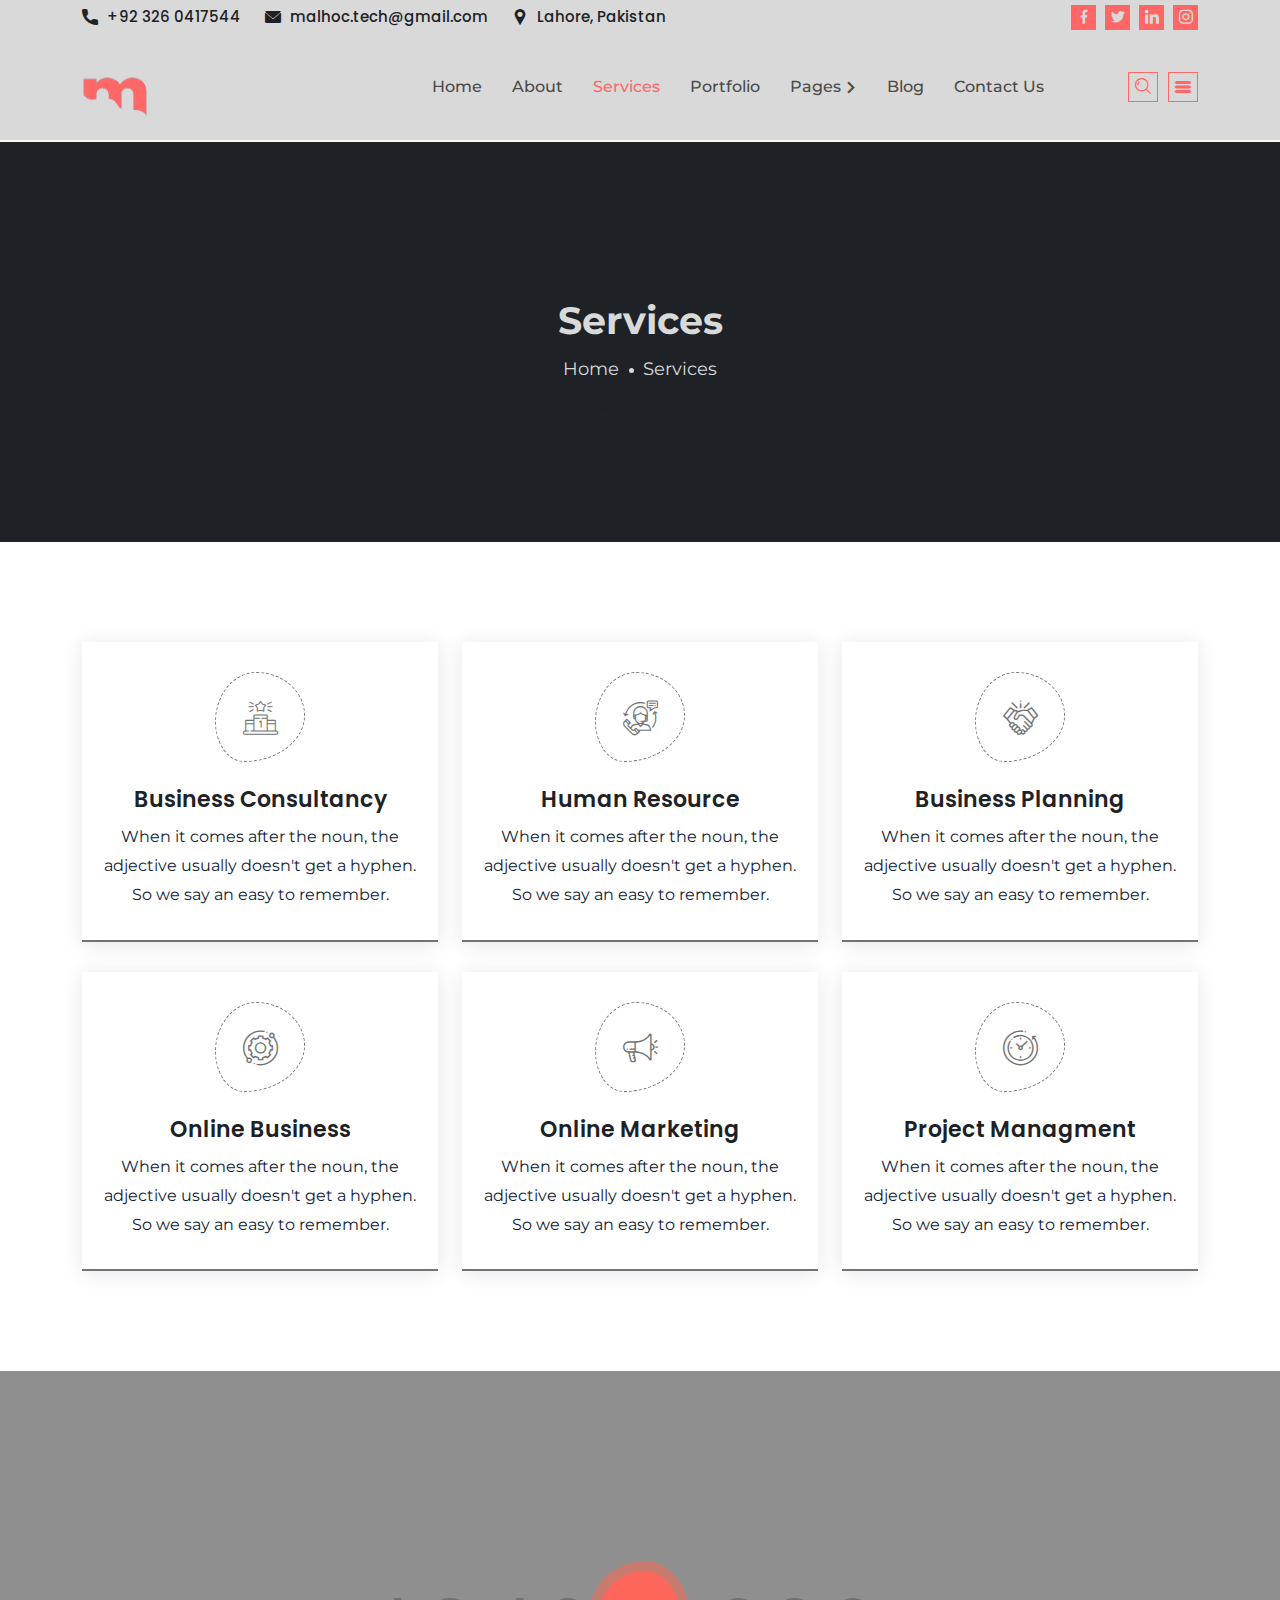
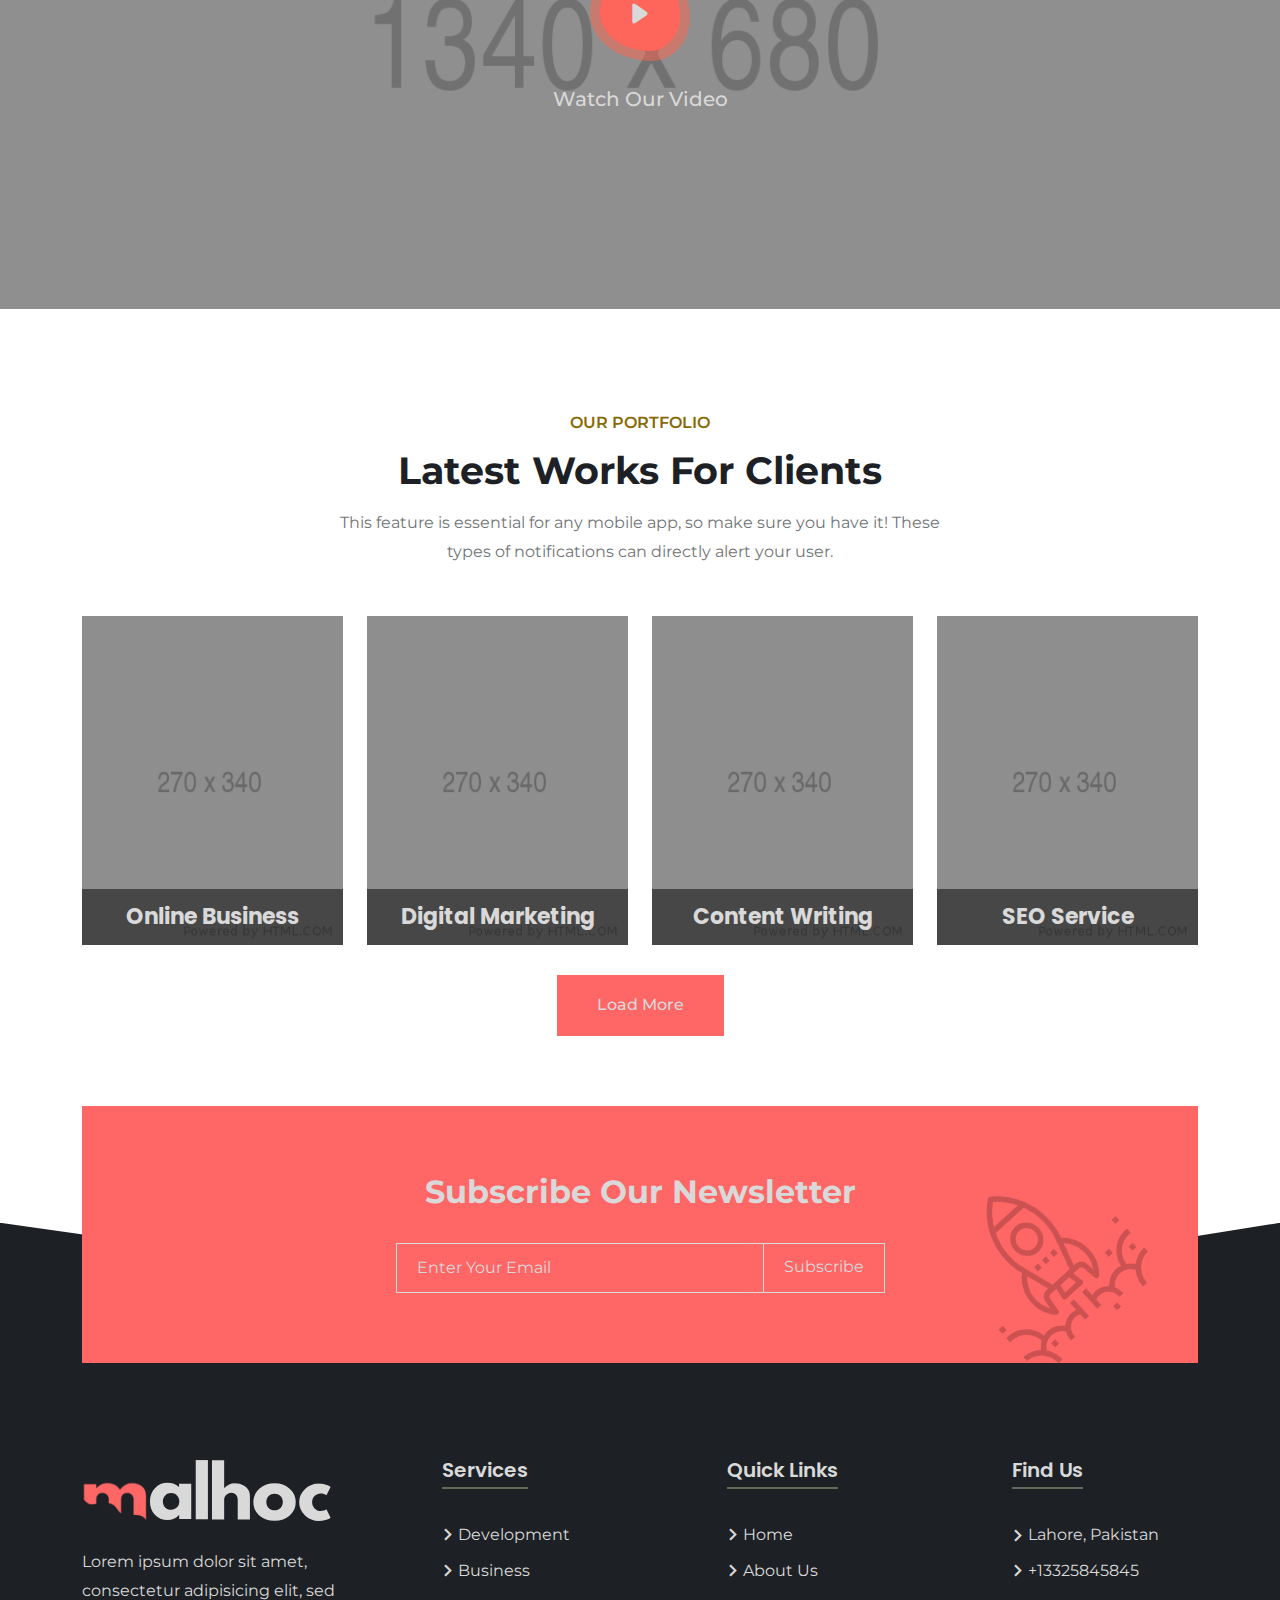
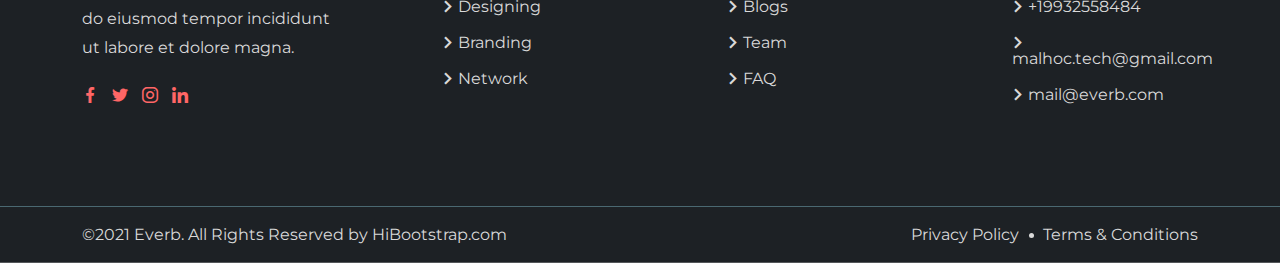
<file: service.html>
<!DOCTYPE html>
<html lang="zxx">
    <head>
        <meta name="robots" content="noindex, nofollow"/>
<meta charset="UTF-8">
        <meta name="viewport" content="width=device-width, initial-scale=1.0">
        <!-- Bootstrap CSS -->
        <link rel="stylesheet" href="assets/css/bootstrap.min.css">
        <!-- Animate CSS -->
        <link rel="stylesheet" href="assets/css/animate.css">
        <!-- Flaticon CSS -->
        <link rel="stylesheet" href="assets/font/flaticon.css">
        <!-- Owl Carousel CSS -->
        <link rel="stylesheet" href="assets/css/owl.carousel.min.css">
        <!--  Owl Carousel Theme CSS -->
        <link rel="stylesheet" href="assets/css/owl.theme.default.min.css">
        <!-- Magnific Popup CSS -->
        <link rel="stylesheet" href="assets/css/magnific-popup.css">
        <!-- Meanmenu CSS -->
        <link rel="stylesheet" href="assets/css/meanmenu.css">
        <!-- Style CSS -->
        <link rel="stylesheet" href="assets/css/style.css">
        <!-- Responsive CSS -->
        <link rel="stylesheet" href="assets/css/responsive.css">

        <!-- Title CSS -->
        <title>Everb - Business Consulting HTML Template</title>

        <!-- Favicon Link -->
        <link rel="icon" type="image/png" href="assets/img/favicon.png">   
    </head>

    <body>

        <!-- Pre Loader CSS Start -->
        <div class="loader-content">
            <div class="d-table">
                <div class="d-table-cell">
                    <div class="lds-ripple">
                        <div></div>
                        <div></div>
                    </div>
                </div>
            </div>
        </div>
        <!-- Pre Loader CSS End -->

        <!-- Header Section Start -->
        <header class="header-area">
            <div class="container">
                <div class="row align-items-center">
                    <div class="col-lg-7 col-md-9">
                        <div class="header-left-text">
                            <ul>
                                <li>
                                    <a href="tel:+92 326 0417544">
                                        <i class="flaticon-call"></i>
                                        +92 326 0417544
                                    </a>
                                </li>
                                <li>
                                    <a href="mailto:malhoc.tech@gmail.com">
                                        <i class="flaticon-envelope"></i>
                                        malhoc.tech@gmail.com
                                    </a>
                                </li>
                                <li>
                                    <i class="flaticon-pin"></i>
                                    Lahore, Pakistan
                                </li>
                            </ul>
                        </div>
                    </div>
                    <div class="col-lg-5 col-md-3">
                        <div class="header-right text-end">
                            <div class="header-social">
                                <ul>
                                    <li>
                                        <a href="#"><i class="flaticon-facebook"></i></a>
                                    </li>
                                    <li>
                                        <a href="#"><i class="flaticon-twitter"></i></a>
                                    </li>
                                    <li>
                                        <a href="#"><i class="flaticon-linkedin"></i></a>
                                    </li>
                                    <li>
                                        <a href="#"><i class="flaticon-instagram"></i></a>
                                    </li>
                                </ul>
                            </div>
                        </div>
                    </div>
                </div>
            </div>
        </header>
        <!-- Header Section End -->

        <!-- Navbar Area Start -->
        <div class="navbar-area">
            <!-- Menu For Mobile Device -->
            <div class="mobile-nav">
                <a href="index.html" class="logo">
                    <img src="assets/img/logo.svg" alt="logo">
                </a>
            </div>
        
            <!-- Menu For Desktop Device -->
            <div class="main-nav">
                <div class="container">
                    <nav class="navbar navbar-expand-md navbar-light">
                        <a class="navbar-brand" href="index.html">
                            <img src="assets/img/logo.svg" alt="logo">
                        </a>
                        <div class="collapse navbar-collapse mean-menu" id="navbarSupportedContent">
                            <ul class="navbar-nav m-auto">
                                <li class="nav-item">
                                    <a href="#" class="nav-link dropdown-toggle">Home</a>
                                    <ul class="dropdown-menu">
                                        <li class="nav-item">
                                            <a href="index.html" class="nav-link">Home Page 1</a>
                                        </li>
                                        <li class="nav-item">
                                            <a href="index-two.html" class="nav-link">Home Page 2</a>
                                        </li>
                                    </ul>
                                </li>
                                <li class="nav-item">
                                    <a href="about.html" class="nav-link">About</a>
                                </li>
                                <li class="nav-item">
                                    <a href="#" class="nav-link dropdown-toggle active">Services</a>
                                    <ul class="dropdown-menu">
                                        <li class="nav-item">
                                            <a href="service.html" class="nav-link active">Services</a>
                                        </li>
                                        <li class="nav-item">
                                            <a href="service-details.html" class="nav-link">Services Details</a>
                                        </li>
                                    </ul>
                                </li>
                                <li class="nav-item">
                                    <a href="#" class="nav-link dropdown-toggle">Portfolio</a>
                                    <ul class="dropdown-menu">
                                        <li class="nav-item">
                                            <a href="portfolio.html" class="nav-link">Portfolio One</a>
                                        </li>
                                        <li class="nav-item">
                                            <a href="portfolio-two.html" class="nav-link">Portfolio Two</a>
                                        </li>
                                    </ul>
                                </li>
                                <li class="nav-item">
                                    <a href="#" class="nav-link dropdown-toggle">
                                        Pages
                                        <i class="flaticon-right-chevron"></i>
                                    </a>
                                    <ul class="dropdown-menu">
                                        <li class="nav-item">
                                            <a href="pricing.html" class="nav-link">Pricing</a>
                                        </li>
                                        <li class="nav-item">
                                            <a href="404.html" class="nav-link">404</a>
                                        </li>
                                        <li class="nav-item">
                                            <a href="faq.html" class="nav-link">FAQ</a>
                                        </li>
                                        <li class="nav-item">
                                            <a href="team.html" class="nav-link">Team</a>
                                        </li>
                                        <li class="nav-item">
                                            <a href="team-two.html" class="nav-link">Team Two</a>
                                        </li>
                                        <li class="nav-item">
                                            <a href="privacy.html" class="nav-link">Privacy policy</a>
                                        </li>

                                        <li class="nav-item">
                                            <a href="#" class="nav-link dropdown-toggle">
                                                Hover for action
                                                <i class="flaticon-right-chevron"></i>
                                            </a>
                                            <ul class="dropdown-menu">
                                                <li class="nav-item">
                                                    <a href="#" class="nav-link">Level 2</a>
                                                </li>
                                                <li class="nav-item">
                                                    <a href="#" class="nav-link">Level 2</a>
                                                </li>
                                                <li class="nav-item">
                                                    <a href="#" class="nav-link dropdown-toggle">
                                                        Level 2
                                                        <i class="flaticon-right-chevron"></i>
                                                    </a>
                                                    <ul class="dropdown-menu">
                                                        <li class="nav-item">
                                                            <a href="#" class="nav-link">3rd Level</a>
                                                        </li>
                                                        <li class="nav-item">
                                                            <a href="#" class="nav-link">3rd Level</a>
                                                        </li>
                                                    </ul>
                                                </li>
                                            </ul>
                                        </li>
                                    </ul>
                                </li>
                                <li class="nav-item">
                                    <a href="#" class="nav-link dropdown-toggle">Blog</a>
                                    <ul class="dropdown-menu">
                                        <li class="nav-item">
                                            <a href="blog.html" class="nav-link">Blog One</a>
                                        </li>
                                        <li class="nav-item">
                                            <a href="blog-two.html" class="nav-link">Blog Two</a>
                                        </li>
                                        <li class="nav-item">
                                            <a href="blog-three.html" class="nav-link">Blog Three</a>
                                        </li>
                                        <li class="nav-item">
                                            <a href="blog-details.html" class="nav-link">Blog Details</a>
                                        </li>
                                    </ul>
                                </li>
                                <li class="nav-item">
                                    <a href="contact.html" class="nav-link">Contact Us</a>
                                </li>
                            </ul>

                            <div class="other-option">
                                <div class="search-bar">
                                    <i class="flaticon-search search-icon"></i>
                                    <div class="search-form">
                                        <form>
                                            <input type="text" placeholder="Search" class="search-input">
                                            <button type="submit">
                                                <i class="flaticon-search search-btn"></i>
                                            </button>
                                        </form> 
                                    </div>                                  
                                </div>

                                <div class="sidebar-toggle">
                                    <button type="button" class="btn btn-demo toggle-button navbar-toggle" data-bs-toggle="modal" data-bs-target="#sidebar-right">
                                        <i class="flaticon-list"></i>
                                    </button>
                                </div>
                            </div>
                        </div>
                    </nav>
                </div>
            </div>
        </div>
        <!-- Navbar Area End -->

        <!-- Modal Start  -->
        <div class="right-modal">
            <div class="modal fade right" id="sidebar-right" tabindex="-1" role="dialog">
                <div class="modal-dialog" role="document">
                    <div class="modal-content">
                        <div class="modal-header">
                            <a href="index.html">
                                <img src="assets/img/logo.svg" alt="logo">
                            </a>
                            <button type="button" class="close" data-bs-dismiss="modal" aria-label="Close">
                                <span aria-hidden="true">&times;</span>
                            </button>
                        </div>

                        <div class="modal-body">
                            <div class="container">
                                <div class="row">
                                    <div class="col-lg-12 p-0">
                                        <div class="row">
                                            <div class="col-lg-6">
                                                <div class="modal-link">
                                                   <a href="index.html">
                                                        <img src="assets/img/modal/1.jpg" alt="home one">
                                                   </a>
                                                   <h3><a href="index.html">Home One</a></h3>
                                                </div>
                                            </div>

                                            <div class="col-lg-6">
                                                <div class="modal-link">
                                                   <a href="index-two.html">
                                                        <img src="assets/img/modal/2.jpg" alt="home one">
                                                   </a>
                                                   <h3><a href="index-two.html">Home Two</a></h3>
                                                </div>
                                            </div>
                                            
                                            <div class="col-lg-6">
                                                <div class="modal-link">
                                                   <a href="about.html">
                                                        <img src="assets/img/modal/3.jpg" alt="home one">
                                                   </a>
                                                   <h3><a href="about.html">About</a></h3>
                                                </div>
                                            </div>

                                            <div class="col-lg-6">
                                                <div class="modal-link">
                                                   <a href="team.html">
                                                        <img src="assets/img/modal/6.jpg" alt="home one">
                                                   </a>
                                                   <h3><a href="team.html">Team</a></h3>
                                                </div>
                                            </div>
                                        </div>
                                    </div>
                                </div>
                            </div>
                        </div>
                    </div>
                </div>
            </div>
        </div>
        <!-- Modal End -->

        <!-- Service Title Section Start -->
        <div class="service-title">
            <div class="d-table">
                <div class="d-table-cell">
                    <div class="title-text text-center">
                        <h2>Services</h2>
                        <ul>
                            <li><a href="index.html">Home</a></li>
                            <li>
                                Services
                            </li>
                        </ul>
                    </div>
                </div>
            </div>
        </div>
        <!-- Service Title Section End -->

        <!-- Service Section Start -->
        <section class="service-style-three pt-100 pb-70">
            <div class="container">
                <div class="row">
                    <div class="col-lg-4 col-sm-6">
                        <div class="service-card">
                            <i class="flaticon-podium"></i>
                            <h3>Business Consultancy</h3>
                            <p>When it comes after the noun, the adjective usually doesn't get a hyphen. So we say an easy to remember.</p>
                        </div>
                    </div>

                    <div class="col-lg-4 col-sm-6">
                        <div class="service-card">
                            <i class="flaticon-customer-service"></i>
                            <h3>Human Resource</h3>
                            <p>When it comes after the noun, the adjective usually doesn't get a hyphen. So we say an easy to remember.</p>
                        </div>
                    </div>

                    <div class="col-lg-4 col-sm-6">
                        <div class="service-card">
                            <i class="flaticon-handshake"></i>
                            <h3>Business Planning</h3>
                            <p>When it comes after the noun, the adjective usually doesn't get a hyphen. So we say an easy to remember.</p>
                        </div>
                    </div>

                    <div class="col-lg-4 col-sm-6">
                        <div class="service-card">
                            <i class="flaticon-technical-support"></i>
                            <h3>Online Business</h3>
                            <p>When it comes after the noun, the adjective usually doesn't get a hyphen. So we say an easy to remember.</p>
                        </div>
                    </div>

                    <div class="col-lg-4 col-sm-6">
                        <div class="service-card">
                            <i class="flaticon-megaphone"></i>
                            <h3>Online Marketing</h3>
                            <p>When it comes after the noun, the adjective usually doesn't get a hyphen. So we say an easy to remember.</p>
                        </div>
                    </div>

                    <div class="col-lg-4 col-sm-6">
                        <div class="service-card">
                            <i class="flaticon-back-in-time"></i>
                            <h3>Project Managment</h3>
                            <p>When it comes after the noun, the adjective usually doesn't get a hyphen. So we say an easy to remember.</p>
                        </div>
                    </div>
                </div>
            </div>
        </section>
        <!-- Service Section End -->

        <!-- Video Section Start -->
        <div class="video-style-two">
            <div class="container-fluid">
                <div class="d-table">
                    <div class="d-table-cell">
                        <div class="video-text text-center">
                            <a href="https://www.youtube.com/watch?v=Fbps7_mkIT0" class="popup-vimeo">
                                <i class="flaticon-play"></i>
                            </a>
                            <p>Watch our video</p>
                        </div>
                    </div>
                </div>
            </div>
        </div>
        <!-- Video Section End -->      

        <!-- Portfolio Section Start -->
        <section class="portfolio-section pt-100 pb-70">
            <div class="container">
                <div class="section-title text-center">
                    <span>Our Portfolio</span>
                    <h2>Latest Works For Clients</h2>
                    <p>This feature is essential for any mobile app, so make sure you have it! These types of notifications can directly alert your user.</p>
                </div>

                <div class="row">
                    <div class="col-lg-3 col-sm-6">
                        <div class="portfolio-item">
                            <div class="portfolio-img">
                                <img src="assets/img/portfolio/1.jpg" alt="portfolio image">
                                <div class="portfolio-text">
                                    <h3>Online Business</h3>
                                    <a href="#" class="portfolio-btn">
                                        Read More
                                        <i class="flaticon-right-chevron"></i>
                                    </a>
                                </div>
                            </div>
                        </div>
                    </div>

                    <div class="col-lg-3 col-sm-6">
                        <div class="portfolio-item">
                            <div class="portfolio-img">
                                <img src="assets/img/portfolio/2.jpg" alt="portfolio image">
                                <div class="portfolio-text">
                                    <h3>Digital Marketing</h3>
                                    <a href="#" class="portfolio-btn">
                                        Read More
                                        <i class="flaticon-right-chevron"></i>
                                    </a>
                                </div>
                            </div>
                        </div>
                    </div>


                    <div class="col-lg-3 col-sm-4">
                        <div class="portfolio-item">
                            <div class="portfolio-img">
                                <img src="assets/img/portfolio/4.jpg" alt="portfolio image">
                                <div class="portfolio-text">
                                    <h3>Content Writing</h3>
                                    <a href="#" class="portfolio-btn">
                                        Read More
                                        <i class="flaticon-right-chevron"></i>
                                    </a>
                                </div>
                            </div>
                        </div>
                    </div>

                    <div class="col-lg-3 col-sm-4">
                        <div class="portfolio-item">
                            <div class="portfolio-img">
                                <img src="assets/img/portfolio/6.jpg" alt="portfolio image">
                                <div class="portfolio-text">
                                    <h3>SEO Service</h3>
                                    <a href="#" class="portfolio-btn">
                                        Read More
                                        <i class="flaticon-right-chevron"></i>
                                    </a>
                                </div>
                            </div>
                        </div>
                    </div>
                </div>

                <div class="theme-button text-center">
                    <a href="portfolio.html" class="default-btn">
                        Load More
                    </a>
                </div>
            </div>
        </section>
        <!-- Portfolio Section End -->

        <!-- Newsletter Section Start -->
        <div class="newsletter-section">
            <div class="container">
                <div class="newsletter-area">
                   <h2>Subscribe Our Newsletter</h2>
                    <div class="col-lg-6 offset-lg-3 p-0">
                        <form class="newsletter-form" data-bs-toggle="validator">
                            <input type="email" class="form-control" placeholder="Enter Your Email" name="EMAIL" required autocomplete="off">
    
                            <button class="default-btn electronics-btn" type="submit">
                                Subscribe
                            </button>
    
                            <div id="validator-newsletter" class="form-result"></div>
                        </form>
                    </div>
                    <img src="assets/img/shapes/2.png" class="subscribe-shape" alt="shape">
                </div>
            </div>
        </div>
        <!-- Newsletter Section End -->
   
        <!-- Footer Section Start -->
        <footer class="footer-area">
            <div class="container">
                <div class="row">
                    <div class="col-md-3 col-sm-6">
                        <div class="footer-widget">
                            <div class="footer-logo">
                                <a href="index.html">
                                    <img src="assets/img/logo.svg" alt="logo">
                                </a>
                            </div>
                            <p>Lorem ipsum dolor sit amet, consectetur adipisicing elit, sed do eiusmod tempor incididunt ut labore et dolore magna.</p>

                            <div class="footer-social">
                                <a href="#"><i class="flaticon-facebook"></i></a>
                                <a href="#"><i class="flaticon-twitter"></i></a>
                                <a href="#"><i class="flaticon-instagram"></i></a>
                                <a href="#"><i class="flaticon-linkedin"></i></a>
                            </div>
                        </div>
                        
                    </div>

                    <div class="col-md-3 col-sm-6">
                        <div class="footer-widget pl-75">
                            <h3>Services</h3>
                            <ul>
                                <li>
                                    <a href="service.html">
                                        <i class="flaticon-right-chevron"></i>
                                        Development
                                    </a>
                                </li>
                                <li>
                                    <a href="service.html">
                                        <i class="flaticon-right-chevron"></i>
                                        Business
                                    </a>
                                </li>
                                <li>
                                    <a href="service.html">
                                        <i class="flaticon-right-chevron"></i>
                                        Designing
                                    </a>
                                </li>
                                <li>
                                    <a href="service.html">
                                        <i class="flaticon-right-chevron"></i>
                                        Branding
                                    </a> 
                                </li>
                                <li>
                                    <a href="service.html">
                                        <i class="flaticon-right-chevron"></i>
                                        Network
                                    </a>   
                                </li>
                            </ul>
                        </div>
                    </div>

                    <div class="col-md-3 col-sm-6">
                        <div class="footer-widget pl-75">
                            <h3>Quick Links</h3>
                                                      <ul>
                                <li>
                                    <a href="index.html">
                                        <i class="flaticon-right-chevron"></i>
                                        Home
                                    </a>
                                </li>
                                <li>
                                    <a href="about.html">
                                        <i class="flaticon-right-chevron"></i>
                                        About Us
                                    </a>
                                </li>
                                <li>
                                    <a href="blog.html">
                                        <i class="flaticon-right-chevron"></i>
                                        Blogs
                                    </a>
                                </li>
                                <li>
                                    <a href="team.html">
                                        <i class="flaticon-right-chevron"></i>
                                        Team
                                    </a>
                                </li>
                                <li>
                                    <a href="faq.html">
                                        <i class="flaticon-right-chevron"></i>
                                        FAQ
                                    </a>   
                                </li>
                            </ul>
                        </div>
                    </div>

                    <div class="col-md-3 col-sm-6">
                        <div class="footer-widget pl-75">
                            <h3>Find Us</h3>
                            <ul>
                                <li>
                                    <i class="flaticon-right-chevron"></i>
                                    Lahore, Pakistan
                                </li>
                                <li>
                                    <a href="tel:+13325845845">
                                        <i class="flaticon-right-chevron"></i>
                                        +13325845845
                                    </a>
                                </li>
                                <li>
                                    <a href="tel:+13325845845">
                                        <i class="flaticon-right-chevron"></i>
                                        +19932558484
                                    </a>
                                </li>
                                <li>
                                    <a href="mailto:malhoc.tech@gmail.com">
                                        <i class="flaticon-right-chevron"></i>
                                        malhoc.tech@gmail.com
                                    </a>
                                </li>
                                <li>
                                    <a href="mailto:malhoc.tech@gmail.com">
                                        <i class="flaticon-right-chevron"></i>
                                        mail@everb.com
                                    </a>
                                </li>
                            </ul>
                        </div>
                    </div>
                </div>
            </div>
            <div class="copyright-area">
                <div class="container">
                    <div class="row align-items-center">
                        <div class="col-md-6 lh-1 text-left">
                            <p>&copy;2021 Everb. All Rights Reserved by <a href="https://hibootstrap.com/" target="_blank">HiBootstrap.com</a></p>
                        </div>
                        <div class="col-md-6 lh-1 text-end">
                            <ul>
                                <li><a href="privacy.html">Privacy Policy</a></li>
                                <li><a href="#">Terms & Conditions</a></li>
                            </ul>
                        </div>
                    </div>
                </div>
            </div>
        </footer>
        <!-- Footer Section End -->

        <!-- Jquery JS -->
        <script src="assets/js/jquery.min.js"></script>
        <!-- Bootstrap JS -->
        <script src="assets/js/bootstrap.bundle.min.js"></script>
        <!-- Subscribe From JS -->
        <script src="assets/js/jquery.ajaxchimp.min.js"></script>
		<!-- Form Validator JS -->
        <script src="assets/js/form-validator.min.js"></script>
        <!-- Contact JS -->
        <script src="assets/js/contact-form-script.js"></script>
        <!-- Owl Carousel Slider JS -->
        <script src="assets/js/owl.carousel.min.js"></script>
        <!-- Magnific Popup JS -->
        <script src="assets/js/jquery.magnific-popup.min.js"></script>
        <!-- Mixit Up JS -->
        <script src="assets/js/jquery.mixitup.min.js"></script>
        <!-- Meanmenu JS -->
        <script src="assets/js/meanmenu.js"></script>
        <!-- Custom JS -->
        <script src="assets/js/custom.js"></script>
    </body>
</html>
</file>
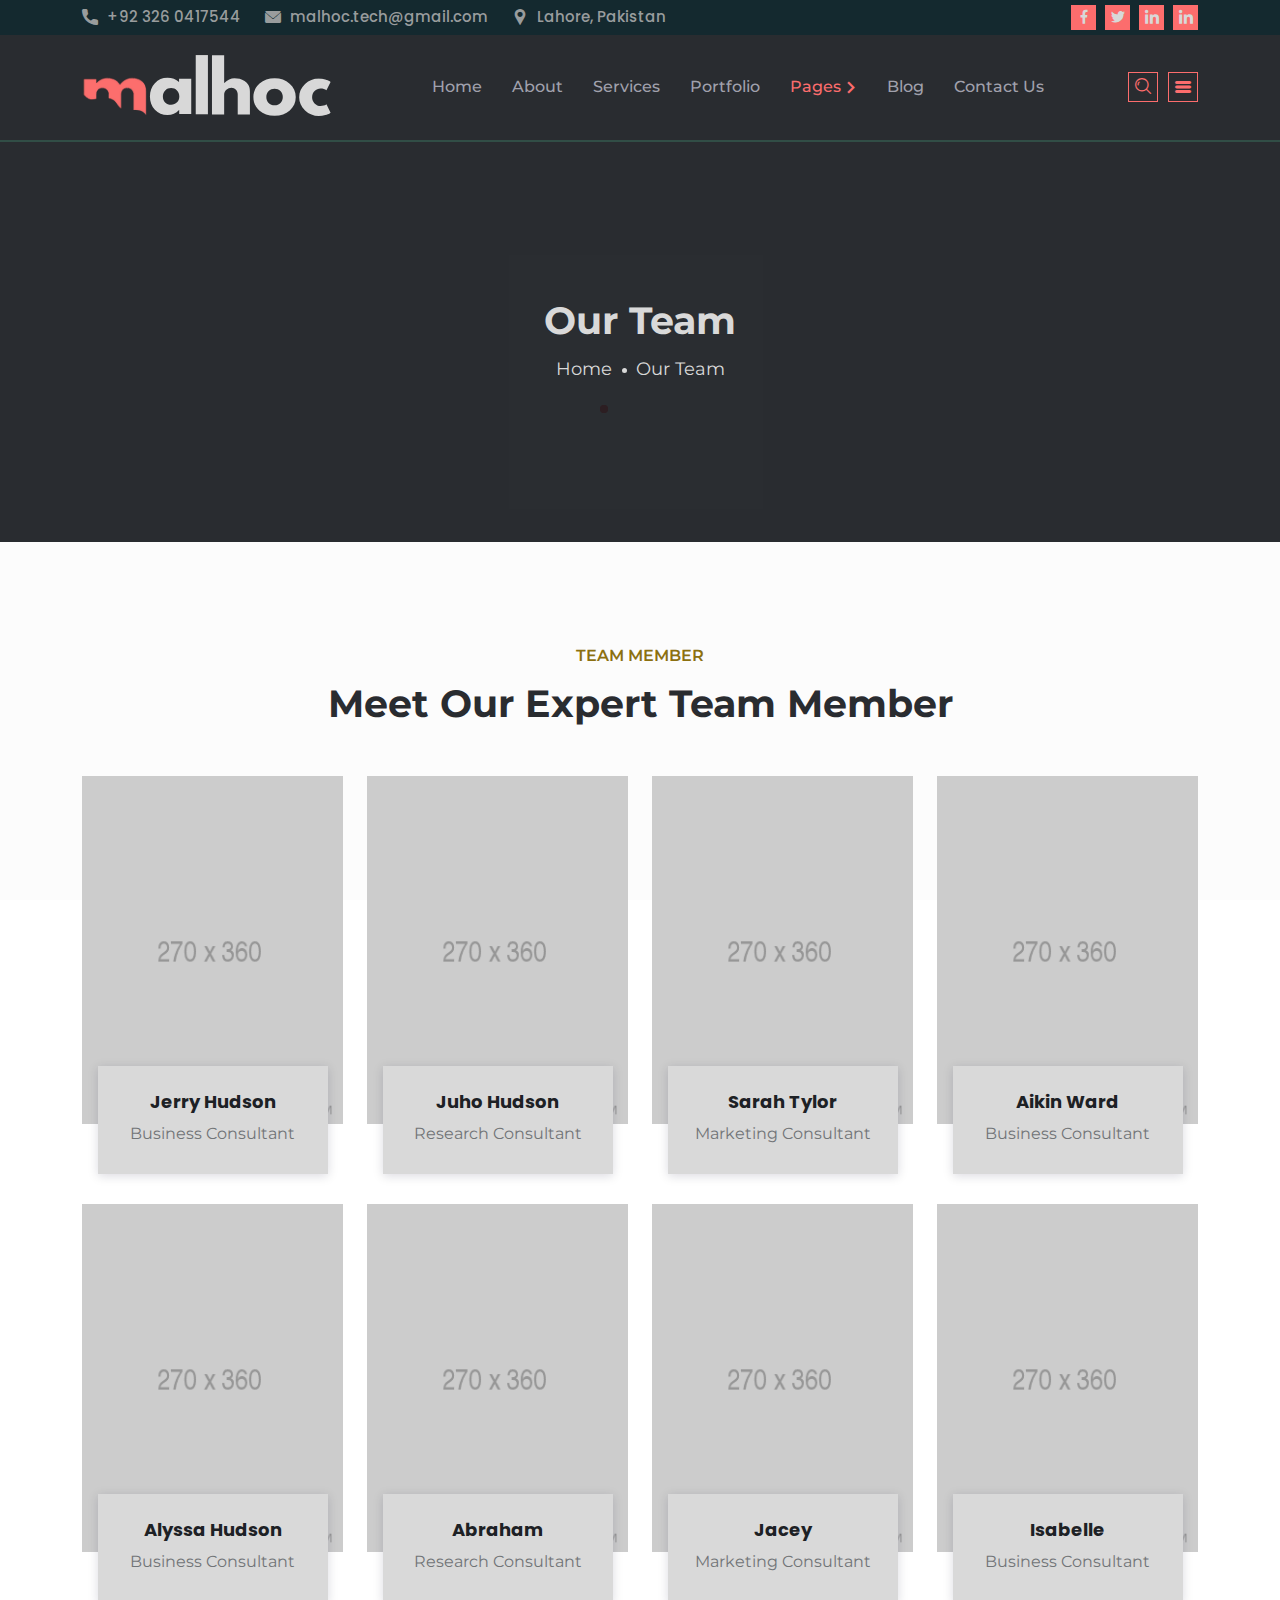
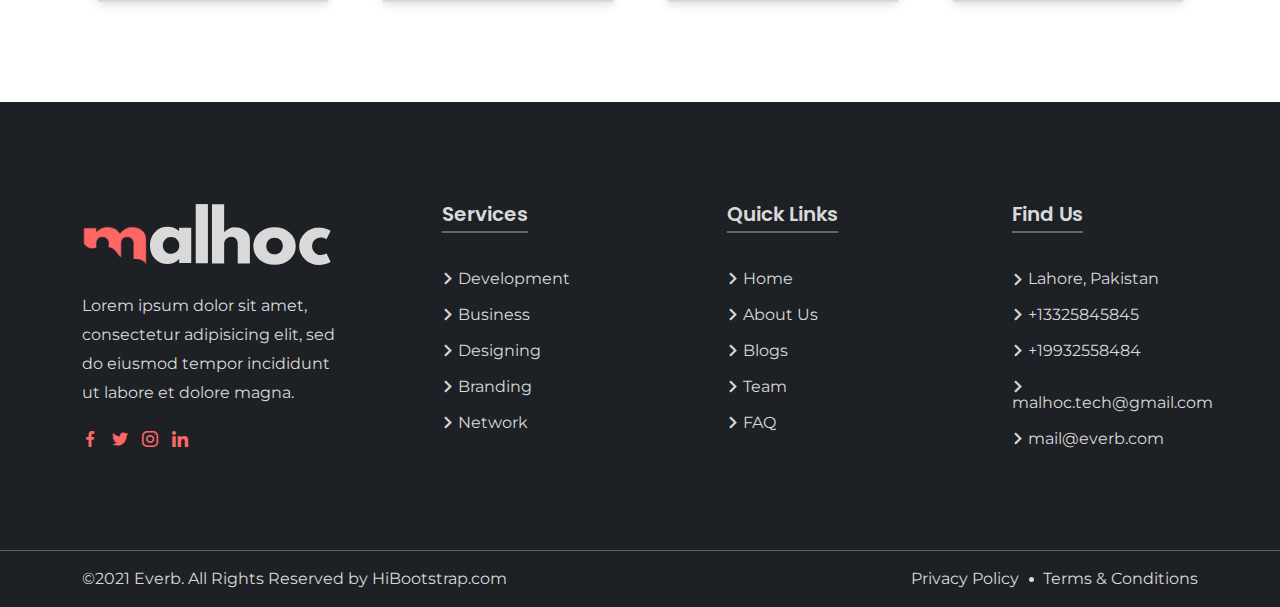
<file: team.html>
<!DOCTYPE html>
<html lang="zxx">
    <head>
        <meta name="robots" content="noindex, nofollow"/>
<meta charset="UTF-8">
        <meta name="viewport" content="width=device-width, initial-scale=1.0">
        <!-- Bootstrap CSS -->
        <link rel="stylesheet" href="assets/css/bootstrap.min.css">
        <!-- Animate CSS -->
        <link rel="stylesheet" href="assets/css/animate.css">
        <!-- Flaticon CSS -->
        <link rel="stylesheet" href="assets/font/flaticon.css">
        <!-- Owl Carousel CSS -->
        <link rel="stylesheet" href="assets/css/owl.carousel.min.css">
        <!--  Owl Carousel Theme CSS -->
        <link rel="stylesheet" href="assets/css/owl.theme.default.min.css">
        <!-- Magnific Popup CSS -->
        <link rel="stylesheet" href="assets/css/magnific-popup.css">
        <!-- Meanmenu CSS -->
        <link rel="stylesheet" href="assets/css/meanmenu.css">
        <!-- Style CSS -->
        <link rel="stylesheet" href="assets/css/style.css">
        <!-- Responsive CSS -->
        <link rel="stylesheet" href="assets/css/responsive.css">

        <!-- Title CSS -->
        <title>Everb - Business Consulting HTML Template</title>

        <!-- Favicon Link -->
        <link rel="icon" type="image/png" href="assets/img/favicon.png">   
    </head>
    
    <body>
        <!-- Pre Loader CSS Start -->
        <div class="loader-content">
            <div class="d-table">
                <div class="d-table-cell">
                    <div class="lds-ripple">
                        <div></div>
                        <div></div>
                    </div>
                </div>
            </div>
        </div>
        <!-- Pre Loader CSS End -->

        <!-- Header Section Start -->
        <header class="header-area header-style-two">
            <div class="container">
                <div class="row align-items-center">
                    <div class="col-lg-7 col-md-9">
                        <div class="header-left-text">
                            <ul>
                                <li>
                                    <a href="tel:+92 326 0417544">
                                        <i class="flaticon-call"></i>
                                        +92 326 0417544
                                    </a>
                                </li>
                                <li>
                                    <a href="mailto:malhoc.tech@gmail.com">
                                        <i class="flaticon-envelope"></i>
                                        malhoc.tech@gmail.com
                                    </a>
                                </li>
                                <li>
                                    <i class="flaticon-pin"></i>
                                    Lahore, Pakistan
                                </li>
                            </ul>
                        </div>
                    </div>
                    <div class="col-lg-5 col-md-3">
                        <div class="header-right text-end">
                            <div class="header-social">
                                <ul>
                                    <li>
                                        <a href="#"><i class="flaticon-facebook"></i></a>
                                    </li>
                                    <li>
                                        <a href="#"><i class="flaticon-twitter"></i></a>
                                    </li>
                                    <li>
                                        <a href="#"><i class="flaticon-linkedin"></i></a>
                                    </li>
                                    <li>
                                        <a href="#"><i class="flaticon-linkedin"></i></a>
                                    </li>
                                </ul>
                            </div>
                        </div>
                    </div>
                </div>
            </div>
        </header>
        <!-- Header Section End -->
                
        <!-- Navbar Area Start -->
        <div class="navbar-area navbar-style-two">
            <!-- Menu For Mobile Device -->
            <div class="mobile-nav">
                <a href="index.html" class="logo">
                    <img src="assets/img/logo.svg" alt="logo">
                </a>
            </div>
        
            <!-- Menu For Desktop Device -->
            <div class="main-nav">
                <div class="container">
                    <nav class="navbar navbar-expand-md navbar-light">
                        <a class="navbar-brand" href="index.html">
                            <img src="assets/img/logo.svg" alt="logo">
                        </a>
                        <div class="collapse navbar-collapse mean-menu" id="navbarSupportedContent">
                            <ul class="navbar-nav m-auto">
                                <li class="nav-item">
                                    <a href="#" class="nav-link dropdown-toggle">Home</a>
                                    <ul class="dropdown-menu">
                                        <li class="nav-item">
                                            <a href="index.html" class="nav-link">Home Page 1</a>
                                        </li>
                                        <li class="nav-item">
                                            <a href="index-two.html" class="nav-link">Home Page 2</a>
                                        </li>
                                    </ul>
                                </li>
                                <li class="nav-item">
                                    <a href="about.html" class="nav-link">About</a>
                                </li>
                                <li class="nav-item">
                                    <a href="#" class="nav-link dropdown-toggle">Services</a>
                                    <ul class="dropdown-menu">
                                        <li class="nav-item">
                                            <a href="service.html" class="nav-link">Services</a>
                                        </li>
                                        <li class="nav-item">
                                            <a href="service-details.html" class="nav-link">Services Details</a>
                                        </li>
                                    </ul>
                                </li>
                                <li class="nav-item">
                                    <a href="#" class="nav-link dropdown-toggle">Portfolio</a>
                                    <ul class="dropdown-menu">
                                        <li class="nav-item">
                                            <a href="portfolio.html" class="nav-link">Portfolio One</a>
                                        </li>
                                        <li class="nav-item">
                                            <a href="portfolio-two.html" class="nav-link">Portfolio Two</a>
                                        </li>
                                    </ul>
                                </li>
                                <li class="nav-item">
                                    <a href="#" class="nav-link active dropdown-toggle">
                                        Pages
                                        <i class="flaticon-right-chevron"></i>
                                    </a>
                                    <ul class="dropdown-menu">
                                        <li class="nav-item">
                                            <a href="pricing.html" class="nav-link">Pricing</a>
                                        </li>
                                        <li class="nav-item">
                                            <a href="404.html" class="nav-link">404</a>
                                        </li>
                                        <li class="nav-item">
                                            <a href="faq.html" class="nav-link">FAQ</a>
                                        </li>
                                        <li class="nav-item">
                                            <a href="team.html" class="nav-link active">Team</a>
                                        </li>
                                        <li class="nav-item">
                                            <a href="team-two.html" class="nav-link">Team Two</a>
                                        </li>
                                        <li class="nav-item">
                                            <a href="privacy.html" class="nav-link">Privacy policy</a>
                                        </li>

                                        <li class="nav-item">
                                            <a href="#" class="nav-link dropdown-toggle">
                                                Hover for action
                                                <i class="flaticon-right-chevron"></i>
                                            </a>
                                            <ul class="dropdown-menu">
                                                <li class="nav-item">
                                                    <a href="#" class="nav-link">Level 2</a>
                                                </li>
                                                <li class="nav-item">
                                                    <a href="#" class="nav-link">Level 2</a>
                                                </li>
                                                <li class="nav-item">
                                                    <a href="#" class="nav-link dropdown-toggle">
                                                        Level 2
                                                        <i class="flaticon-right-chevron"></i>
                                                    </a>
                                                    <ul class="dropdown-menu">
                                                        <li class="nav-item">
                                                            <a href="#" class="nav-link">3rd Level</a>
                                                        </li>
                                                        <li class="nav-item">
                                                            <a href="#" class="nav-link">3rd Level</a>
                                                        </li>
                                                    </ul>
                                                </li>
                                            </ul>
                                        </li>
                                    </ul>
                                </li>
                                <li class="nav-item">
                                    <a href="#" class="nav-link dropdown-toggle">Blog</a>
                                    <ul class="dropdown-menu">
                                        <li class="nav-item">
                                            <a href="blog.html" class="nav-link">Blog One</a>
                                        </li>
                                        <li class="nav-item">
                                            <a href="blog-two.html" class="nav-link">Blog Two</a>
                                        </li>
                                        <li class="nav-item">
                                            <a href="blog-three.html" class="nav-link">Blog Three</a>
                                        </li>
                                        <li class="nav-item">
                                            <a href="blog-details.html" class="nav-link">Blog Details</a>
                                        </li>
                                    </ul>
                                </li>
                                <li class="nav-item">
                                    <a href="contact.html" class="nav-link">Contact Us</a>
                                </li>
                            </ul>

                            <div class="other-option">
                                <div class="search-bar">
                                    <i class="flaticon-search search-icon"></i>
                                    <div class="search-form">
                                        <form>
                                            <input type="text" placeholder="Search" class="search-input">
                                            <button type="submit">
                                                <i class="flaticon-search search-btn"></i>
                                            </button>
                                        </form> 
                                    </div>                                  
                                </div>

                                <div class="sidebar-toggle">
                                    <button type="button" class="btn btn-demo toggle-button navbar-toggle" data-bs-toggle="modal" data-bs-target="#sidebar-right">
                                        <i class="flaticon-list"></i>
                                    </button>
                                </div>
                            </div>
                        </div>
                    </nav>
                </div>
            </div>
        </div>
        <!-- Navbar Area End -->

        <!-- Modal Start  -->
        <div class="right-modal">
            <div class="modal fade right" id="sidebar-right" tabindex="-1" role="dialog">
                <div class="modal-dialog" role="document">
                    <div class="modal-content">
                        <div class="modal-header">
                            <a href="index.html">
                                <img src="assets/img/logo.svg" alt="logo">
                            </a>
                            <button type="button" class="close" data-bs-dismiss="modal" aria-label="Close">
                                <span aria-hidden="true">&times;</span>
                            </button>
                        </div>

                        <div class="modal-body">
                            <div class="container">
                                <div class="row">
                                    <div class="col-lg-12 p-0">
                                        <div class="row">
                                            <div class="col-lg-6">
                                                <div class="modal-link">
                                                   <a href="index.html">
                                                        <img src="assets/img/modal/1.jpg" alt="home one">
                                                   </a>
                                                   <h3><a href="index.html">Home One</a></h3>
                                                </div>
                                            </div>

                                            <div class="col-lg-6">
                                                <div class="modal-link">
                                                   <a href="index-two.html">
                                                        <img src="assets/img/modal/2.jpg" alt="home one">
                                                   </a>
                                                   <h3><a href="index-two.html">Home Two</a></h3>
                                                </div>
                                            </div>
                                            
                                            <div class="col-lg-6">
                                                <div class="modal-link">
                                                   <a href="about.html">
                                                        <img src="assets/img/modal/3.jpg" alt="home one">
                                                   </a>
                                                   <h3><a href="about.html">About</a></h3>
                                                </div>
                                            </div>

                                            <div class="col-lg-6">
                                                <div class="modal-link">
                                                   <a href="service.html">
                                                        <img src="assets/img/modal/4.jpg" alt="home one">
                                                   </a>
                                                   <h3><a href="service.html">Service</a></h3>
                                                </div>
                                            </div>
                                        </div>
                                    </div>
                                </div>
                            </div>
                        </div>
                    </div>
                </div>
            </div>
        </div>
        <!-- Modal End -->        

        <!-- Team Title Section Start -->
        <div class="team-title">
            <div class="d-table">
                <div class="d-table-cell">
                    <div class="title-text text-center">
                        <h2>Our Team</h2>
                        <ul>
                            <li><a href="index.html">Home</a></li>
                            <li>
                                Our Team
                            </li>
                        </ul>
                    </div>
                </div>
            </div>
        </div>
        <!-- Team Title Section End -->

        <!-- Team Section Start -->
        <section class="team-section pt-100 pb-70">
            <div class="container">
                <div class="section-title text-center">
                    <span>Team Member</span>
                    <h2>Meet Our Expert Team Member</h2>
                </div>

                <div class="row">
                    <div class="col-lg-3 col-sm-6">
                        <div class="team-card">
                            <div class="team-img">
                                <img src="assets/img/team/1.jpg" alt="team member">

                                <div class="team-text">
                                    <!-- <div class="team-social">
                                        <ul>
                                            <li>
                                                <a href="#"><i class="flaticon-facebook"></i></a>
                                            </li>
                                            <li>
                                                <a href="#"><i class="flaticon-twitter"></i></a>
                                            </li>
                                            <li>
                                                <a href="#"><i class="flaticon-instagram"></i></a>
                                            </li>
                                            <li>
                                                <a href="#"><i class="flaticon-linkedin"></i></a>
                                            </li>
                                        </ul>
                                    </div> -->
                                    <h3>Jerry Hudson</h3>
                                    <p>Business Consultant</p>
                                </div>
                            </div>
                        </div>
                    </div>

                    <div class="col-lg-3 col-sm-6">
                        <div class="team-card">
                            <div class="team-img">
                                <img src="assets/img/team/2.jpg" alt="team member">

                                <div class="team-text">
                                    <!-- <div class="team-social">
                                        <ul>
                                            <li>
                                                <a href="#"><i class="flaticon-facebook"></i></a>
                                            </li>
                                            <li>
                                                <a href="#"><i class="flaticon-twitter"></i></a>
                                            </li>
                                            <li>
                                                <a href="#"><i class="flaticon-instagram"></i></a>
                                            </li>
                                            <li>
                                                <a href="#"><i class="flaticon-linkedin"></i></a>
                                            </li>
                                        </ul>
                                    </div> -->
                                    <h3>Juho Hudson</h3>
                                    <p>Research Consultant</p>
                                </div>
                            </div>
                        </div>
                    </div>

                    <div class="col-lg-3 col-sm-6">
                        <div class="team-card">
                            <div class="team-img">
                                <img src="assets/img/team/3.jpg" alt="team member">

                                <div class="team-text">
                                    <!-- <div class="team-social">
                                        <ul>
                                            <li>
                                                <a href="#"><i class="flaticon-facebook"></i></a>
                                            </li>
                                            <li>
                                                <a href="#"><i class="flaticon-twitter"></i></a>
                                            </li>
                                            <li>
                                                <a href="#"><i class="flaticon-instagram"></i></a>
                                            </li>
                                            <li>
                                                <a href="#"><i class="flaticon-linkedin"></i></a>
                                            </li>
                                        </ul>
                                    </div> -->
                                    <h3>Sarah Tylor</h3>
                                    <p>Marketing Consultant</p>
                                </div>
                            </div>
                        </div>
                    </div>

                    <div class="col-lg-3 col-sm-6">
                        <div class="team-card">
                            <div class="team-img">
                                <img src="assets/img/team/8.jpg" alt="team member">

                                <div class="team-text">
                                    <!-- <div class="team-social">
                                        <ul>
                                            <li>
                                                <a href="#"><i class="flaticon-facebook"></i></a>
                                            </li>
                                            <li>
                                                <a href="#"><i class="flaticon-twitter"></i></a>
                                            </li>
                                            <li>
                                                <a href="#"><i class="flaticon-instagram"></i></a>
                                            </li>
                                            <li>
                                                <a href="#"><i class="flaticon-linkedin"></i></a>
                                            </li>
                                        </ul>
                                    </div> -->
                                    <h3>Aikin Ward</h3>
                                    <p>Business Consultant</p>
                                </div>
                            </div>
                        </div>
                    </div>

                    <div class="col-lg-3 col-sm-6">
                        <div class="team-card">
                            <div class="team-img">
                                <img src="assets/img/team/7.jpg" alt="team member">

                                <div class="team-text">
                                    <!-- <div class="team-social">
                                        <ul>
                                            <li>
                                                <a href="#"><i class="flaticon-facebook"></i></a>
                                            </li>
                                            <li>
                                                <a href="#"><i class="flaticon-twitter"></i></a>
                                            </li>
                                            <li>
                                                <a href="#"><i class="flaticon-instagram"></i></a>
                                            </li>
                                            <li>
                                                <a href="#"><i class="flaticon-linkedin"></i></a>
                                            </li>
                                        </ul>
                                    </div> -->
                                    <h3>Alyssa Hudson</h3>
                                    <p>Business Consultant</p>
                                </div>
                            </div>
                        </div>
                    </div>

                    <div class="col-lg-3 col-sm-6">
                        <div class="team-card">
                            <div class="team-img">
                                <img src="assets/img/team/6.jpg" alt="team member">

                                <div class="team-text">
                                    <!-- <div class="team-social">
                                        <ul>
                                            <li>
                                                <a href="#"><i class="flaticon-facebook"></i></a>
                                            </li>
                                            <li>
                                                <a href="#"><i class="flaticon-twitter"></i></a>
                                            </li>
                                            <li>
                                                <a href="#"><i class="flaticon-instagram"></i></a>
                                            </li>
                                            <li>
                                                <a href="#"><i class="flaticon-linkedin"></i></a>
                                            </li>
                                        </ul>
                                    </div> -->
                                    <h3>Abraham</h3>
                                    <p>Research Consultant</p>
                                </div>
                            </div>
                        </div>
                    </div>

                    <div class="col-lg-3 col-sm-6">
                        <div class="team-card">
                            <div class="team-img">
                                <img src="assets/img/team/4.jpg" alt="team member">

                                <div class="team-text">
                                    <!-- <div class="team-social">
                                        <ul>
                                            <li>
                                                <a href="#"><i class="flaticon-facebook"></i></a>
                                            </li>
                                            <li>
                                                <a href="#"><i class="flaticon-twitter"></i></a>
                                            </li>
                                            <li>
                                                <a href="#"><i class="flaticon-instagram"></i></a>
                                            </li>
                                            <li>
                                                <a href="#"><i class="flaticon-linkedin"></i></a>
                                            </li>
                                        </ul>
                                    </div> -->
                                    <h3>Jacey</h3>
                                    <p>Marketing Consultant</p>
                                </div>
                            </div>
                        </div>
                    </div>

                    <div class="col-lg-3 col-sm-6">
                        <div class="team-card">
                            <div class="team-img">
                                <img src="assets/img/team/5.jpg" alt="team member">

                                <div class="team-text">
                                    <!-- <div class="team-social">
                                        <ul>
                                            <li>
                                                <a href="#"><i class="flaticon-facebook"></i></a>
                                            </li>
                                            <li>
                                                <a href="#"><i class="flaticon-twitter"></i></a>
                                            </li>
                                            <li>
                                                <a href="#"><i class="flaticon-instagram"></i></a>
                                            </li>
                                            <li>
                                                <a href="#"><i class="flaticon-linkedin"></i></a>
                                            </li>
                                        </ul>
                                    </div> -->
                                    <h3>Isabelle</h3>
                                    <p>Business Consultant</p>
                                </div>
                            </div>
                        </div>
                    </div>
                </div>
            </div>
        </section>
        <!-- Team Section End -->

        <!-- Footer Section Start -->
        <footer class="footer-area footer-style-two">
            <div class="container">
                <div class="row">
                    <div class="col-md-3 col-sm-6">
                        <div class="footer-widget">
                            <div class="footer-logo">
                                <a href="index.html">
                                    <img src="assets/img/logo.svg" alt="logo">
                                </a>
                            </div>
                            <p>Lorem ipsum dolor sit amet, consectetur adipisicing elit, sed do eiusmod tempor incididunt ut labore et dolore magna.</p>

                            <div class="footer-social">
                                <a href="#"><i class="flaticon-facebook"></i></a>
                                <a href="#"><i class="flaticon-twitter"></i></a>
                                <a href="#"><i class="flaticon-instagram"></i></a>
                                <a href="#"><i class="flaticon-linkedin"></i></a>
                            </div>
                        </div>
                        
                    </div>

                    <div class="col-md-3 col-sm-6">
                        <div class="footer-widget pl-75">
                            <h3>Services</h3>
                            <ul>
                                <li>
                                    <a href="service.html">
                                        <i class="flaticon-right-chevron"></i>
                                        Development
                                    </a>
                                </li>
                                <li>
                                    <a href="service.html">
                                        <i class="flaticon-right-chevron"></i>
                                        Business
                                    </a>
                                </li>
                                <li>
                                    <a href="service.html">
                                        <i class="flaticon-right-chevron"></i>
                                        Designing
                                    </a>
                                </li>
                                <li>
                                    <a href="service.html">
                                        <i class="flaticon-right-chevron"></i>
                                        Branding
                                    </a> 
                                </li>
                                <li>
                                    <a href="service.html">
                                        <i class="flaticon-right-chevron"></i>
                                        Network
                                    </a>   
                                </li>
                            </ul>
                        </div>
                    </div>

                    <div class="col-md-3 col-sm-6">
                        <div class="footer-widget pl-75">
                            <h3>Quick Links</h3>
                                                      <ul>
                                <li>
                                    <a href="index.html">
                                        <i class="flaticon-right-chevron"></i>
                                        Home
                                    </a>
                                </li>
                                <li>
                                    <a href="about.html">
                                        <i class="flaticon-right-chevron"></i>
                                        About Us
                                    </a>
                                </li>
                                <li>
                                    <a href="blog.html">
                                        <i class="flaticon-right-chevron"></i>
                                        Blogs
                                    </a>
                                </li>
                                <li>
                                    <a href="team.html">
                                        <i class="flaticon-right-chevron"></i>
                                        Team
                                    </a>
                                </li>
                                <li>
                                    <a href="faq.html">
                                        <i class="flaticon-right-chevron"></i>
                                        FAQ
                                    </a>   
                                </li>
                            </ul>
                        </div>
                    </div>

                    <div class="col-md-3 col-sm-6">
                        <div class="footer-widget pl-75">
                            <h3>Find Us</h3>
                            <ul>
                                <li>
                                    <i class="flaticon-right-chevron"></i>
                                    Lahore, Pakistan
                                </li>
                                <li>
                                    <a href="tel:+13325845845">
                                        <i class="flaticon-right-chevron"></i>
                                        +13325845845
                                    </a>
                                </li>
                                <li>
                                    <a href="tel:+13325845845">
                                        <i class="flaticon-right-chevron"></i>
                                        +19932558484
                                    </a>
                                </li>
                                <li>
                                    <a href="mailto:malhoc.tech@gmail.com">
                                        <i class="flaticon-right-chevron"></i>
                                        malhoc.tech@gmail.com
                                    </a>
                                </li>
                                <li>
                                    <a href="mailto:malhoc.tech@gmail.com">
                                        <i class="flaticon-right-chevron"></i>
                                        mail@everb.com
                                    </a>
                                </li>
                            </ul>
                        </div>
                    </div>
                </div>
            </div>
            <div class="copyright-area">
                <div class="container">
                    <div class="row align-items-center">
                        <div class="col-md-6 lh-1 text-left">
                            <p>&copy;2021 Everb. All Rights Reserved by <a href="https://hibootstrap.com/" target="_blank">HiBootstrap.com</a></p>
                        </div>
                        <div class="col-md-6 lh-1 text-end">
                            <ul>
                                <li><a href="privacy.html">Privacy Policy</a></li>
                                <li><a href="#">Terms & Conditions</a></li>
                            </ul>
                        </div>
                    </div>
                </div>
            </div>
        </footer>
        <!-- Footer Section End -->

        <!-- Jquery JS -->
        <script src="assets/js/jquery.min.js"></script>
        <!-- Bootstrap JS -->
        <script src="assets/js/bootstrap.bundle.min.js"></script>
        <!-- Subscribe From JS -->
        <script src="assets/js/jquery.ajaxchimp.min.js"></script>
		<!-- Form Validator JS -->
        <script src="assets/js/form-validator.min.js"></script>
        <!-- Contact JS -->
        <script src="assets/js/contact-form-script.js"></script>
        <!-- Owl Carousel Slider JS -->
        <script src="assets/js/owl.carousel.min.js"></script>
        <!-- Magnific Popup JS -->
        <script src="assets/js/jquery.magnific-popup.min.js"></script>
        <!-- Mixit Up JS -->
        <script src="assets/js/jquery.mixitup.min.js"></script>
        <!-- Meanmenu JS -->
        <script src="assets/js/meanmenu.js"></script>
        <!-- Custom JS -->
        <script src="assets/js/custom.js"></script>
    </body>
</html>
</file>
<file: assets/font/flaticon.css>
/*
  	Flaticon icon font: Flaticon
  	Creation date: 05/04/2021 08:34
  	*/

@font-face {
  font-family: "Flaticon";
  src: url("./Flaticon.eot");
  src: url("./Flaticon.eot?#iefix") format("embedded-opentype"),
       url("./Flaticon.woff2") format("woff2"),
       url("./Flaticon.woff") format("woff"),
       url("./Flaticon.ttf") format("truetype"),
       url("./Flaticon.svg#Flaticon") format("svg");
  font-weight: normal;
  font-style: normal;
}

@media screen and (-webkit-min-device-pixel-ratio:0) {
  @font-face {
    font-family: "Flaticon";
    src: url("./Flaticon.svg#Flaticon") format("svg");
  }
}

[class^="flaticon-"]:before, [class*=" flaticon-"]:before,
[class^="flaticon-"]:after, [class*=" flaticon-"]:after {   
  font-family: Flaticon;
font-style: normal;
}

.flaticon-call:before { content: "\f100"; }
.flaticon-envelope:before { content: "\f101"; }
.flaticon-pin:before { content: "\f102"; }
.flaticon-facebook:before { content: "\f103"; }
.flaticon-twitter:before { content: "\f104"; }
.flaticon-linkedin:before { content: "\f105"; }
.flaticon-search:before { content: "\f106"; }
.flaticon-list:before { content: "\f107"; }
.flaticon-play:before { content: "\f108"; }
.flaticon-podium:before { content: "\f109"; }
.flaticon-customer-service:before { content: "\f10a"; }
.flaticon-handshake:before { content: "\f10b"; }
.flaticon-technical-support:before { content: "\f10c"; }
.flaticon-megaphone:before { content: "\f10d"; }
.flaticon-settings:before { content: "\f10e"; }
.flaticon-shield:before { content: "\f10f"; }
.flaticon-back-in-time:before { content: "\f110"; }
.flaticon-newsletter:before { content: "\f111"; }
.flaticon-checked:before { content: "\f112"; }
.flaticon-right-chevron:before { content: "\f113"; }
.flaticon-at:before { content: "\f114"; }
.flaticon-tap:before { content: "\f115"; }
.flaticon-startup:before { content: "\f116"; }
.flaticon-heart:before { content: "\f117"; }
.flaticon-speech-bubble:before { content: "\f118"; }
.flaticon-view:before { content: "\f119"; }
.flaticon-share:before { content: "\f11a"; }
.flaticon-instagram:before { content: "\f11b"; }
.flaticon-block:before { content: "\f11c"; }
</file>
<file: assets/css/meanmenu.css>
a.meanmenu-reveal {
	display: none;
}
/* when under viewport size, .mean-container is added to body */
.mean-container .mean-bar {
	float: left;
	width: 100%;
	position: absolute;
	background: transparent;
	padding: 20px 0 0;
	z-index: 999;
	border-bottom: 1px solid rgba(0, 0, 0, 0.03);
	height: 55px;
}
.mean-container a.meanmenu-reveal {
	width: 35px;
	height: 30px;
	padding: 12px 15px 0 0;
	position: absolute;
	right: 0;
	cursor: pointer;
	color: #ffffff;
	text-decoration: none;
	font-size: 16px;
	text-indent: -9999em;
	line-height: 22px;
	font-size: 1px;
	display: block;
	font-weight: 700;
}
.mean-container a.meanmenu-reveal span {
	display: block;
	background: #ffffff;
	height: 4px;
    margin-top: 3px;
    border-radius: 3px;
}
.mean-container .mean-nav {
	float: left;
	width: 100%;
	background: #ffffff;
	margin-top: 55px;
}
.mean-container .mean-nav ul {
	padding: 0;
	margin: 0;
	width: 100%;
	border: none;
	list-style-type: none;
}
.mean-container .mean-nav ul li {
	position: relative;
	float: left;
	width: 100%;
}
.mean-container .mean-nav ul li a {
	display: block;
	float: left;
	width: 90%;
	padding: 1em 5%;
	margin: 0;
	text-align: left;
	color: #677294;
	border-top: 1px solid #DBEEFD;
	text-decoration: none;
}
.mean-container .mean-nav ul li a.active {
	color: #000000;
}
.mean-container .mean-nav ul li li a {
	width: 80%;
	padding: 1em 10%;
	color: #677294;
	border-top: 1px solid #DBEEFD;
	opacity: 1;
	filter: alpha(opacity=75);
	text-shadow: none !important;
	visibility: visible;
	text-transform: none;
	font-size: 14px;
}
.mean-container .mean-nav ul li.mean-last a {
	border-bottom: none;
	margin-bottom: 0;
}
.mean-container .mean-nav ul li li li a {
	width: 70%;
	padding: 1em 15%;
}
.mean-container .mean-nav ul li li li li a {
	width: 60%;
	padding: 1em 20%;
}
.mean-container .mean-nav ul li li li li li a {
	width: 50%;
	padding: 1em 25%;
}
.mean-container .mean-nav ul li a:hover {
	background: #252525;
	background: rgba(255,255,255,0.1);
}
.mean-container .mean-nav ul li a.mean-expand {
	margin-top: 3px;
	width: 100%;
	height: 24px;
	padding: 12px !important;
	text-align: right ;
	position: absolute;
	right: 0;
	top: 0;
	z-index: 2;
	font-weight: 700;
	background: transparent;
	border: none !important;
}
.mean-container .mean-push {
	float: left;
	width: 100%;
	padding: 0;
	margin: 0;
	clear: both;
}
.mean-nav .wrapper {
	width: 100%;
	padding: 0;
	margin: 0;
}
/* Fix for box sizing on Foundation Framework etc. */
.mean-container .mean-bar, .mean-container .mean-bar * {
	-webkit-box-sizing: content-box;
	-moz-box-sizing: content-box;
	box-sizing: content-box;
}
.mean-remove {
	display: none !important;
}
.mobile-nav {
    display: none;
}
.mobile-nav.mean-container .mean-nav ul li a.active {
    color: #FF2D55;
}
.main-nav {
    background: #000;
    position: absolute;
    top: 0;
    left: 0;
    padding-top: 15px;
    padding-bottom: 15px;
    width: 100%;
    z-index: 999;
    height: auto;
}
.mean-nav .dropdown-toggle::after {
	display: none;
}
.navbar-light .navbar-brand, .navbar-light .navbar-brand:hover {
    color: #fff;
    font-weight: bold;
    text-transform: uppercase;
}
.main-nav nav ul {
    padding: 0;
    margin: 0;
    list-style-type: none;
}
.main-nav nav .navbar-nav .nav-item {
    position: relative;
    padding: 15px 0;
}
.main-nav nav .navbar-nav .nav-item a {
    font-weight: 500;
    font-size: 16px;
    text-transform: uppercase;
    color: #ffffff;
    padding-left: 0;
    padding-right: 0;
    padding-top: 0;
    padding-bottom: 0;
    margin-left: 15px;
    margin-right: 15px;
}
.main-nav nav .navbar-nav .nav-item a:hover, 
.main-nav nav .navbar-nav .nav-item a:focus, 
.main-nav nav .navbar-nav .nav-item a.active {
    color: #FF2D55;
}
.main-nav nav .navbar-nav .nav-item:hover a {
    color: #FF2D55;
}
.main-nav nav .navbar-nav .nav-item .dropdown-menu {
    -webkit-box-shadow: 0 0 30px 0 rgba(0, 0, 0, 0.05);
            box-shadow: 0 0 30px 0 rgba(0, 0, 0, 0.05);
    background: #0d1028;
    position: absolute;
    top: 70px;
    left: 0;
    width: 250px;
    z-index: 99;
    display: block;
    padding-top: 20px;
    padding-left: 5px;
    padding-right: 5px;
    padding-bottom: 20px;
    visibility: hidden;
    -webkit-transition: all 0.3s ease-in-out;
    transition: all 0.3s ease-in-out;
}
.main-nav nav .navbar-nav .nav-item .dropdown-menu li {
    position: relative;
    padding: 0;
}
.main-nav nav .navbar-nav .nav-item .dropdown-menu li a {
    font-size: 15px;
    font-weight: 500;
    text-transform: capitalize;
    padding: 9px 15px;
    margin: 0;
    display: block;
    color: #ffffff;
}
.main-nav nav .navbar-nav .nav-item .dropdown-menu li a:hover, 
.main-nav nav .navbar-nav .nav-item .dropdown-menu li a:focus, 
.main-nav nav .navbar-nav .nav-item .dropdown-menu li a.active {
    color: #FF2D55;
}
.main-nav nav .navbar-nav .nav-item .dropdown-menu li .dropdown-menu {
    position: absolute;
    left: -100%;
    top: 70px;
    opacity: 0 !important;
    visibility: hidden !important;
}
.main-nav nav .navbar-nav .nav-item .dropdown-menu li:hover .dropdown-menu {
    visibility: visible !important;
}
.main-nav nav .navbar-nav .nav-item .dropdown-menu li .dropdown-menu li .dropdown-menu {
    position: absolute;
    left: -100%;
    top: 0;
    opacity: 0 !important;
    visibility: hidden !important;
}
.main-nav nav .navbar-nav .nav-item .dropdown-menu li:hover .dropdown-menu li:hover .dropdown-menu {
    opacity: 1 !important;
    visibility: visible !important;
    top: -20px !important;
}
.main-nav nav .navbar-nav .nav-item .dropdown-menu li .dropdown-menu li a {
    color: #ffffff;
    text-transform: capitalize;
}
.main-nav nav .navbar-nav .nav-item .dropdown-menu li .dropdown-menu li a:hover, 
.main-nav nav .navbar-nav .nav-item .dropdown-menu li .dropdown-menu li a:focus, 
.main-nav nav .navbar-nav .nav-item .dropdown-menu li .dropdown-menu li a.active {
    color: #FF2D55;
}
.main-nav nav .navbar-nav .nav-item .dropdown-menu li:hover a {
    color: #FF2D55;
}
.main-nav nav .navbar-nav .nav-item:hover ul {
    opacity: 1;
    visibility: visible;
    top: 100%;
}
.main-nav nav .navbar-nav .nav-item:last-child .dropdown-menu {
    left: auto;
    right: 0;
}
</file>
<file: assets/css/style.css>
/*
@File: Everb Template Style

* This file contains the styling for the actual template, this
is the file you need to edit to change the look of the
template.

This files table contents are outlined below>>>>>

*******************************************
*******************************************
** - Default CSS
** - Header Area CSS
** - Navbar Area CSS
** - Banner Section CSS
** - Video Section CSS
** - Theory Section CSS
** - About Section CSS
** - Feature Section CSS
** - Service Section CSS
** - Team Section CSS
** - Testimonial Section CSS
** - Portfolio Section CSS
** - Progress Section CSS
** - Blog Section CSS
** - Contact Section CSS
** - Footer Section CSS
*/
@import url("https://fonts.googleapis.com/css?family=Montserrat:400,500,600,700|Poppins:400,500,600&display=swap");
/* Color Variable */
/* Font Variable */
body {
  color: #717477;
  font-family: "Montserrat", sans-serif;
  line-height: 1.8;
  font-size: 16px;
}

/* Default CSS Start */
img {
  max-width: 100%;
}

a {
  -webkit-transition: .5s;
  transition: .5s;
  text-decoration: none;
}

a:hover {
  text-decoration: none;
}

a:focus {
  text-decoration: none;
}

button {
  outline: 0 !important;
  -webkit-box-shadow: none;
          box-shadow: none;
  border: none;
  background-color: transparent;
}

.form-control:focus {
  -webkit-box-shadow: 0 0 0 0;
          box-shadow: 0 0 0 0;
}

.d-table {
  width: 100%;
  height: 100%;
}

.d-table-cell {
  display: table-cell;
  vertical-align: middle;
}

h1, h2, h3, h4, h5, h6 {
  color: #1D2125;
}

h3 {
  font-size: 22px;
  font-family: "Poppins", sans-serif;
  color: #1D2125;
}

.pt-100 {
  padding-top: 100px;
}

.pb-70 {
  padding-bottom: 70px;
}

.pb-100 {
  padding-bottom: 100px;
}

.theme-button {
  z-index: 1;
  position: relative;
}

.theme-button .default-btn {
  font-size: 16px;
  font-weight: 500;
  color: #D9D9D9;
  background: -webkit-gradient(linear, left top, right top, from(#FF6666), to(#FF6666));
  background: linear-gradient(90deg, #FF6666 0%, #FF6666 100%);
  padding: 16px 40px;
  position: relative;
  display: inline-block;
}

.theme-button .default-btn::before {
  position: absolute;
  content: '';
  border: 1px solid #FF6666;
  top: 0;
  right: 0;
  width: 100%;
  height: 100%;
  background: #D9D9D9;
  z-index: -1;
  -webkit-transition: .5s;
  transition: .5s;
}

.theme-button .default-btn:hover::before {
  top: -10px;
  right: -10px;
}

.section-title {
  margin: 0 auto 50px;
  max-width: 600px;
}

.section-title span {
  font-size: 16px;
  color: #886a03;
  display: inline-block;
  margin-bottom: 10px;
  font-weight: 600;
  text-transform: uppercase;
}

.section-title h2 {
  font-size: 38px;
  font-weight: 700;
  margin-bottom: 15px;
}

/* Default CSS End */
/** -------------- Home Page One CSS Start --------------**/
/* Header CSS Start */
.navbar-area .mean-container a.meanmenu-reveal span {
  position: relative;
  margin-top: -6px;
  top: 8px;
}

.header-area {
  background: #D9D9D9;
  padding: 3px 0;
}

.header-area .header-left-text ul {
  padding-left: 0;
  margin-bottom: 0;
}

.header-area .header-left-text ul li {
  display: inline-block;
  color: #1D2125;
  font-size: 15px;
  font-family: "Poppins", sans-serif;
  font-weight: 500;
  margin-right: 20px;
  line-height: 1;
}

.header-area .header-left-text ul li a {
  color: #1D2125;
}

.header-area .header-left-text ul li a:hover {
  color: #FF6666;
}

.header-area .header-left-text ul li i {
  margin-right: 5px;
  font-size: 16px;
  top: 1px;
  position: relative;
}

.header-area .header-right .header-social ul {
  padding-left: 0;
  margin-bottom: 0;
}

.header-area .header-right .header-social ul li {
  display: inline-block;
  line-height: 1;
  margin-left: 5px;
}

.header-area .header-right .header-social ul li a i {
  width: 25px;
  height: 25px;
  line-height: 23px;
  background: -webkit-gradient(linear, left bottom, left top, color-stop(25%, #FF6666), to(#FF6666));
  background: linear-gradient(0deg, #FF6666 25%, #FF6666 100%);
  color: #D9D9D9;
  font-size: 14px;
  text-align: center;
  display: inline-block;
  -webkit-transition: .5s;
  transition: .5s;
  border: 1px solid transparent;
}

.header-area .header-right .header-social ul li a i:hover {
  background: #D9D9D9;
  color: #FF6666;
  border: 1px dashed #FF6666;
}

/* Header CSS End */
/* Navbar CSS Start */
.navbar-area .main-nav {
  position: inherit;
  background: #D9D9D9;
  border-bottom: 2px solid #fff9e6;
  padding-top: 20px;
  padding-bottom: 20px;
}

.navbar-area .main-nav .navbar {
  padding: 0;
}

.navbar-area .main-nav .navbar .navbar-brand {
  padding: 0;
  top: -2px;
  position: relative;
}

.navbar-area .main-nav .navbar .navbar-nav .nav-item .nav-link {
  color: #4a4a4a;
  font-weight: 500;
  text-transform: capitalize;
  line-height: 1;
  -webkit-transition: 0.5s;
  transition: 0.5s;
}

.navbar-area .main-nav .navbar .navbar-nav .nav-item .nav-link > i {
  font-size: 12px;
}

.navbar-area .main-nav .navbar .navbar-nav .nav-item .nav-link.active {
  color: #FF6666;
}

.navbar-area .main-nav .navbar .navbar-nav .nav-item .dropdown-menu {
  background: #D9D9D9;
  padding: 10px 0;
  border: 0;
  -webkit-transform: scaleX(0);
          transform: scaleX(0);
  top: 55px !important;
  right: 0;
}

.navbar-area .main-nav .navbar .navbar-nav .nav-item .dropdown-menu .nav-item .nav-link {
  border-bottom: 1px dashed #FF6666;
  padding: 10px 15px;
  position: relative;
  -webkit-transition: 0.5s;
  transition: 0.5s;
}

.navbar-area .main-nav .navbar .navbar-nav .nav-item .dropdown-menu .nav-item .nav-link > i {
  font-size: 12px;
  float: right;
}

.navbar-area .main-nav .navbar .navbar-nav .nav-item .dropdown-menu .nav-item .nav-link:hover {
  color: #FF6666;
  padding-left: 25px;
}

.navbar-area .main-nav .navbar .navbar-nav .nav-item .dropdown-menu .nav-item .nav-link:hover::before {
  width: 10px;
}

.navbar-area .main-nav .navbar .navbar-nav .nav-item .dropdown-menu .nav-item .nav-link:hover::after {
  width: 0px;
}

.navbar-area .main-nav .navbar .navbar-nav .nav-item .dropdown-menu .nav-item .nav-link::before {
  position: absolute;
  content: '';
  background: #FF6666;
  width: 0;
  height: 1px;
  top: 50%;
  left: 0;
  right: 0;
  -webkit-transition: .5s;
  transition: .5s;
}

.navbar-area .main-nav .navbar .navbar-nav .nav-item .dropdown-menu .nav-item .nav-link.active {
  color: #FF6666;
}

.navbar-area .main-nav .navbar .navbar-nav .nav-item .dropdown-menu .nav-item .nav-link:hover {
  color: #FF6666;
}

.navbar-area .main-nav .navbar .navbar-nav .nav-item .dropdown-menu .nav-item .dropdown-menu {
  left: -100%;
  top: 0 !important;
  opacity: 0;
  visibility: hidden;
}

.navbar-area .main-nav .navbar .navbar-nav .nav-item .dropdown-menu .nav-item .dropdown-menu .nav-item .nav-link:hover {
  color: #FF6666;
  padding-left: 25px;
}

.navbar-area .main-nav .navbar .navbar-nav .nav-item .dropdown-menu .nav-item .dropdown-menu .nav-item .nav-link:hover::before {
  width: 10px;
}

.navbar-area .main-nav .navbar .navbar-nav .nav-item .dropdown-menu .nav-item .dropdown-menu .nav-item .nav-link:hover::after {
  width: 0px;
}

.navbar-area .main-nav .navbar .navbar-nav .nav-item .dropdown-menu .nav-item .dropdown-menu .nav-item .nav-link::before {
  position: absolute;
  content: '';
  background: #FF6666;
  width: 0;
  height: 1px;
  top: 50%;
  left: 0;
  right: 0;
  -webkit-transition: .5s;
  transition: .5s;
}

.navbar-area .main-nav .navbar .navbar-nav .nav-item .dropdown-menu .nav-item .dropdown-menu .nav-item .nav-link.active {
  color: #FF6666;
}

.navbar-area .main-nav .navbar .navbar-nav .nav-item .dropdown-menu .nav-item:hover .dropdown-menu {
  opacity: 1 !important;
  visibility: visible;
  top: 0px !important;
}

.navbar-area .main-nav .navbar .navbar-nav .nav-item .dropdown-menu:last-child .nav-link {
  border-bottom: 0px;
}

.navbar-area .main-nav .navbar .navbar-nav .nav-item .dropdown-toggle::after {
  display: none;
}

.navbar-area .main-nav .navbar .navbar-nav .nav-item:hover .dropdown-menu {
  -webkit-transform: scaleX(1);
          transform: scaleX(1);
}

.navbar-area .main-nav .navbar .other-option {
  display: -webkit-box;
  display: -ms-flexbox;
  display: flex;
}

.navbar-area .main-nav .navbar .other-option .search-bar {
  position: relative;
}

.navbar-area .main-nav .navbar .other-option .search-bar .search-icon {
  width: 30px;
  height: 30px;
  border: 1px solid #FF6666;
  text-align: center;
  line-height: 27px;
  color: #FF6666;
  display: inline-block;
  cursor: pointer;
  -webkit-transition: .5s;
  transition: .5s;
}

.navbar-area .main-nav .navbar .other-option .search-bar .search-icon:hover {
  background: #FF6666;
  color: #D9D9D9;
  border-radius: 20px;
}

.navbar-area .main-nav .navbar .other-option .search-bar .search-form {
  position: absolute;
  right: 0;
  -webkit-box-shadow: 0 0 15px rgba(0, 0, 0, 0.15);
          box-shadow: 0 0 15px rgba(0, 0, 0, 0.15);
  padding: 15px;
  background: #D9D9D9;
  top: 70px;
  -webkit-animation: fadeInDown 1s;
          animation: fadeInDown 1s;
  display: none;
  z-index: 1;
}

.navbar-area .main-nav .navbar .other-option .search-bar .search-form .search-input {
  height: 50px;
  width: 230px;
  padding-left: 20px;
  border: 1px dashed #FF6666;
  font-size: 20px;
  background: #D9D9D9;
}

.navbar-area .main-nav .navbar .other-option .search-bar .search-form .search-input:focus {
  border: 1px solid #FF6666;
  outline: 0;
}

.navbar-area .main-nav .navbar .other-option .search-bar .search-form ::-webkit-input-placeholder {
  color: #717477;
  font-size: 18px;
}

.navbar-area .main-nav .navbar .other-option .search-bar .search-form :-ms-input-placeholder {
  color: #717477;
  font-size: 18px;
}

.navbar-area .main-nav .navbar .other-option .search-bar .search-form ::-ms-input-placeholder {
  color: #717477;
  font-size: 18px;
}

.navbar-area .main-nav .navbar .other-option .search-bar .search-form ::placeholder {
  color: #717477;
  font-size: 18px;
}

.navbar-area .main-nav .navbar .other-option .search-bar .search-form button {
  position: absolute;
  top: 23px;
  right: 25px;
  border: 1px solid #FF6666;
  border-radius: 17px;
  -webkit-box-shadow: 0 0 10px rgba(0, 0, 0, 0.15);
          box-shadow: 0 0 10px rgba(0, 0, 0, 0.15);
  color: #FF6666;
  width: 33px;
  height: 33px;
  line-height: 30px;
}

.navbar-area .main-nav .navbar .other-option .sidebar-toggle .navbar-toggle {
  width: 30px;
  height: 30px;
  border: 1px solid #FF6666;
  text-align: center;
  line-height: 27px;
  color: #FF6666;
  display: inline-block;
  cursor: pointer;
  -webkit-transition: .5s;
  transition: .5s;
  padding: 0;
  border-radius: 0;
  margin-left: 10px;
}

.navbar-area .main-nav .navbar .other-option .sidebar-toggle .navbar-toggle:hover {
  background: #FF6666;
  color: #D9D9D9;
}

.navbar-area .main-nav .navbar .other-option .sidebar-toggle .navbar-toggle:focus {
  outline: 0;
  -webkit-box-shadow: 0 0 0 0;
          box-shadow: 0 0 0 0;
}

.navbar-area.sticky-top {
  -webkit-animation: .5s ease-in-out fadeInDown;
          animation: .5s ease-in-out fadeInDown;
  -webkit-box-shadow: 0 0 10px rgba(0, 0, 0, 0.15);
          box-shadow: 0 0 10px rgba(0, 0, 0, 0.15);
}

/* Navbar CSS End */
/* Modal CSS Start */
.modal.fade:not(.in).left .modal-dialog {
  -webkit-transform: translate3d(-25%, 0, 0);
          transform: translate3d(-25%, 0, 0);
}

.modal.fade:not(.in).right .modal-dialog {
  -webkit-transform: translate3d(0%, 0, 0);
          transform: translate3d(0%, 0, 0);
}

.modal.fade:not(.in).bottom .modal-dialog {
  -webkit-transform: translate3d(0, 25%, 0);
          transform: translate3d(0, 25%, 0);
}

.modal.right .modal-dialog {
  position: absolute;
  top: 0;
  right: 0;
  margin: 0;
}

.right-modal .modal {
  z-index: 9999999;
  -webkit-transition: 1s;
  transition: 1s;
}

.right-modal .modal .modal-header img {
  width: 120px;
  padding-top: 5px;
  padding-left: 20px;
}

.right-modal .modal .modal-header button span {
  background: #fff;
  width: 50px;
  height: 50px;
  display: inline-block;
  border-radius: 40px;
  line-height: 50px;
  -webkit-transition: .5s;
  transition: .5s;
  -webkit-box-shadow: 7px 5px 30px rgba(72, 73, 121, 0.15);
          box-shadow: 7px 5px 30px rgba(72, 73, 121, 0.15);
  font-size: 50px;
  color: #FF6666;
}

.right-modal .modal .modal-header button span:hover {
  border-radius: 0px;
}

.right-modal .modal .modal-body {
  width: 500px;
  padding: 40px;
  background: #D9D9D9;
}

.right-modal .modal .modal-body .modal-link {
  position: relative;
  margin-bottom: 30px;
}

.right-modal .modal .modal-body .modal-link a {
  display: inline-block;
  -webkit-box-shadow: 0 0 10px rgba(0, 0, 0, 0.1);
          box-shadow: 0 0 10px rgba(0, 0, 0, 0.1);
}

.right-modal .modal .modal-body .modal-link h3 a {
  position: absolute;
  bottom: -8px;
  left: 0;
  background: #fff;
  width: 100%;
  height: 50px;
  text-align: center;
  padding-top: 15px;
  color: #3f3f3f;
  display: inline-block;
  font-size: 18px;
}

.right-modal .modal .modal-body .modal-link:hover h3 a {
  background: #FF6666;
  color: #D9D9D9;
}

.right-modal .modal.fade {
  -webkit-transition: .5s linear;
  transition: .5s linear;
  -webkit-transform: translateX(100%);
          transform: translateX(100%);
}

.right-modal .modal.show {
  -webkit-transform: translateX(0%);
          transform: translateX(0%);
}

.modal.right .modal-content {
  min-height: 100vh;
  border: 0;
}

.modal-body {
  padding: 0;
}

.modal-header .close {
  margin-right: 0;
}

/* Modal CSS End */
/* Banner CSS Start */
.main-banner {
  position: relative;
  height: 700px;
}

.main-banner .banner-text {
  max-width: 600px;
}

.main-banner .banner-text h1 {
  font-size: 60px;
  font-weight: 700;
  font-family: "Montserrat", sans-serif;
  color: #080808;
  margin-bottom: 30px;
}

.main-banner .banner-text p {
  color: #808291;
  margin-bottom: 40px;
}

.main-banner .banner-text .theme-button .default-btn {
  margin-right: 30px;
}

.main-banner .banner-text .theme-button .video-btn {
  color: #333333;
  font-weight: 500;
  top: 5px;
  position: relative;
}

.main-banner .banner-text .theme-button .video-btn:hover {
  color: #FF6666;
}

.main-banner .banner-text .theme-button .video-btn i {
  color: #FF6666;
  border: 1px solid #FF6666;
  width: 60px;
  height: 60px;
  display: inline-block;
  text-align: center;
  line-height: 60px;
  -webkit-transition: .5s;
  transition: .5s;
  margin-right: 10px;
  font-size: 24px;
  position: relative;
}

.main-banner .banner-text .theme-button .video-btn:hover i {
  border-radius: 50px;
  -webkit-box-shadow: 0px 2px 20px 0px rgba(12, 0, 46, 0.15);
          box-shadow: 0px 2px 20px 0px rgba(12, 0, 46, 0.15);
}

/* Banner CSS End */
/* Video CSS Start */
.video-section {
  background: #1D2125;
  position: relative;
  padding-bottom: 300px;
}

.video-section::before {
  position: absolute;
  content: '';
  background-image: url(../img/video-shape.png);
  background-size: cover;
  background-position: center center;
  width: 100%;
  height: 100%;
  top: 0;
  left: 0;
}

.video-section .video-text {
  position: relative;
}

.video-section .video-text i {
  color: #D9D9D9;
  background: #FF6666;
  width: 80px;
  height: 80px;
  text-align: center;
  line-height: 85px;
  display: inline-block;
  font-size: 25px;
  position: relative;
  z-index: 0;
}

.video-section .video-text i::after {
  content: '';
  position: absolute;
  width: 100%;
  height: 100%;
  border: 3px solid rgba(255, 101, 80, 0.5);
  -webkit-animation: pulse 2s ease-out infinite;
          animation: pulse 2s ease-out infinite;
  left: 0;
  top: 0;
}

.video-section .video-text p {
  position: absolute;
  left: 150px;
  top: 0;
  font-size: 30px;
  color: #D9D9D9;
  line-height: 1.4;
}

/* Video CSS End */
/* Theory CSS Start */
.theory-section {
  margin-top: -200px;
}

.theory-section .theory-area {
  position: relative;
  background: #D9D9D9;
  -webkit-box-shadow: 0px 2px 20px 0px rgba(12, 0, 46, 0.04);
          box-shadow: 0px 2px 20px 0px rgba(12, 0, 46, 0.04);
}

.theory-section .theory-area .theory-text {
  padding: 60px;
}

.theory-section .theory-area .theory-text h2 {
  font-size: 35px;
  font-weight: 700;
  text-transform: capitalize;
  margin-bottom: 25px;
  line-height: 1.4;
}

.theory-section .theory-area .theory-text p {
  color: #333333;
  margin-bottom: 30px;
}

.theory-section .theory-area .theory-text .signature-box img {
  margin-bottom: 10px;
}

.theory-section .theory-area .theory-text .signature-box p {
  margin-bottom: 0;
  color: #333333;
  font-weight: 500;
}

.theory-section .theory-area .theory-text .signature-box span {
  font-size: 14px;
  color: #333333;
}

.theory-section .theory-area .theory-img {
  position: absolute;
  right: 0;
  max-width: 550px;
  bottom: 0;
}

/* Theory CSS End */
/* About CSS Start */
.about-section {
  padding-top: 100px;
  background: #D9D9D9;
}

.about-section .about-image img {
  border-radius: 30% 70% 70% 30% / 30% 30% 70% 70%;
  -webkit-box-shadow: 0 0 11px 0 rgba(0, 0, 0, 0.35);
          box-shadow: 0 0 11px 0 rgba(0, 0, 0, 0.35);
  z-index: 1;
  -webkit-animation: wrep 10s infinite linear;
          animation: wrep 10s infinite linear;
  width: 100%;
  max-width: unset;
}

.about-section .about-text .section-title {
  margin: 0 auto 45px 0;
}

.about-section .about-text .about-us {
  margin-bottom: 20px;
}

.about-section .about-text .about-us i {
  font-size: 40px;
  left: 20px;
  position: relative;
  top: 0;
  line-height: 1;
  margin-bottom: 10px;
  display: inline-block;
  color: #111111;
  z-index: 0;
}

.about-section .about-text .about-us i::after {
  position: absolute;
  content: '';
  width: 40px;
  height: 40px;
  top: 0;
  left: -15px;
  z-index: -1;
}

.about-section .about-text .about-us i.icon-one::after {
  background: rgba(132, 186, 63, 0.65);
}

.about-section .about-text .about-us i.icon-two::after {
  background: rgba(255, 124, 0, 0.64);
  border-radius: 50px;
}

.about-section .about-text .about-us i.icon-three::after {
  background: rgba(255, 199, 10, 0.66);
  -webkit-transform: rotate(30deg);
          transform: rotate(30deg);
}

.about-section .about-text .about-us p {
  font-size: 14px;
  color: #808291;
  margin-bottom: 0;
}

.about-section .about-text p {
  color: #808291;
  margin-bottom: 45px;
  max-width: 500px;
}

/* About CSS End */
/* Feature CSS Start */
.features-section .features-card {
  text-align: center;
  -webkit-box-shadow: 0px 2px 20px 0px rgba(12, 0, 46, 0.1);
          box-shadow: 0px 2px 20px 0px rgba(12, 0, 46, 0.1);
  padding: 30px 20px;
  margin-bottom: 30px;
  -webkit-transition: .5s;
  transition: .5s;
  position: relative;
  background: #D9D9D9;
  z-index: 1;
}

.features-section .features-card:hover {
  margin-top: -10px;
  -webkit-box-shadow: 0px 2px 20px 0px rgba(12, 0, 46, 0.04);
          box-shadow: 0px 2px 20px 0px rgba(12, 0, 46, 0.04);
}

.features-section .features-card:hover p, .features-section .features-card:hover h3 {
  color: #D9D9D9;
}

.features-section .features-card i {
  font-size: 35px;
  width: 90px;
  height: 90px;
  display: inline-block;
  text-align: center;
  line-height: 90px;
  border-radius: 46% 54% 68% 32% / 55% 48% 52% 45%;
  margin-bottom: 25px;
  -webkit-animation: icon-animation 5s ease-in-out infinite;
          animation: icon-animation 5s ease-in-out infinite;
  border: 1px dashed;
}

.features-section .features-card h3 {
  font-weight: 600;
  margin-bottom: 10px;
  -webkit-transition: .5s;
  transition: .5s;
}

.features-section .features-card p {
  margin-bottom: 0;
  font-size: 16px;
  -webkit-transition: .5s;
  transition: .5s;
}

.features-section .features-card.feature-one i {
  color: #FF6666;
  background: #daf4ec;
}

.features-section .features-card.feature-one:hover {
  background: #1D2125;
}

.features-section .features-card.feature-two i {
  color: #FF6666;
  background: #daf4ec;
}

.features-section .features-card.feature-two:hover {
  background: #1D2125;
}

.features-section .features-card.feature-three i {
  color: #FF6666;
  background: #e1e6f8;
}

.features-section .features-card.feature-three:hover {
  background: #1D2125;
}

.features-section .features-card.feature-four i {
  color: #FF6666;
  background: #fff9e6;
}

.features-section .features-card.feature-four:hover {
  background: #1D2125;
}

.features-section .features-card.feature-five i {
  color: #FF6666;
  background: #ede5fb;
}

.features-section .features-card.feature-five:hover {
  background: #1D2125;
}

.features-section .features-card.feature-six i {
  color: #FF6666;
  background: #eff2e2;
}

.features-section .features-card.feature-six:hover {
  background: #1D2125;
}

/* Feature CSS End */
/* Service CSS Start */
.service-section {
  position: relative;
}

.service-section .service-img {
  position: absolute;
  background-image: url(../img/service-img.jpg);
  background-position: center center;
  background-size: cover;
  width: 55%;
  height: 100%;
  left: 0;
  top: 0;
}

.service-section .service-text {
  background: #1D2125;
  margin-bottom: 50px;
  margin-top: 50px;
  padding: 100px;
  position: relative;
}

.service-section .service-text h2 {
  margin-bottom: 50px;
  color: #D9D9D9;
  font-size: 35px;
  font-weight: 700;
  line-height: 1.4;
}

.service-section .service-text ul {
  padding-left: 0;
  margin-bottom: 0;
}

.service-section .service-text ul li {
  padding: 15px 15px 15px 90px;
  background: #D9D9D9;
  margin-bottom: 20px;
  position: relative;
  color: #808291;
  font-size: 18px;
  font-weight: 500;
  max-width: 400px;
  list-style: none;
}

.service-section .service-text ul li i {
  background: #FF6666;
  color: #D9D9D9;
  text-align: center;
  position: absolute;
  line-height: 65px;
  font-size: 25px;
  height: 100%;
  width: 60px;
  left: 0;
  top: 0;
}

/* Service CSS End */
/* Team CSS End */
.team-section .section-title {
  max-width: 700px;
}

.team-section .team-card {
  margin-bottom: 80px;
}

.team-section .team-card:hover .team-text {
  background: #FF6666;
}

.team-section .team-card:hover .team-text h3 {
  color: #D9D9D9;
}

.team-section .team-card:hover .team-text p {
  color: #D9D9D9;
}

.team-section .team-card:hover .team-text .team-social {
  opacity: 1;
  -webkit-transform: translateY(-15px);
          transform: translateY(-15px);
}

.team-section .team-card .team-img {
  position: relative;
}

.team-section .team-card .team-img img {
  width: 100%;
}

.team-section .team-card .team-text {
  background: #D9D9D9;
  padding: 25px;
  -webkit-box-shadow: 0 2px 10px rgba(12, 0, 46, 0.15);
          box-shadow: 0 2px 10px rgba(12, 0, 46, 0.15);
  position: absolute;
  text-align: center;
  z-index: 1;
  width: 230px;
  left: 0;
  right: 0;
  margin: auto;
  bottom: -50px;
  -webkit-transition: .5s;
  transition: .5s;
  transition: .5s;
}

.team-section .team-card .team-text .team-social {
  position: absolute;
  left: 0;
  right: 0;
  top: 0;
  opacity: 0;
  -webkit-transition: .5s;
  transition: .5s;
}

.team-section .team-card .team-text .team-social ul {
  padding-left: 0;
  margin-bottom: 0;
}

.team-section .team-card .team-text .team-social ul li {
  display: inline-block;
}

.team-section .team-card .team-text .team-social ul li i {
  background: #D9D9D9;
  color: #333333;
  width: 25px;
  height: 25px;
  display: inline-block;
  line-height: 25px;
  text-align: center;
  -webkit-transition: .5s;
  transition: .5s;
  font-size: 14px;
  border-radius: 30px;
}

.team-section .team-card .team-text .team-social ul li i:hover {
  background: #FF6666;
  color: #D9D9D9;
}

.team-section .team-card .team-text h3 {
  font-size: 18px;
  font-weight: 700;
  -webkit-transition: .5s;
  transition: .5s;
}

.team-section .team-card .team-text p {
  margin-bottom: 0;
  -webkit-transition: .5s;
  transition: .5s;
}

/* Team CSS End */
/* Testimonial CSS Start */
.testimonial-section {
  background: #1D2125;
}

.testimonial-section .testimonial-slider {
  text-align: center;
  position: relative;
  z-index: 0;
}

.testimonial-section .testimonial-slider::before {
  position: absolute;
  content: '';
  background: #D9D9D9;
  width: 85%;
  height: 85%;
  left: 0;
  z-index: -1;
  margin: auto;
  right: 0;
  bottom: -20px;
  z-index: -1;
  border-radius: 30px;
}

.testimonial-section .testimonial-slider img {
  max-width: 150px;
  width: unset;
  margin: 0 auto 40px;
  right: 0;
  left: 0;
  border: 3px solid #FF6666;
  border-radius: 150px;
  padding: 5px;
  background: #fff;
  -webkit-box-shadow: 0 0 25px rgba(0, 0, 0, 0.15);
          box-shadow: 0 0 25px rgba(0, 0, 0, 0.15);
}

.testimonial-section .testimonial-slider h3 {
  font-size: 24px;
  font-weight: 500;
  margin-bottom: 0;
}

.testimonial-section .testimonial-slider span {
  color: #FF6666;
  font-size: 16px;
  margin-bottom: 20px;
  display: inline-block;
}

.testimonial-section .testimonial-slider p {
  padding: 0 105px;
}

.testimonial-section .testimonial-slider .owl-prev:hover, .testimonial-section .testimonial-slider .owl-next:hover {
  background: none;
}

.testimonial-section .testimonial-slider .owl-prev span, .testimonial-section .testimonial-slider .owl-next span {
  color: #FF6666;
  font-size: 16px;
  margin-bottom: 20px;
  display: inline-block;
  width: 45px;
  height: 45px;
  border-radius: 50px;
  line-height: 40px;
  font-size: 30px;
  text-align: center;
  border: 1px solid #FF6666 !important;
  -webkit-transition: .5s;
  transition: .5s;
}

.testimonial-section .testimonial-slider .owl-prev span:hover, .testimonial-section .testimonial-slider .owl-next span:hover {
  background: #FF6666;
  color: #D9D9D9 !important;
}

.testimonial-section .testimonial-image {
  background-image: url(../img/testimonial-img.jpg);
  background-position: center center;
  background-size: cover;
  height: 100%;
}

/* Testimonial CSS End */
/* Portfolio CSS Start */
.portfolio-section .portfolio-item {
  cursor: pointer;
  margin-bottom: 30px;
}

.portfolio-section .portfolio-item:hover .portfolio-img .portfolio-text {
  bottom: 0;
}

.portfolio-section .portfolio-item .portfolio-img {
  position: relative;
  overflow: hidden;
}

.portfolio-section .portfolio-item .portfolio-img img {
  width: 100%;
}

.portfolio-section .portfolio-item .portfolio-img::before {
  position: absolute;
  content: '';
  background: #000;
  width: 100%;
  height: 100%;
  top: 0;
  left: 0;
  opacity: .3;
}

.portfolio-section .portfolio-item .portfolio-img .portfolio-text {
  position: absolute;
  bottom: -68px;
  left: 0;
  right: 0;
  margin: auto;
  text-align: center;
  -webkit-transition: .5s;
  transition: .5s;
  background: rgba(0, 0, 0, 0.5);
}

.portfolio-section .portfolio-item .portfolio-img .portfolio-text h3 {
  color: #D9D9D9;
  font-weight: 700;
  padding: 15px 0 15px;
  margin-bottom: 0;
}

.portfolio-section .portfolio-item .portfolio-img .portfolio-text .portfolio-btn {
  font-size: 14px;
  font-weight: 500;
  background: #FF6666;
  color: #D9D9D9;
  padding: 10px 20px;
  display: inline-block;
  margin-bottom: 20px;
  border: 1px solid transparent;
}

.portfolio-section .portfolio-item .portfolio-img .portfolio-text .portfolio-btn i {
  font-size: 10px;
}

.portfolio-section .portfolio-item .portfolio-img .portfolio-text .portfolio-btn:hover {
  border: 1px solid #D9D9D9;
  background: transparent;
}

/* Portfolio CSS End */
/* Progress CSS Start */
.progress-section {
  position: relative;
}

.progress-section .progress-image {
  background-image: url(../img/progress.jpg);
  background-position: center center;
  background-size: cover;
  position: absolute;
  height: 100%;
  width: 60%;
  left: 0;
  top: 0;
}

.progress-section .progress-text {
  background: #1D2125;
  margin-bottom: 50px;
  margin-top: 50px;
  padding: 80px;
  position: relative;
  z-index: 1;
}

.progress-section .progress-text h2 {
  color: #D9D9D9;
  margin-bottom: 40px;
  font-weight: 700;
  font-size: 35px;
  line-height: 1.4;
}

.progress-section .progress-text p {
  color: #D9D9D9;
  margin-bottom: 80px;
}

.progress-section .progress-text .progress-inner {
  position: relative;
  margin-bottom: 60px;
}

.progress-section .progress-text .progress-inner p {
  position: absolute;
  margin-bottom: 0;
  top: -35px;
  color: #D9D9D9;
}

.progress-section .progress-text .progress-inner span {
  position: absolute;
  top: -35px;
  right: 0;
  color: #D9D9D9;
}

.progress-section .progress-text .progress-inner .progress {
  height: 6px;
  border-radius: 0;
}

.progress-section .progress-text .progress-inner .progress .progress-bar {
  background-color: #FF6666;
  height: 6px;
}

.progress-section .progress-text :last-child {
  margin-bottom: 0;
}

/* Progress CSS End */
/* Blog CSS Start */
.blog-section .blog-card {
  -webkit-box-shadow: 0px 2px 25px 0px rgba(12, 0, 46, 0.1);
          box-shadow: 0px 2px 25px 0px rgba(12, 0, 46, 0.1);
  margin-bottom: 30px;
  background: #D9D9D9;
}

.blog-section .blog-card:hover .blog-img img {
  -webkit-transform: scale(1.1);
          transform: scale(1.1);
}

.blog-section .blog-card:hover .blog-img .blog-date {
  left: 0;
}

.blog-section .blog-card .blog-img {
  position: relative;
  overflow: hidden;
}

.blog-section .blog-card .blog-img img {
  -webkit-transition: .5s;
  transition: .5s;
}

.blog-section .blog-card .blog-img .blog-date {
  position: absolute;
  background: #FF6666;
  width: 55px;
  text-align: center;
  top: 0;
  left: 25px;
  padding: 6px;
  -webkit-transition: .5s;
  transition: .5s;
}

.blog-section .blog-card .blog-img .blog-date span {
  color: #D9D9D9;
  display: inline-block;
  line-height: 25px;
}

.blog-section .blog-card .blog-text {
  padding: 25px 25px 65px;
}

.blog-section .blog-card .blog-text h3 {
  font-size: 20px;
  font-weight: 600;
  margin-bottom: 15px;
  -webkit-transition: .5s;
  transition: .5s;
  line-height: 1.4;
}

.blog-section .blog-card .blog-text h3 a {
  color: #111111;
}

.blog-section .blog-card .blog-text .post-info {
  position: relative;
}

.blog-section .blog-card .blog-text .post-info img {
  position: absolute;
}

.blog-section .blog-card .blog-text .post-info a p {
  position: absolute;
  left: 50px;
  top: 8px;
  font-size: 14px;
  color: #808291;
  margin-bottom: 0;
  -webkit-transition: .5s;
  transition: .5s;
}

.blog-section .blog-card .blog-text .post-info .blog-btn {
  position: absolute;
  right: 0;
  top: 9px;
  font-size: 14px;
  color: #808291;
}

.blog-section .blog-card .blog-text .post-info .blog-btn i {
  font-size: 12px;
}

.blog-section .blog-card:hover .blog-text a h3, .blog-section .blog-card:hover .blog-text .post-info a p, .blog-section .blog-card:hover .blog-text .post-info .blog-btn {
  color: #FF6666;
}

/* Blog CSS End */
/* Contact CSS Start */
.contact-section .contact-img {
  position: relative;
  background-image: url(../img/contact.jpg);
  background-position: center center;
  background-size: cover;
}

.contact-section .contact-img img {
  position: absolute;
  max-width: 100%;
  height: 100%;
  display: none;
}

.contact-section .contact-form {
  -webkit-box-shadow: 0px 2px 25px 0px rgba(12, 0, 46, 0.1);
          box-shadow: 0px 2px 25px 0px rgba(12, 0, 46, 0.1);
  padding: 70px;
  background: #D9D9D9;
  position: relative;
}

.contact-section .contact-form .contact-text {
  padding-bottom: 40px;
}

.contact-section .contact-form .contact-text h3 {
  font-weight: 600;
  margin-bottom: 15px;
}

.contact-section .contact-form .contact-text p {
  color: #646464;
  margin-bottom: 0;
}

.contact-section .contact-form .form-group {
  margin-bottom: 15px;
}

.contact-section .contact-form .form-group .form-control {
  height: 50px;
  border: 1px solid #FF6666;
  border-radius: 10px;
}

.contact-section .contact-form .form-group .message-field {
  border: 1px solid #FF6666;
  width: 100%;
  border-radius: 10px;
  padding-left: 10px;
  padding-top: 10px;
}

.contact-section .contact-form .form-group .message-field:focus {
  border: 1px solid #FF6666;
  outline: 0;
}

.contact-section .contact-form .form-group .message-field .list-unstyled {
  margin-top: 0;
}

.contact-section .contact-form .form-group ::-webkit-input-placeholder {
  color: #464646;
}

.contact-section .contact-form .form-group :-ms-input-placeholder {
  color: #464646;
}

.contact-section .contact-form .form-group ::-ms-input-placeholder {
  color: #464646;
}

.contact-section .contact-form .form-group ::placeholder {
  color: #464646;
}

.contact-section .contact-form .form-group .list-unstyled {
  color: red;
  margin-top: 10px;
}

.contact-section .contact-form .default-btn {
  color: #D9D9D9;
  border-radius: 5px;
  padding: 10px 20px;
  margin-top: 10px;
  z-index: 0;
  position: relative;
  -webkit-transition: .5s;
  transition: .5s;
  font-size: 16px;
  border: 1px solid #FF6666;
  margin-bottom: 10px;
}

.contact-section .contact-form .default-btn::before {
  position: absolute;
  content: '';
  background: #FF6666;
  width: 100%;
  height: 100%;
  border-radius: 4px;
  top: 0;
  left: 0;
  -webkit-transform: scale(1);
          transform: scale(1);
  -webkit-transition: .5s;
  transition: .5s;
  z-index: -1;
}

.contact-section .contact-form .default-btn:hover::before {
  -webkit-transform: scale(0);
          transform: scale(0);
}

.contact-section .contact-form .default-btn:hover {
  color: #FF6666;
  border: 1px solid #FF6666;
}

.contact-section .contact-form .contact-shape {
  position: absolute;
  right: 0;
  bottom: 0;
  -webkit-animation: translatey 5s infinite linear;
          animation: translatey 5s infinite linear;
}

/* Contact CSS End */
/* Newsletter CSS Start */
.newsletter-section .newsletter-area {
  background: #FF6666;
  padding: 70px;
  margin-bottom: -140px;
  z-index: 1;
  position: relative;
  text-align: center;
}

.newsletter-section .newsletter-area h2 {
  font-size: 32px;
  font-weight: 700;
  color: #D9D9D9;
  margin-bottom: 35px;
  line-height: 1;
}

.newsletter-section .newsletter-area .newsletter-form {
  position: relative;
}

.newsletter-section .newsletter-area .newsletter-form .form-control {
  border: 1px solid #D9D9D9;
  padding: 20px 0 20px 20px;
  height: 50px;
  background: #FF6666 !important;
  color: #D9D9D9;
  border-radius: 0;
}

.newsletter-section .newsletter-area .newsletter-form ::-webkit-input-placeholder {
  color: #D9D9D9;
}

.newsletter-section .newsletter-area .newsletter-form :-ms-input-placeholder {
  color: #D9D9D9;
}

.newsletter-section .newsletter-area .newsletter-form ::-ms-input-placeholder {
  color: #D9D9D9;
}

.newsletter-section .newsletter-area .newsletter-form ::placeholder {
  color: #D9D9D9;
}

.newsletter-section .newsletter-area .newsletter-form .default-btn {
  position: absolute;
  font-size: 16px;
  color: #D9D9D9;
  height: 50px;
  padding: 0 20px;
  top: 0px;
  right: -1px;
  -webkit-transition: .5s;
  transition: .5s;
  border-left: 1px solid;
  background: #FF6666;
  border: 1px solid;
}

.newsletter-section .newsletter-area .newsletter-form .default-btn:hover {
  color: #D9D9D9;
  background: #000;
}

.newsletter-section .newsletter-area .validation-danger {
  color: #D9D9D9;
  margin-top: 10px;
}

.newsletter-section .newsletter-area .subscribe-shape {
  position: absolute;
  right: 50px;
  bottom: 0;
  -webkit-animation: translatey 5s infinite linear;
          animation: translatey 5s infinite linear;
}

/* Newsletter CSS End */
/* Footer Section CSS Start */
.footer-area {
  background: #1D2125;
  padding-top: 235px;
  -webkit-clip-path: polygon(53% 15%, 100% 0, 100% 43%, 100% 78%, 100% 100%, 32% 100%, 0 100%, 0% 43%, 0 0);
          clip-path: polygon(53% 15%, 100% 0, 100% 43%, 100% 78%, 100% 100%, 32% 100%, 0 100%, 0% 43%, 0 0);
}

.footer-area .footer-widget .footer-logo img {
  margin-bottom: 25px;
}

.footer-area .footer-widget p {
  color: #D9D9D9;
  margin-bottom: 18px;
}

.footer-area .footer-widget .footer-social a i {
  color: #FF6666;
  font-size: 16px;
  margin-right: 10px;
  -webkit-transition: .5s;
  transition: .5s;
}

.footer-area .footer-widget .footer-social a i:hover {
  color: #D9D9D9;
}

.footer-area .footer-widget h3 {
  color: #D9D9D9;
  font-size: 20px;
  font-weight: 600;
  margin-bottom: 40px;
  display: inline-block;
  position: relative;
  padding-bottom: 5px;
}

.footer-area .footer-widget h3::before {
  position: absolute;
  content: '';
  background: #626a5b;
  width: 100%;
  height: 2px;
  bottom: -2px;
  left: 0;
}

.footer-area .footer-widget ul {
  padding-left: 0;
  line-height: 1;
  margin-bottom: 0;
}

.footer-area .footer-widget ul li {
  display: block;
  margin-bottom: 20px;
  -webkit-transition: .5s;
  transition: .5s;
  color: #D9D9D9;
}

.footer-area .footer-widget ul li a {
  color: #D9D9D9;
  -webkit-transition: .5s;
  transition: .5s;
}

.footer-area .footer-widget ul li a:hover {
  color: #FF6666;
  margin-left: 2px;
}

.footer-area .footer-widget ul li a:hover i {
  color: #FF6666;
}

.footer-area .footer-widget ul li a i {
  font-size: 12px;
  top: -1px;
  position: relative;
}

.footer-area .footer-widget ul li i {
  font-size: 12px;
  -webkit-transition: .5s;
  transition: .5s;
}

.footer-area .footer-widget ul :last-child {
  margin-bottom: 0;
}

.footer-area .pl-75 {
  padding-left: 75px;
}

.footer-area .copyright-area {
  border-top: 1px solid #4a6871;
  padding: 20px 0;
  margin-top: 95px;
}

.footer-area .copyright-area p {
  color: #D9D9D9;
  margin-bottom: 0;
  text-align: left;
}

.footer-area .copyright-area p a {
  color: #D9D9D9;
}

.footer-area .copyright-area p a:hover {
  color: #FF6666;
}

.footer-area .copyright-area .lh-1 {
  line-height: 1;
}

.footer-area .copyright-area ul {
  margin-bottom: 0;
}

.footer-area .copyright-area ul li {
  display: inline-block;
  margin-left: 20px;
  position: relative;
}

.footer-area .copyright-area ul li::before {
  position: absolute;
  content: '';
  background: #D9D9D9;
  width: 5px;
  height: 5px;
  border-radius: 10px;
  right: -15px;
  top: 6px;
}

.footer-area .copyright-area ul li a {
  color: #D9D9D9;
}

.footer-area .copyright-area ul li a:hover {
  color: #FF6666;
}

.footer-area .copyright-area ul :nth-child(2)::before {
  display: none;
}

/* Footer Section CSS End */
/** -------------- Home Page One CSS End --------------**/
/** -------------- Home Page Two CSS Start --------------**/
/* Header CSS Start */
.header-style-two {
  background: #071d24;
}

.header-style-two .header-left-text ul li {
  color: #95999a;
}

.header-style-two .header-left-text ul li a {
  color: #95999a;
}

/* Header CSS End */
/* Navbar CSS Start */
.navbar-style-two .main-nav {
  background: #1D2125;
  border-bottom: 2px solid #26453c;
}

.navbar-style-two .main-nav .navbar .navbar-nav .nav-item .nav-link {
  color: #9d9eaa;
}

.navbar-style-two .main-nav .navbar .navbar-nav .nav-item .nav-link:hover {
  color: #FF6666;
}

.navbar-style-two .main-nav .navbar .navbar-nav .nav-item .dropdown-menu {
  background: #1D2125;
  -webkit-box-shadow: 3px -5px 12px rgba(0, 0, 0, 0.5);
          box-shadow: 3px -5px 12px rgba(0, 0, 0, 0.5);
}

.navbar-style-two .main-nav .navbar .navbar-nav .nav-item .dropdown-menu .nav-item .nav-link {
  color: #9d9eaa;
}

.navbar-style-two .main-nav .navbar .navbar-nav .nav-item .dropdown-menu .nav-item .nav-link:hover {
  color: #FF6666;
}

/* Navbar CSS End */
/* Banner CSS Start */
.banner-style-two {
  background: #1D2125;
}

.banner-style-two .banner-text h1 {
  color: #D9D9D9;
}

.banner-style-two .banner-text p {
  color: #D9D9D9;
}

.banner-style-two .banner-text .default-btn::before {
  background: transparent;
  border: 1px solid #FF6666;
}

.banner-style-two .banner-text .video-btn {
  color: #FF6666 !important;
}

.banner-style-two .banner-text .video-btn:hover {
  color: #D9D9D9 !important;
}

.banner-style-two .banner-text .video-btn:hover i {
  background: #D9D9D9;
}

.banner-style-two .banner-image img {
  width: 100%;
}

/* Banner CSS End */
/* About CSS Start */
.about-style-two {
  padding: 50px 0;
  position: relative;
}

.about-style-two .about-image {
  background-image: url(../img/about/4.jpg);
  background-position: center center;
  background-size: cover;
  height: 100%;
  width: 50%;
  position: absolute;
  top: 0;
  left: 0;
}

.about-style-two .about-text {
  background: #1D2125;
  padding: 70px 80px;
  position: relative;
}

.about-style-two .about-text p {
  color: #D9D9D9;
}

.about-style-two .about-text .section-title span {
  color: #886a03;
}

.about-style-two .about-text .section-title h2 {
  color: #D9D9D9;
}

.about-style-two .about-text .about-us i, .about-style-two .about-text .about-us p {
  color: #D9D9D9;
}

/* About CSS End */
/* Video CSS Start */
.video-style-two {
  background-image: url(../img/video-bg.jpg);
  background-position: center center;
  background-size: cover;
  position: relative;
  height: 100%;
  padding-top: 200px;
  padding-bottom: 200px;
  z-index: 0;
}

.video-style-two::before {
  position: absolute;
  content: '';
  background: #464544;
  width: 100%;
  height: 100%;
  top: 0;
  left: 0;
  opacity: .45;
  z-index: -1;
}

.video-style-two .video-text a {
  margin-bottom: 38px;
  display: inline-block;
}

.video-style-two .video-text a i {
  color: #D9D9D9;
  background: #FF6666;
  width: 80px;
  height: 80px;
  text-align: center;
  line-height: 85px;
  display: inline-block;
  font-size: 20px;
  position: relative;
  z-index: 0;
  border-radius: 55% 45% 38% 62% / 52% 57% 43% 48%;
}

.video-style-two .video-text a i::after {
  position: absolute;
  content: '';
  background: rgba(255, 101, 80, 0.5);
  width: 100px;
  height: 100px;
  top: -10px;
  left: -10px;
  z-index: -1;
  border-radius: 55% 45% 38% 62% / 52% 57% 43% 48%;
  -webkit-animation: wrep 5s infinite ease-in-out;
          animation: wrep 5s infinite ease-in-out;
}

.video-style-two .video-text p {
  color: #D9D9D9;
  margin-bottom: 0;
  font-size: 20px;
  font-weight: 500;
  text-transform: capitalize;
  line-height: 1;
}

/* Video CSS End */
/* Service CSS Start */
.service-style-two .service-img {
  width: 50%;
}

.service-style-two .service-text {
  margin-top: 0;
  margin-bottom: 0;
}

/* Service CSS End */
/* Progress CSS Start */
.progress-style-two .progress-image {
  width: 50%;
  right: 0;
  left: inherit;
  background-image: url(../img/testimonial-img.jpg);
}

.progress-style-two .progress-text {
  margin-top: 0;
  margin-bottom: 0;
}

/* Progress CSS End */
/* Price CSS Start */
.pricing-section .pricing-card {
  padding: 45px;
  -webkit-box-shadow: 0 0 10px rgba(0, 0, 0, 0.15);
          box-shadow: 0 0 10px rgba(0, 0, 0, 0.15);
  position: relative;
  margin-bottom: 30px;
  background: #D9D9D9;
}

.pricing-section .pricing-card::before {
  top: 0;
  left: 0;
  z-index: 0;
  width: 100%;
  content: '';
  height: 270px;
  position: absolute;
  background: #FF6666;
  -webkit-clip-path: polygon(0 0, 100% 0, 100% 65%, 0% 100%);
          clip-path: polygon(0 0, 100% 0, 100% 65%, 0% 100%);
}

.pricing-section .pricing-card .price-header {
  position: relative;
  margin-bottom: 100px;
}

.pricing-section .pricing-card .price-header h2 {
  color: #D9D9D9;
  font-size: 32px;
  font-weight: 700;
  margin-bottom: 5px;
  line-height: 1;
}

.pricing-section .pricing-card .price-header h3 {
  color: #D9D9D9;
  font-size: 32px;
  font-weight: 700;
}

.pricing-section .pricing-card .price-header h3 sup {
  font-size: 15px;
  font-weight: 400;
  top: -14px;
  position: relative;
}

.pricing-section .pricing-card .price-header h3 span {
  font-size: 15px;
  font-weight: 400;
}

.pricing-section .pricing-card .price-header i {
  left: 0;
  right: 0;
  top: 115px;
  z-index: 0;
  margin: auto;
  width: 100px;
  height: 100px;
  color: #000;
  font-size: 60px;
  line-height: 90px;
  position: absolute;
  border-radius: 50px;
  display: inline-block;
  background: #D9D9D9;
  border: 5px solid #FF6666;
  -webkit-box-shadow: 0px 10px 20px rgba(0, 0, 0, 0.15);
          box-shadow: 0px 10px 20px rgba(0, 0, 0, 0.15);
}

.pricing-section .pricing-card .pricing-feature {
  padding: 75px 0px 40px;
}

.pricing-section .pricing-card .pricing-feature ul {
  padding-left: 0;
  margin-bottom: 0;
}

.pricing-section .pricing-card .pricing-feature ul li {
  color: #808291;
  font-size: 18px;
  margin-bottom: 5px;
  list-style: none;
}

.pricing-section .pricing-card .pricing-feature ul li i {
  color: #FF6666;
  margin-right: 10px;
}

.pricing-section .pricing-card .pricing-feature ul :last-child {
  margin-bottom: 0;
}

.pricing-section .pricing-card.price-card-two i {
  z-index: 1;
}

.pricing-section .pricing-card.price-card-two::before {
  height: 250px;
  -webkit-clip-path: polygon(0 0, 100% 0, 100% 70%, 0 70%);
          clip-path: polygon(0 0, 100% 0, 100% 70%, 0 70%);
}

.pricing-section .pricing-card.price-card-two::after {
  position: absolute;
  content: '';
  width: 50px;
  top: 150px;
  left: 0;
  right: 0;
  margin: auto;
  border-left: 90px solid transparent;
  border-right: 90px solid transparent;
  border-top: 100px solid #FF6666;
  z-index: 0;
}

.pricing-section .pricing-card.price-card-three::before {
  -webkit-clip-path: polygon(0 0, 100% 0, 100% 100%, 0% 65%);
          clip-path: polygon(0 0, 100% 0, 100% 100%, 0% 65%);
}

/* Price CSS End */
/**-------------- Home Page Two CSS End --------------**/
/**-------------- About Page CSS Start --------------**/
/* About Title CSS Start */
.about-title {
  height: 350px;
  background: #1D2125;
}

.about-title .title-text h2 {
  color: #D9D9D9;
  font-size: 38px;
  font-weight: 700;
  margin-bottom: 10px;
}

.about-title .title-text ul {
  padding-left: 0;
  margin-bottom: 0;
}

.about-title .title-text ul li {
  font-size: 18px;
  color: #D9D9D9;
  display: inline-block;
  position: relative;
  margin: 0 10px;
}

.about-title .title-text ul li::before {
  position: absolute;
  content: '';
  width: 5px;
  height: 5px;
  background: #D9D9D9;
  top: 15px;
  right: -15px;
  border-radius: 10px;
}

.about-title .title-text ul li a {
  color: #D9D9D9;
}

.about-title .title-text ul li a:hover {
  color: #FF6666;
}

.about-title .title-text ul li i {
  font-size: 14px;
}

.about-title .title-text ul li:last-child::before {
  display: none;
}

/* About Title CSS End */
/* Theory CSS Start */
.theory-style-two {
  margin-top: 75px;
  margin-bottom: -130px;
  z-index: 1;
  position: relative;
}

.theory-style-two .theory-area {
  -webkit-box-shadow: 0px 2px 20px 0px rgba(12, 0, 46, 0.14);
          box-shadow: 0px 2px 20px 0px rgba(12, 0, 46, 0.14);
}

.theory-style-two .theory-area .theory-img {
  bottom: 0;
}

/* Theory CSS End */
/* Video CSS Start */
.video-style-three {
  padding-top: 340px;
}

/* Video CSS End */
/**-------------- About Page CSS End --------------**/
/**-------------- Portfolio Page CSS Start --------------**/
.portfolio-title {
  height: 400px;
  background: #1D2125;
}

.portfolio-title .title-text h2 {
  color: #D9D9D9;
  font-size: 38px;
  font-weight: 700;
  margin-bottom: 10px;
}

.portfolio-title .title-text ul {
  padding-left: 0;
  margin-bottom: 0;
}

.portfolio-title .title-text ul li {
  font-size: 18px;
  color: #D9D9D9;
  display: inline-block;
  position: relative;
  margin: 0 10px;
}

.portfolio-title .title-text ul li::before {
  position: absolute;
  content: '';
  width: 5px;
  height: 5px;
  background: #D9D9D9;
  top: 15px;
  right: -15px;
  border-radius: 10px;
}

.portfolio-title .title-text ul li a {
  color: #D9D9D9;
}

.portfolio-title .title-text ul li a:hover {
  color: #FF6666;
}

.portfolio-title .title-text ul li i {
  font-size: 14px;
}

.portfolio-title .title-text ul li:last-child::before {
  display: none;
}

/**-------------- Portfolio Page CSS End --------------**/
/**-------------- Blog Page CSS Start --------------**/
.blog-title {
  height: 400px;
  background: #1D2125;
}

.blog-title .title-text h2 {
  color: #D9D9D9;
  font-size: 38px;
  font-weight: 700;
  margin-bottom: 10px;
}

.blog-title .title-text ul {
  padding-left: 0;
  margin-bottom: 0;
}

.blog-title .title-text ul li {
  font-size: 18px;
  color: #D9D9D9;
  display: inline-block;
  position: relative;
  margin: 0 10px;
}

.blog-title .title-text ul li::before {
  position: absolute;
  content: '';
  width: 5px;
  height: 5px;
  background: #D9D9D9;
  top: 15px;
  right: -15px;
  border-radius: 10px;
}

.blog-title .title-text ul li a {
  color: #D9D9D9;
}

.blog-title .title-text ul li a:hover {
  color: #FF6666;
}

.blog-title .title-text ul li i {
  font-size: 14px;
}

.blog-title .title-text ul li:last-child::before {
  display: none;
}

/**-------------- Blog Page CSS End --------------**/
/**-------------- Blog Details Page CSS Start --------------**/
.blog-details-area .blog-description .article-image {
  margin-bottom: 35px;
  position: relative;
}

.blog-details-area .blog-description .article-image .blog-date {
  position: absolute;
  background: #FF6666;
  width: 55px;
  text-align: center;
  top: 25px;
  left: 25px;
  padding: 6px;
}

.blog-details-area .blog-description .article-image .blog-date span {
  color: #D9D9D9;
  display: inline-block;
  line-height: 25px;
}

.blog-details-area .blog-description .article-info {
  margin-bottom: 25px;
  position: relative;
}

.blog-details-area .blog-description .article-info ul {
  margin: 0;
  padding-left: 0;
}

.blog-details-area .blog-description .article-info ul li {
  font-size: 14px;
  color: #FF6666;
  display: inline-block;
  margin-right: 5px;
  font-weight: 700;
}

.blog-details-area .blog-description .article-info ul li i {
  margin-right: 5px;
}

.blog-details-area .blog-description .article-title {
  font-size: 32px;
  color: #111111;
  font-weight: 600;
  margin-bottom: 25px;
}

.blog-details-area .blog-description p {
  font-family: "Poppins", sans-serif;
  margin-bottom: 10px;
}

.blog-details-area .blog-description .article-bottom-img {
  margin-bottom: 20px;
  margin-top: 10px;
  width: 100%;
}

.blog-details-area .blog-description .article-meta {
  position: relative;
  padding-top: 15px;
  margin-bottom: 30px;
}

.blog-details-area .blog-description .article-meta::before {
  position: absolute;
  content: '';
  background: #ebebeb;
  width: 50%;
  height: 1px;
  top: 0;
  left: 0;
  right: 0;
  margin: auto;
}

.blog-details-area .blog-description .article-meta ul {
  padding-left: 0;
  margin-bottom: 0;
}

.blog-details-area .blog-description .article-meta ul li {
  display: inline-block;
  font-size: 14px;
  margin-right: 15px;
  color: #808291;
}

.blog-details-area .blog-description .article-meta ul li i {
  margin-right: 5px;
}

.blog-details-area .blog-description .blog-nav {
  display: -webkit-box;
  display: -ms-flexbox;
  display: flex;
  margin-bottom: 40px;
  background: #ddd;
  padding: 20px;
  margin-top: 20px;
  border-radius: 5px;
}

.blog-details-area .blog-description .blog-nav .prev-btn, .blog-details-area .blog-description .blog-nav .next-btn {
  width: 50%;
}

.blog-details-area .blog-description .blog-nav .prev-btn a, .blog-details-area .blog-description .blog-nav .next-btn a {
  color: #3f3f3f;
  border: 1px solid #FF6666;
  border-radius: 5px;
  padding: 8px 20px;
  font-family: "Poppins", sans-serif;
  display: inline-block;
  background: #D9D9D9;
}

.blog-details-area .blog-description .blog-nav .prev-btn a:hover, .blog-details-area .blog-description .blog-nav .next-btn a:hover {
  background: #FF6666;
  color: #D9D9D9;
}

.blog-details-area .blog-description .blog-comment {
  -webkit-box-shadow: 0 0 10px rgba(0, 0, 0, 0.15);
          box-shadow: 0 0 10px rgba(0, 0, 0, 0.15);
  padding: 30px;
  margin-bottom: 30px;
  border-radius: 5px;
}

.blog-details-area .blog-description .blog-comment h3 {
  font-size: 22px;
  font-weight: 600;
  color: #333333;
  margin-bottom: 25px;
}

.blog-details-area .blog-description .blog-comment .form-control {
  height: 60px;
  padding-left: 20px;
  border: 1px solid #FF6666;
  width: 100%;
  border-radius: 0;
  background: #fcf6f6;
  margin-bottom: 30px;
  border-radius: 5px;
}

.blog-details-area .blog-description .blog-comment .message-field {
  padding-top: 20px;
  padding-left: 20px;
  border: 1px solid #FF6666;
  width: 100%;
  background: #fcf6f6;
  border-radius: 5px;
}

.blog-details-area .blog-description .blog-comment .message-field:focus {
  outline: 0;
}

.blog-details-area .blog-description .blog-comment ::-webkit-input-placeholder {
  font-size: 14px;
  color: #a07373;
  font-family: "Poppins", sans-serif;
}

.blog-details-area .blog-description .blog-comment :-ms-input-placeholder {
  font-size: 14px;
  color: #a07373;
  font-family: "Poppins", sans-serif;
}

.blog-details-area .blog-description .blog-comment ::-ms-input-placeholder {
  font-size: 14px;
  color: #a07373;
  font-family: "Poppins", sans-serif;
}

.blog-details-area .blog-description .blog-comment ::placeholder {
  font-size: 14px;
  color: #a07373;
  font-family: "Poppins", sans-serif;
}

.blog-details-area .blog-description .blog-comment .default-btn {
  font-size: 16px;
  font-family: "Poppins", sans-serif;
  font-weight: 600;
  background: #FF6666;
  color: #D9D9D9;
  padding: 15px 40px;
  margin-top: 10px;
  border: 1px solid transparent;
  -webkit-transition: .5s;
  transition: .5s;
}

.blog-details-area .blog-description .blog-comment .default-btn:hover {
  background: #D9D9D9;
  border: 1px dashed #FF6666;
  color: #FF6666;
}

.blog-details-area .blog-search {
  -webkit-box-shadow: 0 0 10px rgba(0, 0, 0, 0.15);
          box-shadow: 0 0 10px rgba(0, 0, 0, 0.15);
  padding: 20px;
  margin-bottom: 30px;
}

.blog-details-area .blog-search form {
  position: relative;
}

.blog-details-area .blog-search form input {
  border: 1px solid #FF6666;
  padding: 10px 20px;
  width: 100%;
}

.blog-details-area .blog-search form input:focus {
  outline: 0;
}

.blog-details-area .blog-search form ::-webkit-input-placeholder {
  font-size: 16px;
  font-family: "Poppins", sans-serif;
  color: #333333;
}

.blog-details-area .blog-search form :-ms-input-placeholder {
  font-size: 16px;
  font-family: "Poppins", sans-serif;
  color: #333333;
}

.blog-details-area .blog-search form ::-ms-input-placeholder {
  font-size: 16px;
  font-family: "Poppins", sans-serif;
  color: #333333;
}

.blog-details-area .blog-search form ::placeholder {
  font-size: 16px;
  font-family: "Poppins", sans-serif;
  color: #333333;
}

.blog-details-area .blog-search form button {
  position: absolute;
  background: #FF6666;
  text-align: center;
  right: 0;
  top: 0;
  width: 50px;
  height: 100%;
  font-size: 18px;
  -webkit-transition: .5S;
  transition: .5S;
}

.blog-details-area .blog-search form button:hover {
  background: #333333;
}

.blog-details-area .blog-search form button i {
  color: #D9D9D9;
}

.blog-details-area .recent-blog {
  padding: 20px;
  -webkit-box-shadow: 0 0 10px rgba(0, 0, 0, 0.15);
          box-shadow: 0 0 10px rgba(0, 0, 0, 0.15);
  margin-bottom: 30px;
}

.blog-details-area .recent-blog h3 {
  font-weight: 600;
  margin-bottom: 20px;
}

.blog-details-area .recent-blog .recent-post {
  position: relative;
  margin-bottom: 20px;
  border-bottom: 1px dashed #dddddd;
  padding-bottom: 20px;
}

.blog-details-area .recent-blog .recent-post img {
  position: absolute;
  top: 0;
  left: 0;
  width: 90px;
  height: 90px;
  border-radius: 5px;
}

.blog-details-area .recent-blog .recent-post h3 {
  margin-bottom: 0;
}

.blog-details-area .recent-blog .recent-post h3 a {
  color: #333333;
  font-size: 14px;
  padding-left: 110px;
  margin-bottom: 10px;
  padding-top: 8px;
  display: inline-block;
  line-height: 18px;
}

.blog-details-area .recent-blog .recent-post h3 a:hover {
  color: #FF6666;
}

.blog-details-area .recent-blog .recent-post ul {
  padding-left: 110px;
  margin-bottom: 0;
}

.blog-details-area .recent-blog .recent-post ul li {
  display: inline-block;
  color: #FF6666;
  font-size: 14px;
  font-family: "Poppins", sans-serif;
  margin-right: 10px;
}

.blog-details-area .recent-blog .recent-post ul li i {
  font-size: 14p;
}

.blog-details-area .recent-blog .recent-post:last-child {
  border-bottom: 0;
  padding-bottom: 0;
  margin-bottom: 0;
}

.blog-details-area .blog-category {
  padding: 20px;
  -webkit-box-shadow: 0 0 10px rgba(0, 0, 0, 0.15);
          box-shadow: 0 0 10px rgba(0, 0, 0, 0.15);
  margin-bottom: 30px;
}

.blog-details-area .blog-category h3 {
  font-weight: 600;
  margin-bottom: 20px;
}

.blog-details-area .blog-category ul {
  padding-left: 0;
  margin-bottom: 0;
}

.blog-details-area .blog-category ul li {
  line-height: 1;
  list-style: none;
}

.blog-details-area .blog-category ul li a {
  padding: 15px 20px;
  display: block;
  border-left: 2px solid #FF6666;
  position: relative;
  border-bottom: 1px dashed #dddddd;
  font-size: 18px;
  font-weight: 600;
  color: #333333;
  margin-bottom: 5px;
}

.blog-details-area .blog-category ul li a i {
  position: absolute;
  top: 12px;
  right: 0px;
  font-size: 25px;
}

.blog-details-area .blog-category ul li a:hover {
  background: #FF6666;
  color: #D9D9D9;
}

.blog-details-area .photo-gallery {
  -webkit-box-shadow: 0 0 10px rgba(0, 0, 0, 0.15);
          box-shadow: 0 0 10px rgba(0, 0, 0, 0.15);
  margin-bottom: 30px;
}

.blog-details-area .photo-gallery h3 {
  font-weight: 600;
  margin-bottom: 20px;
  padding-left: 20px;
  padding-top: 20px;
}

.blog-details-area .photo-gallery a img {
  padding-left: 20px;
  margin-bottom: 20px;
  max-width: 95px;
}

.blog-details-area .tags {
  padding: 20px;
  -webkit-box-shadow: 0 0 10px rgba(0, 0, 0, 0.15);
          box-shadow: 0 0 10px rgba(0, 0, 0, 0.15);
  margin-bottom: 30px;
}

.blog-details-area .tags h3 {
  font-weight: 600;
  margin-bottom: 20px;
}

.blog-details-area .tags a {
  background: #e5e5e5;
  color: #333333;
  padding: 8px 16px;
  margin-bottom: 15px;
  display: inline-block;
  font-family: "Poppins", sans-serif;
  border-radius: 10px;
  border: 1px dashed #333333;
  width: 100px;
  text-align: center;
}

.blog-details-area .tags a:hover {
  background: #FF6666;
  color: #D9D9D9;
}

/**-------------- Blog Details Page CSS End --------------**/
/**-------------- Contact Page CSS Start --------------**/
/* Contact Title Start */
.contact-title {
  background: #1D2125;
  padding-top: 100px;
  padding-bottom: 200px;
}

.contact-title .title-text h2 {
  color: #D9D9D9;
  font-size: 38px;
  font-weight: 700;
  margin-bottom: 10px;
}

.contact-title .title-text ul {
  padding-left: 0;
  margin-bottom: 0;
}

.contact-title .title-text ul li {
  font-size: 18px;
  color: #D9D9D9;
  display: inline-block;
  position: relative;
  margin: 0 10px;
}

.contact-title .title-text ul li::before {
  position: absolute;
  content: '';
  width: 5px;
  height: 5px;
  background: #D9D9D9;
  top: 15px;
  right: -15px;
  border-radius: 10px;
}

.contact-title .title-text ul li a {
  color: #D9D9D9;
}

.contact-title .title-text ul li a:hover {
  color: #FF6666;
}

.contact-title .title-text ul li i {
  font-size: 14px;
}

.contact-title .title-text ul li:last-child::before {
  display: none;
}

/* Contact Title Start */
/* Contact Section Start */
.contact-area .contact-box {
  margin-top: -100px;
  background: #fff;
  padding: 60px 45px;
  -webkit-box-shadow: 0 0 10px rgba(0, 0, 0, 0.15);
          box-shadow: 0 0 10px rgba(0, 0, 0, 0.15);
}

.contact-area .contact-box .contact-card {
  border: 1px solid #FF6666;
  position: relative;
  padding: 20px;
}

.contact-area .contact-box .contact-card i {
  width: 50px;
  height: 50px;
  border-radius: 50px;
  border: 1px solid #FF6666;
  display: inline-block;
  color: #FF6666;
  text-align: center;
  line-height: 50px;
  font-size: 20px;
  position: absolute;
  top: 37px;
  left: 25px;
}

.contact-area .contact-box .contact-card h3 {
  padding-left: 80px;
  font-weight: 700;
}

.contact-area .contact-box .contact-card ul {
  padding-left: 0;
  margin-bottom: 0;
  padding-left: 80px;
}

.contact-area .contact-box .contact-card ul li {
  color: #4a4a4a;
  font-size: 14px;
  list-style: none;
}

.map {
  line-height: 1;
  height: 500px;
  margin-bottom: -120px;
}

.map iframe {
  width: 100%;
  height: 500px;
  border: 0;
}

/* Contact Section End */
/* Footer Area Start */
.footer-style-three {
  -webkit-clip-path: none;
          clip-path: none;
}

/* Footer Area End */
/**-------------- Contact Page CSS End --------------**/
/**-------------- Service Page CSS Start --------------**/
.service-title {
  height: 400px;
  background: #1D2125;
}

.service-title .title-text h2 {
  color: #D9D9D9;
  font-size: 38px;
  font-weight: 700;
  margin-bottom: 10px;
}

.service-title .title-text ul {
  padding-left: 0;
  margin-bottom: 0;
}

.service-title .title-text ul li {
  font-size: 18px;
  color: #D9D9D9;
  display: inline-block;
  position: relative;
  margin: 0 10px;
}

.service-title .title-text ul li::before {
  position: absolute;
  content: '';
  width: 5px;
  height: 5px;
  background: #D9D9D9;
  top: 15px;
  right: -15px;
  border-radius: 10px;
}

.service-title .title-text ul li a {
  color: #D9D9D9;
}

.service-title .title-text ul li a:hover {
  color: #FF6666;
}

.service-title .title-text ul li i {
  font-size: 14px;
}

.service-title .title-text ul li:last-child::before {
  display: none;
}

.service-style-three .service-card {
  text-align: center;
  -webkit-box-shadow: 0px 2px 20px 0px rgba(12, 0, 46, 0.1);
          box-shadow: 0px 2px 20px 0px rgba(12, 0, 46, 0.1);
  padding: 30px 20px;
  margin-bottom: 30px;
  -webkit-transition: .5s;
  transition: .5s;
  position: relative;
  border-bottom: 2px solid #717477;
}

.service-style-three .service-card:hover {
  margin-top: -10px;
}

.service-style-three .service-card:hover i {
  -webkit-animation: none;
          animation: none;
  border: 1px dashed #FF6666;
  color: #FF6666;
}

.service-style-three .service-card i {
  font-size: 35px;
  width: 90px;
  height: 90px;
  display: inline-block;
  text-align: center;
  line-height: 90px;
  border-radius: 46% 54% 68% 32% / 55% 48% 52% 45%;
  margin-bottom: 25px;
  -webkit-animation: icon-animation 5s ease-in-out infinite;
          animation: icon-animation 5s ease-in-out infinite;
  border: 1px dashed;
  -webkit-transition: .5s;
  transition: .5s;
}

.service-style-three .service-card h3 {
  font-weight: 600;
  margin-bottom: 10px;
}

.service-style-three .service-card p {
  margin-bottom: 0;
  font-size: 16px;
  color: #0f2137;
}

/**-------------- Serice Page CSS End --------------**/
/**-------------- Portfolio Page Two CSS Start --------------**/
.portfolio-style-two .portfolio-menu {
  margin-bottom: 50px;
}

.portfolio-style-two .portfolio-menu ul li {
  cursor: pointer;
  padding: 10px 20px;
  list-style-type: none;
  display: inline-block;
  border: 1px solid #FF6666;
  -webkit-transition: .5s;
  transition: .5s;
}

.portfolio-style-two .portfolio-menu ul li:hover {
  background: #FF6666;
  color: #D9D9D9;
}

.portfolio-style-two .portfolio-menu ul .active {
  color: #D9D9D9;
  background: #FF6666;
}

#Container .mix {
  display: none;
}

/**-------------- Portfolio Page Two CSS End --------------**/
/**-------------- Pricing Page CSS Start --------------**/
.pricing-title {
  height: 400px;
  background: #1D2125;
}

.pricing-title .title-text h2 {
  color: #D9D9D9;
  font-size: 38px;
  font-weight: 700;
  margin-bottom: 10px;
}

.pricing-title .title-text ul {
  padding-left: 0;
  margin-bottom: 0;
}

.pricing-title .title-text ul li {
  font-size: 18px;
  color: #D9D9D9;
  display: inline-block;
  position: relative;
  margin: 0 10px;
}

.pricing-title .title-text ul li::before {
  position: absolute;
  content: '';
  width: 5px;
  height: 5px;
  background: #D9D9D9;
  top: 15px;
  right: -15px;
  border-radius: 10px;
}

.pricing-title .title-text ul li a {
  color: #D9D9D9;
}

.pricing-title .title-text ul li a:hover {
  color: #FF6666;
}

.pricing-title .title-text ul li i {
  font-size: 14px;
}

.pricing-title .title-text ul li:last-child::before {
  display: none;
}

/**-------------- Pricing Page CSS End --------------**/
/**-------------- 404 Page CSS Start --------------**/
.error-title {
  height: 400px;
  background: #1D2125;
}

.error-title .title-text h2 {
  color: #D9D9D9;
  font-size: 38px;
  font-weight: 700;
  margin-bottom: 10px;
}

.error-title .title-text ul {
  padding-left: 0;
  margin-bottom: 0;
}

.error-title .title-text ul li {
  font-size: 18px;
  color: #D9D9D9;
  display: inline-block;
  position: relative;
  margin: 0 10px;
}

.error-title .title-text ul li::before {
  position: absolute;
  content: '';
  width: 5px;
  height: 5px;
  background: #D9D9D9;
  top: 15px;
  right: -15px;
  border-radius: 10px;
}

.error-title .title-text ul li a {
  color: #D9D9D9;
}

.error-title .title-text ul li a:hover {
  color: #FF6666;
}

.error-title .title-text ul li i {
  font-size: 14px;
}

.error-title .title-text ul li:last-child::before {
  display: none;
}

.error-section .error-img {
  margin-bottom: 50px;
}

.error-section .error-img img {
  width: 100%;
}

/**-------------- 404 Page CSS End --------------**/
/**-------------- Team Page CSS Start --------------**/
.team-title {
  height: 400px;
  background: #1D2125;
}

.team-title .title-text h2 {
  color: #D9D9D9;
  font-size: 38px;
  font-weight: 700;
  margin-bottom: 10px;
}

.team-title .title-text ul {
  padding-left: 0;
  margin-bottom: 0;
}

.team-title .title-text ul li {
  font-size: 18px;
  color: #D9D9D9;
  display: inline-block;
  position: relative;
  margin: 0 10px;
}

.team-title .title-text ul li::before {
  position: absolute;
  content: '';
  width: 5px;
  height: 5px;
  background: #D9D9D9;
  top: 15px;
  right: -15px;
  border-radius: 10px;
}

.team-title .title-text ul li a {
  color: #D9D9D9;
}

.team-title .title-text ul li a:hover {
  color: #FF6666;
}

.team-title .title-text ul li i {
  font-size: 14px;
}

.team-title .title-text ul li:last-child::before {
  display: none;
}

.footer-style-two {
  padding-top: 100px;
  -webkit-clip-path: none;
          clip-path: none;
}

/**-------------- Team Page CSS End --------------**/
/**-------------- Team Page Two CSS Start --------------**/
.team-style-two .team-card {
  margin-bottom: 30px;
}

.team-style-two .team-card .team-img {
  position: relative;
}

.team-style-two .team-card .team-img:hover .team-text {
  background: rgba(0, 0, 0, 0.5);
  -webkit-transform: scale(1);
          transform: scale(1);
}

.team-style-two .team-card .team-img img {
  width: 100%;
}

.team-style-two .team-card .team-text {
  position: absolute;
  width: 100%;
  height: 100%;
  left: 0;
  right: 0;
  margin: auto;
  top: 0;
  bottom: 0;
  background: rgba(0, 0, 0, 0.5);
  color: #D9D9D9;
  -webkit-transform: scale(0);
          transform: scale(0);
}

.team-style-two .team-card .team-text h3 {
  font-size: 25px;
  color: #D9D9D9;
}

.team-style-two .team-card .team-text:hover {
  background: rgba(0, 0, 0, 0.5);
}

/**-------------- Team Page Two CSS End --------------**/
/**-------------- Service Page Details CSS Start --------------**/
.service-style-four .service-details-area .service-details-img {
  margin-bottom: 40px;
}

.service-style-four .service-details-area .service-details-img img {
  width: 100%;
}

.service-style-four .service-details-area h3 {
  position: relative;
  padding-left: 0;
  margin-bottom: 15px;
  font-size: 30px;
}

.service-style-four .service-details-area p {
  margin-bottom: 15px;
}

.service-style-four .service-details-area .mb-35 {
  margin-bottom: 35px;
}

.service-style-four .service-details-area .service-btm-img {
  margin: 10px 0 20px;
}

.service-style-four .blog-search {
  -webkit-box-shadow: 0 0 10px rgba(0, 0, 0, 0.15);
          box-shadow: 0 0 10px rgba(0, 0, 0, 0.15);
  padding: 20px;
  margin-bottom: 30px;
}

.service-style-four .blog-search form {
  position: relative;
}

.service-style-four .blog-search form input {
  border: 1px solid #FF6666;
  padding: 10px 20px;
  width: 100%;
}

.service-style-four .blog-search form input:focus {
  outline: 0;
}

.service-style-four .blog-search form ::-webkit-input-placeholder {
  font-size: 16px;
  font-family: "Poppins", sans-serif;
  color: #333333;
}

.service-style-four .blog-search form :-ms-input-placeholder {
  font-size: 16px;
  font-family: "Poppins", sans-serif;
  color: #333333;
}

.service-style-four .blog-search form ::-ms-input-placeholder {
  font-size: 16px;
  font-family: "Poppins", sans-serif;
  color: #333333;
}

.service-style-four .blog-search form ::placeholder {
  font-size: 16px;
  font-family: "Poppins", sans-serif;
  color: #333333;
}

.service-style-four .blog-search form button {
  position: absolute;
  background: #FF6666;
  text-align: center;
  right: 0;
  top: 0;
  width: 50px;
  height: 100%;
  font-size: 18px;
  -webkit-transition: .5S;
  transition: .5S;
}

.service-style-four .blog-search form button:hover {
  background: #333333;
}

.service-style-four .blog-search form button i {
  color: #D9D9D9;
}

.service-style-four .service-category {
  padding: 20px;
  -webkit-box-shadow: 0 0 10px rgba(0, 0, 0, 0.15);
          box-shadow: 0 0 10px rgba(0, 0, 0, 0.15);
  margin-bottom: 30px;
}

.service-style-four .service-category h3 {
  font-weight: 600;
  margin-bottom: 20px;
}

.service-style-four .service-category ul {
  padding-left: 0;
  margin-bottom: 0;
}

.service-style-four .service-category ul li {
  line-height: 1;
  list-style: none;
}

.service-style-four .service-category ul li a {
  padding: 15px 20px;
  display: block;
  border-left: 2px solid #FF6666;
  position: relative;
  border-bottom: 1px dashed #dddddd;
  font-size: 18px;
  font-weight: 600;
  color: #333333;
  margin-bottom: 5px;
}

.service-style-four .service-category ul li a i {
  position: absolute;
  top: 12px;
  right: 0px;
  font-size: 25px;
}

.service-style-four .service-category ul li a:hover {
  background: #FF6666;
  color: #D9D9D9;
}

/**-------------- Service Page Details CSS End --------------**/
/**-------------- FAQ Page CSS Start --------------**/
.faq-title {
  height: 400px;
  background: #1D2125;
}

.faq-title .title-text h2 {
  color: #D9D9D9;
  font-size: 38px;
  font-weight: 700;
  margin-bottom: 10px;
}

.faq-title .title-text ul {
  padding-left: 0;
  margin-bottom: 0;
}

.faq-title .title-text ul li {
  font-size: 18px;
  color: #D9D9D9;
  display: inline-block;
  position: relative;
  margin: 0 10px;
}

.faq-title .title-text ul li::before {
  position: absolute;
  content: '';
  width: 5px;
  height: 5px;
  background: #D9D9D9;
  top: 15px;
  right: -15px;
  border-radius: 10px;
}

.faq-title .title-text ul li a {
  color: #D9D9D9;
}

.faq-title .title-text ul li a:hover {
  color: #FF6666;
}

.faq-title .title-text ul li i {
  font-size: 14px;
}

.faq-title .title-text ul li:last-child::before {
  display: none;
}

.faq-area h2 {
  margin-left: 20px;
  padding-right: 20px;
  padding-bottom: 15px;
  margin-bottom: 50px;
  font-size: 32px;
  font-weight: 600;
  border-bottom: 2px dashed #886a03;
}

.faq-area .topic {
  padding: 20px;
  padding-top: 0px;
  padding-bottom: 0px;
}

.faq-area .topic h3 {
  color: #333333;
}

.faq-area .open {
  cursor: pointer;
  display: inline-block;
  padding: 0px;
  height: 60px;
}

.faq-area .open:hover {
  opacity: 0.7;
}

.faq-area .expanded {
  background-color: #f5f5f5;
  -webkit-transition: all .3s ease-in-out;
  transition: all .3s ease-in-out;
}

.faq-area .question {
  padding-top: 20px;
  padding-right: 40px;
  padding-bottom: 20px;
  font-size: 18px;
  font-weight: 500;
  color: #526ee4;
  padding-left: 40px;
}

.faq-area .answer {
  font-size: 16px;
  line-height: 26px;
  display: none;
  margin-bottom: 30px;
  text-align: justify;
  padding-left: 40px;
  padding-right: 20px;
  padding-bottom: 20px;
}

.faq-area .faq-t {
  -webkit-transform: rotate(-45deg);
          transform: rotate(-45deg);
  display: inline-block;
  position: relative;
  top: -55px;
  left: 5px;
  width: 10px;
  height: 10px;
  background: transparent;
  border-left: 2px solid #ccc;
  border-bottom: 2px solid #ccc;
  -webkit-transition: all .3s ease-in-out;
  transition: all .3s ease-in-out;
}

.faq-area .faq-o {
  top: -50px;
  -webkit-transform: rotate(-224deg);
          transform: rotate(-224deg);
}

/**-------------- FAQ Page CSS End --------------**/
/**-------------- Privacy Page CSS Start --------------**/
.privacy-title {
  height: 400px;
  background: #1D2125;
}

.privacy-title .title-text h2 {
  color: #D9D9D9;
  font-size: 38px;
  font-weight: 700;
  margin-bottom: 10px;
}

.privacy-title .title-text ul {
  padding-left: 0;
  margin-bottom: 0;
}

.privacy-title .title-text ul li {
  font-size: 18px;
  color: #D9D9D9;
  display: inline-block;
  position: relative;
  margin: 0 10px;
}

.privacy-title .title-text ul li::before {
  position: absolute;
  content: '';
  width: 5px;
  height: 5px;
  background: #D9D9D9;
  top: 15px;
  right: -15px;
  border-radius: 10px;
}

.privacy-title .title-text ul li a {
  color: #D9D9D9;
}

.privacy-title .title-text ul li a:hover {
  color: #FF6666;
}

.privacy-title .title-text ul li i {
  font-size: 14px;
}

.privacy-title .title-text ul li:last-child::before {
  display: none;
}

.privacy-section {
  padding-bottom: 60px;
}

.privacy-section .privacy-text {
  margin-bottom: 15px;
}

.privacy-section .privacy-text h3 {
  font-size: 20px;
  font-family: "Poppins", sans-serif;
  color: #0f2137;
  text-transform: capitalize;
  margin-bottom: 10px;
  display: inline-block;
}

.privacy-section .privacy-text p {
  margin-bottom: 0;
}

.privacy-section ul li {
  margin-top: 10px;
  list-style: circle;
  color: #111111;
}

/**-------------- Privacy Page CSS End --------------**/
/**-------------- Back to Top CSS Start --------------**/
/**-------------- Back to Top Page CSS End --------------**/
/**-------------- Pre Loader CSS Start --------------**/
.loader-content {
  background: #D9D9D9;
  height: 100%;
  width: 100%;
  position: fixed;
  z-index: 99999999;
  left: 0;
  top: 0;
  text-align: center;
}

.lds-ripple {
  display: inline-block;
  position: relative;
  width: 80px;
  height: 80px;
}

.lds-ripple div {
  position: absolute;
  border: 4px solid red;
  opacity: 1;
  border-radius: 50%;
  -webkit-animation: lds-ripple 1s cubic-bezier(0, 0.2, 0.8, 1) infinite;
          animation: lds-ripple 1s cubic-bezier(0, 0.2, 0.8, 1) infinite;
}

.lds-ripple div:nth-child(2) {
  -webkit-animation-delay: -0.5s;
          animation-delay: -0.5s;
}

@-webkit-keyframes lds-ripple {
  0% {
    top: 36px;
    left: 36px;
    width: 0;
    height: 0;
    opacity: 1;
  }
  100% {
    top: 0px;
    left: 0px;
    width: 72px;
    height: 72px;
    opacity: 0;
  }
}

@keyframes lds-ripple {
  0% {
    top: 36px;
    left: 36px;
    width: 0;
    height: 0;
    opacity: 1;
  }
  100% {
    top: 0px;
    left: 0px;
    width: 72px;
    height: 72px;
    opacity: 0;
  }
}

/**-------------- Pre Loader CSS End --------------**/
/* Magnific Popup */
.mfp-fade.mfp-bg {
  opacity: 0;
  -webkit-transition: all 0.15s ease-out;
  transition: all 0.15s ease-out;
}

.mfp-fade.mfp-bg.mfp-ready {
  opacity: 0.8;
}

.mfp-fade.mfp-bg.mfp-removing {
  opacity: 0;
}

.mfp-fade.mfp-wrap .mfp-content {
  opacity: 0;
  -webkit-transition: all 0.15s ease-out;
  transition: all 0.15s ease-out;
}

.mfp-fade.mfp-wrap.mfp-ready .mfp-content {
  opacity: 1;
}

.mfp-fade.mfp-wrap.mfp-removing .mfp-content {
  opacity: 0;
}

/* Animation CSS */
@-webkit-keyframes icon-animation {
  0% {
    border-radius: 46% 54% 68% 32% / 55% 48% 52% 45%;
  }
  50% {
    border-radius: 66% 34% 41% 59% / 51% 34% 66% 49%;
  }
  100% {
    border-radius: 46% 54% 68% 32% / 55% 48% 52% 45%;
  }
}
@keyframes icon-animation {
  0% {
    border-radius: 46% 54% 68% 32% / 55% 48% 52% 45%;
  }
  50% {
    border-radius: 66% 34% 41% 59% / 51% 34% 66% 49%;
  }
  100% {
    border-radius: 46% 54% 68% 32% / 55% 48% 52% 45%;
  }
}

@-webkit-keyframes wrep {
  0% {
    border-radius: 55% 45% 38% 62% / 52% 57% 43% 48%;
  }
  35% {
    border-radius: 67% 33% 39% 61% / 48% 63% 37% 52%;
  }
  70% {
    border-radius: 40% 60% 62% 38% / 32% 41% 59% 68%;
  }
  100% {
    border-radius: 55% 45% 38% 62% / 52% 57% 43% 48%;
  }
}

@keyframes wrep {
  0% {
    border-radius: 55% 45% 38% 62% / 52% 57% 43% 48%;
  }
  35% {
    border-radius: 67% 33% 39% 61% / 48% 63% 37% 52%;
  }
  70% {
    border-radius: 40% 60% 62% 38% / 32% 41% 59% 68%;
  }
  100% {
    border-radius: 55% 45% 38% 62% / 52% 57% 43% 48%;
  }
}

@-webkit-keyframes translatex {
  0% {
    -webkit-transform: translateX(0);
            transform: translateX(0);
  }
  50% {
    -webkit-transform: translateX(20px);
            transform: translateX(20px);
  }
  10% {
    -webkit-transform: translateX(0px);
            transform: translateX(0px);
  }
}

@keyframes translatex {
  0% {
    -webkit-transform: translateX(0);
            transform: translateX(0);
  }
  50% {
    -webkit-transform: translateX(20px);
            transform: translateX(20px);
  }
  10% {
    -webkit-transform: translateX(0px);
            transform: translateX(0px);
  }
}

@-webkit-keyframes translatey {
  0% {
    -webkit-transform: translateY(0);
            transform: translateY(0);
  }
  50% {
    -webkit-transform: translateY(-15px);
            transform: translateY(-15px);
  }
  10% {
    -webkit-transform: translateY(0px);
            transform: translateY(0px);
  }
}

@keyframes translatey {
  0% {
    -webkit-transform: translateY(0);
            transform: translateY(0);
  }
  50% {
    -webkit-transform: translateY(-15px);
            transform: translateY(-15px);
  }
  10% {
    -webkit-transform: translateY(0px);
            transform: translateY(0px);
  }
}

/* play button animation */
@-webkit-keyframes pulse {
  from {
    -webkit-transform: scale(1);
            transform: scale(1);
    -webkit-filter: opacity(0.9);
            filter: opacity(0.9);
  }
  to {
    -webkit-transform: scale(2);
            transform: scale(2);
    -webkit-filter: opacity(0);
            filter: opacity(0);
  }
}
@keyframes pulse {
  from {
    -webkit-transform: scale(1);
            transform: scale(1);
    -webkit-filter: opacity(0.9);
            filter: opacity(0.9);
  }
  to {
    -webkit-transform: scale(2);
            transform: scale(2);
    -webkit-filter: opacity(0);
            filter: opacity(0);
  }
}
/*# sourceMappingURL=style.css.map */
</file>
<file: assets/css/responsive.css>
@media (max-width: 767px) {
  /* Default CSS */
  p {
    font-size: 14px;
  }
  .pt-100 {
    padding-top: 50px;
  }
  .pb-70 {
    padding-bottom: 20px;
  }
  .pb-100 {
    padding-bottom: 50px;
  }
  .section-title h2 {
    font-size: 20px;
  }
  .section-title span {
    font-size: 14px;
    margin-bottom: 0px;
  }
  h3 {
    font-size: 20px;
  }
  .theme-button .default-btn {
    padding: 10px 30px;
  }
  #particles-js {
    display: none;
  }
  /*------ Home Page ONE CSS Start ------*/
  /* Header CSS */
  .header-area {
    display: none;
  }
  /* Navbar CSS */
  .navbar-area .other-option {
    display: none;
  }
  .navbar-area .mobile-nav {
    display: block;
    position: relative;
  }
  .navbar-area .mobile-nav .navbar-nav {
    height: 300px;
    overflow-y: scroll;
  }
  .navbar-area .mobile-nav .logo {
    position: absolute;
    top: 8px;
    left: 15px;
    z-index: 99999;
    max-width: 100px;
  }
  .navbar-area .mean-container .mean-bar {
    background-color: #000;
    padding: 0;
  }
  .navbar-area .mean-container a.meanmenu-reveal {
    padding: 15px 15px 0 0;
  }
  .navbar-area .mobile-nav nav .navbar-nav .nav-item a i {
    display: none;
  }
  .navbar-area .main-nav {
    display: none !important;
  }
  .navbar-area.sticky-top {
    position: fixed;
    top: 0;
    left: 0;
    right: 0;
  }
  /* Banner CSS*/
  .main-banner {
    height: 100%;
  }
  .main-banner .banner-text {
    text-align: center;
    padding-top: 115px;
    padding-bottom: 75px;
  }
  .main-banner .banner-text h1 {
    font-size: 25px;
    margin-bottom: 25px;
  }
  .main-banner .banner-text p {
    font-size: 15px;
    margin-bottom: 30px;
  }
  .main-banner .banner-image {
    position: relative;
    left: 0;
    right: 0;
    max-width: 100%;
    top: inherit;
    bottom: 40px;
  }
  .main-banner .banner-text .theme-button .default-btn {
    margin-right: 5px;
    padding: 10px 16px;
    font-size: 14px;
  }
  .main-banner .banner-text .theme-button .video-btn {
    top: 0px;
  }
  .main-banner .banner-text .theme-button .video-btn i {
    width: 44px;
    height: 44px;
    line-height: 43px;
    font-size: 14px;
  }
  /* Video Section CSS */
  .video-section {
    padding-bottom: 60px;
  }
  .video-section .video-text {
    text-align: center;
  }
  .video-section .video-text i {
    width: 50px;
    height: 50px;
    line-height: 50px;
    font-size: 14px;
  }
  .video-section .video-text i::after {
    display: none;
  }
  .video-section .video-text p {
    position: relative;
    left: 0;
    right: 0;
    font-size: 20px;
    top: 40px;
  }
  /* Theory CSS */
  .theory-section {
    margin-top: 50px;
    text-align: center;
  }
  .theory-section .theory-area {
    -webkit-box-shadow: 0px 2px 20px 0px rgba(12, 0, 46, 0.14);
            box-shadow: 0px 2px 20px 0px rgba(12, 0, 46, 0.14);
    margin: 0;
  }
  .theory-section .theory-area .theory-text {
    padding: 50px 0px;
  }
  .theory-section .theory-area .theory-text h2 {
    font-size: 20px;
  }
  .theory-section .theory-area .theory-text p {
    margin-bottom: 15px;
  }
  .theory-section .theory-area .theory-img {
    position: relative;
    bottom: 0;
    max-width: 100%;
    right: 0;
    left: 0;
    margin: auto;
    top: inherit;
  }
  /* About CSS */
  .about-section {
    padding-top: 50px;
    text-align: center;
  }
  .about-section .about-text .about-us {
    margin-bottom: 30px;
  }
  .about-section .about-text .about-us i {
    left: 0;
  }
  .about-section .about-text p {
    margin-bottom: 40px;
  }
  .about-section .about-image img {
    position: relative;
    max-width: 100%;
    margin: auto;
    margin-bottom: 30px;
  }
  /* Feature CSS */
  .features-section .features-card {
    padding: 20px 15px;
  }
  .features-section .features-card i {
    font-size: 30px;
    width: 70px;
    height: 70px;
    line-height: 70px;
  }
  /* Service CSS */
  .service-section .service-text {
    padding: 20px;
    margin: 20px;
  }
  .service-section .service-text h2 {
    font-size: 20px;
    text-align: center;
  }
  .service-section .service-text ul li {
    padding: 10px 10px 10px 65px;
    max-width: 300px;
    font-size: 14px;
  }
  .service-section .service-text ul li i {
    width: 50px;
    line-height: 45px;
    height: 45px;
    font-size: 14px;
  }
  .service-section .service-img {
    width: 100%;
  }
  /* Team CSS */
  .team-section .team-card .team-img img {
    width: 100%;
  }
  /* Testimonial CSS */
  .testimonial-section .testimonial-slider::before {
    width: 100%;
    height: 90%;
    bottom: 0;
  }
  .testimonial-section .testimonial-slider img {
    margin: 0 auto 20px;
    max-width: 115px;
  }
  .testimonial-section .testimonial-slider p {
    padding: 0 10px;
  }
  /* Portofolio CSS */
  .portfolio-section .portfolio-item .portfolio-img img {
    width: 100%;
  }
  .portfolio-section .portfolio-item .portfolio-img .portfolio-text h3 {
    font-size: 16px;
  }
  .portfolio-section .portfolio-item .portfolio-img .portfolio-text .portfolio-btn {
    font-size: 13px;
    padding: 8px 15px;
  }
  .portfolio-section .theme-button {
    margin: 10px 0;
  }
  /* Progress CSS */
  .progress-section .progress-image {
    width: 100%;
  }
  .progress-section .progress-text {
    padding: 40px 25px;
  }
  .progress-section .progress-text h2 {
    font-size: 20px;
    margin-bottom: 15px;
  }
  .progress-section .progress-text p {
    font-size: 15px;
    margin-bottom: 55px;
  }
  /* Blog CSS */
  .blog-section .blog-card .blog-img img {
    width: 100%;
  }
  .blog-section .blog-card h3 {
    font-size: 16px !important;
  }
  .blog-section .blog-card .post-info .blog-btn {
    top: 7px !important;
  }
  /* Contact CSS */
  .contact-section .contact-form {
    padding: 30px;
  }
  .contact-section .contact-form .contact-shape {
    display: none;
  }
  .contact-section .contact-img {
    background-image: none;
  }
  .contact-section .contact-img img {
    position: relative;
    display: block;
    width: 100%;
  }
  .contact-section .p-0 {
    padding-left: 15px !important;
    padding-right: 15px !important;
  }
  /* Newsletter CSS */
  .newsletter-section .newsletter-area {
    margin-bottom: 50px;
    padding: 30px;
    text-align: center;
  }
  .newsletter-section .newsletter-area h2 {
    font-size: 20px;
    margin-bottom: 25px;
    line-height: 1.3;
  }
  .newsletter-section .newsletter-area .newsletter-form {
    text-align: center;
  }
  .newsletter-section .newsletter-area .newsletter-form .form-control {
    margin-bottom: 15px;
  }
  .newsletter-section .newsletter-area .newsletter-form .default-btn {
    position: relative;
    text-align: center;
  }
  .newsletter-section .newsletter-area .subscribe-shape {
    display: none;
  }
  /* Footer CSS */
  .footer-area {
    -webkit-clip-path: none;
            clip-path: none;
    padding-top: 50px;
  }
  .footer-area .footer-widget {
    margin-bottom: 30px;
  }
  .footer-area .footer-widget h3 {
    margin-bottom: 20px;
  }
  .footer-area .footer-widget ul li {
    margin-bottom: 15px;
  }
  .footer-area .pl-75 {
    padding-left: 0;
  }
  .footer-area .copyright-area {
    margin-top: 20px;
    text-align: center !important;
  }
  .footer-area .copyright-area p {
    text-align: center !important;
    margin-bottom: 10px;
    line-height: 1.6;
  }
  .footer-area .copyright-area ul {
    padding-left: 0;
  }
  .footer-area .copyright-area ul li a {
    text-align: center !important;
    font-size: 14px;
  }
  .footer-area .copyright-area .text-right, .footer-area .copyright-area .text-left {
    text-align: center !important;
  }
  /*------ Home Page One CSS End ------*/
  /*------ Home Page Two CSS Start ------*/
  /* Banner CSS */
  .banner-style-two .banner-image img {
    position: relative;
    left: 0 !important;
    right: 0 !important;
    margin: auto;
    width: 100% !important;
    margin-bottom: 30px;
    max-width: inherit !important;
  }
  /* About CSS */
  .about-style-two .about-image {
    width: 100%;
  }
  .about-style-two .about-text {
    padding: 20px;
    margin: 0 15px;
  }
  /* Video CSS */
  .video-style-two {
    padding: 100px 0;
  }
  .video-style-two .video-text a i {
    width: 60px;
    height: 60px;
    line-height: 60px;
    font-size: 15px;
  }
  .video-style-two .video-text a i::after {
    width: 80px;
    height: 80px;
  }
  /* Service CSS */
  .service-style-two {
    margin-top: 30px;
  }
  .service-style-two .service-text ul li {
    margin: 0 auto 20px;
  }
  /* Process CSS*/
  .progress-style-two {
    margin-top: 50px;
  }
  .progress-style-two .progress-image {
    z-index: -1;
  }
  .progress-style-two .progress-text {
    margin: 15px;
  }
  /* Price CSS */
  .pricing-section .pricing-card {
    padding: 40px 25px;
  }
  .pricing-section .pricing-card::before {
    height: 175px;
    -webkit-clip-path: none;
            clip-path: none;
  }
  .pricing-section .pricing-card .price-header {
    margin-bottom: 55px;
  }
  .pricing-section .pricing-card .price-header i {
    top: 90px;
    width: 90px;
    height: 90px;
    font-size: 50px;
    line-height: 80px;
  }
  .pricing-section .pricing-card .pricing-feature ul li {
    font-size: 14px;
  }
  .pricing-section .pricing-card.price-card-two::after {
    display: none;
  }
  .pricing-section .pricing-card.price-card-three::before {
    -webkit-clip-path: none;
            clip-path: none;
  }
  /* Contact CSS */
  .contact-section {
    text-align: center;
  }
  .contact-section .contact-form .contact-text h3 {
    font-size: 23px;
  }
  .contact-section .contact-form .contact-text p {
    font-size: 15px;
  }
  /*------ Home Page Two CSS End ------*/
  /*------ About Page CSS Start ------*/
  /* Theory CSS */
  .theory-style-two {
    margin-bottom: 50px;
    margin-top: 0;
  }
  /* Video CSS */
  .video-style-three {
    padding-top: 50px;
    padding-bottom: 50px;
  }
  .video-style-three .video-text a i {
    width: 60px;
    height: 60px;
    line-height: 60px;
  }
  .video-style-three .video-text a i::after {
    width: 70px;
    height: 70px;
    top: -5px;
    left: -5px;
  }
  /*------ About Page CSS End ------*/
  /*------ Service Page CSS Start ------*/
  .service-title {
    height: 100%;
    padding-top: 150px;
    padding-bottom: 100px;
  }
  .service-title h2 {
    font-size: 30px !important;
  }
  .service-style-three .service-card {
    padding: 20px 10px;
  }
  .service-style-three .service-card h3 {
    font-size: 18px !important;
  }
  /*------ Service Page CSS End ------*/
  /*------ Portfolio Page CSS Start ------*/
  .portfolio-title {
    height: 100%;
    padding-top: 150px;
    padding-bottom: 100px;
  }
  .portfolio-title h2 {
    font-size: 30px !important;
  }
  /*------ Portfolio Page CSS End ------*/
  /*------ Portfolio Page TWO CSS Start ------*/
  .portfolio-style-two .portfolio-menu li {
    margin-bottom: 10px;
    padding: 5px 15px;
    display: block;
  }
  /*------ Portfolio Page TWO CSS End ------*/
  /*------ Pricing Page CSS Start ------*/
  .pricing-title {
    height: 100%;
    padding-top: 150px;
    padding-bottom: 100px;
  }
  .pricing-title h2 {
    font-size: 30px !important;
  }
  /*------ Pricing Page CSS End ------*/
  /*------ 404 Page CSS Start ------*/
  .error-title {
    height: 100%;
    padding-top: 150px;
    padding-bottom: 100px;
  }
  .error-title h2 {
    font-size: 30px !important;
  }
  /*------ 404 Page CSS End ------*/
  /*------ Team Page CSS Start ------*/
  .team-title {
    height: 100%;
    padding-top: 150px;
    padding-bottom: 100px;
  }
  .team-title h2 {
    font-size: 30px !important;
  }
  /*------ Team Page CSS End ------*/
  /*------ Privacy Page CSS Start ------*/
  .privacy-title {
    height: 100%;
    padding-top: 150px;
    padding-bottom: 100px;
  }
  .privacy-title h2 {
    font-size: 30px !important;
  }
  .privacy-section h2 {
    font-size: 20px;
  }
  .privacy-section .privacy-text h3 {
    font-size: 16px;
  }
  /*------ Privacy Page CSS End ------*/
  /*------ Blog Page CSS Start ------*/
  .blog-title {
    height: 100%;
    padding-top: 150px;
    padding-bottom: 100px;
  }
  .blog-title h2 {
    font-size: 30px !important;
  }
  /*------ Blog Page CSS End ------*/
  /*------ Blog Details Page CSS Start ------*/
  .blog-details-area .blog-description .article-title {
    font-size: 20px;
    line-height: 1.4;
  }
  .blog-details-area .blog-description .blog-comment {
    padding: 20px;
    text-align: center;
  }
  .blog-details-area .blog-description .blog-comment .default-btn {
    font-size: 14px;
    padding: 10px 20px;
  }
  .blog-details-area .blog-description .article-info ul li {
    margin-right: 5px;
  }
  .blog-details-area .blog-category ul li a {
    font-size: 15px;
  }
  .blog-details-area .photo-gallery {
    text-align: center;
  }
  .blog-details-area .photo-gallery a img {
    padding-left: 0;
  }
  .blog-details-area .tags {
    text-align: center;
  }
  /*------ Blog Details Page CSS End ------*/
  /*------ FAQ Page CSS Start ------*/
  .faq-title {
    height: 100%;
    padding-top: 150px;
    padding-bottom: 100px;
  }
  .faq-title h2 {
    font-size: 30px !important;
  }
  .faq-area h2 {
    font-size: 20px;
  }
  .faq-area .question {
    padding-top: 10px;
    padding-right: 20px;
    padding-bottom: 10px;
    font-size: 15px;
    font-weight: 500;
    padding-left: 30px;
  }
  .faq-area .faq-t {
    top: -45px;
  }
  /*------ FAQ Page CSS End ------*/
  /*------ Contact Page CSS Start ------*/
  .contact-title {
    height: 100%;
    padding-top: 150px;
    padding-bottom: 100px;
  }
  .contact-title h2 {
    font-size: 30px !important;
  }
  .contact-area .contact-box {
    margin-top: 50px;
    padding: 40px 0px;
  }
  .contact-area .contact-box .contact-card {
    margin-bottom: 20px;
  }
  .map {
    height: 300px;
    margin-bottom: 50px;
  }
  .map iframe {
    height: 300px;
  }
  /*------ Contact Page CSS End ------*/
}

@media (min-width: 768px) and (max-width: 991px) {
  /*------ Home Page One CSS Start ------*/
  /* Default CSS */
  .pt-100 {
    padding-top: 70px;
  }
  .pb-70 {
    padding-bottom: 40px;
  }
  .pb-100 {
    padding-bottom: 70px;
  }
  .section-title h2 {
    font-size: 25px;
  }
  .section-title span {
    font-size: 14px;
    margin-bottom: 0px;
  }
  .theme-button .default-btn {
    padding: 10px 30px;
  }
  #particles-js {
    display: none;
  }
  /* Header CSS*/
  .header-area .header-left-text ul li {
    font-size: 14px;
  }
  /* Navbar CSS */
  .navbar-area .other-option {
    display: none;
  }
  .navbar-area .mobile-nav {
    display: block;
    position: relative;
  }
  .navbar-area .mobile-nav .navbar-nav {
    height: 300px;
    overflow-y: scroll;
  }
  .navbar-area .mobile-nav .logo {
    position: absolute;
    top: 8px;
    left: 15px;
    z-index: 99999;
    max-width: 100px;
  }
  .navbar-area .mean-container .mean-bar {
    background-color: #000;
    padding: 0;
  }
  .navbar-area .mean-container a.meanmenu-reveal {
    padding: 15px 15px 0 0;
  }
  .navbar-area .mobile-nav nav .navbar-nav .nav-item a i {
    display: none;
  }
  .navbar-area .main-nav {
    display: none !important;
  }
  .navbar-area.sticky-top {
    position: fixed;
    top: 0;
    left: 0;
    right: 0;
  }
  /* Banner CSS */
  .main-banner {
    height: 100%;
    text-align: center;
  }
  .main-banner .banner-text {
    margin: auto;
    padding-top: 150px;
    padding-bottom: 140px;
  }
  .main-banner .banner-text h1 {
    font-size: 45px;
    margin-bottom: 30px;
  }
  .main-banner .banner-text p {
    margin-bottom: 35px;
  }
  .main-banner .banner-text .theme-button .video-btn {
    top: 2px;
  }
  .main-banner .banner-text .theme-button .video-btn i {
    width: 48px;
    height: 48px;
    line-height: 48px;
    font-size: 16px;
  }
  .main-banner .banner-image {
    position: relative;
    margin: auto;
    bottom: 50px;
    top: inherit;
    right: 0;
    left: 0;
  }
  .main-banner .banner-image img {
    max-width: 100%;
  }
  /* Video Section CSS */
  .video-section {
    padding-bottom: 75px;
  }
  .video-section .video-text {
    text-align: center;
  }
  .video-section .video-text i {
    width: 50px;
    height: 50px;
    line-height: 50px;
    font-size: 14px;
  }
  .video-section .video-text p {
    position: relative;
    left: 0;
    right: 0;
    font-size: 20px;
    top: 40px;
  }
  /* Theory CSS */
  .theory-section {
    margin-top: 70px;
    text-align: center;
  }
  .theory-section .theory-area .theory-text {
    padding: 50px 0px;
  }
  .theory-section .theory-area .theory-text h2 {
    font-size: 20px;
  }
  .theory-section .theory-area .theory-text p {
    margin-bottom: 15px;
  }
  .theory-section .theory-area .theory-img {
    position: relative;
    bottom: 0;
    max-width: 100%;
    right: 0;
    left: 0;
    margin: auto;
    top: inherit;
  }
  /* About CSS */
  .about-section {
    padding-top: 70px;
  }
  .about-section .about-image {
    margin: auto;
  }
  .about-section .about-image img {
    position: relative;
    width: 100%;
    margin: auto;
    max-width: unset;
    margin-bottom: 30px;
  }
  .about-section .about-image :nth-child(3), .about-section .about-image :nth-child(2) {
    bottom: 0;
    left: 0;
    right: 0;
  }
  .about-section .about-text .section-title {
    margin: 0 auto 50px 0;
  }
  .service-section .service-text {
    padding: 35px;
  }
  .service-section .service-text h2 {
    font-size: 20px;
  }
  /* Team CSS */
  .team-section .team-card .team-img img {
    width: 100%;
  }
  /* Portofolio CSS */
  .portfolio-section .portfolio-item .portfolio-img img {
    width: 100%;
  }
  .portfolio-section .portfolio-item .portfolio-img .portfolio-text h3 {
    margin-bottom: 20px;
  }
  .portfolio-section .portfolio-item .portfolio-img .portfolio-text .portfolio-btn {
    padding: 10px 20px;
  }
  /* Progress CSS */
  .progress-section .progress-text {
    padding: 35px;
  }
  .progress-section .progress-text h2 {
    font-size: 25px;
  }
  .newsletter-section .newsletter-area {
    text-align: center;
  }
  .newsletter-section .newsletter-area .subscribe-shape {
    display: none;
  }
  /* Footer CSS */
  .footer-area {
    -webkit-clip-path: none;
            clip-path: none;
    padding-top: 200px;
  }
  .footer-area .footer-widget .footer-logo img {
    margin-top: 0;
    max-width: 100px;
  }
  .footer-area .footer-widget ul li {
    font-size: 14px;
    margin-bottom: 25px;
  }
  .footer-area .footer-widget p {
    font-size: 14px;
  }
  .footer-area .pl-75 {
    padding-left: 15px;
  }
  .footer-area .copyright-area {
    margin-top: 60px;
  }
  .footer-area .copyright-area p {
    font-size: 14px;
    line-height: 1.4;
  }
  .footer-area .copyright-area ul li a {
    font-size: 15px;
  }
  /*------ Home Page One CSS End ------*/
  /*------ Home Page Two CSS Start ------*/
  .banner-style-two .banner-text .theme-button .video-btn {
    top: 0;
  }
  .banner-style-two .banner-text .theme-button .video-btn i {
    width: 45px;
    height: 45px;
    line-height: 45px;
    font-size: 16px;
  }
  .banner-style-two .banner-image {
    margin: auto;
    max-width: 100%;
  }
  .banner-style-two .banner-image img {
    position: relative;
    max-width: 100%;
    right: 0 !important;
    margin: 0 10px;
  }
  /* About CSS */
  .about-style-two .about-image {
    width: 100%;
  }
  .about-style-two .about-text {
    margin: 0 50px;
  }
  /* Pricing CSS */
  .pricing-section .pricing-card::before {
    -webkit-clip-path: none;
            clip-path: none;
    height: 185px;
  }
  .pricing-section .pricing-card .price-header i {
    top: 90px;
  }
  .pricing-section .pricing-card.price-card-two::before {
    height: 260px;
  }
  .pricing-section .pricing-card.price-card-two::after {
    display: none;
  }
  .pricing-section .pricing-card.price-card-three::before {
    height: 185px;
    -webkit-clip-path: none;
            clip-path: none;
  }
  .pricing-section .pricing-card .pricing-feature ul li {
    font-size: 16px;
  }
  /* Blog CSS */
  .blog-section .blog-card .blog-text h3 {
    font-size: 18px;
  }
  /*------ Home Page Two CSS End ------*/
  /*------ About Page CSS Start ------*/
  /* Theory CSS */
  .theory-style-two {
    margin-top: 0;
    margin-bottom: 70px;
  }
  /*------ About Page CSS End ------*/
  /*------ Service Page CSS Start ------*/
  .service-title {
    height: 100%;
    padding-top: 150px;
    padding-bottom: 100px;
  }
  .service-title h2 {
    font-size: 30px !important;
  }
  /*------ Service Page CSS End ------*/
  /*------ Portfolio Page CSS Start ------*/
  .portfolio-title {
    height: 100%;
    padding-top: 150px;
    padding-bottom: 100px;
  }
  .portfolio-title h2 {
    font-size: 30px !important;
  }
  /*------ Portfolio Page CSS End ------*/
  /*------ Pricing Page CSS Start ------*/
  .pricing-title {
    height: 100%;
    padding-top: 150px;
    padding-bottom: 100px;
  }
  .pricing-title h2 {
    font-size: 30px !important;
  }
  /*------ Pricing Page CSS End ------*/
  /*------ 404 Page CSS Start ------*/
  .error-title {
    height: 100%;
    padding-top: 150px;
    padding-bottom: 100px;
  }
  .error-title h2 {
    font-size: 30px !important;
  }
  /*------ 404 Page CSS End ------*/
  /*------ Team Page CSS Start ------*/
  .team-title {
    height: 100%;
    padding-top: 150px;
    padding-bottom: 100px;
  }
  .team-title h2 {
    font-size: 30px !important;
  }
  /*------ Team Page CSS End ------*/
  /*------ Privacy Page CSS Start ------*/
  .privacy-title {
    height: 100%;
    padding-top: 150px;
    padding-bottom: 100px;
  }
  .privacy-title h2 {
    font-size: 30px !important;
  }
  .privacy-section h2 {
    font-size: 25px;
  }
  .privacy-section .privacy-text h3 {
    font-size: 18px;
  }
  /*------ Privacy Page CSS End ------*/
  /*------ Blog Page CSS Start ------*/
  .blog-title {
    height: 100%;
    padding-top: 150px;
    padding-bottom: 100px;
  }
  .blog-title h2 {
    font-size: 30px !important;
  }
  /*------ Blog Page CSS End ------*/
  /*------ FAQ Page CSS Start ------*/
  .faq-title {
    height: 100%;
    padding-top: 150px;
    padding-bottom: 100px;
  }
  .faq-title h2 {
    font-size: 30px !important;
  }
  /*------ FAQ Page CSS End ------*/
  /*------ Contact Page CSS Start ------*/
  .contact-title {
    height: 100%;
    padding-top: 150px;
    padding-bottom: 100px;
  }
  .contact-title h2 {
    font-size: 30px !important;
  }
  .contact-area .contact-box {
    margin-top: 50px;
    padding: 40px 0px;
  }
  .contact-area .contact-box .contact-card {
    margin-bottom: 20px;
  }
  .map {
    height: 500px;
    margin-bottom: 70px;
  }
  .map iframe {
    height: 500px;
  }
  /*------ Contact Page CSS End ------*/
}

@media (min-width: 992px) and (max-width: 1199px) {
  /* Default CSS */
  .section-title h2 {
    font-size: 30px;
  }
  /*------ Home Page One CSS Start ------*/
  /* Header CSS */
  .header-area .header-left-text ul li i {
    font-size: 14px;
  }
  /* Banner CSS */
  .main-banner {
    height: 100%;
  }
  .main-banner .banner-text {
    max-width: 520px;
    padding-top: 100px;
    padding-bottom: 100px;
  }
  .main-banner .banner-text h1 {
    font-size: 50px;
  }
  .main-banner .banner-image {
    max-width: 340px;
    right: 50px;
    top: 100px;
  }
  /* Theory CSS */
  .theory-section .theory-area .theory-img {
    top: inherit;
    bottom: 0;
    max-width: 445px;
  }
  .theory-section .theory-area .theory-text h3 {
    font-size: 30px;
  }
  /* Service Section */
  .service-section .service-text {
    padding: 60px;
  }
  .service-section .service-text h2 {
    margin-bottom: 30px;
    font-size: 20px;
  }
  /* Team CSS */
  .team-section .team-card .team-text {
    width: 100%;
  }
  .team-section .team-card .team-text h3 {
    font-size: 15px;
  }
  .team-section .team-card .team-text p {
    font-size: 14px;
  }
  /* Testimonial Section */
  .testimonial-section .testimonial-slider p {
    padding: 0 50px;
  }
  /* Process Section */
  .progress-section .progress-text {
    padding: 50px;
  }
  .progress-section .progress-text h2 {
    font-size: 20px;
    margin-bottom: 30px;
  }
  .progress-section .progress-text p {
    margin-bottom: 70px;
  }
  /* Blog Section */
  .blog-section .blog-card .blog-text h3 {
    font-size: 16px;
  }
  .blog-section .blog-card .blog-text .post-info .blog-btn {
    top: 7px;
  }
  /*------ Home Page One CSS End ------*/
  /*------ Home Page Two CSS Start ------*/
  /* Banner CSS */
  .banner-style-two .banner-image img {
    width: 100%;
  }
  /* About CSS */
  .about-style-two {
    background: none;
  }
  /* Price CSS */
  .pricing-section .pricing-card {
    padding: 30px;
  }
  .pricing-section .pricing-card .pricing-feature ul li {
    font-size: 16px;
  }
  .pricing-section .pricing-card.price-card-two::after {
    top: 140px;
  }
  /* Footer CSS */
  .footer-area .pl-75 {
    padding-left: 40px;
  }
  .footer-area .footer-widget p {
    font-size: 15px;
  }
  .footer-area .footer-widget ul li {
    margin-bottom: 25px;
  }
  /*------ Home Page Two CSS End ------*/
  /*------ About Page CSS Start ------*/
  /* Theory CSS */
  .theory-style-two {
    margin-top: 30px;
    margin-bottom: 100px;
  }
  /*------ About Page CSS End ------*/
}

@media (min-width: 1800px) {
  /* Home Page CSS Start */
  /* Banner CSS */
  /* Progress CSS */
  .progress-section .progress-text {
    padding: 100px;
  }
  /* Home Page CSS End */
  /* Home Page Two CSS Start */
  /* Banner CSS*/
  .service-section .service-text h2 {
    max-width: 590px;
  }
  /* Home Page Two CSS End */
}
/*# sourceMappingURL=responsive.css.map */
</file>
